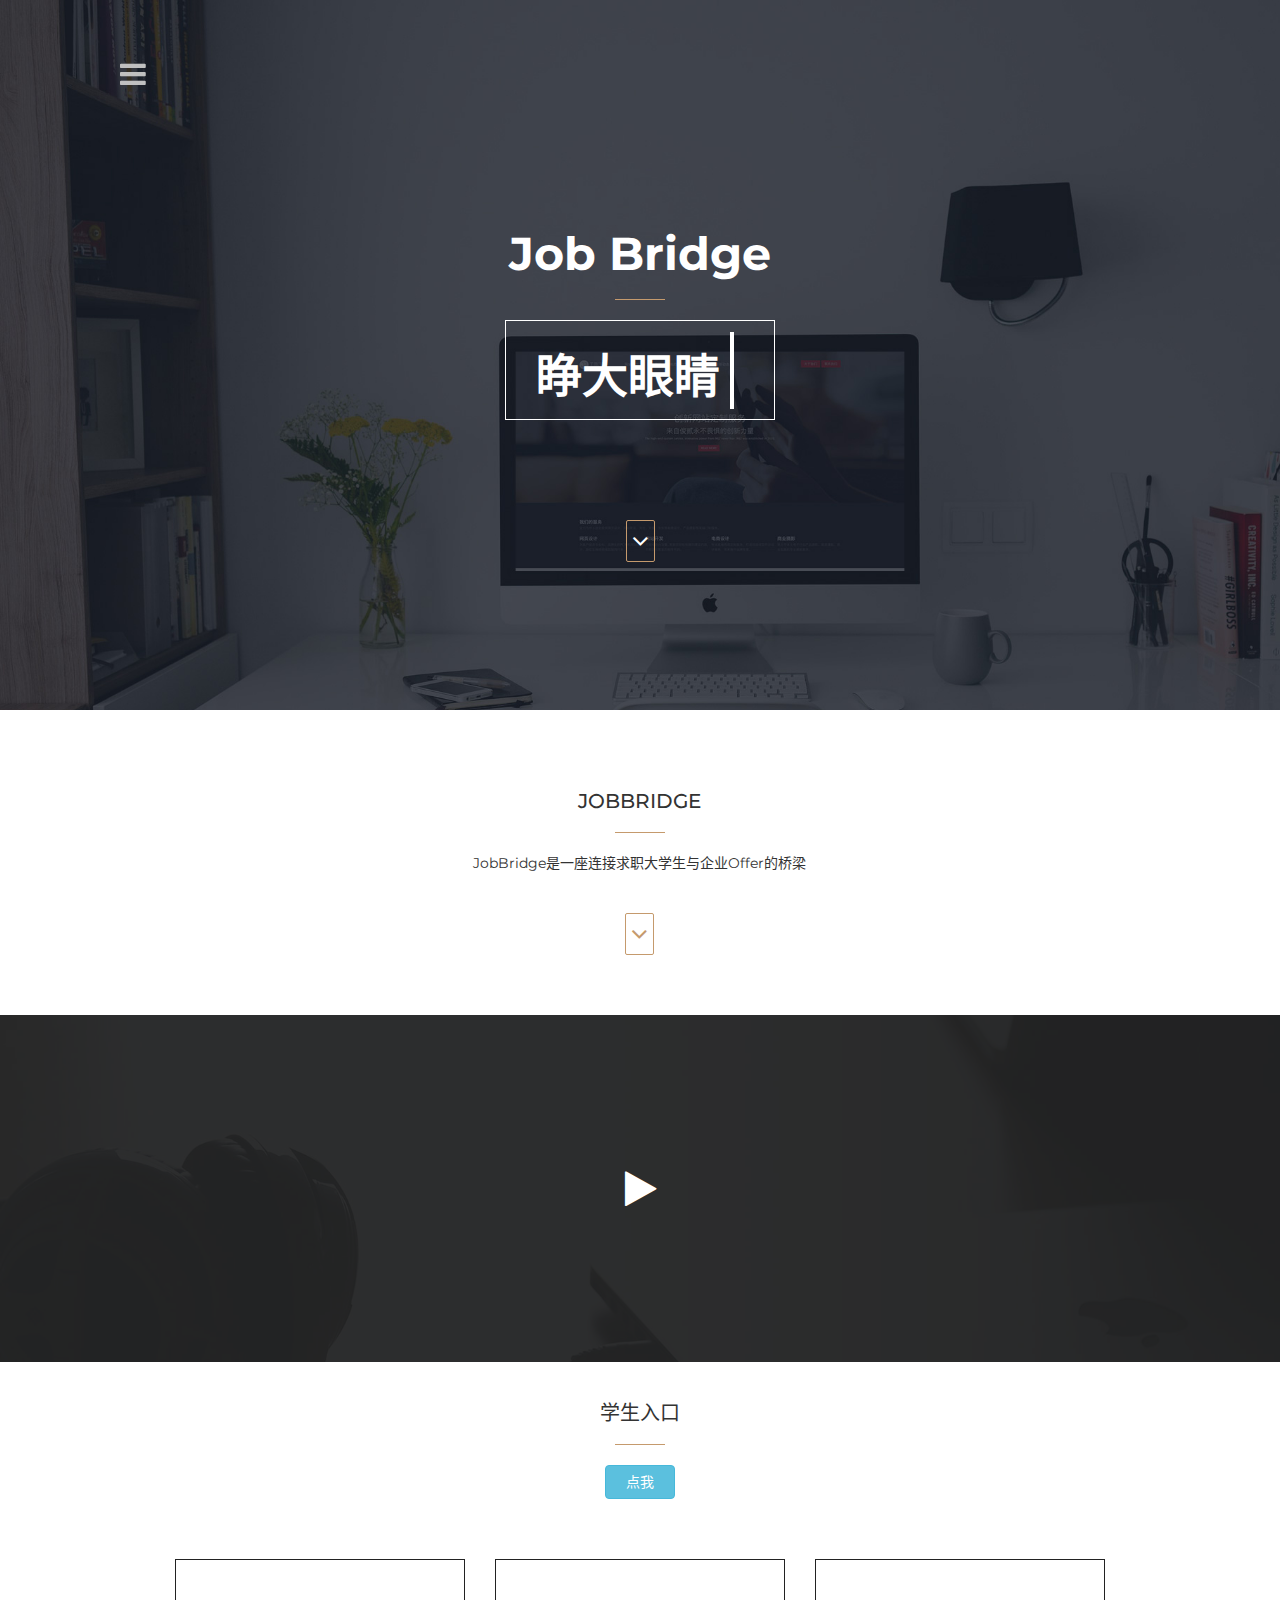
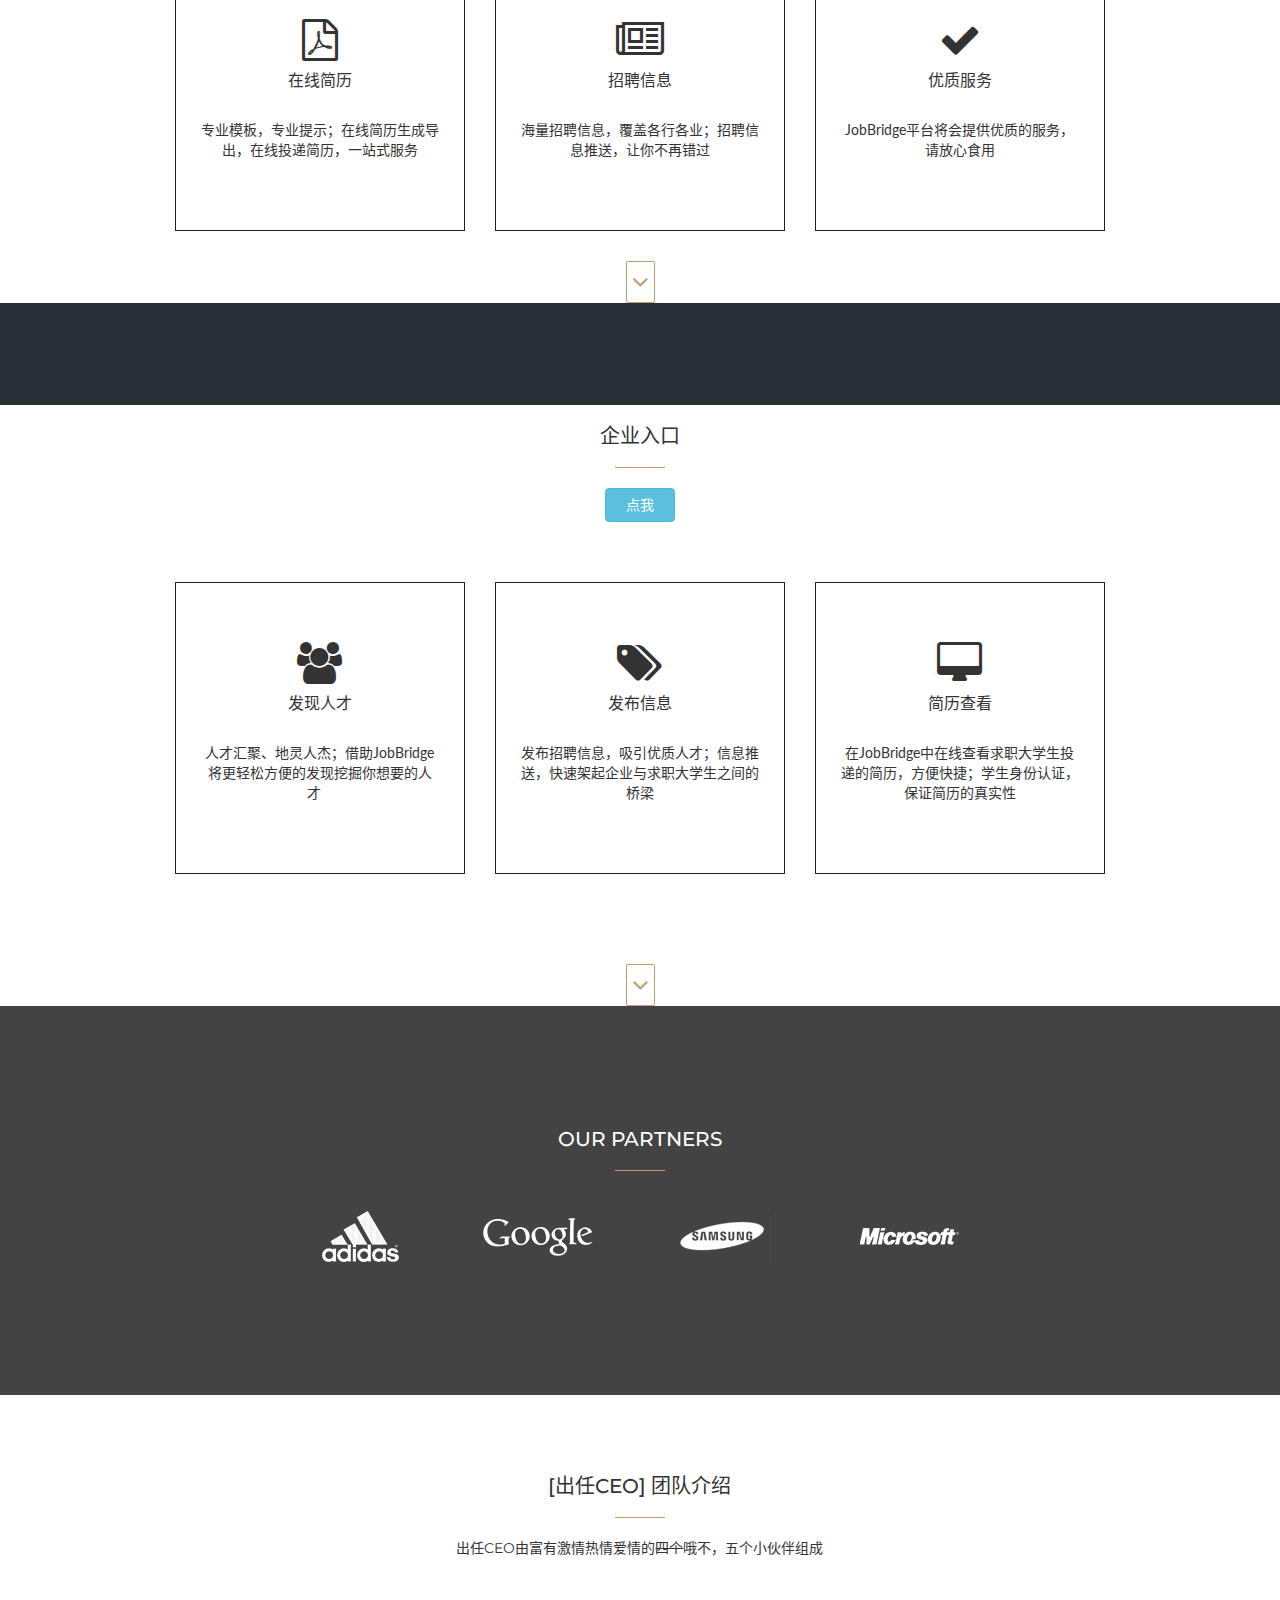
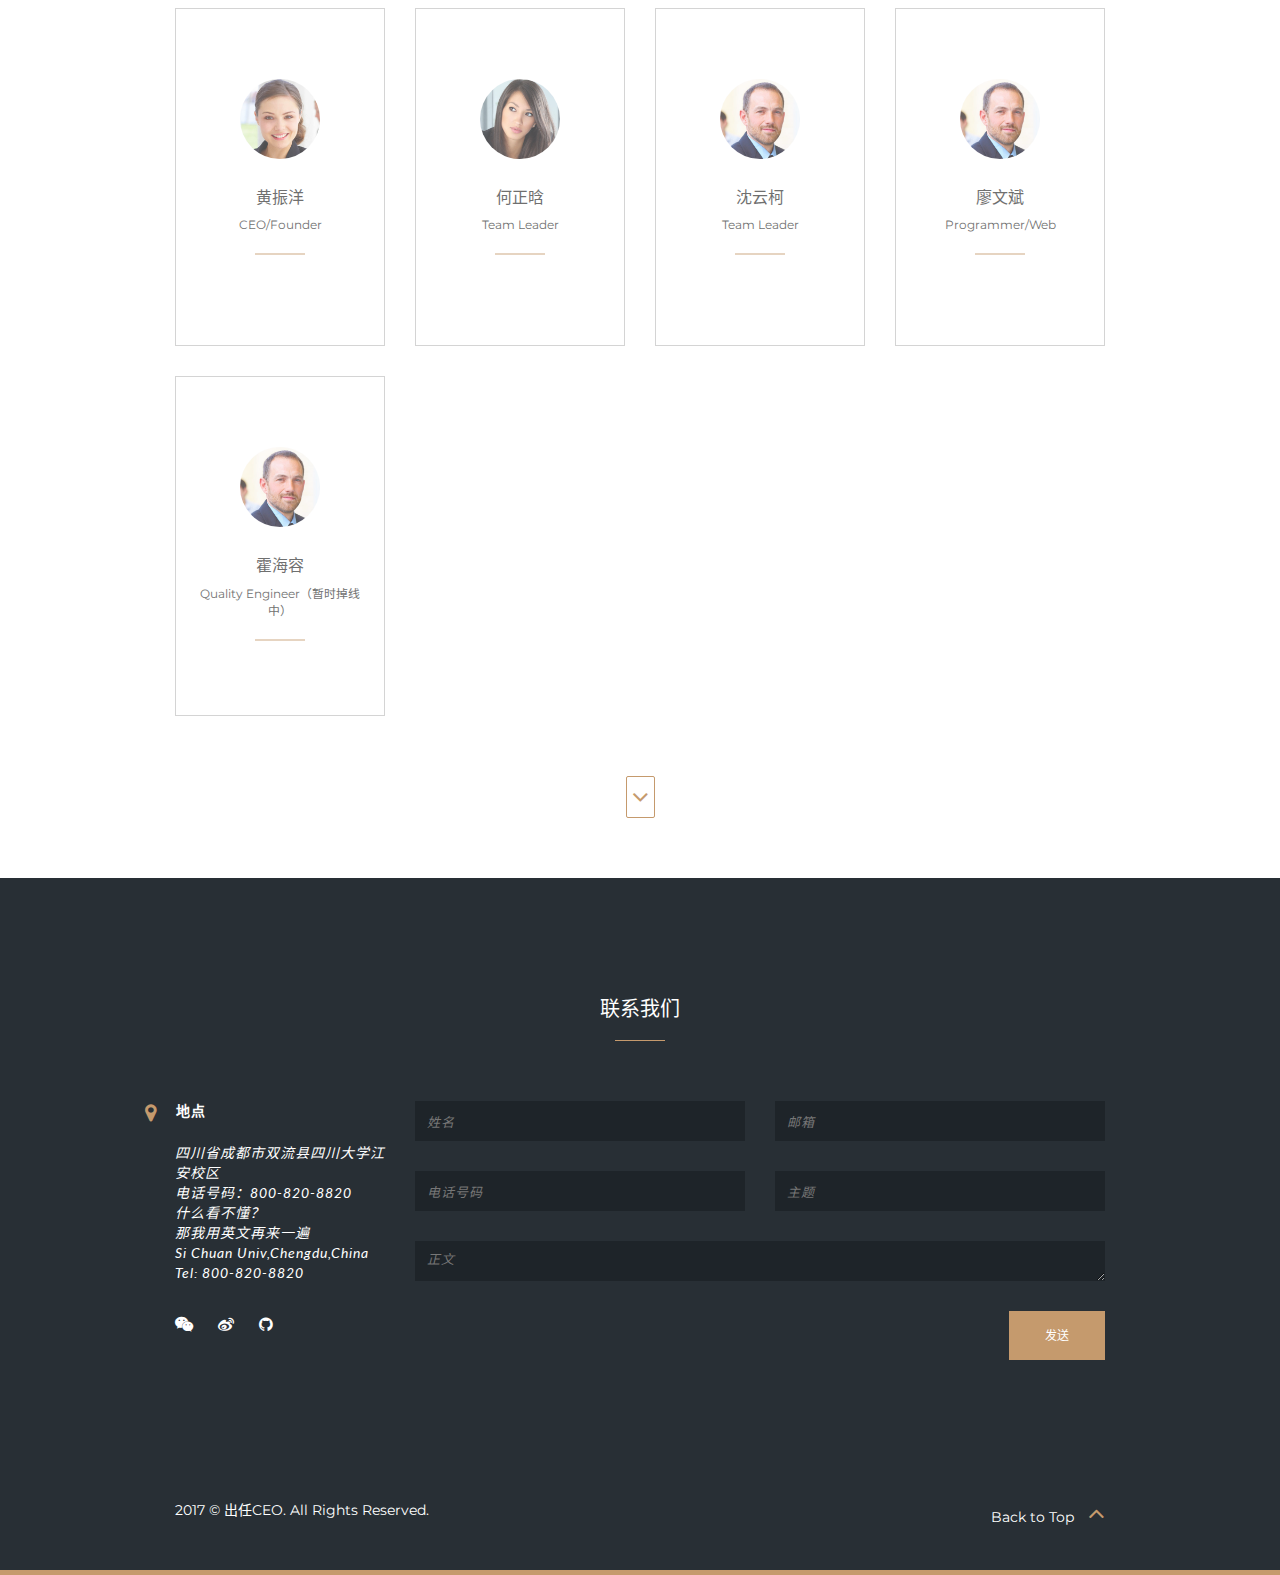
<file: public/index.html>
<!DOCTYPE html>
<html lang="zh-CN">
<head>
    <!-- Basic Page Needs
    ================================================== -->
    <meta charset="utf-8">
    <!--[if IE]>
    <meta http-equiv="x-ua-compatible" content="IE=9"/><![endif]-->
    <meta name="viewport" content="width=device-width, initial-scale=1">
    <title>Job-Bridge</title>
    <meta name="description" content="Your Description Here">
    <meta name="keywords"
          content="free boostrap, bootstrap template, freebies, free theme, free website, free portfolio theme, portfolio, personal, cv">
    <meta name="author" content="Jenn, ThemeForces.com">

    <!-- Favicons
    ================================================== -->
    <link rel="shortcut icon" href="assets/img/favicon.ico" type="image/x-icon">
    <link rel="apple-touch-icon" href="assets/img/apple-touch-icon.png">
    <link rel="apple-touch-icon" sizes="72x72" href="assets/img/apple-touch-icon-72x72.png">
    <link rel="apple-touch-icon" sizes="114x114" href="assets/img/apple-touch-icon-114x114.png">

    <!-- Bootstrap -->
    <link rel="stylesheet" type="text/css" href="assets/css/bootstrap.css">
    <link rel="stylesheet" type="text/css" href="assets/font-awesome-4.2.0/css/font-awesome.css">
    <link rel="stylesheet" type="text/css" href="assets/css/jasny-bootstrap.min.css">
    <link rel="stylesheet" type="text/css" href="assets/css/animate.css">

    <!-- Slider
    ================================================== -->
    <link href="assets/css/owl.carousel.css" rel="stylesheet" media="screen">
    <link href="assets/css/owl.theme.css" rel="stylesheet" media="screen">

    <!-- Stylesheet
    ================================================== -->
    <link rel="stylesheet" type="text/css" href="assets/css/index/style.css">
    <link rel="stylesheet" type="text/css" href="assets/css/responsive.css">


    <link href='http://fonts.googleapis.com/css?family=Montserrat:400,700' rel='stylesheet' type='text/css'>

    <script type="text/javascript" src="assets/js/modernizr.custom.js"></script>

    <!-- HTML5 shim and Respond.js for IE8 support of HTML5 elements and media queries -->
    <!-- WARNING: Respond.js doesn't work if you view the page via file:// -->
    <!--[if lt IE 9]>
    <script src="https://oss.maxcdn.com/html5shiv/3.7.2/html5shiv.min.js"></script>
    <script src="https://oss.maxcdn.com/respond/1.4.2/respond.min.js"></script>
    <![endif]-->
</head>
<body>

<!-- Off Canvas Navigation
================================================== -->
<div class="navmenu navmenu-default navmenu-fixed-left offcanvas"> <!--- Off Canvas Side Menu -->
    <div class="close" data-toggle="offcanvas" data-target=".navmenu">
        <span class="fa fa-close"></span>
    </div>
    <div class="add-margin"></div>
    <ul class="nav navmenu-nav"> <!--- Menu -->
        <li><a href="#home" class="page-scroll"><span style="font-size: large;">主页</span></a></li>
        <li><a href="#meet-us" class="page-scroll"><span style="font-size: large">JobBridge</span></a></li>
        <li><a href="#stu-entry" class="page-scroll"><span style="font-size: large">学生入口</span></a></li>
        <li><a href="#com-entry" class="page-scroll"><span style="font-size: large">企业入口</span></a></li>
        <li><a href="#clients" class="page-scroll"><span style="font-size: large">合作伙伴</span></a></li>
        <li><a href="#about-us" class="page-scroll"><span style="font-size: large">团队介绍</span></a></li>
        <li><a href="#contact" class="page-scroll"><span style="font-size: large">联系我们</span></a></li>
    </ul><!--- End Menu -->
</div> <!--- End Off Canvas Side Menu -->

<!-- Home Section -->
<div id="home">
    <div class="container text-center">
        <!-- Navigation -->
        <nav id="menu" data-toggle="offcanvas" data-target=".navmenu">
            <span class="fa fa-bars"></span>
        </nav>

        <div class="content">
            <h1>Job Bridge</h1>
            <hr>
            <div class="header-text btn">
                <h1><span id="head-title"></span></h1>
            </div>
        </div>

        <a href="#meet-us" class="down-btn page-scroll">
            <span class="fa fa-angle-down"></span>
        </a>
    </div>
</div>

<!-- Meet Us Section -->
<div id="meet-us">
    <div class="container">
        <div class="row text-center">
            <div class="col-md-8 col-md-offset-2">
                <div class="section-title">
                    <h2>JobBridge</h2>
                    <hr>
                </div>
                <p>JobBridge是一座连接求职大学生与企业Offer的桥梁</p>
                <a href="#stu-entry" class="down-btn page-scroll">
                    <span class="fa fa-angle-down"></span>
                </a>
            </div>
        </div>
    </div>
</div>

<!-- Overview Video Section -->
<div id="overview-video">
    <div class="overlay">
        <div class="container">
            <a href="#">
                <span class="fa fa-play"></span>
            </a>
        </div>
    </div>
</div>

<!-- stu-entry Section -->
<div id="stu-entry">
    <div class="container text-center">
        <div class="row">
            <div class="col-md-8 col-md-offset-2">
                <div class="section-title">
                    <br>
                    <h2>学生入口</h2>
                    <hr>
                </div>
                <a href="jobs.html">
                    <button type="button" class="btn btn-round btn-info">&nbsp;&nbsp;点我&nbsp;&nbsp;</button>
                </a>
            </div>
        </div>

        <div class="space"></div>

        <div class="row">
            <div class="col-md-4 col-sm-4">
                <div class="service">
                    <span class="fa fa-file-pdf-o fa-3x"></span>
                    <h4>在线简历</h4>
                    <p>专业模板，专业提示；在线简历生成导出，在线投递简历，一站式服务</p>
                </div>
            </div>

            <div class="col-md-4 col-sm-4">
                <div class="service">
                    <span class="fa fa-newspaper-o fa-3x"></span>
                    <h4>招聘信息</h4>
                    <p>海量招聘信息，覆盖各行各业；招聘信息推送，让你不再错过</p>
                </div>
            </div>

            <div class="col-md-4 col-sm-4">
                <div class="service">
                    <span class="fa fa-check fa-3x"></span>
                    <h4>优质服务</h4>
                    <p>JobBridge平台将会提供优质的服务，请放心食用 </p>
                </div>
            </div>
        </div>
        <a href="#com-entry" class="down-btn page-scroll">
            <span class="fa fa-angle-down"></span>
        </a>
    </div>
</div>

<!-- Call-to-Action Section -->
<div id="cta">
    <div class="container text-center">
        <!--<a href="#" class="btn go-to-btn">回到顶部</a>-->
    </div>
</div>

<!-- com-entry Section -->
<div id="com-entry">
    <div class="container">
        <div class="row text-center">
            <div class="col-md-8 col-md-offset-2">
                <div class="section-title">
                    <h2>企业入口</h2>
                    <hr>
                </div>
                <a href="commessage.html">
                <button type="button" class="btn btn-round btn-info">&nbsp;&nbsp;点我&nbsp;&nbsp;</button>
                </a>
            </div>
        </div>
        <div class="space"></div>
    </div>
    <!--<div class="container-fluid">
        <div class="row">
            <div class="col-md-3 col-sm-6 nopadding">
                <div class="portfolio-item">
                    <div class="hover-bg">
                        <a href="#">
                            <div class="hover-text">
                                <h5>Logo Design</h5>
                                <p class="lead">Client Seal</p>
                                <div class="hline"></div>
                            </div>
                            <img src="img/portfolio/01.jpg" class="img-responsive" alt="...">
                        </a>
                    </div>
                </div>
            </div>
            <div class="col-md-3 col-sm-6 nopadding">
                <div class="portfolio-item">
                    <div class="hover-bg">
                        <a href="#">
                            <div class="hover-text">
                                <h5>Stationery</h5>
                                <p class="lead">Design Project</p>
                                <div class="hline"></div>
                            </div>
                            <img src="img/portfolio/02.jpg" class="img-responsive" alt="...">
                        </a>
                    </div>
                </div>
            </div>
            <div class="col-md-3 col-sm-6 nopadding">
                <div class="portfolio-item">
                    <div class="hover-bg">
                        <a href="#">
                            <div class="hover-text">
                                <h5>Branding</h5>
                                <p class="lead">Metalbrand</p>
                                <div class="hline"></div>
                            </div>
                        </a>
                        <img src="img/portfolio/03.jpg" class="img-responsive" alt="...">
                    </div>
                </div>
            </div>
            <div class="col-md-3 col-sm-6 nopadding">
                <div class="portfolio-item">
                    <div class="hover-bg">
                        <a href="#">
                            <div class="hover-text">
                                <h5>Business Card</h5>
                                <p class="lead">Clothing Line</p>
                                <div class="hline"></div>
                            </div>
                        </a>
                        <img src="img/portfolio/04.jpg" class="img-responsive" alt="...">
                    </div>
                </div>
            </div>
        </div>
    </div>-->
    <div class="container text-center">
        <div class="row">
            <div class="col-md-4 col-sm-4">
                <div class="service">
                    <span class="fa fa-users fa-3x"></span>
                    <h4>发现人才</h4>
                    <p>人才汇聚、地灵人杰；借助JobBridge将更轻松方便的发现挖掘你想要的人才&nbsp;&nbsp;&nbsp;</p>
                </div>
            </div>
            <div class="col-md-4 col-sm-4">
                <div class="service">
                    <span class="fa fa-tags fa-3x"></span>
                    <h4>发布信息</h4>
                    <p>发布招聘信息，吸引优质人才；信息推送，快速架起企业与求职大学生之间的桥梁</p>
                </div>
            </div>
            <div class="col-md-4 col-sm-4">
                <div class="service">
                    <span class="fa fa-desktop fa-3x"></span>
                    <h4>简历查看</h4>
                    <p>在JobBridge中在线查看求职大学生投递的简历，方便快捷；学生身份认证，保证简历的真实性</p>
                </div>
            </div>
        </div>
    </div>
    <div class="space"></div>
    <div class="text-center">
        <!--<a href="#" class="btn read-more-btn">Check on Dribbble</a>-->
        <br>
        <a href="#clients" class="down-btn page-scroll"><span class="fa fa-angle-down"></span></a>
    </div>
</div>

<!-- Clients Section -->
<div id="clients">
    <div class="overlay">
        <div class="container text-center">
            <div class="section-title">
                <h2>Our Partners</h2>
                <hr>
            </div>

            <ul class="clients">
                <li><a href="#"><img src="assets/img/clients/01.png" class="img-responsive" alt="..."></a></li>
                <li><a href="#"><img src="assets/img/clients/02.png" class="img-responsive" alt="..."></a></li>
                <li><a href="#"><img src="assets/img/clients/03.png" class="img-responsive" alt="..."></a></li>
                <li><a href="#"><img src="assets/img/clients/04.png" class="img-responsive" alt="..."></a></li>
            </ul>
        </div>
    </div>
</div>

<!-- About Us Section -->
<div id="about-us">
    <div class="container">
        <div class="row text-center">
            <div class="col-md-8 col-md-offset-2">
                <div class="section-title">
                    <h2>[出任CEO] 团队介绍</h2>
                    <hr>
                </div>
                <p>出任CEO由富有激情热情爱情的<s>四个</s>哦不，五个小伙伴组成</p>
            </div>
        </div>
        <div class="space"></div>
        <div class="row">
            <div class="col-md-12 col-sm-12">
                <div class="row">
                    <div class="col-md-3 col-sm-3">
                        <div class="team">
                            <img src="assets/img/team/02.jpg" class="img-responsive img-circle" alt="...">
                            <br>
                            <h4>黄振洋</h4>
                            <p class="small">CEO/Founder</p>
                            <hr>
                        </div>
                    </div>

                    <div class="col-md-3 col-sm-3">
                        <div class="team">
                            <img src="assets/img/team/04.jpg" class="img-responsive img-circle" alt="...">
                            <br>
                            <h4>何正晗</h4>
                            <p class="small">Team Leader</p>
                            <hr>
                        </div>
                    </div>
                    <div class="col-md-3 col-sm-3">
                        <div class="team">
                            <img src="assets/img/team/03.jpg" class="img-responsive img-circle" alt="...">
                            <br>
                            <h4>沈云柯</h4>
                            <p class="small">Team Leader</p>
                            <hr>
                        </div>
                    </div>
                    <div class="col-md-3 col-sm-3">
                        <div class="team">
                            <img src="assets/img/team/03.jpg" class="img-responsive img-circle" alt="...">
                            <br>
                            <h4>廖文斌</h4>
                            <p class="small">Programmer/Web</p>
                            <hr>
                        </div>
                    </div>
                    <div class="col-md-3 col-sm-3">
                        <div class="team">
                            <img src="assets/img/team/03.jpg" class="img-responsive img-circle" alt="...">
                            <br>
                            <h4>霍海容</h4>
                            <p class="small">Quality Engineer（暂时掉线中）</p>
                            <hr>
                        </div>
                    </div>

                </div>
            </div>
        </div>

        <div class="text-center">
            <a href="#contact" class="page-scroll down-btn">
                <span class="fa fa-angle-down"></span>
            </a>
        </div>

    </div>
</div>

<!-- Testimonial Section -->
<!--  <div id="testimonials">
      <div class="overlay">
          <div class="container">
              <div class="section-title">
                  <h2>What my Clients Say...</h2>
                  <hr>
              </div>

              <div id="testimonial" class="owl-carousel owl-theme">
                <div class="item">
                  <h3>Et iusto odio dignissimos ducimus qui blanditiis <br>praesentium voluptatum deleniti atque corrupti quos dolores et quas molestias excepturi sint <br>occaecati cupiditate non provident. </h3>
                  <br>
                  <h6>LJ, Abc Company</h6>
                </div>

                <div class="item">
                  <h3>Fusce dapibus, tellus ac cursus commodo, tortor<br> mauris condimentum. Duis mollis, est non commodo luctus, nisi erat </h3>
                  <br>
                  <h6>Kai, Web Geekster</h6>
                </div>

                <div class="item">
                  <h3>Cras justo odio, dapibus ac facilisis in, egestas <br>eget quam. Donec id elit non mi porta gravida at eget metus.</h3>
                  <br>
                  <h6>Jenn, Coders' Playground</h6>
                </div>
              </div>
          </div>
      </div>
  </div>-->

<!-- Contact Section -->
<div id="contact">
    <div class="container">
        <div class="section-title text-center">
            <h2>联系我们</h2>
            <hr>
        </div>
        <div class="space"></div>

        <div class="row">
            <div class="col-md-3">
                <address>
                    <strong>地点</strong><br>
                    <br>
                    四川省成都市双流县四川大学江安校区<br>
                    电话号码：800-820-8820<br>
                    什么看不懂？<br>
                    那我用英文再来一遍<br>
                    Si Chuan Univ,Chengdu,China<br>
                    Tel: 800-820-8820
                    <ul class="social">
                        <li><a href="#"><span class="fa fa-wechat"></span></a></li>
                        <li><a href="#"><span class="fa fa-weibo"></span></a></li>
                        <li><a href="#"><span class="fa fa-github"></span></a></li>
                    </ul>
                </address>
            </div>

            <div class="col-md-9">
                <form autocomplete="off">
                    <div class="row">
                        <div class="col-md-6">
                            <input type="text" class="form-control" placeholder="姓名">
                            <input type="text" class="form-control" placeholder="电话号码">
                        </div>
                        <div class="col-md-6">
                            <input type="text" class="form-control" placeholder="邮箱">
                            <input type="text" class="form-control" placeholder="主题">
                        </div>
                    </div>
                    <textarea class="form-control" rows="4" placeholder="正文"></textarea>
                    <div class="text-right">
                        <a href="#" class="btn send-btn">发送</a>
                    </div>
                </form>
            </div>
        </div>
    </div>
</div>

<nav id="footer">
    <div class="container">
        <div class="pull-left">
            <p>2017 © 出任CEO. All Rights Reserved.</p>
        </div>
        <div class="pull-right">
            <a href="#home" class="page-scroll">Back to Top <span class="fa fa-angle-up"></span></a>
        </div>
    </div>
</nav>


<!-- jQuery (necessary for Bootstrap's JavaScript plugins) -->
<script src="assets/js/jquery.min.js"></script>
<script type="text/javascript" src="assets/js/jquery.1.11.1.js"></script>
<!-- Include all compiled plugins (below), or include individual files as needed -->
<script type="text/javascript" src="assets/js/bootstrap.js"></script>
<script type="text/javascript" src="assets/js/SmoothScroll.js"></script>
<script type="text/javascript" src="assets/js/jasny-bootstrap.min.js"></script>

<script src="assets/js/owl.carousel.js"></script>
<script src="assets/js/typed.js"></script>
<script>
    $(function () {
        $("#head-title").typed({
            strings: ["睁大眼睛^10", "不要眨眼^20", "这一次^10，因为热爱^500", "出任CEO团队原班人马将带来^500",
                "颠覆^1500", "整个求职行业的伟大产品^1500", "踏上JobBridge^1000,遇见心仪Offer^2000！^800"],
            typeSpeed: 100,
            loop: true,
            startDelay: 100
        });
    });
</script>

<!-- Javascripts
================================================== -->
<script type="text/javascript" src="assets/js/index.js"></script>

</body>
</html>
</file>
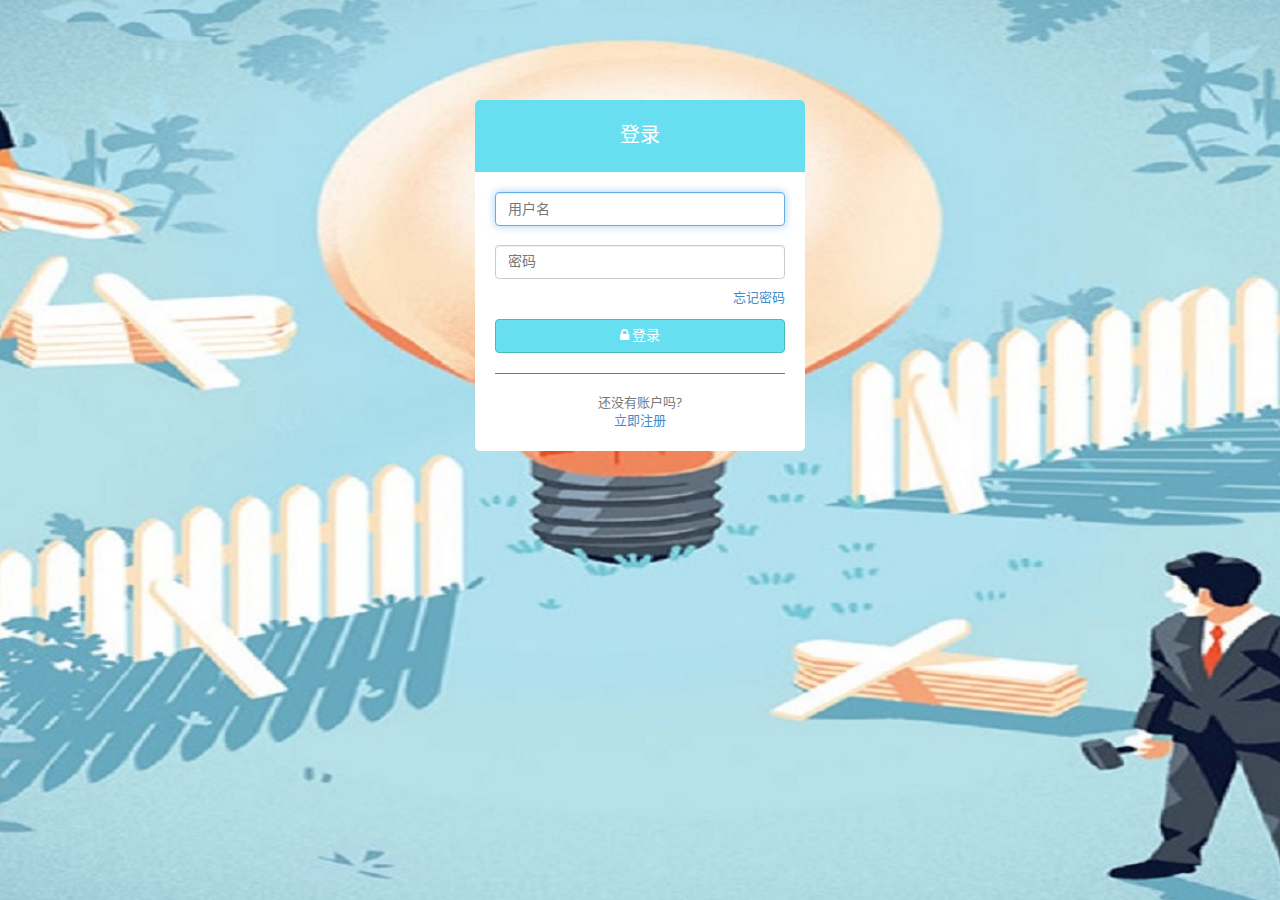
<file: public/login.html>
<!DOCTYPE html>
<html lang="zh-CN">

<head>
	<meta charset="utf-8">
	<meta name="viewport" content="width=device-width, initial-scale=1.0">
	<meta name="description" content="">
	<meta name="author" content="Dashboard">
	<meta name="keyword" content="Dashboard, Bootstrap, Admin, Template, Theme, Responsive, Fluid, Retina">

	<title>登录</title>

	<!-- Bootstrap core CSS -->
	<link href="assets/css/bootstrap.css" rel="stylesheet">
	<!--external css-->
	<link href="assets/css/font-awesome.css" rel="stylesheet" />

	<!-- Custom styles for this template -->
	<link href="assets/css/style.css" rel="stylesheet">
	<link href="assets/css/style-responsive.css" rel="stylesheet">

	<!-- HTML5 shim and Respond.js IE8 support of HTML5 elements and media queries -->
	<!--[if lt IE 9]>
      <script src="https://oss.maxcdn.com/libs/html5shiv/3.7.0/html5shiv.js"></script>
      <script src="https://oss.maxcdn.com/libs/respond.js/1.4.2/respond.min.js"></script>
    <![endif]-->
</head>

<body>

	<!-- **********************************************************************************************************************************************************
      MAIN CONTENT
      *********************************************************************************************************************************************************** -->

	<div id="login-page">
		<div class="container">
			<form class="form-login" action="index.html">
				<h2 class="form-login-heading">登录</h2>
				<div class="login-wrap">
					<input id="userName" type="text" class="form-control" placeholder="用户名" autofocus>
					<br>
					<input id="passWord" type="password" class="form-control" placeholder="密码">
					<label class="checkbox">
						<span class="pull-left">
							<font color="red">
                			<label id="loginTip"></label>
                			</font> 
	                	</span>
						<span class="pull-right">
		                    <a data-toggle="modal" href="login.html#myModal"> 忘记密码</a>
		
		                </span>
					</label>
					<button class="btn btn-theme btn-block" href="index.html" type="button" onclick="loginFunc()"><i class="fa fa-lock"></i> 登录</button>
					<hr>

					<!--
		            <div class="login-social-link centered">
		            <p>or you can sign in via your social network</p>
		                <button class="btn btn-facebook" type="submit"><i class="fa fa-facebook"></i> Facebook</button>
		                <button class="btn btn-twitter" type="submit"><i class="fa fa-twitter"></i> Twitter</button>
		            </div>
		            -->
					<div class="registration">
						还没有账户吗?
						<br/>
						<a class="" href="register.html">
		                    立即注册
		                </a>
					</div>

				</div>

				<!-- Modal -->
				<div aria-hidden="true" aria-labelledby="myModalLabel" role="dialog" tabindex="-1" id="myModal" class="modal fade">
					<div class="modal-dialog">
						<div class="modal-content">
							<div class="modal-header">
								<button type="button" class="close" data-dismiss="modal" aria-hidden="true">&times;</button>
								<h4 class="modal-title">修改探针信息</h4>
							</div>
							<div class="modal-body">
								<p>输入您的邮箱重置密码</p>
								<input type="text" name="email" placeholder="邮箱" autocomplete="off" class="form-control placeholder-no-fix">

							</div>
							<div class="modal-footer">
								<button data-dismiss="modal" class="btn btn-default" type="button">取消</button>
								<button class="btn btn-theme" type="button">提交</button>
							</div>
						</div>
					</div>
				</div>
				<!-- modal -->

			</form>

		</div>
	</div>

	<!-- js placed at the end of the document so the pages load faster -->
	<script src="assets/js/jquery-1.11.0.min.js"></script>
	<script src="assets/js/bootstrap.min.js"></script>
	<script src="assets/js/login.js"></script>

	<!--BACKSTRETCH-->
	<!-- You can use an image of whatever size. This script will stretch to fit in any screen size.-->
	<script type="text/javascript" src="assets/js/jquery.backstretch.min.js"></script>
	<script>
		$.backstretch("assets/img/login.png", {
			speed: 500
		});
	</script>
	
	<!-- 测试 -->
	
	<script src="http://mockjs.com/dist/mock.js"></script>
	<script type="text/javascript">
		var data={"ok": "true"};
		Mock.mock('/login.do', data);
	</script>
	

</body>

</html>
</file>
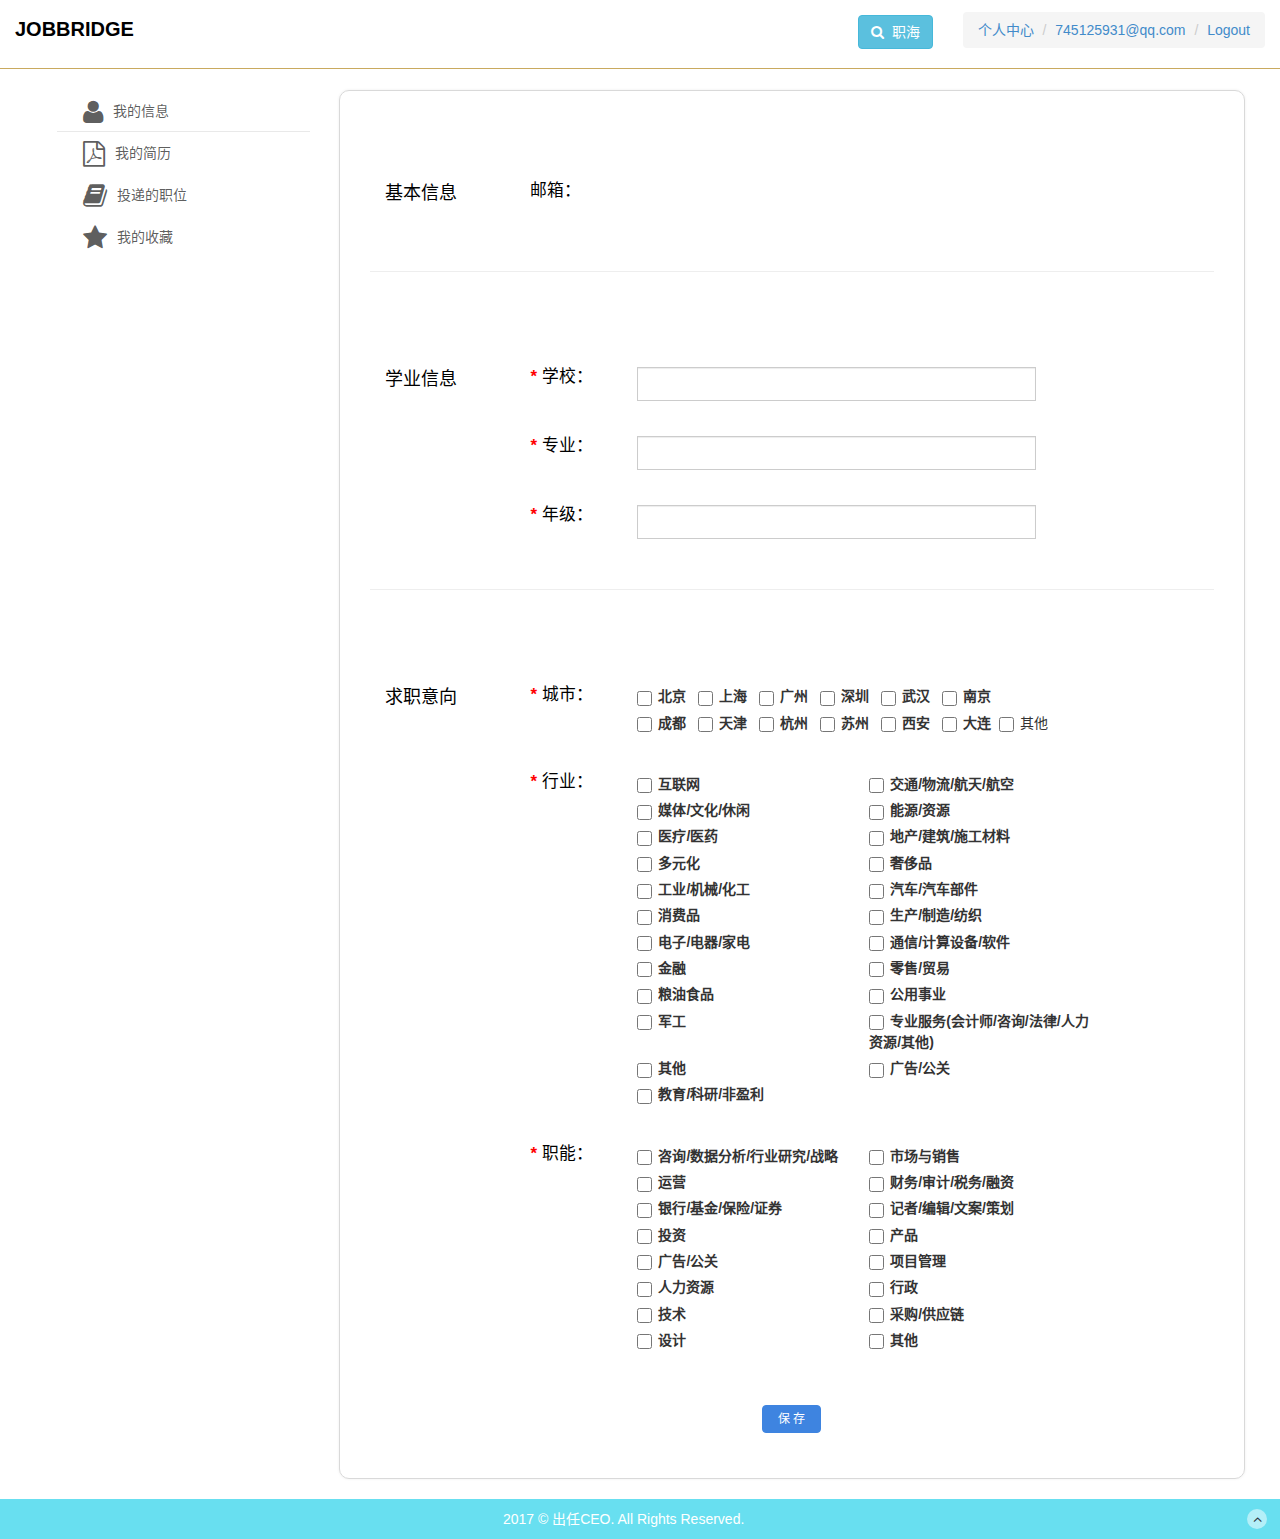
<file: public/stuinfo.html>
<!DOCTYPE html>
<html lang="zh-CN">

<head>
    <meta charset="utf-8">
    <meta name="viewport" content="width=device-width, initial-scale=1.0">
    <meta name="description" content="Job-Bridge">
    <meta name="author" content="HuangZhenyang">

    <title>Job-Bridge</title>

    <!-- Bootstrap core CSS -->
    <link href="../public/assets/css/bootstrap.css" rel="stylesheet">
    <!--external css-->
    <link href="../public/assets/css/font-awesome.css" rel="stylesheet"/>

    <!-- Custom styles for this template -->
    <link href="../public/assets/css/style.css" rel="stylesheet">
    <link href="../public/assets/css/style-responsive.css" rel="stylesheet">
    <link href="../public/assets/font-awesome-4.2.0/css/font-awesome.css"/>
    <link href="../public/assets/font-awesome-4.2.0/fonts/fontawesome-webfont.ttf"/>


    <!-- HTML5 shim and Respond.js IE8 support of HTML5 elements and media queries -->
    <!--[if lt IE 9]>
    <script src="https://oss.maxcdn.com/libs/html5shiv/3.7.0/html5shiv.js"></script>
    <script src="https://oss.maxcdn.com/libs/respond.js/1.4.2/respond.min.js"></script>
    <![endif]-->

    <!--my class-->
    <link href="../public/assets/css/stuinfo/style.css"/>

    <!--stuinfo-->
    <link rel="stylesheet" href="../public/assets/css/stuinfo/antd.min.css" class="next-head"/>
    <link href="../public/assets/css/bootstrap.css" rel="stylesheet"/>
    <style id="__jsx-style-515442552">
        .ucenter[data-jsx="515442552"] {
            margin-top: 30px;
        }

        .box[data-jsx="515442552"] {
            border: 1px solid #d9d9d9;
            box-shadow: 0 0 3px rgba(0, 0, 0, 0.075);
            border-radius: 10px;
            min-height: 800px;
        }

        .ucenter[data-jsx="515442552"] .box[data-jsx="515442552"] .content[data-jsx="515442552"] {
            padding: 20px 30px;
        }

    </style>
    <style id="__jsx-style-1727466106">
        .box[data-jsx="1727466106"] {
            position: relative;
            z-index: 10;
            background-color: #fff;
            box-shadow: 0 1px 5px rgba(0, 0, 0, 0.075);
        }

        .logo[data-jsx="1727466106"] {
            margin-right: 10px;
        }

        .logo[data-jsx="1727466106"] .icon[data-jsx="1727466106"] {
            width: 30px;
            height: auto;
        }

        .logo[data-jsx="1727466106"] .text[data-jsx="1727466106"] {
            width: 170px;
            height: auto;
            margin-left: 5px;
        }

        .mitem[data-jsx="1727466106"] {
            display: block;
            padding: 0 10px;
            height: 70px;
            line-height: 62px;
            border-top: 4px solid transparent;
            color: #333;
            -webkit-transition: all 0.2s ease-in-out;
            -moz-transition: all 0.2s ease-in-out;
            -ms-transition: all 0.2s ease-in-out;
            transition: all 0.2s ease-in-out;
        }

        .mitem[data-jsx="1727466106"]:hover {
            border-top-color: #337ab7;
            box-shadow: 0 0 2px rgba(0, 0, 0, 0.1);
        }

        .mitem[data-jsx="1727466106"] .img[data-jsx="1727466106"] {
            width: 30px;
            height: 30px;
            border-radius: 50%;
            vertical-align: middle;
        }

        .mitem[data-jsx="1727466106"] .text[data-jsx="1727466106"] {
            margin: 0 -5px 0 5px;
            vertical-align: middle;
        }

        .mitem[data-jsx="1727466106"] .icon[data-jsx="1727466106"] {
            display: inline-block;
            width: 30px;
            height: 30px;
            vertical-align: middle;
            background: url(../public/assets/img/bg1.jpg) no-repeat;
            background-size: contain;
        }

        .mitem[data-jsx="1727466106"] .head-img[data-jsx="1727466106"],
        .mitem[data-jsx="1727466106"] .drop-down[data-jsx="1727466106"] {
            width: 30px;
            height: 30px;
            vertical-align: middle;
        }

        .mitem[data-jsx="1727466106"] .name[data-jsx="1727466106"] {
            vertical-align: middle;
            margin-left: 5px;
            max-width: 80px;
        }

    </style>
    <style id="__jsx-style-2255456950">
        .line {
            height: 1px;
            border-top: 1px solid #eeeeee;
        }

        .ant-select-selection {
            width: 400px;
            padding: 6px 12px;
        }

        .ant-select-selection--multiple .ant-select-selection__rendered {
            margin: 0px;
            padding: 0px;
        }

        .ant-checkbox + span {
            line-height: 200%;
        }

        .ant-select-selection--single {
            height: auto;
        }

        .content .wrapper .detail .trade label.ant-checkbox-group-item.ant-checkbox-wrapper,
        .content .wrapper .detail .section label.ant-checkbox-group-item.ant-checkbox-wrapper {
            width: 220px;
            vertical-align: top;
        }

    </style>
    <style id="__jsx-style-2597945739">
        .box[data-jsx="2597945739"] {
            position: fixed;
            z-index: 10;
            right: 56px;
            bottom: 160px;
        }

        .backtop[data-jsx="2597945739"] {
            display: block;
            width: 28px;
            cursor: pointer;
        }

    </style>
    <style id="__jsx-style-3196015672">
        .user-center-menu {
            padding-left: 20px;
            padding-right: 30px;
        }

        .user-center-menu .ant-menu-vertical {
            border: none;
        }

        .user-center-menu .ant-menu-vertical .ant-menu-item {
            font-size: 14px;
        }

        .user-center-menu .ant-menu .info {
            border-bottom: 1px solid #e9e9e9;
        }

        .user-center-menu .ant-menu-item i {
            font-size: 26px;
            vertical-align: middle;
            padding: 0 10px;
        }

    </style>
    <style id="__jsx-style-3479566426">
        .content[data-jsx="3479566426"] .wrapper[data-jsx="3479566426"] .category[data-jsx="3479566426"],
        .content[data-jsx="3479566426"] .wrapper[data-jsx="3479566426"] .detail[data-jsx="3479566426"],
        .content[data-jsx="3479566426"] .wrapper[data-jsx="3479566426"] .no-school[data-jsx="3479566426"] {
            display: inline-block;
            vertical-align: top;
        }

        .content[data-jsx="3479566426"] .wrapper[data-jsx="3479566426"] .no-school[data-jsx="3479566426"] {
            width: 170px;
            cursor: pointer;
            padding: 68px 0;
            color: #3E84E0;
        }

        .content[data-jsx="3479566426"] .wrapper[data-jsx="3479566426"] .no-school[data-jsx="3479566426"]:hover span[data-jsx="3479566426"] {
            text-decoration: underline;
        }

        .content[data-jsx="3479566426"] .wrapper[data-jsx="3479566426"] .no-school[data-jsx="3479566426"] span[data-jsx="3479566426"] {
            display: inline-block;
        }

        .content[data-jsx="3479566426"] .wrapper[data-jsx="3479566426"] .category[data-jsx="3479566426"] {
            padding-top: 10px;
        }

        .content[data-jsx="3479566426"] .wrapper[data-jsx="3479566426"] .detail[data-jsx="3479566426"] .label[data-jsx="3479566426"] {
            width: 140px;
            text-align: right;
            display: inline-block;
            vertical-align: top;
        }

        .content[data-jsx="3479566426"] .wrapper[data-jsx="3479566426"] .detail[data-jsx="3479566426"] .label[data-jsx="3479566426"] strong[data-jsx="3479566426"] {
            color: #F7412D;
            margin-right: 5px;
        }

        .content[data-jsx="3479566426"] .wrapper[data-jsx="3479566426"] .detail[data-jsx="3479566426"] .value[data-jsx="3479566426"] {
            width: 450px;
            padding-left: 30px;
            display: inline-block;
            vertical-align: top;
        }

        .content[data-jsx="3479566426"] .wrapper[data-jsx="3479566426"] .detail[data-jsx="3479566426"] .trade[data-jsx="3479566426"] .value[data-jsx="3479566426"],
        .content[data-jsx="3479566426"] .wrapper[data-jsx="3479566426"] .detail[data-jsx="3479566426"] .section[data-jsx="3479566426"] .value[data-jsx="3479566426"] {
            width: 500px;
        }

        .form-group[data-jsx="3479566426"] {
            padding-top: 10px;
            padding-bottom: 10px;
        }

        .error[data-jsx="3479566426"] {
            text-align: center;
            color: red;
        }

        .submit[data-jsx="3479566426"] {
            text-align: center;
        }

    </style>
    <style id="__jsx-style-4042860639">
        .box[data-jsx="4042860639"] {
            margin-top: 20px;
            padding-top: 30px;
            padding-bottom: 20px;
            color: #d9d9d9;
            background-color: #373737;
        }

        .logo-box[data-jsx="4042860639"] {
            width: 450px;
        }

        .logo[data-jsx="4042860639"] {
            display: block;
        }

        .logo[data-jsx="4042860639"] .icon[data-jsx="4042860639"] {
            width: 40px;
            height: 40px;
        }

        .logo[data-jsx="4042860639"] .text[data-jsx="4042860639"] {
            width: 195px;
            height: 35px;
            margin-left: 5px;
        }

        .descr[data-jsx="4042860639"] {
            margin-top: 10px;
            font-size: 12px;
        }

        .menu-box[data-jsx="4042860639"] {
            width: 350px;
        }

        .menu[data-jsx="4042860639"] {
            text-align: center;
        }

        .menu[data-jsx="4042860639"] .link[data-jsx="4042860639"] {
            font-size: 12px;
            margin-top: 15px;
        }

        .contact[data-jsx="4042860639"] {
            margin-top: 20px;
        }

        .contact[data-jsx="4042860639"] .copyright[data-jsx="4042860639"] {
            font-size: 12px;
            text-align: right;
        }

    </style>
    <style id="__jsx-style-4224132704">
        .ant-breadcrumb {
            margin: 15px 0;
        }

        .ant-breadcrumb,
        .ant-breadcrumb a,
        .ant-breadcrumb > span:last-child {
            color: inherit;
        }

        .ant-breadcrumb > span:last-child {
            font-weight: normal;
        }

        .ant-tabs {
            color: inherit;
        }

        .ant-radio-group,
        .ant-radio-wrapper,
        .ant-checkbox-group,
        .ant-checkbox-wrapper {
            font-size: inherit;
        }

        .ant-radio,
        .ant-radio + *,
        .ant-checkbox,
        .ant-checkbox + * {
            vertical-align: middle;
        }

        .ant-btn-danger {
            color: #fff;
            background-color: #F7412D;
            border-color: #F7412D;
        }

        .ant-btn-danger:focus,
        .ant-btn-danger:hover {
            background-color: #f46e65;
            border-color: #f46e65;
        }

        .ant-btn-danger:active {
            background-color: #d73435;
            border-color: #d73435;
        }

        .ant-card {
            font-size: inherit;
            background-color: transparent;
        }

        .ant-table {
            font-size: inherit;
        }

        .ant-modal-body {
            font-size: inherit;
        }

        .ant-select {
            font-size: inherit;
        }

        .ant-select-dropdown {
            font-size: inherit;
        }

        .ant-input {
            font-size: inherit;
        }

        .my-color-primary {
            color: #3E84E0 !important;
        }

        .my-color-gray {
            color: #767676 !important;
        }

        .my-color-danger {
            color: #F7412D !important;
        }

        .my-color-success {
            color: #00C160 !important;
        }

        .my-color-white {
            color: #ffffff !important;
        }

        .my-color-black {
            color: #333333 !important;
        }

        .my-color-border {
            color: #d9d9d9 !important;
        }

        .my-bgcolor-primary {
            color: #ffffff !important;
            background-color: #3E84E0 !important;
        }

        .my-bgcolor-gray {
            background-color: #F9F9F9 !important;
        }

        .my-bgcolor-danger {
            color: #ffffff !important;
            background-color: #F7412D !important;
        }

        .my-bgcolor-success {
            color: #ffffff !important;
            background-color: #00C160 !important;
        }

        body {
            color: #333333;
            font-size: 14px;
        }

        a,
        a:active,
        a:hover,
        a:focus {
            outline: 0;
            text-decoration: none;
        }

        /*主体内容容器*/

        .my-container {
            width: 1208px;
            margin-left: auto;
            margin-right: auto;
        }

        .my-container-box {
            min-width: 1208px;
        }

        /*文本位置*/

        .my-text-left {
            text-align: left;
        }

        .my-text-center {
            text-align: center;
        }

        .my-text-right {
            text-align: right;
        }

        /*文本单行*/

        .my-text-rowsingle {
            overflow: hidden;
            text-overflow: ellipsis;
            white-space: nowrap;
        }

        /*图片宽度限制*/

        .my-img-full img {
            max-width: 100%;
        }

        /*快速浮动和清除浮动*/

        .my-clearfix:before,
        .my-clearfix:after {
            content: ' ';
            display: table;
        }

        .my-clearfix:after {
            clear: both;
        }

        .my-pull-left {
            float: left !important;
        }

        .my-pull-right {
            float: right !important;
        }

        /*限制行数，多余内容省略号*/

        .line-clamp {
            overflow: hidden;
            text-overflow: ellipsis;
            display: -webkit-box;
            -webkit-line-clamp: 1;
            -webkit-box-orient: vertical;
        }

        .line-clamp2 {
            overflow: hidden;
            text-overflow: ellipsis;
            display: -webkit-box;
            -webkit-line-clamp: 2;
            -webkit-box-orient: vertical;
        }

        .line-clamp3 {
            overflow: hidden;
            text-overflow: ellipsis;
            display: -webkit-box;
            -webkit-line-clamp: 3;
            -webkit-box-orient: vertical;
        }

        /*文本动换行*/

        .line {
            word-break: break-all;
            word-wrap: break-word;
        }

        /*提示登录框*/

        .my-modal-login .ant-confirm-btns {
            margin-top: 15px;
        }

        .my-modal-login .ant-btn {
            margin-bottom: 0;
        }

        .my-modal-login .anticon {
            display: none;
        }

        .my-modal-login .ant-confirm-content {
            margin-left: 0;
        }

        .browser-tips {
            background-color: #3E84E0;
            color: #fff;
            border-radius: 0;
            border: 0;
        }

        .browser-tips a,
        .browser-tips i.anticon-cross {
            color: #fff;
            text-decoration: underline;
        }

    </style>
    <!--/stuinfo-->

</head>

<body>

<section id="container">
    <!-- **********************************************************************************************************************************************************
TOP BAR CONTENT & NOTIFICATIONS
*********************************************************************************************************************************************************** -->
    <!--header start-->
    <header class="header my-nav">
        <!--logo start-->
        <a href="../public/index.html" class="logo"><b><span style="color: black">JobBridge</span></b></a>
        <!--logo end-->

        <div class="top-menu">
            <!--<ul class="nav pull-right top-menu">
                <li><a class="logout" href="login.html">Logout</a></li>
            </ul>-->
            <ol class="breadcrumb" style="float: right;margin-top: 12px;">
                <li><a href="../public/stuinfo.html">个人中心</a></li>
                <li><a href="../public/stuinfo.html"><span>745125931@qq.com</span></a></li>
                <li><a class="logout"><span>Logout</span></a></li>
            </ol>
        </div>
        <div class="container-fluid" style="float: right;">
            <div>
                <ul class="nav navbar-nav">
                    <li class="active"><a href="#"><button type="button" class="btn btn-round btn-info fa fa-search ">&nbsp;&nbsp;职海</button></a></li>
                </ul>
            </div>
        </div>
    </header>
    <!--header end-->

    <!-- **********************************************************************************************************************************************************
MAIN CONTENT
*********************************************************************************************************************************************************** -->
    <!--main content start-->
    <section id="main-content" style="margin-left: 1px;">
        <section class="wrapper">
            <!-- page start-->
            <div id="__next">
                <div data-reactroot="" data-reactid="1" data-react-checksum="-1332626374">
                    <div data-reactid="2">
                        <div data-reactid="3">
                            <!-- react-empty: 4 -->
                            <div data-reactid="13">
                                <div class="ucenter my-container" data-jsx="515442552" data-reactid="38">
                                    <div class="ant-row" data-reactid="39">
                                        <!--侧边栏-->
                                        <div class="ant-col-6" data-reactid="32">
                                            <div class="user-center-menu" data-reactid="33">
                                                <ul class="ant-menu ant-menu-vertical  ant-menu-light ant-menu-root"
                                                    role="menu" tabindex="0" data-reactid="34">
                                                    <li class="ant-menu-item info" role="menuitem" aria-selected="false"
                                                        data-reactid="35"><a href="/usercenter/info"
                                                                             data-reactid="36"><i
                                                            class="fa fa-user" data-reactid="37"></i><span
                                                            data-reactid="38">我的信息</span></a></li>
                                                    <li class="ant-menu-item resume" role="menuitem"
                                                        aria-selected="false" data-reactid="39"><a
                                                            href="/usercenter/resume" data-reactid="40"><i
                                                            class="fa fa-file-pdf-o" data-reactid="41"></i><span
                                                            data-reactid="42">我的简历</span></a></li>
                                                    <li class="ant-menu-item posdeliver" role="menuitem"
                                                        aria-selected="false" data-reactid="43"><a
                                                            href="/usercenter/posdeliver/1" data-reactid="44"><i
                                                            class="fa fa-book"
                                                            data-reactid="45"></i><span
                                                            data-reactid="46">投递的职位</span></a></li>
                                                    <li class="ant-menu-item poscollect" role="menuitem"
                                                        aria-selected="false" data-reactid="47"><a
                                                            href="/usercenter/poscollect/1" data-reactid="48"><i
                                                            class="fa fa-star"
                                                            data-reactid="49"></i><span
                                                            data-reactid="50">我的收藏</span></a></li>
                                                </ul>
                                                <!-- react-empty: 51 -->
                                            </div>
                                        </div>
                                        <!--主要内容-->
                                        <div class="ant-col-18" data-reactid="60">
                                            <div class="box" data-jsx="515442552" data-reactid="61">
                                                <div class="content" data-jsx="515442552" data-reactid="62">
                                                    <div class="my-info" data-jsx="3479566426" data-reactid="63">
                                                        <div class="content" data-jsx="3479566426" data-reactid="64">
                                                            <div class="wrapper" data-jsx="3479566426"
                                                                 data-reactid="65">
                                                                <div class="category" data-jsx="3479566426"
                                                                     data-reactid="66">
                                                                    基本信息
                                                                </div>
                                                                <div class="detail" data-jsx="3479566426"
                                                                     data-reactid="67">
                                                                    <div class="phone-num form-group"
                                                                         data-jsx="3479566426" data-reactid="68">
                                                                        <div data-jsx="3479566426" data-reactid="69">
                                                                            <span class="my-label">邮箱：</span>
                                                                        </div>
                                                                        <div class="value" data-jsx="3479566426"
                                                                             data-reactid="70"><span id="email"
                                                                                                     class="my-label"></span>
                                                                        </div>
                                                                    </div>
                                                                </div>
                                                            </div>
                                                            <div class="split form-group" data-jsx="3479566426"
                                                                 data-reactid="71">
                                                                <div class="line" data-jsx="3479566426"
                                                                     data-reactid="72"></div>
                                                            </div>
                                                            <div class="wrapper" data-jsx="3479566426"
                                                                 data-reactid="73">
                                                                <div class="category" data-jsx="3479566426"
                                                                     data-reactid="74">学业信息
                                                                </div>
                                                                <div class="detail" data-jsx="3479566426"
                                                                     data-reactid="75">
                                                                    <div class="school form-group" data-jsx="3479566426"
                                                                         data-reactid="76">
                                                                        <div class="my-label" data-jsx="3479566426"
                                                                             data-reactid="77"><strong
                                                                                data-jsx="3479566426"><span
                                                                                style="color:red;"><span
                                                                                style="color:red;">*</span></span></strong>
                                                                            学校：
                                                                            <!-- /react-text -->
                                                                        </div>
                                                                        <div class="value" data-jsx="3479566426"
                                                                             data-reactid="80">
                                                                            <div class="input-group">
                                                                                <input type="text" class="form-control"
                                                                                       style="width: 399px;height: 34px;">
                                                                            </div>
                                                                        </div>
                                                                    </div>
                                                                    <div class="major form-group" data-jsx="3479566426"
                                                                         data-reactid="91">
                                                                        <div class="my-label" data-jsx="3479566426"
                                                                             data-reactid="92"><strong
                                                                                data-jsx="3479566426" data-reactid="93"><span
                                                                                style="color:red;"><span
                                                                                style="color:red;">*</span></span></strong>
                                                                            <!-- react-text: 94 -->专业：
                                                                            <!-- /react-text -->
                                                                        </div>
                                                                        <div class="value" data-jsx="3479566426"
                                                                             data-reactid="95">
                                                                            <div class="input-group">
                                                                                <input type="text" class="form-control"
                                                                                       style="width: 399px;height: 34px;">
                                                                            </div>
                                                                        </div>
                                                                    </div>
                                                                    <div class="grade form-group" data-jsx="3479566426"
                                                                         data-reactid="106">
                                                                        <div class="my-label" data-jsx="3479566426"
                                                                             data-reactid="107"><strong
                                                                                data-jsx="3479566426"
                                                                                data-reactid="108"><span
                                                                                style="color:red;">*</span></strong>
                                                                            <!-- react-text: 109 -->年级：
                                                                            <!-- /react-text -->
                                                                        </div>
                                                                        <div class="value" data-jsx="3479566426"
                                                                             data-reactid="110">
                                                                            <div class="input-group">
                                                                                <input type="text" class="form-control"
                                                                                       style="width: 399px;height: 34px;">
                                                                            </div>
                                                                        </div>
                                                                    </div>
                                                                </div>
                                                            </div>
                                                            <div class="split form-group" data-jsx="3479566426"
                                                                 data-reactid="118">
                                                                <div class="line" data-jsx="3479566426"
                                                                     data-reactid="119"></div>
                                                            </div>
                                                            <div class="wrapper" data-jsx="3479566426"
                                                                 data-reactid="120">
                                                                <div class="category" data-jsx="3479566426"
                                                                     data-reactid="121">
                                                                    求职意向
                                                                </div>
                                                                <div class="detail" data-jsx="3479566426"
                                                                     data-reactid="122">
                                                                    <!--城市-->
                                                                    <div class="city form-group" data-jsx="3479566426"
                                                                         data-reactid="123">
                                                                        <div class="my-label" data-jsx="3479566426"
                                                                             data-reactid="124"><strong
                                                                                data-jsx="3479566426"
                                                                                data-reactid="125"><span
                                                                                style="color:red;">*</span></strong>
                                                                            <!-- react-text: 126 -->城市：
                                                                            <!-- /react-text -->
                                                                        </div>
                                                                        <div class="value" data-jsx="3479566426"
                                                                             data-reactid="127">
                                                                            <div class="ant-checkbox-group"
                                                                                 data-reactid="128">
                                                                                <label class="ant-checkbox-group-item ant-checkbox-wrapper"
                                                                                       data-reactid="129">
                                                                                    <input type="checkbox"
                                                                                           class="checkbox-bg"
                                                                                           style="vertical-align:middle;"><span
                                                                                        style="margin-left: 6px;vertical-align:middle;">北京</span>
                                                                                </label>
                                                                                <label class="ant-checkbox-group-item ant-checkbox-wrapper"
                                                                                       data-reactid="134">
                                                                                    <input type="checkbox"
                                                                                           class="checkbox-bg"
                                                                                           style="vertical-align:middle;"><span
                                                                                        style="margin-left: 6px;vertical-align:middle;">上海</span>
                                                                                </label>
                                                                                <label class="ant-checkbox-group-item ant-checkbox-wrapper"
                                                                                       data-reactid="139"><input
                                                                                        type="checkbox"
                                                                                        class="checkbox-bg"
                                                                                        style="vertical-align:middle;"><span
                                                                                        style="margin-left: 6px;vertical-align:middle;">广州</span></label>
                                                                                <label class="ant-checkbox-group-item ant-checkbox-wrapper"
                                                                                       data-reactid="144"><input
                                                                                        type="checkbox"
                                                                                        class="checkbox-bg"
                                                                                        style="vertical-align:middle;"><span
                                                                                        style="margin-left: 6px;vertical-align:middle;">深圳</span></label>
                                                                                <label class="ant-checkbox-group-item ant-checkbox-wrapper"
                                                                                       data-reactid="149"><input
                                                                                        type="checkbox"
                                                                                        class="checkbox-bg"
                                                                                        style="vertical-align:middle;"><span
                                                                                        style="margin-left: 6px;vertical-align:middle;">武汉</span></label>
                                                                                <label
                                                                                        class="ant-checkbox-group-item ant-checkbox-wrapper"
                                                                                        data-reactid="154"><input
                                                                                        type="checkbox"
                                                                                        class="checkbox-bg"
                                                                                        style="vertical-align:middle;"><span
                                                                                        style="margin-left: 6px;vertical-align:middle;">南京</span></label>
                                                                                <label
                                                                                        class="ant-checkbox-group-item ant-checkbox-wrapper"
                                                                                        data-reactid="159"><input
                                                                                        type="checkbox"
                                                                                        class="checkbox-bg"
                                                                                        style="vertical-align:middle;"><span
                                                                                        style="margin-left: 6px;vertical-align:middle;">成都</span></label>
                                                                                <label
                                                                                        class="ant-checkbox-group-item ant-checkbox-wrapper"
                                                                                        data-reactid="164"><input
                                                                                        type="checkbox"
                                                                                        class="checkbox-bg"
                                                                                        style="vertical-align:middle;"><span
                                                                                        style="margin-left: 6px;vertical-align:middle;">天津</span></label>
                                                                                <label
                                                                                        class="ant-checkbox-group-item ant-checkbox-wrapper"
                                                                                        data-reactid="169"><input
                                                                                        type="checkbox"
                                                                                        class="checkbox-bg"
                                                                                        style="vertical-align:middle;"><span
                                                                                        style="margin-left: 6px;vertical-align:middle;">杭州</span></label>
                                                                                <label
                                                                                        class="ant-checkbox-group-item ant-checkbox-wrapper"
                                                                                        data-reactid="174"><input
                                                                                        type="checkbox"
                                                                                        class="checkbox-bg"
                                                                                        style="vertical-align:middle;"><span
                                                                                        style="margin-left: 6px;vertical-align:middle;">苏州</span></label>
                                                                                <label
                                                                                        class="ant-checkbox-group-item ant-checkbox-wrapper"
                                                                                        data-reactid="179"><input
                                                                                        type="checkbox"
                                                                                        class="checkbox-bg"
                                                                                        style="vertical-align:middle;"><span
                                                                                        style="margin-left: 6px;vertical-align:middle;">西安</span></label>
                                                                                <label
                                                                                        class="ant-checkbox-group-item ant-checkbox-wrapper"
                                                                                        data-reactid="184"><input
                                                                                        type="checkbox"
                                                                                        class="checkbox-bg"
                                                                                        style="vertical-align:middle;"><span
                                                                                        style="margin-left: 6px;vertical-align:middle;">大连</span></label
                                                                                <label
                                                                                        class="ant-checkbox-group-item ant-checkbox-wrapper"
                                                                                        data-reactid="189"><input
                                                                                        type="checkbox"
                                                                                        class="checkbox-bg"
                                                                                        style="vertical-align:middle;"><span
                                                                                        style="margin-left: 6px;vertical-align:middle;">其他</span></label>
                                                                            </div>
                                                                        </div>
                                                                    </div>
                                                                    <!--/城市-->
                                                                    <!--行业-->
                                                                    <div class="trade form-group" data-jsx="3479566426"
                                                                         data-reactid="194">
                                                                        <div class="my-label" data-jsx="3479566426"
                                                                             data-reactid="195"><strong
                                                                                data-jsx="3479566426"
                                                                                data-reactid="196"><span
                                                                                style="color:red;">*</span></strong>
                                                                            <!-- react-text: 197 -->行业：
                                                                            <!-- /react-text -->
                                                                        </div>
                                                                        <div class="value" data-jsx="3479566426"
                                                                             data-reactid="198">
                                                                            <div class="ant-checkbox-group"
                                                                                 data-reactid="199">
                                                                                <label class="ant-checkbox-group-item ant-checkbox-wrapper"
                                                                                       data-reactid="200"><input
                                                                                        type="checkbox"
                                                                                        class="checkbox-bg"
                                                                                        style="vertical-align:middle;"><span
                                                                                        style="margin-left: 6px;vertical-align:middle;">互联网</span>
                                                                                </label>
                                                                                <label
                                                                                        class="ant-checkbox-group-item ant-checkbox-wrapper"
                                                                                        data-reactid="205"><input
                                                                                        type="checkbox"
                                                                                        class="checkbox-bg"
                                                                                        style="vertical-align:middle;"><span
                                                                                        style="margin-left: 6px;vertical-align:middle;">交通/物流/航天/航空</span>
                                                                                </label>
                                                                                <label
                                                                                        class="ant-checkbox-group-item ant-checkbox-wrapper"
                                                                                        data-reactid="210"><input
                                                                                        type="checkbox"
                                                                                        class="checkbox-bg"
                                                                                        style="vertical-align:middle;"><span
                                                                                        style="margin-left: 6px;vertical-align:middle;">媒体/文化/休闲</span>
                                                                                </label>
                                                                                <label
                                                                                        class="ant-checkbox-group-item ant-checkbox-wrapper"
                                                                                        data-reactid="215"><input
                                                                                        type="checkbox"
                                                                                        class="checkbox-bg"
                                                                                        style="vertical-align:middle;"><span
                                                                                        style="margin-left: 6px;vertical-align:middle;">能源/资源</span>
                                                                                </label>
                                                                                <label
                                                                                        class="ant-checkbox-group-item ant-checkbox-wrapper"
                                                                                        data-reactid="220"><input
                                                                                        type="checkbox"
                                                                                        class="checkbox-bg"
                                                                                        style="vertical-align:middle;"><span
                                                                                        style="margin-left: 6px;vertical-align:middle;">医疗/医药</span>
                                                                                </label>
                                                                                <label
                                                                                        class="ant-checkbox-group-item ant-checkbox-wrapper"
                                                                                        data-reactid="225"><input
                                                                                        type="checkbox"
                                                                                        class="checkbox-bg"
                                                                                        style="vertical-align:middle;"><span
                                                                                        style="margin-left: 6px;vertical-align:middle;">地产/建筑/施工材料</span>
                                                                                </label>
                                                                                <label
                                                                                        class="ant-checkbox-group-item ant-checkbox-wrapper"
                                                                                        data-reactid="230"><input
                                                                                        type="checkbox"
                                                                                        class="checkbox-bg"
                                                                                        style="vertical-align:middle;"><span
                                                                                        style="margin-left: 6px;vertical-align:middle;">多元化</span>
                                                                                </label>
                                                                                <label
                                                                                        class="ant-checkbox-group-item ant-checkbox-wrapper"
                                                                                        data-reactid="235"><input
                                                                                        type="checkbox"
                                                                                        class="checkbox-bg"
                                                                                        style="vertical-align:middle;"><span
                                                                                        style="margin-left: 6px;vertical-align:middle;">奢侈品</span>
                                                                                </label>
                                                                                <label
                                                                                        class="ant-checkbox-group-item ant-checkbox-wrapper"
                                                                                        data-reactid="240"><input
                                                                                        type="checkbox"
                                                                                        class="checkbox-bg"
                                                                                        style="vertical-align:middle;"><span
                                                                                        style="margin-left: 6px;vertical-align:middle;">工业/机械/化工</span>
                                                                                </label>
                                                                                <label
                                                                                        class="ant-checkbox-group-item ant-checkbox-wrapper"
                                                                                        data-reactid="245"><input
                                                                                        type="checkbox"
                                                                                        class="checkbox-bg"
                                                                                        style="vertical-align:middle;"><span
                                                                                        style="margin-left: 6px;vertical-align:middle;">汽车/汽车部件</span>
                                                                                </label>
                                                                                <label
                                                                                        class="ant-checkbox-group-item ant-checkbox-wrapper"
                                                                                        data-reactid="250"><input
                                                                                        type="checkbox"
                                                                                        class="checkbox-bg"
                                                                                        style="vertical-align:middle;"><span
                                                                                        style="margin-left: 6px;vertical-align:middle;">消费品</span>
                                                                                </label>
                                                                                <label
                                                                                        class="ant-checkbox-group-item ant-checkbox-wrapper"
                                                                                        data-reactid="255"><input
                                                                                        type="checkbox"
                                                                                        class="checkbox-bg"
                                                                                        style="vertical-align:middle;"><span
                                                                                        style="margin-left: 6px;vertical-align:middle;">生产/制造/纺织</span>
                                                                                </label>
                                                                                <label
                                                                                        class="ant-checkbox-group-item ant-checkbox-wrapper"
                                                                                        data-reactid="260"><input
                                                                                        type="checkbox"
                                                                                        class="checkbox-bg"
                                                                                        style="vertical-align:middle;"><span
                                                                                        style="margin-left: 6px;vertical-align:middle;">电子/电器/家电</span>
                                                                                </label>
                                                                                <label
                                                                                        class="ant-checkbox-group-item ant-checkbox-wrapper"
                                                                                        data-reactid="265"><input
                                                                                        type="checkbox"
                                                                                        class="checkbox-bg"
                                                                                        style="vertical-align:middle;"><span
                                                                                        style="margin-left: 6px;vertical-align:middle;">通信/计算设备/软件</span>
                                                                                </label>
                                                                                <label
                                                                                        class="ant-checkbox-group-item ant-checkbox-wrapper"
                                                                                        data-reactid="270"><input
                                                                                        type="checkbox"
                                                                                        class="checkbox-bg"
                                                                                        style="vertical-align:middle;"><span
                                                                                        style="margin-left: 6px;vertical-align:middle;">金融</span>
                                                                                </label>
                                                                                <label
                                                                                        class="ant-checkbox-group-item ant-checkbox-wrapper"
                                                                                        data-reactid="275"><input
                                                                                        type="checkbox"
                                                                                        class="checkbox-bg"
                                                                                        style="vertical-align:middle;"><span
                                                                                        style="margin-left: 6px;vertical-align:middle;">零售/贸易</span>
                                                                                </label>
                                                                                <label
                                                                                        class="ant-checkbox-group-item ant-checkbox-wrapper"
                                                                                        data-reactid="280"><input
                                                                                        type="checkbox"
                                                                                        class="checkbox-bg"
                                                                                        style="vertical-align:middle;"><span
                                                                                        style="margin-left: 6px;vertical-align:middle;">粮油食品</span>
                                                                                </label>
                                                                                <label
                                                                                        class="ant-checkbox-group-item ant-checkbox-wrapper"
                                                                                        data-reactid="285"><input
                                                                                        type="checkbox"
                                                                                        class="checkbox-bg"
                                                                                        style="vertical-align:middle;"><span
                                                                                        style="margin-left: 6px;vertical-align:middle;">公用事业</span>
                                                                                </label>
                                                                                <label
                                                                                        class="ant-checkbox-group-item ant-checkbox-wrapper"
                                                                                        data-reactid="290"><input
                                                                                        type="checkbox"
                                                                                        class="checkbox-bg"
                                                                                        style="vertical-align:middle;"><span
                                                                                        style="margin-left: 6px;vertical-align:middle;">军工</span>
                                                                                </label>
                                                                                <label
                                                                                        class="ant-checkbox-group-item ant-checkbox-wrapper"
                                                                                        data-reactid="295"><input
                                                                                        type="checkbox"
                                                                                        class="checkbox-bg"
                                                                                        style="vertical-align:middle;"><span
                                                                                        style="margin-left: 6px;vertical-align:middle;">专业服务(会计师/咨询/法律/人力资源/其他)</span>
                                                                                </label>
                                                                                <label
                                                                                        class="ant-checkbox-group-item ant-checkbox-wrapper"
                                                                                        data-reactid="300"><input
                                                                                        type="checkbox"
                                                                                        class="checkbox-bg"
                                                                                        style="vertical-align:middle;"><span
                                                                                        style="margin-left: 6px;vertical-align:middle;">其他</span>
                                                                                </label>
                                                                                <label
                                                                                        class="ant-checkbox-group-item ant-checkbox-wrapper"
                                                                                        data-reactid="305"><input
                                                                                        type="checkbox"
                                                                                        class="checkbox-bg"
                                                                                        style="vertical-align:middle;"><span
                                                                                        style="margin-left: 6px;vertical-align:middle;">广告/公关</span>
                                                                                </label>
                                                                                <label
                                                                                        class="ant-checkbox-group-item ant-checkbox-wrapper"
                                                                                        data-reactid="310"><input
                                                                                        type="checkbox"
                                                                                        class="checkbox-bg"
                                                                                        style="vertical-align:middle;"><span
                                                                                        style="margin-left: 6px;vertical-align:middle;">教育/科研/非盈利</span>
                                                                                </label>
                                                                            </div>
                                                                        </div>
                                                                    </div>
                                                                    <!--/行业-->
                                                                    <!--职能-->
                                                                    <div class="section form-group"
                                                                         data-jsx="3479566426" data-reactid="315">
                                                                        <div class="my-label" data-jsx="3479566426"
                                                                             data-reactid="316"><strong
                                                                                data-jsx="3479566426"
                                                                                data-reactid="317"><span
                                                                                style="color:red;">*</span></strong>
                                                                            <!-- react-text: 318 -->职能：
                                                                            <!-- /react-text -->
                                                                        </div>
                                                                        <div class="value" data-jsx="3479566426"
                                                                             data-reactid="319">
                                                                            <div class="ant-checkbox-group"
                                                                                 data-reactid="320">
                                                                                <label class="ant-checkbox-group-item ant-checkbox-wrapper"
                                                                                       data-reactid="321"><input
                                                                                        type="checkbox"
                                                                                        class="checkbox-bg"
                                                                                        style="vertical-align:middle;"><span
                                                                                        style="margin-left: 6px;vertical-align:middle;">咨询/数据分析/行业研究/战略</span>
                                                                                </label>
                                                                                <label
                                                                                        class="ant-checkbox-group-item ant-checkbox-wrapper"
                                                                                        data-reactid="326"><input
                                                                                        type="checkbox"
                                                                                        class="checkbox-bg"
                                                                                        style="vertical-align:middle;"><span
                                                                                        style="margin-left: 6px;vertical-align:middle;">市场与销售</span>
                                                                                </label>
                                                                                <label
                                                                                        class="ant-checkbox-group-item ant-checkbox-wrapper"
                                                                                        data-reactid="331"><input
                                                                                        type="checkbox"
                                                                                        class="checkbox-bg"
                                                                                        style="vertical-align:middle;"><span
                                                                                        style="margin-left: 6px;vertical-align:middle;">运营</span>
                                                                                </label>
                                                                                <label
                                                                                        class="ant-checkbox-group-item ant-checkbox-wrapper"
                                                                                        data-reactid="336"><input
                                                                                        type="checkbox"
                                                                                        class="checkbox-bg"
                                                                                        style="vertical-align:middle;"><span
                                                                                        style="margin-left: 6px;vertical-align:middle;">财务/审计/税务/融资</span>
                                                                                </label>
                                                                                <label
                                                                                        class="ant-checkbox-group-item ant-checkbox-wrapper"
                                                                                        data-reactid="341"><input
                                                                                        type="checkbox"
                                                                                        class="checkbox-bg"
                                                                                        style="vertical-align:middle;"><span
                                                                                        style="margin-left: 6px;vertical-align:middle;">银行/基金/保险/证券</span>
                                                                                </label>
                                                                                <label
                                                                                        class="ant-checkbox-group-item ant-checkbox-wrapper"
                                                                                        data-reactid="346"><input
                                                                                        type="checkbox"
                                                                                        class="checkbox-bg"
                                                                                        style="vertical-align:middle;"><span
                                                                                        style="margin-left: 6px;vertical-align:middle;">记者/编辑/文案/策划</span>
                                                                                </label>
                                                                                <label
                                                                                        class="ant-checkbox-group-item ant-checkbox-wrapper"
                                                                                        data-reactid="351"><input
                                                                                        type="checkbox"
                                                                                        class="checkbox-bg"
                                                                                        style="vertical-align:middle;"><span
                                                                                        style="margin-left: 6px;vertical-align:middle;">投资</span>
                                                                                </label>
                                                                                <label
                                                                                        class="ant-checkbox-group-item ant-checkbox-wrapper"
                                                                                        data-reactid="356"><input
                                                                                        type="checkbox"
                                                                                        class="checkbox-bg"
                                                                                        style="vertical-align:middle;"><span
                                                                                        style="margin-left: 6px;vertical-align:middle;">产品</span>
                                                                                </label>
                                                                                <label
                                                                                        class="ant-checkbox-group-item ant-checkbox-wrapper"
                                                                                        data-reactid="361"><input
                                                                                        type="checkbox"
                                                                                        class="checkbox-bg"
                                                                                        style="vertical-align:middle;"><span
                                                                                        style="margin-left: 6px;vertical-align:middle;">广告/公关</span>
                                                                                </label>
                                                                                <label
                                                                                        class="ant-checkbox-group-item ant-checkbox-wrapper"
                                                                                        data-reactid="366"><input
                                                                                        type="checkbox"
                                                                                        class="checkbox-bg"
                                                                                        style="vertical-align:middle;"><span
                                                                                        style="margin-left: 6px;vertical-align:middle;">项目管理</span>
                                                                                </label>
                                                                                <label
                                                                                        class="ant-checkbox-group-item ant-checkbox-wrapper"
                                                                                        data-reactid="371"><input
                                                                                        type="checkbox"
                                                                                        class="checkbox-bg"
                                                                                        style="vertical-align:middle;"><span
                                                                                        style="margin-left: 6px;vertical-align:middle;">人力资源</span>
                                                                                </label>
                                                                                <label
                                                                                        class="ant-checkbox-group-item ant-checkbox-wrapper"
                                                                                        data-reactid="376"><input
                                                                                        type="checkbox"
                                                                                        class="checkbox-bg"
                                                                                        style="vertical-align:middle;"><span
                                                                                        style="margin-left: 6px;vertical-align:middle;">行政</span>
                                                                                </label>
                                                                                <label
                                                                                        class="ant-checkbox-group-item ant-checkbox-wrapper"
                                                                                        data-reactid="381"><input
                                                                                        type="checkbox"
                                                                                        class="checkbox-bg"
                                                                                        style="vertical-align:middle;"><span
                                                                                        style="margin-left: 6px;vertical-align:middle;">技术</span>
                                                                                </label>
                                                                                <label
                                                                                        class="ant-checkbox-group-item ant-checkbox-wrapper"
                                                                                        data-reactid="386"><input
                                                                                        type="checkbox"
                                                                                        class="checkbox-bg"
                                                                                        style="vertical-align:middle;"><span
                                                                                        style="margin-left: 6px;vertical-align:middle;">采购/供应链</span>
                                                                                </label>
                                                                                <label
                                                                                        class="ant-checkbox-group-item ant-checkbox-wrapper"
                                                                                        data-reactid="391"><input
                                                                                        type="checkbox"
                                                                                        class="checkbox-bg"
                                                                                        style="vertical-align:middle;"><span
                                                                                        style="margin-left: 6px;vertical-align:middle;">设计</span>
                                                                                </label>
                                                                                <label
                                                                                        class="ant-checkbox-group-item ant-checkbox-wrapper"
                                                                                        data-reactid="396"><input
                                                                                        type="checkbox"
                                                                                        class="checkbox-bg"
                                                                                        style="vertical-align:middle;"><span
                                                                                        style="margin-left: 6px;vertical-align:middle;">其他</span>
                                                                                </label>
                                                                            </div>
                                                                        </div>
                                                                    </div>
                                                                    <!--/职能-->
                                                                </div>
                                                            </div>
                                                            <!-- react-text: 401 -->
                                                            <!-- /react-text -->
                                                            <div class="submit form-group" data-jsx="3479566426"
                                                                 data-reactid="402">
                                                                <button type="button" class="ant-btn ant-btn-primary"
                                                                        data-reactid="403"><span
                                                                        data-reactid="404">保 存</span>
                                                                </button>
                                                            </div>
                                                        </div>
                                                        <!-- react-empty: 405 -->
                                                        <!-- react-empty: 406 -->
                                                    </div>
                                                </div>
                                            </div>
                                        </div>
                                    </div>
                                </div>
                            </div>
                            <!-- react-empty: 448 -->
                            <!-- react-empty: 449 -->
                        </div>
                        <link rel="stylesheet" href="../public/assets/css/stuinfo/style.css" data-reactid="453"/>
                    </div>
                </div>
            </div>
            <!-- page end-->
        </section>
    </section>
    <!-- /MAIN CONTENT -->

    <!--main content end-->
    <!--footer start-->
    <footer class="site-footer">
        <div class="text-center">2017 © 出任CEO. All Rights Reserved. <a href="#main-content" class="go-top"> <i class="fa fa-angle-up"></i>
        </a></div>
    </footer>
    <!--footer end-->
</section>


<!-- 测试 -->
<script src="http://mockjs.com/dist/mock.js"></script>
<script type="text/javascript">
    Mock.mock('/graph/passengerflow.do', data);

</script>
<!--/测试-->

</body>

</html>
</file>
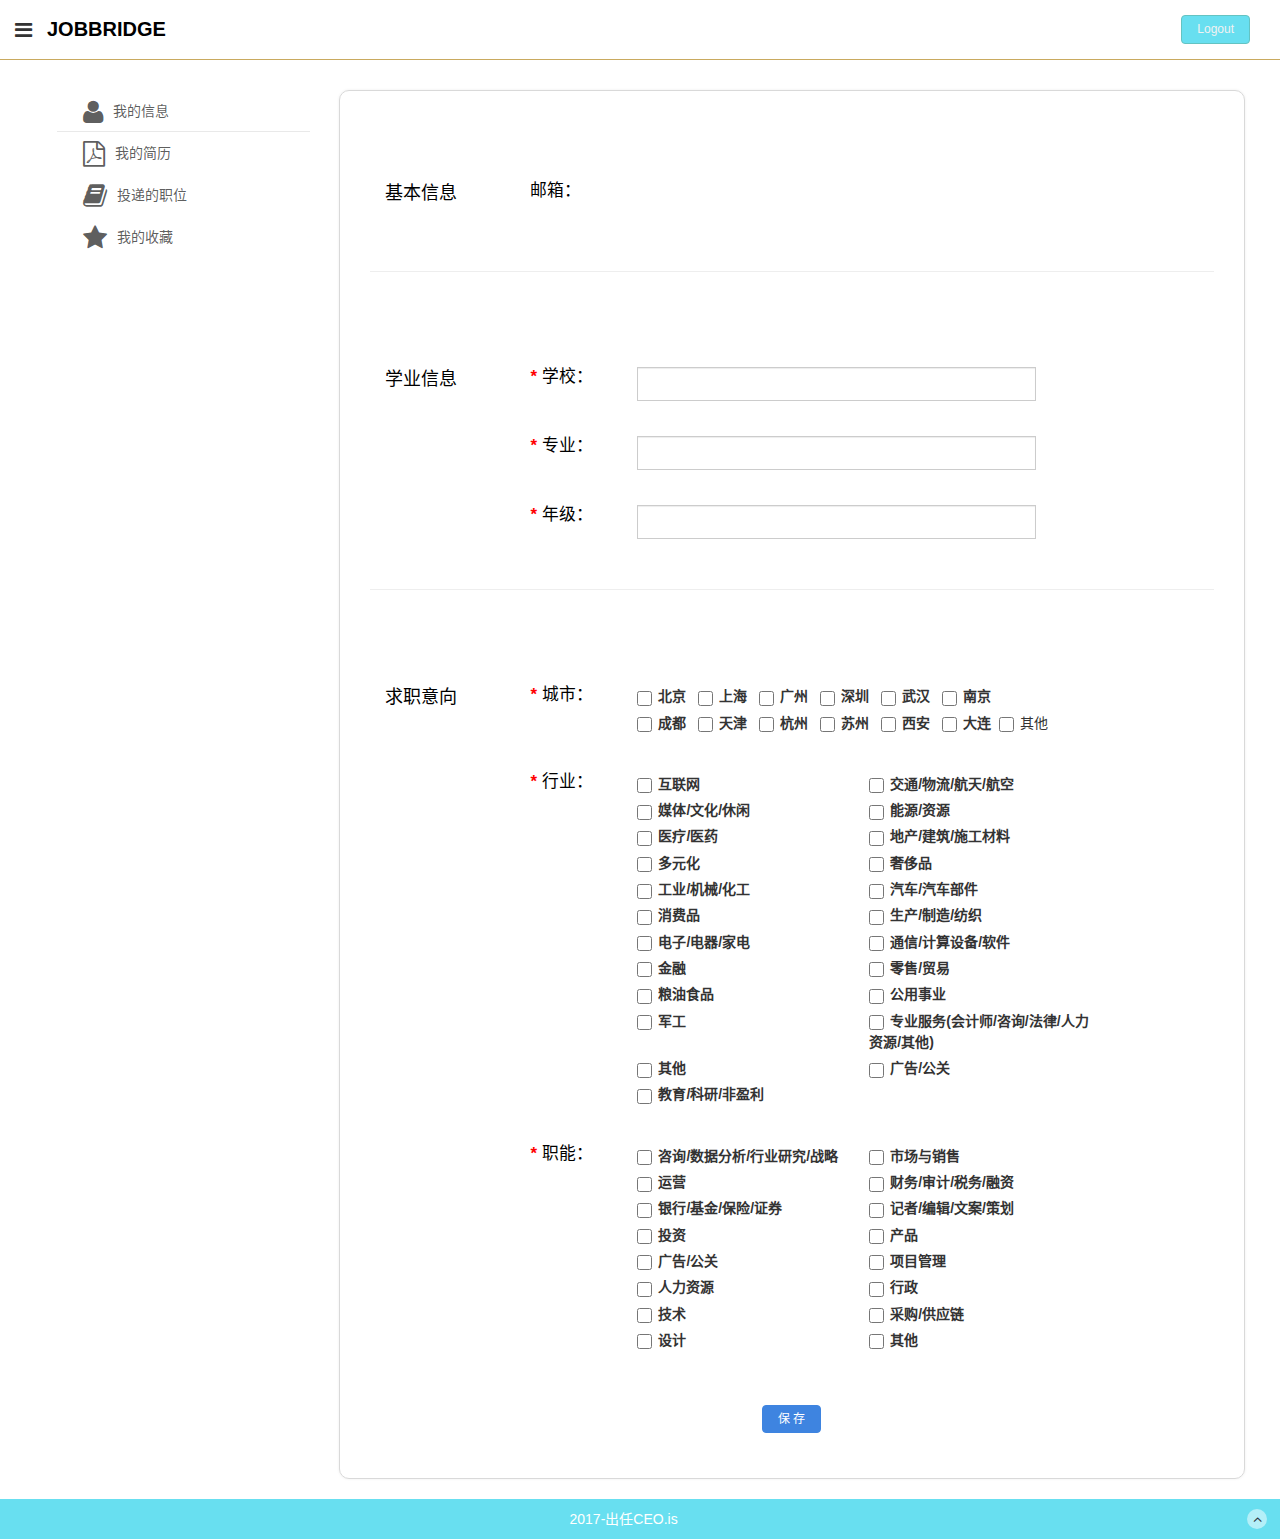
<file: public/test.html>
<!DOCTYPE html>
<html lang="zh-CN">

<head>
    <meta charset="utf-8">
    <meta name="viewport" content="width=device-width, initial-scale=1.0">
    <meta name="description" content="">
    <meta name="author" content="Dashboard">
    <meta name="keyword" content="Dashboard, Bootstrap, Admin, Template, Theme, Responsive, Fluid, Retina">

    <title>Job-Bridge</title>

    <!-- Bootstrap core CSS -->
    <link href="../public/assets/css/bootstrap.css" rel="stylesheet">
    <!--external css-->
    <link href="../public/assets/css/font-awesome.css" rel="stylesheet"/>

    <!-- Custom styles for this template -->
    <link href="../public/assets/css/style.css" rel="stylesheet">
    <link href="../public/assets/css/style-responsive.css" rel="stylesheet">
    <link href="../public/assets/font-awesome-4.2.0/css/font-awesome.css"/>
    <link href="../public/assets/font-awesome-4.2.0/fonts/fontawesome-webfont.ttf"/>


    <!-- HTML5 shim and Respond.js IE8 support of HTML5 elements and media queries -->
    <!--[if lt IE 9]>
    <script src="https://oss.maxcdn.com/libs/html5shiv/3.7.0/html5shiv.js"></script>
    <script src="https://oss.maxcdn.com/libs/respond.js/1.4.2/respond.min.js"></script>
    <![endif]-->

    <!--my class-->
    <link href="../public/assets/css/stuinfo/style.css"/>

    <!--stuinfo-->
    <link rel="stylesheet" href="../public/assets/css/stuinfo/antd.min.css" class="next-head"/>
    <link href="../public/assets/css/bootstrap.css" rel="stylesheet"/>
    <style id="__jsx-style-515442552">
        .ucenter[data-jsx="515442552"] {
            margin-top: 30px;
        }

        .box[data-jsx="515442552"] {
            border: 1px solid #d9d9d9;
            box-shadow: 0 0 3px rgba(0, 0, 0, 0.075);
            border-radius: 10px;
            min-height: 800px;
        }

        .ucenter[data-jsx="515442552"] .box[data-jsx="515442552"] .content[data-jsx="515442552"] {
            padding: 20px 30px;
        }

    </style>
    <style id="__jsx-style-1727466106">
        .box[data-jsx="1727466106"] {
            position: relative;
            z-index: 10;
            background-color: #fff;
            box-shadow: 0 1px 5px rgba(0, 0, 0, 0.075);
        }

        .logo[data-jsx="1727466106"] {
            margin-right: 10px;
        }

        .logo[data-jsx="1727466106"] .icon[data-jsx="1727466106"] {
            width: 30px;
            height: auto;
        }

        .logo[data-jsx="1727466106"] .text[data-jsx="1727466106"] {
            width: 170px;
            height: auto;
            margin-left: 5px;
        }

        .mitem[data-jsx="1727466106"] {
            display: block;
            padding: 0 10px;
            height: 70px;
            line-height: 62px;
            border-top: 4px solid transparent;
            color: #333;
            -webkit-transition: all 0.2s ease-in-out;
            -moz-transition: all 0.2s ease-in-out;
            -ms-transition: all 0.2s ease-in-out;
            transition: all 0.2s ease-in-out;
        }

        .mitem[data-jsx="1727466106"]:hover {
            border-top-color: #337ab7;
            box-shadow: 0 0 2px rgba(0, 0, 0, 0.1);
        }

        .mitem[data-jsx="1727466106"] .img[data-jsx="1727466106"] {
            width: 30px;
            height: 30px;
            border-radius: 50%;
            vertical-align: middle;
        }

        .mitem[data-jsx="1727466106"] .text[data-jsx="1727466106"] {
            margin: 0 -5px 0 5px;
            vertical-align: middle;
        }

        .mitem[data-jsx="1727466106"] .icon[data-jsx="1727466106"] {
            display: inline-block;
            width: 30px;
            height: 30px;
            vertical-align: middle;
            background: url(../public/assets/img/bg1.jpg) no-repeat;
            background-size: contain;
        }

        .mitem[data-jsx="1727466106"] .head-img[data-jsx="1727466106"],
        .mitem[data-jsx="1727466106"] .drop-down[data-jsx="1727466106"] {
            width: 30px;
            height: 30px;
            vertical-align: middle;
        }

        .mitem[data-jsx="1727466106"] .name[data-jsx="1727466106"] {
            vertical-align: middle;
            margin-left: 5px;
            max-width: 80px;
        }

    </style>
    <style id="__jsx-style-2255456950">
        .line {
            height: 1px;
            border-top: 1px solid #eeeeee;
        }

        .ant-select-selection {
            width: 400px;
            padding: 6px 12px;
        }

        .ant-select-selection--multiple .ant-select-selection__rendered {
            margin: 0px;
            padding: 0px;
        }

        .ant-checkbox + span {
            line-height: 200%;
        }

        .ant-select-selection--single {
            height: auto;
        }

        .content .wrapper .detail .trade label.ant-checkbox-group-item.ant-checkbox-wrapper,
        .content .wrapper .detail .section label.ant-checkbox-group-item.ant-checkbox-wrapper {
            width: 220px;
            vertical-align: top;
        }

    </style>
    <style id="__jsx-style-2597945739">
        .box[data-jsx="2597945739"] {
            position: fixed;
            z-index: 10;
            right: 56px;
            bottom: 160px;
        }

        .backtop[data-jsx="2597945739"] {
            display: block;
            width: 28px;
            cursor: pointer;
        }

    </style>
    <style id="__jsx-style-3196015672">
        .user-center-menu {
            padding-left: 20px;
            padding-right: 30px;
        }

        .user-center-menu .ant-menu-vertical {
            border: none;
        }

        .user-center-menu .ant-menu-vertical .ant-menu-item {
            font-size: 14px;
        }

        .user-center-menu .ant-menu .info {
            border-bottom: 1px solid #e9e9e9;
        }

        .user-center-menu .ant-menu-item i {
            font-size: 26px;
            vertical-align: middle;
            padding: 0 10px;
        }

    </style>
    <style id="__jsx-style-3479566426">
        .content[data-jsx="3479566426"] .wrapper[data-jsx="3479566426"] .category[data-jsx="3479566426"],
        .content[data-jsx="3479566426"] .wrapper[data-jsx="3479566426"] .detail[data-jsx="3479566426"],
        .content[data-jsx="3479566426"] .wrapper[data-jsx="3479566426"] .no-school[data-jsx="3479566426"] {
            display: inline-block;
            vertical-align: top;
        }

        .content[data-jsx="3479566426"] .wrapper[data-jsx="3479566426"] .no-school[data-jsx="3479566426"] {
            width: 170px;
            cursor: pointer;
            padding: 68px 0;
            color: #3E84E0;
        }

        .content[data-jsx="3479566426"] .wrapper[data-jsx="3479566426"] .no-school[data-jsx="3479566426"]:hover span[data-jsx="3479566426"] {
            text-decoration: underline;
        }

        .content[data-jsx="3479566426"] .wrapper[data-jsx="3479566426"] .no-school[data-jsx="3479566426"] span[data-jsx="3479566426"] {
            display: inline-block;
        }

        .content[data-jsx="3479566426"] .wrapper[data-jsx="3479566426"] .category[data-jsx="3479566426"] {
            padding-top: 10px;
        }

        .content[data-jsx="3479566426"] .wrapper[data-jsx="3479566426"] .detail[data-jsx="3479566426"] .label[data-jsx="3479566426"] {
            width: 140px;
            text-align: right;
            display: inline-block;
            vertical-align: top;
        }

        .content[data-jsx="3479566426"] .wrapper[data-jsx="3479566426"] .detail[data-jsx="3479566426"] .label[data-jsx="3479566426"] strong[data-jsx="3479566426"] {
            color: #F7412D;
            margin-right: 5px;
        }

        .content[data-jsx="3479566426"] .wrapper[data-jsx="3479566426"] .detail[data-jsx="3479566426"] .value[data-jsx="3479566426"] {
            width: 450px;
            padding-left: 30px;
            display: inline-block;
            vertical-align: top;
        }

        .content[data-jsx="3479566426"] .wrapper[data-jsx="3479566426"] .detail[data-jsx="3479566426"] .trade[data-jsx="3479566426"] .value[data-jsx="3479566426"],
        .content[data-jsx="3479566426"] .wrapper[data-jsx="3479566426"] .detail[data-jsx="3479566426"] .section[data-jsx="3479566426"] .value[data-jsx="3479566426"] {
            width: 500px;
        }

        .form-group[data-jsx="3479566426"] {
            padding-top: 10px;
            padding-bottom: 10px;
        }

        .error[data-jsx="3479566426"] {
            text-align: center;
            color: red;
        }

        .submit[data-jsx="3479566426"] {
            text-align: center;
        }

    </style>
    <style id="__jsx-style-4042860639">
        .box[data-jsx="4042860639"] {
            margin-top: 20px;
            padding-top: 30px;
            padding-bottom: 20px;
            color: #d9d9d9;
            background-color: #373737;
        }

        .logo-box[data-jsx="4042860639"] {
            width: 450px;
        }

        .logo[data-jsx="4042860639"] {
            display: block;
        }

        .logo[data-jsx="4042860639"] .icon[data-jsx="4042860639"] {
            width: 40px;
            height: 40px;
        }

        .logo[data-jsx="4042860639"] .text[data-jsx="4042860639"] {
            width: 195px;
            height: 35px;
            margin-left: 5px;
        }

        .descr[data-jsx="4042860639"] {
            margin-top: 10px;
            font-size: 12px;
        }

        .menu-box[data-jsx="4042860639"] {
            width: 350px;
        }

        .menu[data-jsx="4042860639"] {
            text-align: center;
        }

        .menu[data-jsx="4042860639"] .link[data-jsx="4042860639"] {
            font-size: 12px;
            margin-top: 15px;
        }

        .contact[data-jsx="4042860639"] {
            margin-top: 20px;
        }

        .contact[data-jsx="4042860639"] .copyright[data-jsx="4042860639"] {
            font-size: 12px;
            text-align: right;
        }

    </style>
    <style id="__jsx-style-4224132704">
        .ant-breadcrumb {
            margin: 15px 0;
        }

        .ant-breadcrumb,
        .ant-breadcrumb a,
        .ant-breadcrumb > span:last-child {
            color: inherit;
        }

        .ant-breadcrumb > span:last-child {
            font-weight: normal;
        }

        .ant-tabs {
            color: inherit;
        }

        .ant-radio-group,
        .ant-radio-wrapper,
        .ant-checkbox-group,
        .ant-checkbox-wrapper {
            font-size: inherit;
        }

        .ant-radio,
        .ant-radio + *,
        .ant-checkbox,
        .ant-checkbox + * {
            vertical-align: middle;
        }

        .ant-btn-danger {
            color: #fff;
            background-color: #F7412D;
            border-color: #F7412D;
        }

        .ant-btn-danger:focus,
        .ant-btn-danger:hover {
            background-color: #f46e65;
            border-color: #f46e65;
        }

        .ant-btn-danger:active {
            background-color: #d73435;
            border-color: #d73435;
        }

        .ant-card {
            font-size: inherit;
            background-color: transparent;
        }

        .ant-table {
            font-size: inherit;
        }

        .ant-modal-body {
            font-size: inherit;
        }

        .ant-select {
            font-size: inherit;
        }

        .ant-select-dropdown {
            font-size: inherit;
        }

        .ant-input {
            font-size: inherit;
        }

        .my-color-primary {
            color: #3E84E0 !important;
        }

        .my-color-gray {
            color: #767676 !important;
        }

        .my-color-danger {
            color: #F7412D !important;
        }

        .my-color-success {
            color: #00C160 !important;
        }

        .my-color-white {
            color: #ffffff !important;
        }

        .my-color-black {
            color: #333333 !important;
        }

        .my-color-border {
            color: #d9d9d9 !important;
        }

        .my-bgcolor-primary {
            color: #ffffff !important;
            background-color: #3E84E0 !important;
        }

        .my-bgcolor-gray {
            background-color: #F9F9F9 !important;
        }

        .my-bgcolor-danger {
            color: #ffffff !important;
            background-color: #F7412D !important;
        }

        .my-bgcolor-success {
            color: #ffffff !important;
            background-color: #00C160 !important;
        }

        body {
            color: #333333;
            font-size: 14px;
        }

        a,
        a:active,
        a:hover,
        a:focus {
            outline: 0;
            text-decoration: none;
        }

        /*主体内容容器*/

        .my-container {
            width: 1208px;
            margin-left: auto;
            margin-right: auto;
        }

        .my-container-box {
            min-width: 1208px;
        }

        /*文本位置*/

        .my-text-left {
            text-align: left;
        }

        .my-text-center {
            text-align: center;
        }

        .my-text-right {
            text-align: right;
        }

        /*文本单行*/

        .my-text-rowsingle {
            overflow: hidden;
            text-overflow: ellipsis;
            white-space: nowrap;
        }

        /*图片宽度限制*/

        .my-img-full img {
            max-width: 100%;
        }

        /*快速浮动和清除浮动*/

        .my-clearfix:before,
        .my-clearfix:after {
            content: ' ';
            display: table;
        }

        .my-clearfix:after {
            clear: both;
        }

        .my-pull-left {
            float: left !important;
        }

        .my-pull-right {
            float: right !important;
        }

        /*限制行数，多余内容省略号*/

        .line-clamp {
            overflow: hidden;
            text-overflow: ellipsis;
            display: -webkit-box;
            -webkit-line-clamp: 1;
            -webkit-box-orient: vertical;
        }

        .line-clamp2 {
            overflow: hidden;
            text-overflow: ellipsis;
            display: -webkit-box;
            -webkit-line-clamp: 2;
            -webkit-box-orient: vertical;
        }

        .line-clamp3 {
            overflow: hidden;
            text-overflow: ellipsis;
            display: -webkit-box;
            -webkit-line-clamp: 3;
            -webkit-box-orient: vertical;
        }

        /*文本动换行*/

        .line {
            word-break: break-all;
            word-wrap: break-word;
        }

        /*提示登录框*/

        .my-modal-login .ant-confirm-btns {
            margin-top: 15px;
        }

        .my-modal-login .ant-btn {
            margin-bottom: 0;
        }

        .my-modal-login .anticon {
            display: none;
        }

        .my-modal-login .ant-confirm-content {
            margin-left: 0;
        }

        .browser-tips {
            background-color: #3E84E0;
            color: #fff;
            border-radius: 0;
            border: 0;
        }

        .browser-tips a,
        .browser-tips i.anticon-cross {
            color: #fff;
            text-decoration: underline;
        }

    </style>
    <!--/stuinfo-->

</head>

<body>

<section id="container">
    <!-- **********************************************************************************************************************************************************
TOP BAR CONTENT & NOTIFICATIONS
*********************************************************************************************************************************************************** -->
    <!--header start-->
    <header class="header black-bg">
        <div class="sidebar-toggle-box">
            <div class="fa fa-bars tooltips" data-placement="right" data-original-title="Toggle Navigation"></div>
        </div>
        <!--logo start-->
        <a href="../public/index.html" class="logo"><b><span style="color: black">JobBridge</span></b></a>
        <!--logo end-->

        <div class="top-menu">
            <ul class="nav pull-right top-menu">
                <li><a class="logout" href="login.html">Logout</a></li>
            </ul>
        </div>
    </header>
    <!--header end-->

    <!-- **********************************************************************************************************************************************************
MAIN SIDEBAR MENU
*********************************************************************************************************************************************************** -->
    <!--sidebar start-->
    <!--<aside>
    <div id="sidebar" class="nav-collapse ">
        &lt;!&ndash; sidebar menu start&ndash;&gt;
        <ul class="sidebar-menu" id="nav-accordion">
            &lt;!&ndash;#### 这里是用户头像 ####&ndash;&gt;
            <p class="centered">
                <a href="profile.html"><img src="../public/assets/img/bg1.jpg" class="img-circle" width="60"></a>
            </p>
            &lt;!&ndash;##### 这里是用户名 ####&ndash;&gt;
            &lt;!&ndash; index.html?name=XXX &ndash;&gt;
            <h5 id="userName" class="centered">&lt;!&ndash;<script>window.location.href.split("=")[1]</script>&ndash;&gt;</h5>
            <hr>
            <li class="mt">
                <a class="active" href="index.html">
                    <i class="fa fa-desktop"></i>
                    <span style="font-weight:bold;">个人信息</span>
                </a>
            </li>
            <li class="sub-menu">
                <a href="passengerFlow.html">
                    <i class="fa fa-dashboard"></i>
                    <span style="font-weight:bold;">我的简历</span>
                </a>
            </li>
            <li class="sub-menu">
                <a href="javascript:;">
                    <i class="fa fa-book"></i>
                    <span style="font-weight:bold;">投递的职位</span>
                </a>
            </li>

            <li class="sub-menu">
                <a href="javascript:;">
                    <i class="fa fa-tasks"></i>
                    <span style="font-weight:bold;">我的收藏</span>
                </a>
            </li>
        </ul>
        &lt;!&ndash; /ul &ndash;&gt;
        &lt;!&ndash; sidebar menu end&ndash;&gt;
    </div>
</aside>-->
    <!--sidebar end-->

    <!-- **********************************************************************************************************************************************************
MAIN CONTENT
*********************************************************************************************************************************************************** -->
    <!--main content start-->
    <section id="main-content" style="margin-left: 1px;">
        <section class="wrapper">
            <!-- page start-->
            <div id="__next">
                <div data-reactroot="" data-reactid="1" data-react-checksum="-1332626374">
                    <div data-reactid="2">
                        <div data-reactid="3">
                            <!-- react-empty: 4 -->
                            <div data-reactid="13">
                                <div class="ucenter my-container" data-jsx="515442552" data-reactid="38">
                                    <div class="ant-row" data-reactid="39">
                                        <!--侧边栏-->
                                        <div class="ant-col-6" data-reactid="32">
                                            <div class="user-center-menu" data-reactid="33">
                                                <ul class="ant-menu ant-menu-vertical  ant-menu-light ant-menu-root"
                                                    role="menu" tabindex="0" data-reactid="34">
                                                    <li class="ant-menu-item info" role="menuitem" aria-selected="false"
                                                        data-reactid="35"><a href="/usercenter/info"
                                                                             data-reactid="36"><i
                                                            class="fa fa-user" data-reactid="37"></i><span
                                                            data-reactid="38">我的信息</span></a></li>
                                                    <li class="ant-menu-item resume" role="menuitem"
                                                        aria-selected="false" data-reactid="39"><a
                                                            href="/usercenter/resume" data-reactid="40"><i
                                                            class="fa fa-file-pdf-o" data-reactid="41"></i><span
                                                            data-reactid="42">我的简历</span></a></li>
                                                    <li class="ant-menu-item posdeliver" role="menuitem"
                                                        aria-selected="false" data-reactid="43"><a
                                                            href="/usercenter/posdeliver/1" data-reactid="44"><i
                                                            class="fa fa-book"
                                                            data-reactid="45"></i><span
                                                            data-reactid="46">投递的职位</span></a></li>
                                                    <li class="ant-menu-item poscollect" role="menuitem"
                                                        aria-selected="false" data-reactid="47"><a
                                                            href="/usercenter/poscollect/1" data-reactid="48"><i
                                                            class="fa fa-star"
                                                            data-reactid="49"></i><span
                                                            data-reactid="50">我的收藏</span></a></li>
                                                </ul>
                                                <!-- react-empty: 51 -->
                                            </div>
                                        </div>
                                        <!--主要内容-->
                                        <div class="ant-col-18" data-reactid="60">
                                            <div class="box" data-jsx="515442552" data-reactid="61">
                                                <div class="content" data-jsx="515442552" data-reactid="62">
                                                    <div class="my-info" data-jsx="3479566426" data-reactid="63">
                                                        <div class="content" data-jsx="3479566426" data-reactid="64">
                                                            <div class="wrapper" data-jsx="3479566426"
                                                                 data-reactid="65">
                                                                <div class="category" data-jsx="3479566426"
                                                                     data-reactid="66">
                                                                    基本信息
                                                                </div>
                                                                <div class="detail" data-jsx="3479566426"
                                                                     data-reactid="67">
                                                                    <div class="phone-num form-group"
                                                                         data-jsx="3479566426" data-reactid="68">
                                                                        <div data-jsx="3479566426" data-reactid="69">
                                                                            <span class="my-label">邮箱：</span>
                                                                        </div>
                                                                        <div class="value" data-jsx="3479566426"
                                                                             data-reactid="70"><span id="email"
                                                                                                     class="my-label"></span>
                                                                        </div>
                                                                    </div>
                                                                </div>
                                                            </div>
                                                            <div class="split form-group" data-jsx="3479566426"
                                                                 data-reactid="71">
                                                                <div class="line" data-jsx="3479566426"
                                                                     data-reactid="72"></div>
                                                            </div>
                                                            <div class="wrapper" data-jsx="3479566426"
                                                                 data-reactid="73">
                                                                <div class="category" data-jsx="3479566426"
                                                                     data-reactid="74">学业信息
                                                                </div>
                                                                <div class="detail" data-jsx="3479566426"
                                                                     data-reactid="75">
                                                                    <div class="school form-group" data-jsx="3479566426"
                                                                         data-reactid="76">
                                                                        <div class="my-label" data-jsx="3479566426"
                                                                             data-reactid="77"><strong
                                                                                data-jsx="3479566426"><span
                                                                                style="color:red;"><span
                                                                                style="color:red;">*</span></span></strong>
                                                                            学校：
                                                                            <!-- /react-text -->
                                                                        </div>
                                                                        <div class="value" data-jsx="3479566426"
                                                                             data-reactid="80">
                                                                            <div class="input-group">
                                                                                <input type="text" class="form-control"
                                                                                       style="width: 399px;height: 34px;">
                                                                            </div>
                                                                        </div>
                                                                    </div>
                                                                    <div class="major form-group" data-jsx="3479566426"
                                                                         data-reactid="91">
                                                                        <div class="my-label" data-jsx="3479566426"
                                                                             data-reactid="92"><strong
                                                                                data-jsx="3479566426" data-reactid="93"><span
                                                                                style="color:red;"><span
                                                                                style="color:red;">*</span></span></strong>
                                                                            <!-- react-text: 94 -->专业：
                                                                            <!-- /react-text -->
                                                                        </div>
                                                                        <div class="value" data-jsx="3479566426"
                                                                             data-reactid="95">
                                                                            <div class="input-group">
                                                                                <input type="text" class="form-control"
                                                                                       style="width: 399px;height: 34px;">
                                                                            </div>
                                                                        </div>
                                                                    </div>
                                                                    <div class="grade form-group" data-jsx="3479566426"
                                                                         data-reactid="106">
                                                                        <div class="my-label" data-jsx="3479566426"
                                                                             data-reactid="107"><strong
                                                                                data-jsx="3479566426"
                                                                                data-reactid="108"><span
                                                                                style="color:red;">*</span></strong>
                                                                            <!-- react-text: 109 -->年级：
                                                                            <!-- /react-text -->
                                                                        </div>
                                                                        <div class="value" data-jsx="3479566426"
                                                                             data-reactid="110">
                                                                            <div class="input-group">
                                                                                <input type="text" class="form-control"
                                                                                       style="width: 399px;height: 34px;">
                                                                            </div>
                                                                        </div>
                                                                    </div>
                                                                </div>
                                                            </div>
                                                            <div class="split form-group" data-jsx="3479566426"
                                                                 data-reactid="118">
                                                                <div class="line" data-jsx="3479566426"
                                                                     data-reactid="119"></div>
                                                            </div>
                                                            <div class="wrapper" data-jsx="3479566426"
                                                                 data-reactid="120">
                                                                <div class="category" data-jsx="3479566426"
                                                                     data-reactid="121">
                                                                    求职意向
                                                                </div>
                                                                <div class="detail" data-jsx="3479566426"
                                                                     data-reactid="122">
                                                                    <!--城市-->
                                                                    <div class="city form-group" data-jsx="3479566426"
                                                                         data-reactid="123">
                                                                        <div class="my-label" data-jsx="3479566426"
                                                                             data-reactid="124"><strong
                                                                                data-jsx="3479566426"
                                                                                data-reactid="125"><span
                                                                                style="color:red;">*</span></strong>
                                                                            <!-- react-text: 126 -->城市：
                                                                            <!-- /react-text -->
                                                                        </div>
                                                                        <div class="value" data-jsx="3479566426"
                                                                             data-reactid="127">
                                                                            <div class="ant-checkbox-group"
                                                                                 data-reactid="128">
                                                                                <label class="ant-checkbox-group-item ant-checkbox-wrapper"
                                                                                       data-reactid="129">
                                                                                    <input type="checkbox"
                                                                                           class="checkbox-bg"
                                                                                           style="vertical-align:middle;"><span
                                                                                        style="margin-left: 6px;vertical-align:middle;">北京</span>
                                                                                </label>
                                                                                <label class="ant-checkbox-group-item ant-checkbox-wrapper"
                                                                                       data-reactid="134">
                                                                                    <input type="checkbox"
                                                                                           class="checkbox-bg"
                                                                                           style="vertical-align:middle;"><span
                                                                                        style="margin-left: 6px;vertical-align:middle;">上海</span>
                                                                                </label>
                                                                                <label class="ant-checkbox-group-item ant-checkbox-wrapper"
                                                                                       data-reactid="139"><input
                                                                                        type="checkbox"
                                                                                        class="checkbox-bg"
                                                                                        style="vertical-align:middle;"><span
                                                                                        style="margin-left: 6px;vertical-align:middle;">广州</span></label>
                                                                                <label class="ant-checkbox-group-item ant-checkbox-wrapper"
                                                                                       data-reactid="144"><input
                                                                                        type="checkbox"
                                                                                        class="checkbox-bg"
                                                                                        style="vertical-align:middle;"><span
                                                                                        style="margin-left: 6px;vertical-align:middle;">深圳</span></label>
                                                                                <label class="ant-checkbox-group-item ant-checkbox-wrapper"
                                                                                       data-reactid="149"><input
                                                                                        type="checkbox"
                                                                                        class="checkbox-bg"
                                                                                        style="vertical-align:middle;"><span
                                                                                        style="margin-left: 6px;vertical-align:middle;">武汉</span></label>
                                                                                <label
                                                                                        class="ant-checkbox-group-item ant-checkbox-wrapper"
                                                                                        data-reactid="154"><input
                                                                                        type="checkbox"
                                                                                        class="checkbox-bg"
                                                                                        style="vertical-align:middle;"><span
                                                                                        style="margin-left: 6px;vertical-align:middle;">南京</span></label>
                                                                                <label
                                                                                        class="ant-checkbox-group-item ant-checkbox-wrapper"
                                                                                        data-reactid="159"><input
                                                                                        type="checkbox"
                                                                                        class="checkbox-bg"
                                                                                        style="vertical-align:middle;"><span
                                                                                        style="margin-left: 6px;vertical-align:middle;">成都</span></label>
                                                                                <label
                                                                                        class="ant-checkbox-group-item ant-checkbox-wrapper"
                                                                                        data-reactid="164"><input
                                                                                        type="checkbox"
                                                                                        class="checkbox-bg"
                                                                                        style="vertical-align:middle;"><span
                                                                                        style="margin-left: 6px;vertical-align:middle;">天津</span></label>
                                                                                <label
                                                                                        class="ant-checkbox-group-item ant-checkbox-wrapper"
                                                                                        data-reactid="169"><input
                                                                                        type="checkbox"
                                                                                        class="checkbox-bg"
                                                                                        style="vertical-align:middle;"><span
                                                                                        style="margin-left: 6px;vertical-align:middle;">杭州</span></label>
                                                                                <label
                                                                                        class="ant-checkbox-group-item ant-checkbox-wrapper"
                                                                                        data-reactid="174"><input
                                                                                        type="checkbox"
                                                                                        class="checkbox-bg"
                                                                                        style="vertical-align:middle;"><span
                                                                                        style="margin-left: 6px;vertical-align:middle;">苏州</span></label>
                                                                                <label
                                                                                        class="ant-checkbox-group-item ant-checkbox-wrapper"
                                                                                        data-reactid="179"><input
                                                                                        type="checkbox"
                                                                                        class="checkbox-bg"
                                                                                        style="vertical-align:middle;"><span
                                                                                        style="margin-left: 6px;vertical-align:middle;">西安</span></label>
                                                                                <label
                                                                                        class="ant-checkbox-group-item ant-checkbox-wrapper"
                                                                                        data-reactid="184"><input
                                                                                        type="checkbox"
                                                                                        class="checkbox-bg"
                                                                                        style="vertical-align:middle;"><span
                                                                                        style="margin-left: 6px;vertical-align:middle;">大连</span></label
                                                                                <label
                                                                                        class="ant-checkbox-group-item ant-checkbox-wrapper"
                                                                                        data-reactid="189"><input
                                                                                        type="checkbox"
                                                                                        class="checkbox-bg"
                                                                                        style="vertical-align:middle;"><span
                                                                                        style="margin-left: 6px;vertical-align:middle;">其他</span></label>
                                                                            </div>
                                                                        </div>
                                                                    </div>
                                                                    <!--/城市-->
                                                                    <!--行业-->
                                                                    <div class="trade form-group" data-jsx="3479566426"
                                                                         data-reactid="194">
                                                                        <div class="my-label" data-jsx="3479566426"
                                                                             data-reactid="195"><strong
                                                                                data-jsx="3479566426"
                                                                                data-reactid="196"><span
                                                                                style="color:red;">*</span></strong>
                                                                            <!-- react-text: 197 -->行业：
                                                                            <!-- /react-text -->
                                                                        </div>
                                                                        <div class="value" data-jsx="3479566426"
                                                                             data-reactid="198">
                                                                            <div class="ant-checkbox-group"
                                                                                 data-reactid="199">
                                                                                <label class="ant-checkbox-group-item ant-checkbox-wrapper"
                                                                                       data-reactid="200"><input
                                                                                        type="checkbox"
                                                                                        class="checkbox-bg"
                                                                                        style="vertical-align:middle;"><span
                                                                                        style="margin-left: 6px;vertical-align:middle;">互联网</span>
                                                                                </label>
                                                                                <label
                                                                                        class="ant-checkbox-group-item ant-checkbox-wrapper"
                                                                                        data-reactid="205"><input
                                                                                        type="checkbox"
                                                                                        class="checkbox-bg"
                                                                                        style="vertical-align:middle;"><span
                                                                                        style="margin-left: 6px;vertical-align:middle;">交通/物流/航天/航空</span>
                                                                                </label>
                                                                                <label
                                                                                        class="ant-checkbox-group-item ant-checkbox-wrapper"
                                                                                        data-reactid="210"><input
                                                                                        type="checkbox"
                                                                                        class="checkbox-bg"
                                                                                        style="vertical-align:middle;"><span
                                                                                        style="margin-left: 6px;vertical-align:middle;">媒体/文化/休闲</span>
                                                                                </label>
                                                                                <label
                                                                                        class="ant-checkbox-group-item ant-checkbox-wrapper"
                                                                                        data-reactid="215"><input
                                                                                        type="checkbox"
                                                                                        class="checkbox-bg"
                                                                                        style="vertical-align:middle;"><span
                                                                                        style="margin-left: 6px;vertical-align:middle;">能源/资源</span>
                                                                                </label>
                                                                                <label
                                                                                        class="ant-checkbox-group-item ant-checkbox-wrapper"
                                                                                        data-reactid="220"><input
                                                                                        type="checkbox"
                                                                                        class="checkbox-bg"
                                                                                        style="vertical-align:middle;"><span
                                                                                        style="margin-left: 6px;vertical-align:middle;">医疗/医药</span>
                                                                                </label>
                                                                                <label
                                                                                        class="ant-checkbox-group-item ant-checkbox-wrapper"
                                                                                        data-reactid="225"><input
                                                                                        type="checkbox"
                                                                                        class="checkbox-bg"
                                                                                        style="vertical-align:middle;"><span
                                                                                        style="margin-left: 6px;vertical-align:middle;">地产/建筑/施工材料</span>
                                                                                </label>
                                                                                <label
                                                                                        class="ant-checkbox-group-item ant-checkbox-wrapper"
                                                                                        data-reactid="230"><input
                                                                                        type="checkbox"
                                                                                        class="checkbox-bg"
                                                                                        style="vertical-align:middle;"><span
                                                                                        style="margin-left: 6px;vertical-align:middle;">多元化</span>
                                                                                </label>
                                                                                <label
                                                                                        class="ant-checkbox-group-item ant-checkbox-wrapper"
                                                                                        data-reactid="235"><input
                                                                                        type="checkbox"
                                                                                        class="checkbox-bg"
                                                                                        style="vertical-align:middle;"><span
                                                                                        style="margin-left: 6px;vertical-align:middle;">奢侈品</span>
                                                                                </label>
                                                                                <label
                                                                                        class="ant-checkbox-group-item ant-checkbox-wrapper"
                                                                                        data-reactid="240"><input
                                                                                        type="checkbox"
                                                                                        class="checkbox-bg"
                                                                                        style="vertical-align:middle;"><span
                                                                                        style="margin-left: 6px;vertical-align:middle;">工业/机械/化工</span>
                                                                                </label>
                                                                                <label
                                                                                        class="ant-checkbox-group-item ant-checkbox-wrapper"
                                                                                        data-reactid="245"><input
                                                                                        type="checkbox"
                                                                                        class="checkbox-bg"
                                                                                        style="vertical-align:middle;"><span
                                                                                        style="margin-left: 6px;vertical-align:middle;">汽车/汽车部件</span>
                                                                                </label>
                                                                                <label
                                                                                        class="ant-checkbox-group-item ant-checkbox-wrapper"
                                                                                        data-reactid="250"><input
                                                                                        type="checkbox"
                                                                                        class="checkbox-bg"
                                                                                        style="vertical-align:middle;"><span
                                                                                        style="margin-left: 6px;vertical-align:middle;">消费品</span>
                                                                                </label>
                                                                                <label
                                                                                        class="ant-checkbox-group-item ant-checkbox-wrapper"
                                                                                        data-reactid="255"><input
                                                                                        type="checkbox"
                                                                                        class="checkbox-bg"
                                                                                        style="vertical-align:middle;"><span
                                                                                        style="margin-left: 6px;vertical-align:middle;">生产/制造/纺织</span>
                                                                                </label>
                                                                                <label
                                                                                        class="ant-checkbox-group-item ant-checkbox-wrapper"
                                                                                        data-reactid="260"><input
                                                                                        type="checkbox"
                                                                                        class="checkbox-bg"
                                                                                        style="vertical-align:middle;"><span
                                                                                        style="margin-left: 6px;vertical-align:middle;">电子/电器/家电</span>
                                                                                </label>
                                                                                <label
                                                                                        class="ant-checkbox-group-item ant-checkbox-wrapper"
                                                                                        data-reactid="265"><input
                                                                                        type="checkbox"
                                                                                        class="checkbox-bg"
                                                                                        style="vertical-align:middle;"><span
                                                                                        style="margin-left: 6px;vertical-align:middle;">通信/计算设备/软件</span>
                                                                                </label>
                                                                                <label
                                                                                        class="ant-checkbox-group-item ant-checkbox-wrapper"
                                                                                        data-reactid="270"><input
                                                                                        type="checkbox"
                                                                                        class="checkbox-bg"
                                                                                        style="vertical-align:middle;"><span
                                                                                        style="margin-left: 6px;vertical-align:middle;">金融</span>
                                                                                </label>
                                                                                <label
                                                                                        class="ant-checkbox-group-item ant-checkbox-wrapper"
                                                                                        data-reactid="275"><input
                                                                                        type="checkbox"
                                                                                        class="checkbox-bg"
                                                                                        style="vertical-align:middle;"><span
                                                                                        style="margin-left: 6px;vertical-align:middle;">零售/贸易</span>
                                                                                </label>
                                                                                <label
                                                                                        class="ant-checkbox-group-item ant-checkbox-wrapper"
                                                                                        data-reactid="280"><input
                                                                                        type="checkbox"
                                                                                        class="checkbox-bg"
                                                                                        style="vertical-align:middle;"><span
                                                                                        style="margin-left: 6px;vertical-align:middle;">粮油食品</span>
                                                                                </label>
                                                                                <label
                                                                                        class="ant-checkbox-group-item ant-checkbox-wrapper"
                                                                                        data-reactid="285"><input
                                                                                        type="checkbox"
                                                                                        class="checkbox-bg"
                                                                                        style="vertical-align:middle;"><span
                                                                                        style="margin-left: 6px;vertical-align:middle;">公用事业</span>
                                                                                </label>
                                                                                <label
                                                                                        class="ant-checkbox-group-item ant-checkbox-wrapper"
                                                                                        data-reactid="290"><input
                                                                                        type="checkbox"
                                                                                        class="checkbox-bg"
                                                                                        style="vertical-align:middle;"><span
                                                                                        style="margin-left: 6px;vertical-align:middle;">军工</span>
                                                                                </label>
                                                                                <label
                                                                                        class="ant-checkbox-group-item ant-checkbox-wrapper"
                                                                                        data-reactid="295"><input
                                                                                        type="checkbox"
                                                                                        class="checkbox-bg"
                                                                                        style="vertical-align:middle;"><span
                                                                                        style="margin-left: 6px;vertical-align:middle;">专业服务(会计师/咨询/法律/人力资源/其他)</span>
                                                                                </label>
                                                                                <label
                                                                                        class="ant-checkbox-group-item ant-checkbox-wrapper"
                                                                                        data-reactid="300"><input
                                                                                        type="checkbox"
                                                                                        class="checkbox-bg"
                                                                                        style="vertical-align:middle;"><span
                                                                                        style="margin-left: 6px;vertical-align:middle;">其他</span>
                                                                                </label>
                                                                                <label
                                                                                        class="ant-checkbox-group-item ant-checkbox-wrapper"
                                                                                        data-reactid="305"><input
                                                                                        type="checkbox"
                                                                                        class="checkbox-bg"
                                                                                        style="vertical-align:middle;"><span
                                                                                        style="margin-left: 6px;vertical-align:middle;">广告/公关</span>
                                                                                </label>
                                                                                <label
                                                                                        class="ant-checkbox-group-item ant-checkbox-wrapper"
                                                                                        data-reactid="310"><input
                                                                                        type="checkbox"
                                                                                        class="checkbox-bg"
                                                                                        style="vertical-align:middle;"><span
                                                                                        style="margin-left: 6px;vertical-align:middle;">教育/科研/非盈利</span>
                                                                                </label>
                                                                            </div>
                                                                        </div>
                                                                    </div>
                                                                    <!--/行业-->
                                                                    <!--职能-->
                                                                    <div class="section form-group"
                                                                         data-jsx="3479566426" data-reactid="315">
                                                                        <div class="my-label" data-jsx="3479566426"
                                                                             data-reactid="316"><strong
                                                                                data-jsx="3479566426"
                                                                                data-reactid="317"><span
                                                                                style="color:red;">*</span></strong>
                                                                            <!-- react-text: 318 -->职能：
                                                                            <!-- /react-text -->
                                                                        </div>
                                                                        <div class="value" data-jsx="3479566426"
                                                                             data-reactid="319">
                                                                            <div class="ant-checkbox-group"
                                                                                 data-reactid="320">
                                                                                <label class="ant-checkbox-group-item ant-checkbox-wrapper"
                                                                                       data-reactid="321"><input
                                                                                        type="checkbox"
                                                                                        class="checkbox-bg"
                                                                                        style="vertical-align:middle;"><span
                                                                                        style="margin-left: 6px;vertical-align:middle;">咨询/数据分析/行业研究/战略</span>
                                                                                </label>
                                                                                <label
                                                                                    class="ant-checkbox-group-item ant-checkbox-wrapper"
                                                                                    data-reactid="326"><input
                                                                                        type="checkbox"
                                                                                        class="checkbox-bg"
                                                                                        style="vertical-align:middle;"><span
                                                                                        style="margin-left: 6px;vertical-align:middle;">市场与销售</span>
                                                                                </label>
                                                                                <label
                                                                                    class="ant-checkbox-group-item ant-checkbox-wrapper"
                                                                                    data-reactid="331"><input
                                                                                        type="checkbox"
                                                                                        class="checkbox-bg"
                                                                                        style="vertical-align:middle;"><span
                                                                                        style="margin-left: 6px;vertical-align:middle;">运营</span>
                                                                                </label>
                                                                                <label
                                                                                    class="ant-checkbox-group-item ant-checkbox-wrapper"
                                                                                    data-reactid="336"><input
                                                                                        type="checkbox"
                                                                                        class="checkbox-bg"
                                                                                        style="vertical-align:middle;"><span
                                                                                        style="margin-left: 6px;vertical-align:middle;">财务/审计/税务/融资</span>
                                                                                </label>
                                                                                <label
                                                                                    class="ant-checkbox-group-item ant-checkbox-wrapper"
                                                                                    data-reactid="341"><input
                                                                                        type="checkbox"
                                                                                        class="checkbox-bg"
                                                                                        style="vertical-align:middle;"><span
                                                                                        style="margin-left: 6px;vertical-align:middle;">银行/基金/保险/证券</span>
                                                                                </label>
                                                                                <label
                                                                                    class="ant-checkbox-group-item ant-checkbox-wrapper"
                                                                                    data-reactid="346"><input
                                                                                        type="checkbox"
                                                                                        class="checkbox-bg"
                                                                                        style="vertical-align:middle;"><span
                                                                                        style="margin-left: 6px;vertical-align:middle;">记者/编辑/文案/策划</span>
                                                                                </label>
                                                                                <label
                                                                                    class="ant-checkbox-group-item ant-checkbox-wrapper"
                                                                                    data-reactid="351"><input
                                                                                        type="checkbox"
                                                                                        class="checkbox-bg"
                                                                                        style="vertical-align:middle;"><span
                                                                                        style="margin-left: 6px;vertical-align:middle;">投资</span>
                                                                                </label>
                                                                                <label
                                                                                    class="ant-checkbox-group-item ant-checkbox-wrapper"
                                                                                    data-reactid="356"><input
                                                                                        type="checkbox"
                                                                                        class="checkbox-bg"
                                                                                        style="vertical-align:middle;"><span
                                                                                        style="margin-left: 6px;vertical-align:middle;">产品</span>
                                                                                </label>
                                                                                <label
                                                                                    class="ant-checkbox-group-item ant-checkbox-wrapper"
                                                                                    data-reactid="361"><input
                                                                                        type="checkbox"
                                                                                        class="checkbox-bg"
                                                                                        style="vertical-align:middle;"><span
                                                                                        style="margin-left: 6px;vertical-align:middle;">广告/公关</span>
                                                                                </label>
                                                                                <label
                                                                                    class="ant-checkbox-group-item ant-checkbox-wrapper"
                                                                                    data-reactid="366"><input
                                                                                        type="checkbox"
                                                                                        class="checkbox-bg"
                                                                                        style="vertical-align:middle;"><span
                                                                                        style="margin-left: 6px;vertical-align:middle;">项目管理</span>
                                                                                </label>
                                                                                <label
                                                                                    class="ant-checkbox-group-item ant-checkbox-wrapper"
                                                                                    data-reactid="371"><input
                                                                                        type="checkbox"
                                                                                        class="checkbox-bg"
                                                                                        style="vertical-align:middle;"><span
                                                                                        style="margin-left: 6px;vertical-align:middle;">人力资源</span>
                                                                                </label>
                                                                                <label
                                                                                    class="ant-checkbox-group-item ant-checkbox-wrapper"
                                                                                    data-reactid="376"><input
                                                                                        type="checkbox"
                                                                                        class="checkbox-bg"
                                                                                        style="vertical-align:middle;"><span
                                                                                        style="margin-left: 6px;vertical-align:middle;">行政</span>
                                                                                </label>
                                                                                <label
                                                                                    class="ant-checkbox-group-item ant-checkbox-wrapper"
                                                                                    data-reactid="381"><input
                                                                                        type="checkbox"
                                                                                        class="checkbox-bg"
                                                                                        style="vertical-align:middle;"><span
                                                                                        style="margin-left: 6px;vertical-align:middle;">技术</span>
                                                                                </label>
                                                                                <label
                                                                                    class="ant-checkbox-group-item ant-checkbox-wrapper"
                                                                                    data-reactid="386"><input
                                                                                        type="checkbox"
                                                                                        class="checkbox-bg"
                                                                                        style="vertical-align:middle;"><span
                                                                                        style="margin-left: 6px;vertical-align:middle;">采购/供应链</span>
                                                                                </label>
                                                                                <label
                                                                                    class="ant-checkbox-group-item ant-checkbox-wrapper"
                                                                                    data-reactid="391"><input
                                                                                        type="checkbox"
                                                                                        class="checkbox-bg"
                                                                                        style="vertical-align:middle;"><span
                                                                                        style="margin-left: 6px;vertical-align:middle;">设计</span>
                                                                                </label>
                                                                                <label
                                                                                    class="ant-checkbox-group-item ant-checkbox-wrapper"
                                                                                    data-reactid="396"><input
                                                                                        type="checkbox"
                                                                                        class="checkbox-bg"
                                                                                        style="vertical-align:middle;"><span
                                                                                        style="margin-left: 6px;vertical-align:middle;">其他</span>
                                                                                </label>
                                                                            </div>
                                                                        </div>
                                                                    </div>
                                                                    <!--/职能-->
                                                                </div>
                                                            </div>
                                                            <!-- react-text: 401 -->
                                                            <!-- /react-text -->
                                                            <div class="submit form-group" data-jsx="3479566426"
                                                                 data-reactid="402">
                                                                <button type="button" class="ant-btn ant-btn-primary"
                                                                        data-reactid="403"><span
                                                                        data-reactid="404">保 存</span>
                                                                </button>
                                                            </div>
                                                        </div>
                                                        <!-- react-empty: 405 -->
                                                        <!-- react-empty: 406 -->
                                                    </div>
                                                </div>
                                            </div>
                                        </div>
                                    </div>
                                </div>
                            </div>
                            <!-- react-empty: 448 -->
                            <!-- react-empty: 449 -->
                        </div>
                        <link rel="stylesheet" href="../public/assets/css/stuinfo/style.css" data-reactid="453"/>
                    </div>
                </div>
            </div>
            <!-- page end-->
        </section>
    </section>
    <!-- /MAIN CONTENT -->

    <!--main content end-->
    <!--footer start-->
    <footer class="site-footer">
        <div class="text-center">
            2017-出任CEO.is
            <a href="index.html#" class="go-top">
                <i class="fa fa-angle-up"></i>
            </a>
        </div>
    </footer>
    <!--footer end-->
</section>


<!-- 测试 -->
<script src="http://mockjs.com/dist/mock.js"></script>
<script type="text/javascript">
    Mock.mock('/graph/passengerflow.do', data);

</script>
<!--/测试-->

</body>

</html>
</file>
<file: public/assets/css/index/style.css>
@import url(http://fonts.googleapis.com/css?family=Montserrat:400,700);
@import url(http://fonts.googleapis.com/css?family=Lato:100,300,400,700,900,100italic,300italic,400italic,700italic,900italic);


body, html{
  -webkit-font-smoothing: antialiased !important;
  -moz-osx-font-smoothing: grayscale;
  overflow-y: auto;
  overflow-x: hidden;
  font-family: 'Montserrat', sans-serif;
}
@media (min-width: 1200px){
	.container {
		width: 960px;
	}
}
h1{
	font-weight: 700;
	font-size: 46px;
}

h2{
	text-transform: uppercase;
	font-size: 20px;
}
h3{
	font-size: 14px;
	font-style: italic;
	font-weight: 100;
	line-height: 26px;
}

h4{
	text-transform: uppercase;
	font-size: 16px;
	word-spacing: 2px;
}
h5{
	text-transform: uppercase;
	font-size: 12px;
	word-spacing: 2px;
}
h6{
	text-transform: uppercase;
	font-size: 10px;
	word-spacing: 2px;
	letter-spacing: 2px;
}

p{
	font-weight: 400;
}
hr{
	width: 50px;
	border-color: #c59a6d;
}
a {color: #222222}
a:hover,
a:focus{
	color: #c59a6d;
	text-decoration: none;
}
.copyrights{
	text-indent:-9999px;
	height:0;
	line-height:0;
	font-size:0;
	overflow:hidden;
}
#home{
	background: url(../img/bg1.jpg);
	background-size: cover;
	background-position: center;
	background-repeat: no-repeat;
	background-attachment: fixed;
	height: auto;
	min-height: 710px;	
	padding-top: 60px;
	color: #ffffff;
}
#home a.down-btn span.fa.fa-angle-down {
	font-size: 26px;
	border: 1px solid #c59a6d;
	border-radius: 2px;
	padding: 7px 5px;
	position: relative;
	margin-top: 100px;
	color: #ffffff;
	cursor: pointer;
}
.content{
	padding-top: 16%;
}
.header-text.btn{
	border: 1px solid #ffffff;
	border-radius: 0;
	padding: 10px 30px;
	height: 100px;
}
.header-text.btn:hover{
	color: inherit;
}
.header-text.btn:focus, 
.header-text.btn:active:focus, 
.header-text.btn.active:focus, 
.header-text.btn.focus, 
.header-text.btn:active.focus, 
.header-text.btn.active.focus {
	outline: thin dotted transparent;
	outline: none;
	outline-offset: -2px;
}
.typed-cursor {
	opacity: 1;
	padding: 10px 2px;
	background: #ffffff;
	margin: 10px;
	-webkit-animation: blink 0.5s linear infinite;
    -moz-animation: blink 0.5s linear infinite;
    animation: blink 0.5s linear infinite;
}
@keyframes blink{
    0% { opacity:1; }
    50% { opacity:0; }
    100% { opacity:1; }
}
@-webkit-keyframes blink{
    0% { opacity:1; }
    50% { opacity:0; }
    100% { opacity:1; }
}
@-moz-keyframes blink{
    0% { opacity:1; }
    50% { opacity:0; }
    100% { opacity:1; }
}
span.typed-cursor {
	top: -5px;
	position: relative;
}
/*.header-text{
	margin-top: 20px;	
	position: absolute;
	border: 1px solid #ffffff;
	left: 25%;
	right: 25%;
}
.header-text h1{
	padding: 20px;
	position: relative;
	margin: 0 auto;
}*/
nav#menu span.fa.fa-bars{
	font-size: 30px;
	position: fixed;
	left: 120px;
	color: #c0c0c0;
	cursor: pointer;
	z-index: 1;
}

.navmenu, .navbar-offcanvas {
width: 270px;
z-index: 10;
}
.navmenu-default, 
.navbar-default .navbar-offcanvas {
	background-color: #1E2429;
	border-color: #1E2429;
	border: 0;
}
.navmenu-default .navmenu-nav>li>a:hover, 
.navbar-default .navbar-offcanvas .navmenu-nav>li>a:hover, 
.navmenu-default .navmenu-nav>li>a:focus, 
.navbar-default .navbar-offcanvas .navmenu-nav>li>a:focus {
color: #C59A6D;
background-color: transparent;
}
.nav > li {
position: relative;
display: block;
text-align: center;
}
.navmenu-default .navmenu-nav>li>a, 
.navbar-default .navbar-offcanvas .navmenu-nav>li>a {
color: #ffffff;
text-transform: uppercase;
font-size: 12px;
line-height: 30px;
}
nav#menu span.fa.fa-bars:hover {
color: #C59A6D;
}
.navmenu-default .navmenu-nav>.active>a, 
.navbar-default .navbar-offcanvas .navmenu-nav>.active>a, 
.navmenu-default .navmenu-nav>.active>a:hover, 
.navbar-default .navbar-offcanvas .navmenu-nav>.active>a:hover, 
.navmenu-default .navmenu-nav>.active>a:focus, 
.navbar-default .navbar-offcanvas .navmenu-nav>.active>a:focus {
color: #C59A6D;
background-color: transparent;
}

.close:hover{
	background: #c59a6d;
	color: #ffffff;
	opacity: 1;
}
.close{
	background: #fff;
	padding: 10px 12px;
	opacity: 1;
	transition: all 0.3s;
}
.add-margin{
	margin-top: 200px;
}

#meet-us,
#services,
#works,
#about-us{
	padding: 60px 0;
}

a.down-btn span.fa.fa-angle-down {
	font-size: 26px;
	border: 1px solid #c59a6d;
	border-radius: 2px;
	padding: 7px 5px;
	position: relative;
	cursor: pointer;
	color: #c59a6d;
	margin-top: 30px;
}

#overview-video {
	background: url(../img/bg2.jpg);
	background-size: cover;
	background-position: center;
	background-repeat: no-repeat;
	background-attachment: scroll;
	text-align: center;
}

#overview-video .overlay{
	background: rgba(34, 34, 34, 0.85);
	height: auto;
	min-height: 200px;
	padding: 12% 0 ;
}

#overview-video a span.fa.fa-play {
	font-size: 40px;
	color: #fff;
	text-align: center;
	margin: auto 0;
}

.service{
	border: 1px solid #222;
	margin-top: 20px;
	margin-bottom: 0px;
	transition: all 0.3s;
	position: relative;
	padding: 60px 25px;
}
.service:hover>h4,
.service:hover>span.fa{
	color: #c59a6d;
}
.service:hover{
	border-color: #c59a6d;
	margin-top: 0px;
	margin-bottom: 0px;
	cursor: pointer;
	padding-top: 80px;
	padding-bottom: 80px;
}
.service p{
	font-size: 14px;
	padding-top: 20px;
	font-family: 'Lato', sans-serif;
}
.space{ padding-top: 40px; }

#cta{
	background: #282f35;
	padding: 4% 0;
}

a.btn.go-to-btn{
	text-transform: uppercase;
	border: 1px solid #c59a6d;
	word-spacing: 2px;
	padding: 7px 30px;
	border-radius: 2px;
	font-size: 12px;
	color: #ffffff;
	transition: all 0.5s;
}
a.btn.go-to-btn:hover{
	background: #c59a6d;
	color: #282f35;
}

.nopadding{
	padding: 0;
	margin: 0;
}

.portfolio-item .hover-bg{
	height: 280px;
	overflow: hidden;
	position: relative;
}

.hover-bg .hover-text {
	position: absolute;
	text-align: center;
	margin: 0 auto;
	color: #ffffff;
	background: rgba(0, 0, 0, 0.66);
	padding: 30% 0;
	height: 100%;
	width: 100%;
	opacity: 0;
    transition: all 0.5s;
}
.hover-bg .hover-text>h5{
	opacity: 0;
	-webkit-transform: translateY(100%);
            transform: translateY(100%);
            transition: all 0.3s;
}
.hover-bg:hover .hover-text>h5{
	opacity: 1;
    -webkit-backface-visibility:hidden;
    -webkit-transform: translateY(0);
            transform: translateY(0);
}
.hover-bg .hover-text>.hline{
	opacity: 0;
	-webkit-transform: translateY(0);
            transform: translateY(0);
            transition: all 0.3s;
}
.hover-bg:hover .hover-text>.hline{
	opacity: 1;
    -webkit-backface-visibility:hidden;
   -webkit-transform: translateY(100%);
            transform: translateY(100%);
}
.hover-bg:hover .hover-text{
	opacity: 1;
}
.hline{
	height: 5px;
	width: 30px;
	border-top: 2px solid #f1f1f1;
	margin: 0 auto
}

.hover-text p.lead{
	color: #c59a6d;
}


a.btn.read-more-btn{
	text-transform: uppercase;
	background: #c59a6d;
	color: #282f35;
	word-spacing: 2px;
	padding: 7px 30px;
	border-radius: 2px;
	font-size: 12px;
	color: #ffffff;
	transition: all 0.5s;
}
a.btn.read-more-btn:hover{
	background: #222222;
	color: #ffffff;
}

a.btn.send-btn{
	text-transform: uppercase;
	background: #c59a6d;
	color: #282f35;
	padding: 15px 35px;
	border-radius: 0;
	font-size: 12px;
	color: #ffffff;
	transition: all 0.5s;
}
a.btn.send-btn:hover{
	background: transparent;
	border: 1px solid #c59a6d;
	color: #ffffff;
}

#clients {
	background: url(../img/bg3.jpg);
	background-size: cover;
	background-position: center;
	background-repeat: no-repeat;
	background-attachment: fixed;
	text-align: center;
}

#clients .overlay{
	background: rgba(34, 34, 34, 0.85);
	height: auto;
	min-height: 200px;
	padding: 8% 0 ;
	color: #ffffff;
}

ul, ol{
	padding: 0;
	moz-padding: 0;
	webkit-padding: 0;
}

ul.clients li{
	display: inline-block;
	padding: 20px 40px;
	vertical-align: middle;
}

.team {
	border: 1px solid #c3c3c3;
	padding: 70px 20px;
	text-align: center;
	opacity: 0.7;
	transition: all 0.8s;
	max-height: 340px;
	margin-bottom: 30px;
}
.team:hover.hire,
.team.hire{
	height: 340px;
	border-color: #c59a6d;
	color: #c59a6d;
	opacity: 1;
}

.team.hire>a{
	color: #c59a6d;
}
.team hr{
	border-width: 2px;
	border-color: #dcc2a7;
}
.team:hover{
	opacity: 1;
	border: 1px solid #222;
}
.team img {
	width: 80px;
	margin: 0 auto;
}

#testimonials {
	background: url(../img/bg4.jpg);
	background-size: cover;
	background-position: center;
	background-repeat: no-repeat;
	background-attachment: scroll;
	text-align: center;
}

#testimonials .overlay{
	background: rgba(34, 34, 34, 0.85);
	height: auto;
	min-height: 200px;
	padding: 5% 0 ;
	color: #ffffff;
}

.owl-theme .owl-controls .owl-page span {
	display: block;
	width: 10px;
	height: 10px;
	margin: 2px 5px;
	filter: Alpha(Opacity=50);
	opacity: 0.5;
	-webkit-border-radius: 20px;
	-moz-border-radius: 20px;
	border-radius: 0;
	background: #C59A6D;
}

#contact{
	background: #282f35;
	padding: 100px 0;
	color: #ffffff;
}

ul.social li{
	display: inline-block;
	margin-right: 20px;
	margin-top: 30px;
}

ul.social li a{
	color: #ffffff;
	font-size: 16px;
}

address strong{
	text-transform: uppercase;
	font-style: normal;
	font-family: 'Montserrat', sans-serif;
}
address:before{
	content: "\f041";
	display: inline-block;
  	font: normal normal normal 14px/1 FontAwesome;
  	font-size: 20px;
  	text-rendering: auto;
  	-webkit-font-smoothing: antialiased;
  	-moz-osx-font-smoothing: grayscale;
  	color: #c59a6d;
  	vertical-align: middle;
  	margin-right: 15px;
  	margin-left: -30px;
}
address{
	font-style: italic;
	font-size: 14px;
	font-family: 'Lato', sans-serif;
	letter-spacing: 1px;
}

#contact input.form-control,
#contact textarea.form-control {
margin-bottom: 30px;
}

#contact .form-control {
	display: block;
	width: 100%;
	height: 40px;
	padding: 7px 12px;
	font-size: 14px;
	line-height: 1.42857143;
	color: #555;
	background-color: #1e2429;
	background-image: none;
	border: 0;
	border-top: 2px solid transparent;
	border-radius: 0;
	-webkit-box-shadow: none;
	box-shadow: none;
	-webkit-transition: none;
	-o-transition: none;
	transition: none;
	transition: all 0.5s;
}

#contact .form-control:focus {
	border-color: #C59A6D;
	outline: 0;
	-webkit-box-shadow: none;
	box-shadow: none;
}
input::-webkit-input-placeholder, textarea::-webkit-input-placeholder { 
    color:    #222222;
    font-family: 'Lato', sans-serif;
    font-size: 13px;
    letter-spacing: 1px;
    font-style: italic;
}
input:-moz-placeholder, textarea:-moz-placeholder { 
    color:    #222222;
    font-family: 'Lato', sans-serif;
    font-size: 13px;
    letter-spacing: 1px;
    font-style: italic;
}
input::-moz-placeholder, textarea::-moz-placeholder { 
    color:    #222222;
    font-family: 'Lato', sans-serif;
    font-size: 13px;
    letter-spacing: 1px;
    font-style: italic;
}
input:-ms-input-placeholder, textarea:-ms-input-placeholder { 
    color:    #222222;
    font-family: 'Lato', sans-serif;
    font-size: 13px;
    letter-spacing: 1px;
    font-style: italic;
}

nav#footer{
	background: #282f35;
	padding: 40px 0;
	color: #ffffff;
	border-bottom: 5px solid #c59a6d;
}
#footer span.fa{
	color: #c59a6d;
	font-size: 26px;
	margin-left: 10px;
}
#footer a{
	color: #ffffff;
}
#footer a:hover{
	color: #c59a6d;}

/*
* My class
* Author:Huang Zhenyang
*/
.header {
	height: 0px;
	background: rgba(0, 0, 0, 0.45);
}
</file>
<file: public/assets/css/responsive.css>
@media only screen and (max-width: 608px){
nav#menu span.fa.fa-bars {
left: 60px;
}
.header-text.btn {
height: auto;
white-space: inherit;
}
.hover-bg .hover-text {
padding: 15% 0;
}
}

@media only screen and (max-width: 460px){
h3 {
    font-size: 12px;
}
nav#menu span.fa.fa-bars {
left: 30px;
}
.content {
padding-top: 30%;
}
.hover-bg .hover-text {
padding: 20% 0;
}
#overview-video .overlay {
    padding: 30% 0px;
}
}
@media only screen and (max-width: 360px){
h1 {
    font-size: 36px;
}
h3 {
    font-size: 11px;
}
hover-bg .hover-text {
    padding: 25% 0px;
}
.pull-left,
.pull-right {
    float: none !important;
    text-align: center;
}
}
@media only screen and (max-width: 320px){
h1 {
    font-size: 30px;
}
hover-bg .hover-text {
    padding: 30% 0px;
}
}
</file>
<file: public/assets/css/style-responsive.css>
@media (min-width: 980px) {
    /*-----*/
    .custom-bar-chart {
        margin-bottom: 40px;
    }

}

@media (min-width: 768px) and (max-width: 979px) {

    /*-----*/
    .custom-bar-chart {
        margin-bottom: 40px;
    }

    /*chat room*/


}

@media (max-width: 768px) {

    .header {
        position: absolute;
    }

    /*sidebar*/

    #sidebar {
        height: auto;
        overflow: hidden;
        position: absolute;
        width: 100%;
        z-index: 1001;
    }


    /* body container */
    #main-content {
        margin: 0px!important;
        position: none !important;
    }

    #sidebar > ul > li > a > span {
        line-height: 35px;
    }

    #sidebar > ul > li {
        margin: 0 10px 5px 10px;
    }
    #sidebar > ul > li > a {
        height:35px;
        line-height:35px;
        padding: 0 10px;
        text-align: left;
    }
    #sidebar > ul > li > a i{
        /*display: none !important;*/
    }

    #sidebar ul > li > a .arrow, #sidebar > ul > li > a .arrow.open {
        margin-right: 10px;
        margin-top: 15px;
    }

    #sidebar ul > li.active > a .arrow, #sidebar ul > li > a:hover .arrow, #sidebar ul > li > a:focus .arrow,
    #sidebar > ul > li.active > a .arrow.open, #sidebar > ul > li > a:hover .arrow.open, #sidebar > ul > li > a:focus .arrow.open{
        margin-top: 15px;
    }

    #sidebar > ul > li > a, #sidebar > ul > li > ul.sub > li {
        width: 100%;
    }
    #sidebar > ul > li > ul.sub > li > a {
        background: transparent !important ;
    }
    #sidebar > ul > li > ul.sub > li > a:hover {
        
    }


    /* sidebar */
    #sidebar {
        margin: 0px !important;
    }

    /* sidebar collabler */
    #sidebar .btn-navbar.collapsed .arrow {
        display: none;
    }

    #sidebar .btn-navbar .arrow {
        position: absolute;
        right: 35px;
        width: 0;
        height: 0;
        top:48px;
        border-bottom: 15px solid #282e36;
        border-left: 15px solid transparent;
        border-right: 15px solid transparent;
    }


    /*---------*/

    .modal-footer .btn {
        margin-bottom: 0px !important;
    }

    .btn {
        margin-bottom: 5px;
    }


    /* full calendar fix */
    .fc-header-right {
        left:25px;
        position: absolute;
    }

    .fc-header-left .fc-button {
        margin: 0px !important;
        top: -10px !important;
    }

    .fc-header-right .fc-button {
        margin: 0px !important;
        top: -50px !important;
    }

    .fc-state-active, .fc-state-active .fc-button-inner, .fc-state-hover, .fc-state-hover .fc-button-inner {
        background: none !important;
        color: #FFFFFF !important;
    }

    .fc-state-default, .fc-state-default .fc-button-inner {
        background: none !important;
    }

    .fc-button {
        border: none !important;
        margin-right: 2px;
    }

    .fc-view {
        top: 0px !important;
    }

    .fc-button .fc-button-inner {
        margin: 0px !important;
        padding: 2px !important;
        border: none !important;
        margin-right: 2px !important;
        background-color: #fafafa !important;
        background-image: -moz-linear-gradient(top, #fafafa, #efefef) !important;
        background-image: -webkit-gradient(linear, 0 0, 0 100%, from(#fafafa), to(#efefef)) !important;
        background-image: -webkit-linear-gradient(top, #fafafa, #efefef) !important;
        background-image: -o-linear-gradient(top, #fafafa, #efefef) !important;
        background-image: linear-gradient(to bottom, #fafafa, #efefef) !important;
        filter: progid:dximagetransform.microsoft.gradient(startColorstr='#fafafa', endColorstr='#efefef', GradientType=0) !important;
        -webkit-box-shadow: 0 1px 0px rgba(255, 255, 255, .8) !important;
        -moz-box-shadow: 0 1px 0px rgba(255, 255, 255, .8) !important;
        box-shadow: 0 1px 0px rgba(255, 255, 255, .8) !important;
        -webkit-border-radius: 3px !important;
        -moz-border-radius: 3px !important;
        border-radius: 3px !important;
        color: #646464 !important;
        border: 1px solid #ddd !important;
        text-shadow: 0 1px 0px rgba(255, 255, 255, .6) !important;
        text-align: center;
    }

    .fc-button.fc-state-disabled .fc-button-inner {
        color: #bcbbbb !important;
    }

    .fc-button.fc-state-active .fc-button-inner {
        background-color: #e5e4e4 !important;
        background-image: -moz-linear-gradient(top, #e5e4e4, #dddcdc) !important;
        background-image: -webkit-gradient(linear, 0 0, 0 100%, from(#e5e4e4), to(#dddcdc)) !important;
        background-image: -webkit-linear-gradient(top, #e5e4e4, #dddcdc) !important;
        background-image: -o-linear-gradient(top, #e5e4e4, #dddcdc) !important;
        background-image: linear-gradient(to bottom, #e5e4e4, #dddcdc) !important;
        filter: progid:dximagetransform.microsoft.gradient(startColorstr='#e5e4e4', endColorstr='#dddcdc', GradientType=0) !important;
    }

    .fc-content {
        margin-top: 50px;
    }

    .fc-header-title h2 {
        line-height: 40px !important;
        font-size: 12px !important;
    }

    .fc-header {
        margin-bottom:0px !important;
    }

    /*--*/

    /*.chart-position {*/
        /*margin-top: 0px;*/
    /*}*/

    .stepy-titles li {
        margin: 10px 3px;
    }

    /*-----*/
    .custom-bar-chart {
        margin-bottom: 40px;
    }

    /*menu icon plus minus*/
    .dcjq-icon {
        top: 10px;
    }
    ul.sidebar-menu li ul.sub li a {
        padding: 0;
    }

    /*---*/

    .img-responsive {
        width: 100%;
    }

}



@media (max-width: 480px) {

    .notify-row, .search, .dont-show , .inbox-head .sr-input, .inbox-head .sr-btn{
        display: none;
    }

    #top_menu .nav > li, ul.top-menu > li {
        float: right;
    }
    .hidden-phone {
        display: none !important;
    }

    .chart-position {
       margin-top: 0px;
     }

    .navbar-inverse .navbar-toggle:hover, .navbar-inverse .navbar-toggle:focus {
        background-color: #ccc;
        border-color:#ccc ;
    }

}

@media (max-width:320px) {
    .login-social-link a {
        padding: 15px 17px !important;
    }

    .notify-row, .search, .dont-show, .inbox-head .sr-input, .inbox-head .sr-btn {
        display: none;
    }

    #top_menu .nav > li, ul.top-menu > li {
        float: right;
    }

    .hidden-phone {
        display: none !important;
    }

    .chart-position {
        margin-top: 0px;
    }

    .lock-wrapper {
        margin: 10% auto;
        max-width: 310px;
    }
    .lock-input {
        width: 82%;
    }

    .cmt-form {
        display: inline-block;
        width: 75%;
    }

}
</file>
<file: public/assets/css/stuinfo/style.css>
@font-face {
  font-family: 'icomoon';
  src:
    url('fonts/icomoon.ttf?2pb2od') format('truetype'),
    url('fonts/icomoon.woff?2pb2od') format('woff'),
    url('fonts/icomoon.svg?2pb2od#icomoon') format('svg');
  font-weight: normal;
  font-style: normal;
}

[class^="my-icomoon-"], [class*=" my-icomoon-"] {
  /* use !important to prevent issues with browser extensions that change fonts */
  font-family: 'icomoon' !important;
  speak: none;
  font-style: normal;
  font-weight: normal;
  font-variant: normal;
  text-transform: none;
  line-height: 1;

  /* Better Font Rendering =========== */
  -webkit-font-smoothing: antialiased;
  -moz-osx-font-smoothing: grayscale;
}

.my-icomoon-school:before {
  content: "\e900";
}
.my-icomoon-address:before {
  content: "\e901";
}
.my-icomoon-resume:before {
  content: "\e902";
}
.my-icomoon-package:before {
  content: "\e903";
}
.my-icomoon-lock:before {
  content: "\e904";
}
.my-icomoon-user:before {
  content: "\e905";
}
.my-icomoon-info:before {
  content: "\e906";
}
.my-icomoon-order:before {
  content: "\e907";
}
.my-icomoon-star:before {
  content: "\e908";
}
.my-icomoon-start-empty:before {
  content: "\e909";
}
.my-icomoon-search:before {
  content: "\e90a";
}
.my-icomoon-time:before {
  content: "\e90b";
}
.my-icomoon-close:before {
  content: "\e90c";
}


/*My class
* @author: Huang Zhenyang
*/
.my-label{
  margin-left: 60px;
  display: inline;
  padding: .2em .6em .3em;
  font-size: 120%;
  line-height: 1;
  color: #000000;
  text-align: center;
  white-space: nowrap;
  vertical-align: baseline;
  border-radius: .25em;
}

.category{
  display: inline;
  color: black;
  font-size: large;
}

.checkbox-bg{
  color: whitesmoke;
  width:15px;
  height: 15px;
}

.nav-black-font{
  color: black;
}

.my-footer{
  background: #fff;
  color: #000;
  padding: 10px 0;
  height: 210px;
}

.my-nav{
  background: #ffffff;
  border-bottom: 1px solid #c9aa5f;
}
</file>
<file: public/assets/css/style.css>
/*
Template Name: DASHGUM FREE - Bootstrap 3.2 Admin Theme
Template Version: 1.0
Author: Carlos Alvarez
Website: http://blacktie.co
Premium: http://www.gridgum.com
*/

/* Import fonts */
@import url(http://fonts.googleapis.com/css?family=Ruda:400,700,900);

/* BASIC THEME CONFIGURATION */
body {
    color: #797979;
	background: #f2f2f2;
    font-family: 'Ruda', sans-serif;
    padding: 0px !important;
    margin: 0px !important;
    font-size:13px;
}

ul li {
    list-style: none;
}

a, a:hover, a:focus {
    text-decoration: none;
    outline: none;
}
::selection {

    background: #68dff0;
    color: #fff;
}
::-moz-selection {
    background: #68dff0;
    color: #fff;
}

#container {
    width: 100%;
    height: 100%;
}

/* Bootstrap Modifications */
.modal-header {
	background: #68dff0;
}

.modal-title {
	color: white;
}

.btn-round {
	border-radius: 20px;
	-webkit-border-radius: 20px;
}

.accordion-heading .accordion-toggle {
	display: block;
	cursor: pointer;
	border-top: 1px solid #F5F5F5;
	padding: 5px 0px;
	line-height: 28.75px;
	text-transform: uppercase;
	color: #1a1a1a;
	background-color: #ffffff;
	outline: none !important;
	text-decoration: none;
}	



/*Theme Backgrounds*/

.bg-theme {
	background-color: #68dff0;
}

.bg-theme02 {
	background-color: #ac92ec;
}

.bg-theme03 {
  background-color: #48cfad;
}

.bg-theme04 {
  background-color: #ed5565;
}
/*Theme Buttons*/

.btn-theme {
  color: #fff;
  background-color: #68dff0;
  border-color: #48bcb4;
}
.btn-theme:hover,
.btn-theme:focus,
.btn-theme:active,
.btn-theme.active,
.open .dropdown-toggle.btn-theme {
  color: #fff;
  background-color: #48bcb4;
  border-color: #48bcb4;
}

.btn-theme02 {
  color: #fff;
  background-color: #ac92ec;
  border-color: #967adc;
}
.btn-theme02:hover,
.btn-theme02:focus,
.btn-theme02:active,
.btn-theme02.active,
.open .dropdown-toggle.btn-theme02 {
  color: #fff;
  background-color: #967adc;
  border-color: #967adc;
}

.btn-theme03 {
  color: #fff;
  background-color: #48cfad;
  border-color: #37bc9b;
}
.btn-theme03:hover,
.btn-theme03:focus,
.btn-theme03:active,
.btn-theme03.active,
.open .dropdown-toggle.btn-theme03 {
  color: #fff;
  background-color: #37bc9b;
  border-color: #37bc9b;
}

.btn-theme04 {
  color: #fff;
  background-color: #ed5565;
  border-color: #da4453;
}
.btn-theme04:hover,
.btn-theme04:focus,
.btn-theme04:active,
.btn-theme04.active,
.open .dropdown-toggle.btn-theme04 {
  color: #fff;
  background-color: #da4453;
  border-color: #da4453;
}

.btn-clear-g {
	color: #48bcb4;
	background: transparent;
	border-color: #48bcb4;
}

.btn-clear-g:hover {
	color: white;
}

hr {
  margin-top: 20px;
  margin-bottom: 20px;
  border: 0;
  border-top: 1px solid #797979;
}



/*Helpers*/

.centered {
	text-align: center;
}

.goleft {
	text-align: left;
}

.goright {
	text-align: right;
}

.mt {
	margin-top: 25px;
}

.mb {
	margin-bottom: 25px;
}

.ml {
	margin-left: 5px;
	}

.no-padding {
	padding: 0 !important;
}

.no-margin {
	margin: 0 !important;
}

/*Exclusive Theme Colors Configuration*/

.label-theme {
	background-color: #68dff0;
}

.bg-theme {
	background-color: #68dff0;
}

ul.top-menu > li > .logout {
	color: #f2f2f2;
	font-size: 12px;
	border-radius: 4px;
	-webkit-border-radius: 4px;
	border: 1px solid #64c3c2 !important;
	padding: 5px 15px;
	margin-right: 15px;
	background: #68dff0;
	margin-top: 15px;
}


/*sidebar navigation*/

#sidebar {
    width: 210px;
    height: 100%;
    position: fixed;
    background: #424a5d;
}

#sidebar h5 {
	color: #f2f2f2;
	font-weight: 700;
}

#sidebar ul li {
    position: relative;
}

#sidebar .sub-menu > .sub li  {
    padding-left: 32px;
}

#sidebar .sub-menu > .sub li:last-child {
    padding-bottom: 10px;
}

/*LEFT NAVIGATION ICON*/
.dcjq-icon {
    height:17px;
    width:17px;
    display:inline-block;
    /*background: url("../img/nav-expand.png") no-repeat top;*/
    border-radius:3px;
    -moz-border-radius:3px;
    -webkit-border-radius:3px;
    position:absolute;
    right:10px;
    top:15px;
}
.active .dcjq-icon {
    /*background: url("../img/nav-expand.png") no-repeat bottom;*/
    border-radius:3px;
    -moz-border-radius:3px;
    -webkit-border-radius:3px;
}
/*---*/

.nav-collapse.collapse {
    display: inline;
}

ul.sidebar-menu , ul.sidebar-menu li ul.sub{
    margin: -2px 0 0;
    padding: 0;
}

ul.sidebar-menu {
    margin-top: 75px;
}

#sidebar > ul > li > ul.sub {
    display: none;
}

#sidebar > ul > li.active > ul.sub, #sidebar > ul > li > ul.sub > li > a {
    display: block;
}

ul.sidebar-menu li ul.sub li{
    background: #424a5d;
    margin-bottom: 0;
    margin-left: 0;
    margin-right: 0;
}

ul.sidebar-menu li ul.sub li:last-child{
    border-radius: 0 0 4px 4px;
    -webkit-border-radius: 0 0 4px 4px;
}

ul.sidebar-menu li ul.sub li a {
    font-size: 12px;
    padding: 6px 0;
    line-height: 35px;
    height: 35px;
    -webkit-transition: all 0.3s ease;
    -moz-transition: all 0.3s ease;
    -o-transition: all 0.3s ease;
    -ms-transition: all 0.3s ease;
    transition: all 0.3s ease;
    color: #aeb2b7;
}

ul.sidebar-menu li ul.sub li a:hover {
	color: white;
	background: transparent;
}

ul.sidebar-menu li ul.sub li.active a {
    color: #68dff0;
    -webkit-transition: all 0.3s ease;
    -moz-transition: all 0.3s ease;
    -o-transition: all 0.3s ease;
    -ms-transition: all 0.3s ease;
    transition: all 0.3s ease;
    display: block;
}

ul.sidebar-menu li{
    /*line-height: 20px !important;*/
    margin-bottom: 5px;
    margin-left:10px;
    margin-right:10px;
}

ul.sidebar-menu li.sub-menu{
    line-height: 15px;
}

ul.sidebar-menu li a span{
    display: inline-block;
}

ul.sidebar-menu li a{
    color: #aeb2b7;
    text-decoration: none;
    display: block;
    padding: 15px 0 15px 10px;
    font-size: 12px;
    outline: none;
    -webkit-transition: all 0.3s ease;
    -moz-transition: all 0.3s ease;
    -o-transition: all 0.3s ease;
    -ms-transition: all 0.3s ease;
    transition: all 0.3s ease;
}

ul.sidebar-menu li a.active, ul.sidebar-menu li a:hover, ul.sidebar-menu li a:focus {
    background: #68dff0;
    color: #fff;
    display: block;

    -webkit-transition: all 0.3s ease;
    -moz-transition: all 0.3s ease;
    -o-transition: all 0.3s ease;
    -ms-transition: all 0.3s ease;
    transition: all 0.3s ease;
}


ul.sidebar-menu li a i {
    font-size: 15px;
    padding-right: 6px;
}

ul.sidebar-menu li a:hover i, ul.sidebar-menu li a:focus i {
    color: #fff;
}

ul.sidebar-menu li a.active i {
    color: #fff;
}


.mail-info, .mail-info:hover {
    margin: -3px 6px 0 0;
    font-size: 11px;
}

/* MAIN CONTENT CONFIGURATION */
#main-content {
    margin-left: 210px;
}

.header, .footer {
    min-height: 60px;
    padding: 0 15px;
}

.header {
    position: fixed;
    left: 0;
    right: 0;
    z-index: 1002;
}

.black-bg {
    background: #ffffff;
    border-bottom: 1px solid #c9aa5f;
}

.wrapper {
    display: inline-block;
    margin-top: 60px;
    padding-left: 15px;
    padding-right: 15px;
    padding-bottom: 15px;
    padding-top: 0px;
    width: 100%;
}

a.logo {
    font-size: 20px;
    color: #ffffff;
    float: left;
    margin-top: 15px;
    text-transform: uppercase;
}

a.logo b {
    font-weight: 900;
}

a.logo:hover, a.logo:focus {
    text-decoration: none;
    outline: none;
}

a.logo span {
    color: #68dff0;
}


/*notification*/
#top_menu .nav > li, ul.top-menu > li {
    float: left;
}

.notify-row {
    float: left;
    margin-top: 15px;
    margin-left: 92px;
}

.notify-row .notification span.label {
    display: inline-block;
    height: 18px;
    width: 20px;
    padding: 5px;
}

ul.top-menu > li > a {
    color: #666666;
    font-size: 16px;
    border-radius: 4px;
    -webkit-border-radius: 4px;
    border:1px solid #666666 !important;
    padding: 2px 6px;
    margin-right: 15px;
}

ul.top-menu > li > a:hover, ul.top-menu > li > a:focus {
    border:1px solid #b6b6b6 !important;
    background-color: transparent !important;
    border-color: #b6b6b6 !important;
    text-decoration: none;
    border-radius: 4px;
    -webkit-border-radius: 4px;
    color: #b6b6b6 !important;
}

.notify-row .badge {
    position: absolute;
    right: -10px;
    top: -10px;
    z-index: 100;
}

.dropdown-menu.extended {
    max-width: 300px !important;
    min-width: 160px !important;
    top: 42px;
    width: 235px !important;
    padding: 0;
    box-shadow: 0 2px 5px rgba(0, 0, 0, 0.176) !important;
    border: none !important;
    border-radius: 4px;
    -webkit-border-radius: 4px;
}

@media screen and (-webkit-min-device-pixel-ratio:0) {
    /* Safari and Chrome */
    .dropdown-menu.extended  {
        box-shadow: 0 2px 8px rgba(0, 0, 0, 0.176) !important;
    };
    }

.dropdown-menu.extended li p {
    background-color: #F1F2F7;
    color: #666666;
    margin: 0;
    padding: 10px;
    border-radius: 4px 4px 0px 0px;
    -webkit-border-radius: 4px 4px 0px 0px;
}

.dropdown-menu.extended li p.green {
    background-color: #68dff0;
    color: #fff;
}

.dropdown-menu.extended li p.yellow {
    background-color: #fcb322;
    color: #fff;
}

.dropdown-menu.extended li a {
    border-bottom: 1px solid #EBEBEB !important;
    font-size: 12px;
    list-style: none;
}

.dropdown-menu.extended li a {
    padding: 15px 10px !important;
    width: 100%;
    display: inline-block;
}

.dropdown-menu.extended li a:hover {
    background-color: #F7F8F9 !important;
    color: #2E2E2E;
}

.dropdown-menu.tasks-bar .task-info .desc {
    font-size: 13px;
    font-weight: normal;
}

.dropdown-menu.tasks-bar .task-info .percent {
    display: inline-block;
    float: right;
    font-size: 13px;
    font-weight: 600;
    padding-left: 10px;
    margin-top: -4px;
}

.dropdown-menu.extended .progress {
    margin-bottom: 0 !important;
    height: 10px;
}

.dropdown-menu.inbox li a .photo img {
    border-radius: 2px 2px 2px 2px;
    float: left;
    height: 40px;
    margin-right: 4px;
    width: 40px;
}

.dropdown-menu.inbox li a .subject {
    display: block;
}

.dropdown-menu.inbox li a .subject .from {
    font-size: 12px;
    font-weight: 600;
}

.dropdown-menu.inbox li a .subject .time {
    font-size: 11px;
    font-style: italic;
    font-weight: bold;
    position: absolute;
    right: 5px;
}

.dropdown-menu.inbox li a .message {
    display: block !important;
    font-size: 11px;
}

.top-nav  {
    margin-top: 7px;
}

.top-nav ul.top-menu > li .dropdown-menu.logout {
    width: 268px !important;

}

.top-nav li.dropdown .dropdown-menu {
    float: right;
    right: 0;
    left: auto;
}

.dropdown-menu.extended.logout > li {
    float: left;
    text-align: center;
    width: 33.3%;
}

.dropdown-menu.extended.logout > li:last-child {
    float: left;
    text-align: center;
    width: 100%;
    background: #a9d96c;
    border-radius: 0 0 3px 3px;
}

.dropdown-menu.extended.logout > li:last-child > a, .dropdown-menu.extended.logout > li:last-child > a:hover {
    color: #fff;
    border-bottom: none !important;
    text-transform: uppercase;
}

.dropdown-menu.extended.logout > li:last-child > a:hover > i{
    color: #fff;
}

.dropdown-menu.extended.logout > li > a {
    color: #a4abbb;
    border-bottom: none !important;
}

.full-width .dropdown-menu.extended.logout > li > a:hover {
    background: none !important;
    color: #50c8ea !important;
}

.dropdown-menu.extended.logout > li > a:hover {
    background: none !important;
}

.dropdown-menu.extended.logout > li > a:hover i {
    color: #50c8ea;
}

.dropdown-menu.extended.logout > li > a i {
    font-size: 17px;
}

.dropdown-menu.extended.logout > li > a > i {
    display: block;
}

.top-nav ul.top-menu > li > a {
    border: 1px solid #eeeeee;
    border-radius: 4px;
    -webkit-border-radius: 4px;
    padding: 6px;
    background: none;
    margin-right: 0;
}
.top-nav ul.top-menu > li {
    margin-left: 10px;
}

.top-nav ul.top-menu > li > a:hover, .top-nav ul.top-menu > li > a:focus {
    border:1px solid #F1F2F7;
    background: #F1F2F7;

}

.top-nav .dropdown-menu.extended.logout {
    top: 50px;
}

.top-nav .nav .caret {
    border-bottom-color: #A4AABA;
    border-top-color: #A4AABA;
}
.top-nav ul.top-menu > li > a:hover .caret {
    border-bottom-color: #000;
    border-top-color: #000;
}

.log-arrow-up {
    background: url("../img/arrow-up.png") no-repeat;
    width: 20px;
    height: 11px;
    position: absolute;
    right: 20px;
    top: -10px;
}

/*----*/

.notify-arrow {
    border-style: solid;
    border-width: 0 9px 9px;
    height: 0;
    margin-top: 0;
    opacity: 0;
    position: absolute;
    left: 7px;
    top: -18px;
    transition: all 0.25s ease 0s;
    width: 0;
    z-index: 10;
    margin-top: 10px;
    opacity: 1;
}

.notify-arrow-yellow {
    border-color: transparent transparent #FCB322;
    border-bottom-color: #FCB322 !important;
    border-top-color: #FCB322 !important;
}
.notify-arrow-green {
    border-color: transparent transparent #68dff0;
    border-bottom-color: #68dff0 !important;
    border-top-color: #68dff0 !important;
}



/*--sidebar toggle---*/

.sidebar-toggle-box {
    float: left;
    padding-right: 15px;
    margin-top: 20px;
}

.sidebar-toggle-box .fa-bars {
    cursor: pointer;
    display: inline-block;
    font-size: 20px;
}


.sidebar-closed > #sidebar > ul {
    display: none;
}

.sidebar-closed #main-content {
    margin-left: 0px;
}

.sidebar-closed #sidebar {
    margin-left: -180px;
}


/* Dash Side */

.ds {
	background: #ffffff;
	padding-top: 20px;
}

.ds h4 {
	font-size: 14px;
	font-weight: 700;
}

.ds h3 {
	color: #ffffff;
	font-size: 16px;
	padding: 0 10px;
	line-height: 60px;
	height: 60px;
	margin: 0;
	background: #ff865c;
	text-align: center;
}

.ds i {
	font-size: 12px;
	line-height: 16px;
}

.ds .desc {
	border-bottom: 1px solid #eaeaea;
	display: inline-block;
	padding: 15px 0;
	width: 100%;
}

.ds .desc:hover {
	background: #f2f2f2;
}

.ds .thumb {
	width: 30px;
	margin: 0 10px 0 20px;
	display: block;
	float: left;
}

.ds .details {
	width: 170px;
	float: left;
}

.ds > .desc p {
	font-size: 11px;
}

.ds p > muted {
	font-size: 9px;
	text-transform: uppercase;
	font-style: italic;
	color: #666666
}

.ds a {
	color: #68dff0;
}

/* LINE ICONS CONFIGURATION */

.mtbox {
	margin-top: 80px;
	margin-bottom: 40px;
}

.box1 {
	padding: 15px;
	text-align: center;
	color: #989898;
	border-bottom: 1px solid #989898;
}

.box1 span {
	font-size: 50px;

}

.box1 h3 {
	text-align: center;
}

.box0:hover .box1 {
	border-bottom: 1px solid #ffffff;
}

.box0 p {
	text-align: center;
	font-size: 12px;
	color: #f2f2f2;
}

.box0:hover p {
	color: #ff865c;
}

.box0:hover {
	background: #ffffff;
	box-shadow: 0 2px 1px rgba(0, 0, 0, 0.2);
}

/* MAIN CHART CONFIGURATION */
.main-chart {
	padding-top: 20px;
}

.mleft {
}

.border-head h3 {
    margin-top: 20px;
    margin-bottom: 20px;
	margin-left: 15px;	
    padding-bottom: 5px;
    font-weight: normal;
    font-size: 18px;
    display: inline-block;
    width: 100%;
    font-weight: 700;
    color: #989898;
}

.custom-bar-chart {
    height: 290px;
    margin-top: 20px;
    margin-left: 20px;
    position: relative;
    border-bottom: 1px solid #c9cdd7;
}

.custom-bar-chart .bar {
    height: 100%;
    position: relative;
    width: 6%;
    margin: 0px 4%;
    float: left;
    text-align: center;
    z-index: 10;
}

.custom-bar-chart .bar .title {
    position: absolute;
    bottom: -30px;
    width: 100%;
    text-align: center;
    font-size: 11px;
}

.custom-bar-chart .bar .value {
    position: absolute;
    bottom: 0;
    background: #ff865c;
    color: #68dff0;
    width: 100%;
    -webkit-border-radius: 5px 5px 0 0;
    -moz-border-radius: 5px 5px 0 0;
    border-radius: 5px 5px 0 0;
    -webkit-transition: all .3s ease;
    -moz-transition: all .3s ease;
    -ms-transition: all .3s ease;
    -o-transition: all .3s ease;
    transition: all .3s ease;
}



.custom-bar-chart .bar .value:hover {
    background: #2f2f2f;
    color: #fff;
}

.y-axis {
    color: #555555;
    position: absolute;
    text-align: left;
    width: 100%;
    font-size: 11px;
}

.y-axis li {
    border-top: 1px dashed #dbdce0;
    display: block;
    height: 58px;
    width: 100%;
}

.y-axis li:last-child {
    border-top: none;
}

.y-axis li span {
    display: block;
    margin: -10px 0 0 -60px;
    padding: 0 10px;
    width: 40px;
}


/*Donut Chart Main Page Conf*/
.donut-main {
	display: block;
	text-align: center;
}

.donut-main h4 {
	font-weight: 700;
	font-size: 16px;
}

/* *************************************************************************************
PANELS CONFIGURATIONS
*************************************************************************************** */

/*Panel Size*/

.pn {
	height: 250px;
	box-shadow: 0 2px 1px rgba(0, 0, 0, 0.2);
}

.pn:hover {
	box-shadow: 2px 3px 2px rgba(0, 0, 0, 0.3);
	
}

/*Grey Panel*/

.grey-panel {
	text-align: center;
	background: #dfdfe1;
}
.grey-panel .grey-header {
	background: #ccd1d9;
	padding: 3px;
	margin-bottom: 15px;
}
.grey-panel h5 {
	font-weight: 200;
	margin-top: 10px;
}
.grey-panel p {
	margin-left: 5px;
}
/* Specific Conf for Donut Charts*/
.donut-chart p {
	margin-top: 5px;
	font-weight: 700;
	margin-left: 15px;
}
.donut-chart h2 {
	font-weight: 900;
	color: #FF6B6B;
	font-size: 38px;
}

/* Dark Blue*/

.darkblue-panel {
	text-align: center;
	background: #444c57;
}
.darkblue-panel .darkblue-header {
	background: transparent;
	padding: 3px;
	margin-bottom: 15px;
}
.darkblue-panel h1 {
	color: #f2f2f2;
}
.darkblue-panel h5 {
	font-weight: 200;
	margin-top: 10px;
	color: white;
}
.darkblue-panel footer {
	color: white;
}
.darkblue-panel footer h5 {
	margin-left:10px; 
	margin-right: 10px;
	font-weight: 700;
}

/*Green Panel*/
.green-panel {
	text-align: center;
	background: #68dff0;
}
.green-panel .green-header {
	background: #43b1a9;
	padding: 3px;
	margin-bottom: 15px;
}
.green-panel h5 {
	color: white;
	font-weight: 200;
	margin-top: 10px;
}
.green-panel h3 {
	color: white;
	font-weight: 100;
}
.green-panel p {
	color: white;
}

/*White Panel */
.white-panel {
	text-align: center;
	background: #ffffff;
	color: #ccd1d9;
}

.white-panel p {
	margin-top: 5px;
	font-weight: 700;
	margin-left: 15px;
}
.white-panel .white-header {
	background: #f4f4f4;
	padding: 3px;
	margin-bottom: 15px;
	color: #c6c6c6;
}
.white-panel .small {
	font-size: 10px;
	color: #ccd1d9;
}

.white-panel i {
	color: #68dff0;
	padding-right: 4px;
	font-size: 14px;
}

/*STOCK CARD Panel*/
.card {
  background: white;
  box-shadow: 0 2px 1px rgba(0, 0, 0, 0.2);
  margin-bottom: 1em; 
  height: 250px;
}
.stock .stock-chart {
  background: #00c5de;
}
.stock .stock-chart #chart {
    height: 10.7em;
    background: url(http://i.imgbox.com/abmuNQx2) center bottom no-repeat; 
}    
.stock .current-price {
  background: #1d2122;
  padding: 10px; 
}
.stock .current-price .info abbr {
    display: block;
    color: #f8f8f8;
    font-size: 1.5em;
    font-weight: 600;
    margin-top: 0.18em;
}
.stock .current-price .changes {
    text-align: right; 
}
.stock .changes .up {
	color: #4fd98b
}
.stock .current-price .changes .value {
      font-size: 1.8em;
      font-weight: 700; 
}
.stock .summary {
    color: #2f2f2f;
    display: block;
    background: #f2f2f2;
    padding: 10px;
	text-align: center;
}
.stock .summary strong {
	font-weight: 900;
	font-size: 14px;
}

/*Content Panel*/
.content-panel {
	background: #ffffff;
	box-shadow: 0px 3px 2px #aab2bd;
	padding-top: 15px;
	padding-bottom: 5px;
}
.content-panel h4 {
	margin-left: 10px;
}

/*WEATHER PANELS*/

/* Weather 1 */
.weather {
	background: url(../img/weather.jpg) no-repeat center top;
	text-align: center;
	background-position: center center;
}
.weather i {
	color: white;
	margin-top: 45px;
}
.weather h2 {
	color: white;
	font-weight: 900;
}
.weather h4 {
	color: white;
	font-weight: 900;
	letter-spacing: 1px;
}

/* Weather 2 */
.weather-2 {
	background: #e9f0f4;
}
.weather-2 .weather-2-header {
	background: #54bae6;
	padding-top: 5px;
	margin-bottom: 5px;
}
.weather-2 .weather-2-header p {
	color: white;
	margin-left: 5px;
	margin-right: 5px;
}
.weather-2 .weather-2-header p small {
	font-size: 10px;
}
.weather-2 .data {
	margin-right: 10px;
	margin-left: 10px;
	color: #272b34;
}
.weather-2 .data h5 {
	margin-top: 0px;
	font-weight: lighter;
}
.weather-2 .data h1{
	margin-top: 2px;
}

/* Weather 3 */
.weather-3 {
	background: #ffcf00;
}

.weather-3 i {
	color: white;
	margin-top: 30px;
	font-size: 70px;
}
.weather-3 h1 {
	margin-top: 10px;
	color: white;
	font-weight: 900;
}
.weather-3 .info {
	background: #f2f2f2;
}
.weather-3 .info i {
	font-size: 15px;
	color: #c2c2c2;
	margin-bottom: 0px;
	margin-top: 10px;
}
.weather-3 .info h3 {
	font-weight: 900;
	margin-bottom: 0px;
}
.weather-3 .info p {
	margin-left: 10px;
	margin-right: 10px;
	margin-bottom: 16px;
	color: #c2c2c2;
	font-size: 15px;
	font-weight: 700;
}


/*Twitter Panel*/
.twitter-panel {
	background: #4fc1e9;
	text-align: center;
}
.twitter-panel i {
	color: white;
	margin-top: 40px;
}
.twitter-panel p {
	color: #f5f5f5;
	margin: 10px;
}
.twitter-panel .user {
	color: white;
	font-weight: 900;
}


/* Instagram Panel*/
.instagram-panel {
	background: url(../img/instagram.jpg) no-repeat center top;
	text-align: center;
	background-position: center center;
}
.instagram-panel i {
	color: white;
	margin-top: 35px;
}
.instagram-panel p {
	margin: 5px;
	color: white;
}

/* Product Panel */
.product-panel {
	background: #dadad2;
	text-align: center;
	padding-top: 50px;
	height: 100%;
}

/* Product Panel 2*/
.product-panel-2 {
	background: #dadad2;
	text-align: center;
}
.product-panel-2 .badge {
	position: absolute;
	top: 20px;
	left: 35px;
}
.badge-hot {
	background: #ed5565;
	width: 70px;
	height: 70px;
	line-height: 70px;
	font-size: 18px;
	color: #fff;
	text-align: center;
	border-radius: 100%;
}

/* Soptify Panel */
#spotify {
	background: url(../img/lorde.jpg) no-repeat center top;
	margin-top: -15px;
	background-attachment: relative;
	background-position: center center;
	min-height: 220px;
	width: 100%;
    -webkit-background-size: 100%;
    -moz-background-size: 100%;
    -o-background-size: 100%;
    background-size: 100%;
    -webkit-background-size: cover;
    -moz-background-size: cover;
    -o-background-size: cover;
    background-size: cover;
}
#spotify .btn-clear-g {
	top: 15%;
	right: 10px;
	position: absolute;
	margin-top: 5px;
}
#spotify .sp-title {
	bottom: 15%;
	left: 25px;
	position: absolute;
	color: #efefef;
}
#spotify .sp-title h3 {
	font-weight: 900;
}
#spotify .play{
	bottom: 18%;
	right: 25px;
	position: absolute;
	color: #efefef;
	font-size: 20px
}
.followers {
	margin-left: 5px;
	margin-top: 5px;
}

/* BLOG PANEL */
#blog-bg {
	background: url(../img/blog-bg.jpg) no-repeat center top;
	margin-top: -15px;
	background-attachment: relative;
	background-position: center center;
	min-height: 150px;
	width: 100%;
    -webkit-background-size: 100%;
    -moz-background-size: 100%;
    -o-background-size: 100%;
    background-size: 100%;
    -webkit-background-size: cover;
    -moz-background-size: cover;
    -o-background-size: cover;
    background-size: cover;
}
#blog-bg .badge {
	position: absolute;
	top: 20px;
	left: 35px;
}
.badge-popular {
	background: #3498db;
	width: 70px;
	height: 70px;
	line-height: 70px;
	font-size: 13px;
	color: #fff;
	text-align: center;
	border-radius: 100%;
}
.blog-title {
	background: rgba(0,0,0,0.5);
	bottom: 100px;
	padding: 6px;
	color: white;
	font-weight: 700;
	position: absolute;
	display: block;
	width: 120px;
}
.blog-text {
	margin-left: 8px;
	margin-right: 8px;
	margin-top: 15px;
	font-size: 12px;
}

/* Calendar Configuration */
#calendar {
	color: white;
	padding: 0px !important;
}
.calendar-month-header {
	background: #43b1a9;
}

/* TODO PANEL */
.steps{
  display: block;
}
.steps input[type=checkbox] {
  display: none;
}
.steps input[type=submit]{
  background: #f1783c;
  border: none;
  padding: 0px;
  margin: 0 auto;
  width: 100%;
  height: 55px;
  color: white;
  text-transform: uppercase;
  font-weight: 900;
  font-size: 11px;
  letter-spacing: 1px;
  cursor: pointer;
  transition: background 0.5s ease
}
.steps input[type=submit]:hover{
  background: #8fde9c;
}
.steps label{
  background: #393D40;
  height: 65px;
  line-height: 65px;
  width: 100%;
  display: block;
  border-bottom: 1px solid #44494e;
  color: #889199;
  text-transform: uppercase;
  font-weight: 900;
  font-size: 11px;
  letter-spacing: 1px;
  text-indent: 52px;
  cursor: pointer;
  transition: all 0.7s ease;
  margin: 0px;
}
.steps label:before{
  content:"";
  width: 12px;
  height: 12px;
  display: block;
  position: absolute;
  margin: 26px 0px 0px 18px;
  border-radius: 100%;
  transition: border 0.7s ease
}
.steps label:hover{
  background: #2B2E30;
  color: #46b7e5
}
.steps label:hover:before{
  border: 1px solid #46b7e5;
}
#op1:checked ~ label[for=op1]:before,
#op2:checked ~ label[for=op2]:before,
#op3:checked ~ label[for=op3]:before{
  border: 2px solid #96c93c;
  background: url('[data-uri]') no-repeat center center;
}

/* PROFILE PANELS */
/* Profile 01*/
#profile-01 {
	background: url(../img/profile-01.jpg) no-repeat center top;
	margin-top: -15px;
	background-attachment: relative;
	background-position: center center;
	min-height: 150px;
	width: 100%;
    -webkit-background-size: 100%;
    -moz-background-size: 100%;
    -o-background-size: 100%;
    background-size: 100%;
    -webkit-background-size: cover;
    -moz-background-size: cover;
    -o-background-size: cover;
    background-size: cover;
}
#profile-01 h3 {
	color: white;
	padding-top: 50px;
	margin: 0px;
	text-align: center;
}
#profile-01 h6 {
	color: white;
	text-align: center;
	margin-bottom: 0px;
	font-weight: 900;
}
.profile-01 {
	background: #68dff0;
	height: 50px;
}
.profile-01:hover {
	background: #2f2f2f;
  -webkit-transition: background-color 0.6s;
  -moz-transition: background-color 0.6s;
  -o-transition: background-color 0.6s;
  transition: background-color 0.6s;
  cursor: pointer;
}
.profile-01 p {
	color: white;
	padding-top: 15px;
	font-weight: 400;
	font-size: 15px;
}

/* Profile 02*/
#profile-02 {
	background: url(../img/profile-02.jpg) no-repeat center top;
	margin-top: -15px;
	background-attachment: relative;
	background-position: center center;
	min-height: 200px;
	width: 100%;
    -webkit-background-size: 100%;
    -moz-background-size: 100%;
    -o-background-size: 100%;
    background-size: 100%;
    -webkit-background-size: cover;
    -moz-background-size: cover;
    -o-background-size: cover;
    background-size: cover;
}
#profile-02 .user {
	padding-top: 40px;
	text-align: center;
}
#profile-02 h4 {
	color: white;
	margin:0px;
	padding-top: 8px;
}
.pr2-social a {
	color: #cdcdcd;
}
.pr2-social a:hover {
	color: #68dff0;
}
.pr2-social i {
	margin-top: 15px;
	margin-right: 12px;
	font-size: 20px;
}


/*spark line*/
.chart {
    display: inline-block;
    text-align: center;
    width: 100%;
}
.chart .heading {
    text-align: left;
}
.chart .heading span {
    display: block;
}
.panel.green-chart .chart-tittle {
    font-size: 16px;
    padding: 15px;
    display: inline-block;
    font-weight:normal;
    background: #99c262;
    width: 100%;
    -webkit-border-radius: 0px 0px 4px 4px;
    border-radius: 0px 0px 4px 4px;
}
#barchart {
    margin-bottom: -15px;
    display: inline-block;
}
.panel.green-chart .chart-tittle .value {
    float: right;
    color: #c0f080;
}
.panel.green-chart {
    background: #a9d96c;
    color: #fff;
}
.panel.terques-chart {
    background: transparent;
    color: #797979;
}
.panel.terques-chart .chart-tittle .value {
    float: right;
    color: #fff;
}
.panel.terques-chart .chart-tittle .value a {
    color: #2f2f2f;
    font-size: 12px;
}
.panel.terques-chart .chart-tittle .value a:hover, .panel.terques-chart .chart-tittle .value a.active {
    color: #68dff0;
    font-size: 12px;
}
.panel.terques-chart .chart-tittle {
    font-size: 16px;
    padding: 15px;
    display: inline-block;
    font-weight:normal;
    background: #39b7ac;
    width: 100%;
    -webkit-border-radius: 0px 0px 4px 4px;
    border-radius: 0px 0px 4px 4px;
}
.inline-block {
    display: inline-block;
}

/* showcase background */
.showback {
	background: #ffffff;
	padding: 15px;
	margin-bottom: 15px;
	box-shadow: 0px 3px 2px #aab2bd;
}



/* Calendar Events - Calendar.html*/
.external-event {
	cursor: move;
	display: inline-block !important;
	margin-bottom: 7px !important;
	margin-right: 7px !important;
	padding: 10px;
}

.drop-after {
	padding-top: 15px;
	margin-top: 15px;
	border-top: 1px solid #ccc;
}

.fc-state-default, .fc-state-default .fc-button-inner {
	background: #f2f2f2;
}

.fc-state-active .fc-button-inner {
	background: #FFFFFF;
}

/* Gallery Configuration */
.photo-wrapper {
  display: block;
  position: relative;
  overflow: hidden;
  background-color: #68dff0;
  -webkit-transition: background-color 0.4s;
  -moz-transition: background-color 0.4s;
  -o-transition: background-color 0.4s;
  transition: background-color 0.4s;
}
.project .overlay {
  position: absolute;
  text-align: center;
  color: #fff;
  opacity: 0;
  filter: alpha(opacity=0);
  -webkit-transition: opacity 0.4s;
  -moz-transition: opacity 0.4s;
  -o-transition: opacity 0.4s;
  transition: opacity 0.4s;
  
}

.project:hover .photo-wrapper {
  background-color: #68dff0;
	background-image:url(../img/zoom.png);
	background-repeat:no-repeat;
	background-position:center;
	top: 0;
	bottom: 0;
	left: 0;
	right: 0;
	position: relative;
}
.project:hover .photo {
  opacity: 10;
  filter: alpha(opacity=4000);
  opacity: 0.1;
  filter: alpha(opacity=40);
}
.project:hover .overlay {
  opacity: 100;
  filter: alpha(opacity=10000);
  opacity: 1;
  filter: alpha(opacity=100);
}



/* EZ Checklist */
.ez-checkbox {
	margin-right: 5px;
}

.ez-checkbox, .ez-radio {
	height: 20px;
	width: 20px;
}

.brand-highlight {
background: #fffbcc !important;
}


/* FORMS CONFIGURATION */
.form-panel {
	background: #ffffff;
	margin: 10px;
	padding: 10px;
	box-shadow: 0px 3px 2px #aab2bd;
	text-align: left;
}

label {
	font-weight: 400;
}

.form-horizontal.style-form .form-group {
	border-bottom: 1px solid #eff2f7;
	padding-bottom: 15px;
	margin-bottom: 15px;
}

.round-form {
	border-radius: 500px;
	-webkit-border-radius: 500px;
}

@media (min-width: 768px) {
		.form-horizontal .control-label {
		text-align: left;
	}
}

#focusedInput {
	border: 1px solid #ed5565;
	box-shadow: none;
}

.add-on {
	float: right;
	margin-top: -37px;
	padding: 3px;
	text-align: center;
}

.add-on .btn {
	height: 34px;
}

/* TOGGLE CONFIGURATION */
.has-switch {
    border-radius: 30px;
    -webkit-border-radius: 30px;
    display: inline-block;
    cursor: pointer;
    line-height: 1.231;
    overflow: hidden;
    position: relative;
    text-align: left;
    width: 80px;
    -webkit-mask: url('../img/mask.png') 0 0 no-repeat;
    mask: url('../img/mask.png') 0 0 no-repeat;
    -webkit-user-select: none;
    -moz-user-select: none;
    -ms-user-select: none;
    -o-user-select: none;
    user-select: none;
}
.has-switch.deactivate {
    opacity: 0.5;
    filter: alpha(opacity=50);
    cursor: default !important;
}
.has-switch.deactivate label,
.has-switch.deactivate span {
    cursor: default !important;
}
.has-switch > div {
    width: 162%;
    position: relative;
    top: 0;
}
.has-switch > div.switch-animate {
    -webkit-transition: left 0.25s ease-out;
    -moz-transition: left 0.25s ease-out;
    -o-transition: left 0.25s ease-out;
    transition: left 0.25s ease-out;
    -webkit-backface-visibility: hidden;
}
.has-switch > div.switch-off {
    left: -63%;
}
.has-switch > div.switch-off label {
    background-color: #7f8c9a;
    border-color: #bdc3c7;
    -webkit-box-shadow: -1px 0 0 rgba(255, 255, 255, 0.5);
    -moz-box-shadow: -1px 0 0 rgba(255, 255, 255, 0.5);
    box-shadow: -1px 0 0 rgba(255, 255, 255, 0.5);
}
.has-switch > div.switch-on {
    left: 0%;
}
.has-switch > div.switch-on label {
    background-color: #41cac0;
}
.has-switch input[type=checkbox] {
    display: none;
}
.has-switch span {
    cursor: pointer;
    font-size: 14.994px;
    font-weight: 700;
    float: left;
    height: 29px;
    line-height: 19px;
    margin: 0;
    padding-bottom: 6px;
    padding-top: 5px;
    position: relative;
    text-align: center;
    width: 50%;
    z-index: 1;
    -webkit-box-sizing: border-box;
    -moz-box-sizing: border-box;
    box-sizing: border-box;
    -webkit-transition: 0.25s ease-out;
    -moz-transition: 0.25s ease-out;
    -o-transition: 0.25s ease-out;
    transition: 0.25s ease-out;
    -webkit-backface-visibility: hidden;
}
.has-switch span.switch-left {
    border-radius: 30px 0 0 30px;
    background-color: #2A3542;
    color: #41cac0;
    border-left: 1px solid transparent;
}
.has-switch span.switch-right {
    border-radius: 0 30px 30px 0;
    background-color: #bdc3c7;
    color: #ffffff;
    text-indent: 7px;
}
.has-switch span.switch-right [class*="fui-"] {
    text-indent: 0;
}
.has-switch label {
    border: 4px solid #2A3542;
    border-radius: 50%;
    -webkit-border-radius: 50%;
    float: left;
    height: 29px;
    margin: 0 -21px 0 -14px;
    padding: 0;
    position: relative;
    vertical-align: middle;
    width: 29px;
    z-index: 100;
    -webkit-transition: 0.25s ease-out;
    -moz-transition: 0.25s ease-out;
    -o-transition: 0.25s ease-out;
    transition: 0.25s ease-out;
    -webkit-backface-visibility: hidden;
}
.switch-square {
    border-radius: 6px;
    -webkit-border-radius: 6px;
    -webkit-mask: url('../img/mask.png') 0 0 no-repeat;
    mask: url('../img/mask.png') 0 0 no-repeat;
}
.switch-square > div.switch-off label {
    border-color: #7f8c9a;
    border-radius: 6px 0 0 6px;
}
.switch-square span.switch-left {
    border-radius: 6px 0 0 6px;
}
.switch-square span.switch-left [class*="fui-"] {
    text-indent: -10px;
}
.switch-square span.switch-right {
    border-radius: 0 6px 6px 0;
}
.switch-square span.switch-right [class*="fui-"] {
    text-indent: 5px;
}
.switch-square label {
    border-radius: 0 6px 6px 0;
    border-color: #41cac0;
}



/*LOGIN CONFIGURATION PAGE*/
.form-login {
	max-width: 330px;
	margin: 100px auto 0;
	background: #fff;
	border-radius: 5px;
	-webkit-border-radius: 5px;
}

.form-login h2.form-login-heading {
	margin: 0;
	padding: 25px 20px;
	text-align: center;
	background: #68dff0;
	border-radius: 5px 5px 0 0;
	-webkit-border-radius: 5px 5px 0 0;
	color: #fff;
	font-size: 20px;
	text-transform: uppercase;
	font-weight: 300;
}
.login-wrap {
	padding: 20px;
}
.login-wrap .registration {
	text-align: center;
}
.login-social-link {
	display: block;
	margin-top: 20px;
	margin-bottom: 15px;
}


/*LOCK SCREEN CONF*/
#showtime {
	width: 100%;
	color: #fff;
	font-size: 90px;
	margin-bottom: 30px;
	margin-top: 250px;
	display: inline-block;
	text-align: center;
	font-weight: 400;
}

.lock-screen {
	text-align: center;
}

.lock-screen a {
	color: white;
}

.lock-screen a:hover {
	color: #48cfad
}

.lock-screen i {
	font-size: 60px;
}

.lock-screen .modal-content {
	position: relative;
	background-color: #f2f2f2;
	background-clip: padding-box;
	border: 1px solid #999;
	border: 1px solid rgba(0, 0, 0, .2);
	border-radius: 5px;
}


.btn-facebook {
  color: #fff;
  background-color: #5193ea;
  border-color: #2775e2;
}
.btn-facebook:hover,
.btn-facebook:focus,
.btn-facebook:active,
.btn-facebook.active,
.open .dropdown-toggle.btn-facebook {
  color: #fff;
  background-color: #2775e2;
  border-color: #2775e2;
}

.btn-twitter {
  color: #fff;
  background-color: #44ccfe;
  border-color: #2bb4e8;
}
.btn-twitter:hover,
.btn-twitter:focus,
.btn-twitter:active,
.btn-twitter.active,
.open .dropdown-toggle.btn-twitter {
  color: #fff;
  background-color: #2bb4e8;
  border-color: #2bb4e8;
}


/*badge*/
.badge.bg-primary {
    background: #8075c4;
}

.badge.bg-success {
    background: #a9d86e;
}

.badge.bg-warning {
    background: #FCB322;
}

.badge.bg-important {
    background: #ff6c60;
}

.badge.bg-info {
    background: #41cac0;
}

.badge.bg-inverse {
    background: #2A3542;
}


/*easy pie chart*/
.easy-pie-chart {
    display: inline-block;
    padding: 30px 0;
}

.chart-info, .chart-info .increase, .chart-info .decrease {
    display: inline-block;
}

.chart-info {
    width: 100%;
    margin-bottom:5px;
}

.chart-position {
    margin-top: 70px;
}

.chart-info span {
    margin: 0 3px;
}

.chart-info .increase {
    background: #ff6c60;
    width: 10px;
    height: 10px;
}

.chart-info .decrease {
    background: #f2f2f2;
    width: 10px;
    height: 10px;
}

.panel-footer.revenue-foot {
    background-color: #e6e7ec;
    -webkit-border-radius: 0px 0px 4px 4px;
    border-radius: 0px 0px 4px 4px;
    border: none;
    padding: 0;
    width: 100%;
    display: inline-block;
}

@media screen and (-webkit-min-device-pixel-ratio:0) {
    /* Safari and Chrome */
    .panel-footer.revenue-foot {
        margin-bottom: -4px;
    };
    }


.panel-footer.revenue-foot ul  {
    margin: 0;
    padding: 0;
    width: 100%;
    display: inline-flex;
}

.panel-footer.revenue-foot ul li {
    float: left;
    width: 33.33%;
}

.panel-footer.revenue-foot ul li.first a:hover, .panel-footer.revenue-foot ul li.first a {
    -webkit-border-radius: 0px 0px 0px 4px;
    border-radius: 0px 0px 0px 4px;
}

.panel-footer.revenue-foot ul li.last a:hover, .panel-footer.revenue-foot ul li.last a {
    -webkit-border-radius: 0px 0px 4px 0px;
    border-radius: 0px 0px 4px 0px;
    border-right: none;

}

.panel-footer.revenue-foot ul li a{
    display: inline-block;
    width: 100%;
    padding: 14px 15px;
    text-align: center;
    border-right: 1px solid #d5d8df;
    color: #797979;
}

.panel-footer.revenue-foot ul li a:hover, .panel-footer.revenue-foot ul li.active a {
    background: #fff;
    position: relative;
}

.panel-footer.revenue-foot ul li a i {
    color: #c6cad5;
    display: block;
    font-size: 16px;
}
.panel-footer.revenue-foot ul li a:hover i, .panel-footer.revenue-foot ul li.active a i {
    color: #ff6c60;
    display: block;
    font-size: 16px;
}


/*flot chart*/
.flot-chart .chart, .flot-chart .pie, .flot-chart .bars {
    height: 300px;
}

/*todolist*/
#sortable {
    list-style-type: none;
    margin: 0 0 20px 0;
    padding: 0;
    width: 100%;
}
#sortable li {
    padding-left: 3em;
    font-size: 12px;
}
#sortable li i {
    position: absolute;
    left:6px;
    padding:4px 10px 0 10px;
    cursor: pointer;
}

#sortable li input[type=checkbox]{
    margin-top: 0;
}

.ui-sortable > li {
    padding: 15px 0 15px 35px !important ;
    position: relative;
    background: #f5f6f8;
    margin-bottom: 2px;
    border-bottom   : none !important;
}

.ui-sortable li.list-primary {
    border-left: 3px solid #41CAC0;
}

.ui-sortable li.list-success {
    border-left: 3px solid #78CD51;
}

.ui-sortable li.list-danger {
    border-left: 3px solid #FF6C60;
}

.ui-sortable li.list-warning {
    border-left: 3px solid #F1C500;
}

.ui-sortable li.list-info {
    border-left: 3px solid #58C9F3;
}

.ui-sortable li.list-inverse {
    border-left: 3px solid #BEC3C7;
}

/*footer*/
.site-footer {
    background: #68dff0;
    color: #fff;
    padding: 10px 0;
}


.go-top {
    margin-right: 1%;
    float: right;
    background: rgba(255,255,255,.5);
    width: 20px;
    height: 20px;
    border-radius: 50%;
    -webkit-border-radius: 50%;
}

.go-top i {
    color: #2A3542;
}

.site-min-height {
    min-height: 900px;
}
</file>
<file: public/assets/css/stuinfo/antd.min.css>
@font-face{font-family:"Helvetica Neue For Number";src:local("Helvetica Neue");unicode-range:U+30-39}/*! normalize.css v7.0.0 | MIT License | github.com/necolas/normalize.css */html{line-height:1.15;-ms-text-size-adjust:100%;-webkit-text-size-adjust:100%}body{margin:0}article,aside,footer,header,nav,section{display:block}h1{font-size:2em;margin:.67em 0}figcaption,figure,main{display:block}figure{margin:1em 40px}hr{box-sizing:content-box;height:0;overflow:visible}pre{font-family:monospace,monospace;font-size:1em}a{background-color:transparent;-webkit-text-decoration-skip:objects}abbr[title]{border-bottom:none;text-decoration:underline;text-decoration:underline dotted}b,strong{font-weight:inherit}b,strong{font-weight:bolder}code,kbd,samp{font-family:monospace,monospace;font-size:1em}dfn{font-style:italic}mark{background-color:#ff0;color:#000}small{font-size:80%}sub,sup{font-size:75%;line-height:0;position:relative;vertical-align:baseline}sub{bottom:-.25em}sup{top:-.5em}audio,video{display:inline-block}audio:not([controls]){display:none;height:0}img{border-style:none}svg:not(:root){overflow:hidden}button,input,optgroup,select,textarea{font-family:sans-serif;font-size:100%;line-height:1.15;margin:0}button,input{overflow:visible}button,select{text-transform:none}[type=reset],[type=submit],button,html [type=button]{-webkit-appearance:button}[type=button]::-moz-focus-inner,[type=reset]::-moz-focus-inner,[type=submit]::-moz-focus-inner,button::-moz-focus-inner{border-style:none;padding:0}[type=button]:-moz-focusring,[type=reset]:-moz-focusring,[type=submit]:-moz-focusring,button:-moz-focusring{outline:1px dotted ButtonText}fieldset{padding:.35em .75em .625em}legend{box-sizing:border-box;color:inherit;display:table;max-width:100%;padding:0;white-space:normal}progress{display:inline-block;vertical-align:baseline}textarea{overflow:auto}[type=checkbox],[type=radio]{box-sizing:border-box;padding:0}[type=number]::-webkit-inner-spin-button,[type=number]::-webkit-outer-spin-button{height:auto}[type=search]{-webkit-appearance:textfield;outline-offset:-2px}[type=search]::-webkit-search-cancel-button,[type=search]::-webkit-search-decoration{-webkit-appearance:none}::-webkit-file-upload-button{-webkit-appearance:button;font:inherit}details,menu{display:block}summary{display:list-item}canvas{display:inline-block}template{display:none}[hidden]{display:none}*{box-sizing:border-box;-webkit-tap-highlight-color:transparent}:after,:before{box-sizing:border-box}body,html{width:100%;height:100%}body{font-family:"Helvetica Neue For Number",-apple-system,BlinkMacSystemFont,"Segoe UI",Roboto,"PingFang SC","Hiragino Sans GB","Microsoft YaHei","Helvetica Neue",Helvetica,Arial,sans-serif;font-size:12px;line-height:1.5;color:rgba(0,0,0,.65);background-color:#fff}article,aside,blockquote,body,button,code,dd,details,div,dl,dt,fieldset,figcaption,figure,footer,form,h1,h2,h3,h4,h5,h6,header,hgroup,hr,input,legend,li,menu,nav,ol,p,pre,section,td,textarea,th,ul{margin:0;padding:0}button,input,select,textarea{font-family:inherit;font-size:inherit;line-height:inherit;color:inherit}ol,ul{list-style:none}input::-ms-clear,input::-ms-reveal{display:none}::selection{background:#3E84E0;color:#fff}a{color:#3E84E0;background:0 0;text-decoration:none;outline:0;cursor:pointer;transition:color .3s ease}a:focus{text-decoration:underline;text-decoration-skip:ink}a:hover{color:#6ca1e7}a:active{color:#336ec5}a:active,a:hover{outline:0;text-decoration:none}a[disabled]{color:rgba(0,0,0,.25);cursor:not-allowed;pointer-events:none}.ant-divider{margin:0 6px;display:inline-block;height:8px;width:1px;background:#ccc}code,kbd,pre,samp{font-family:Consolas,Menlo,Courier,monospace}.clearfix{zoom:1}.clearfix:after,.clearfix:before{content:" ";display:table}.clearfix:after{clear:both;visibility:hidden;font-size:0;height:0}@font-face{font-family:anticon;src:url(https://at.alicdn.com/t/font_zck90zmlh7hf47vi.eot);src:url(https://at.alicdn.com/t/font_zck90zmlh7hf47vi.eot?#iefix) format('embedded-opentype'),url(https://at.alicdn.com/t/font_zck90zmlh7hf47vi.woff) format('woff'),url(https://at.alicdn.com/t/font_zck90zmlh7hf47vi.ttf) format('truetype'),url(https://at.alicdn.com/t/font_zck90zmlh7hf47vi.svg#iconfont) format('svg')}.anticon{display:inline-block;font-style:normal;vertical-align:baseline;text-align:center;text-transform:none;line-height:1;text-rendering:optimizeLegibility;-webkit-font-smoothing:antialiased;-moz-osx-font-smoothing:grayscale}.anticon:before{display:block;font-family:anticon!important}.anticon-step-forward:before{content:"\e600"}.anticon-step-backward:before{content:"\e601"}.anticon-forward:before{content:"\e602"}.anticon-backward:before{content:"\e603"}.anticon-caret-right:before{content:"\e604"}.anticon-caret-left:before{content:"\e605"}.anticon-caret-down:before{content:"\e606"}.anticon-caret-up:before{content:"\e607"}.anticon-right-circle:before{content:"\e608"}.anticon-circle-right:before{content:"\e608"}.anticon-caret-circle-right:before{content:"\e608"}.anticon-left-circle:before{content:"\e609"}.anticon-circle-left:before{content:"\e609"}.anticon-caret-circle-left:before{content:"\e609"}.anticon-up-circle:before{content:"\e60a"}.anticon-circle-up:before{content:"\e60a"}.anticon-caret-circle-up:before{content:"\e60a"}.anticon-down-circle:before{content:"\e60b"}.anticon-circle-down:before{content:"\e60b"}.anticon-caret-circle-down:before{content:"\e60b"}.anticon-right-circle-o:before{content:"\e60c"}.anticon-circle-o-right:before{content:"\e60c"}.anticon-caret-circle-o-right:before{content:"\e60c"}.anticon-left-circle-o:before{content:"\e60d"}.anticon-circle-o-left:before{content:"\e60d"}.anticon-caret-circle-o-left:before{content:"\e60d"}.anticon-up-circle-o:before{content:"\e60e"}.anticon-circle-o-up:before{content:"\e60e"}.anticon-caret-circle-o-up:before{content:"\e60e"}.anticon-down-circle-o:before{content:"\e60f"}.anticon-circle-o-down:before{content:"\e60f"}.anticon-caret-circle-o-down:before{content:"\e60f"}.anticon-verticle-left:before{content:"\e610"}.anticon-verticle-right:before{content:"\e611"}.anticon-rollback:before{content:"\e612"}.anticon-retweet:before{content:"\e613"}.anticon-shrink:before{content:"\e614"}.anticon-arrows-alt:before{content:"\e615"}.anticon-arrow-salt:before{content:"\e615"}.anticon-reload:before{content:"\e616"}.anticon-double-right:before{content:"\e617"}.anticon-double-left:before{content:"\e618"}.anticon-arrow-down:before{content:"\e619"}.anticon-arrow-up:before{content:"\e61a"}.anticon-arrow-right:before{content:"\e61b"}.anticon-arrow-left:before{content:"\e61c"}.anticon-down:before{content:"\e61d"}.anticon-up:before{content:"\e61e"}.anticon-right:before{content:"\e61f"}.anticon-left:before{content:"\e620"}.anticon-minus-square-o:before{content:"\e621"}.anticon-minus-circle:before{content:"\e622"}.anticon-minus-circle-o:before{content:"\e623"}.anticon-minus:before{content:"\e624"}.anticon-plus-circle-o:before{content:"\e625"}.anticon-plus-circle:before{content:"\e626"}.anticon-plus:before{content:"\e627"}.anticon-info-circle:before{content:"\e628"}.anticon-info-circle-o:before{content:"\e629"}.anticon-info:before{content:"\e62a"}.anticon-exclamation:before{content:"\e62b"}.anticon-exclamation-circle:before{content:"\e62c"}.anticon-exclamation-circle-o:before{content:"\e62d"}.anticon-close-circle:before{content:"\e62e"}.anticon-cross-circle:before{content:"\e62e"}.anticon-close-circle-o:before{content:"\e62f"}.anticon-cross-circle-o:before{content:"\e62f"}.anticon-check-circle:before{content:"\e630"}.anticon-check-circle-o:before{content:"\e631"}.anticon-check:before{content:"\e632"}.anticon-close:before{content:"\e633"}.anticon-cross:before{content:"\e633"}.anticon-customer-service:before{content:"\e634"}.anticon-customerservice:before{content:"\e634"}.anticon-credit-card:before{content:"\e635"}.anticon-code-o:before{content:"\e636"}.anticon-book:before{content:"\e637"}.anticon-bar-chart:before{content:"\e638"}.anticon-bars:before{content:"\e639"}.anticon-question:before{content:"\e63a"}.anticon-question-circle:before{content:"\e63b"}.anticon-question-circle-o:before{content:"\e63c"}.anticon-pause:before{content:"\e63d"}.anticon-pause-circle:before{content:"\e63e"}.anticon-pause-circle-o:before{content:"\e63f"}.anticon-clock-circle:before{content:"\e640"}.anticon-clock-circle-o:before{content:"\e641"}.anticon-swap:before{content:"\e642"}.anticon-swap-left:before{content:"\e643"}.anticon-swap-right:before{content:"\e644"}.anticon-plus-square-o:before{content:"\e645"}.anticon-frown:before{content:"\e646"}.anticon-frown-circle:before{content:"\e646"}.anticon-ellipsis:before{content:"\e647"}.anticon-copy:before{content:"\e648"}.anticon-menu-fold:before{content:"\e658"}.anticon-mail:before{content:"\e659"}.anticon-logout:before{content:"\e65a"}.anticon-link:before{content:"\e65b"}.anticon-area-chart:before{content:"\e65c"}.anticon-line-chart:before{content:"\e65d"}.anticon-home:before{content:"\e65e"}.anticon-laptop:before{content:"\e65f"}.anticon-star:before{content:"\e660"}.anticon-star-o:before{content:"\e661"}.anticon-folder:before{content:"\e662"}.anticon-filter:before{content:"\e663"}.anticon-file:before{content:"\e664"}.anticon-exception:before{content:"\e665"}.anticon-meh:before{content:"\e666"}.anticon-meh-circle:before{content:"\e666"}.anticon-meh-o:before{content:"\e667"}.anticon-shopping-cart:before{content:"\e668"}.anticon-save:before{content:"\e669"}.anticon-user:before{content:"\e66a"}.anticon-video-camera:before{content:"\e66b"}.anticon-to-top:before{content:"\e66c"}.anticon-team:before{content:"\e66d"}.anticon-tablet:before{content:"\e66e"}.anticon-solution:before{content:"\e66f"}.anticon-search:before{content:"\e670"}.anticon-share-alt:before{content:"\e671"}.anticon-setting:before{content:"\e672"}.anticon-poweroff:before{content:"\e6d5"}.anticon-picture:before{content:"\e674"}.anticon-phone:before{content:"\e675"}.anticon-paper-clip:before{content:"\e676"}.anticon-notification:before{content:"\e677"}.anticon-mobile:before{content:"\e678"}.anticon-menu-unfold:before{content:"\e679"}.anticon-inbox:before{content:"\e67a"}.anticon-lock:before{content:"\e67b"}.anticon-qrcode:before{content:"\e67c"}.anticon-play-circle:before{content:"\e6d0"}.anticon-play-circle-o:before{content:"\e6d1"}.anticon-tag:before{content:"\e6d2"}.anticon-tag-o:before{content:"\e6d3"}.anticon-tags:before{content:"\e67d"}.anticon-tags-o:before{content:"\e67e"}.anticon-cloud-o:before{content:"\e67f"}.anticon-cloud:before{content:"\e680"}.anticon-cloud-upload:before{content:"\e681"}.anticon-cloud-download:before{content:"\e682"}.anticon-cloud-download-o:before{content:"\e683"}.anticon-cloud-upload-o:before{content:"\e684"}.anticon-environment:before{content:"\e685"}.anticon-environment-o:before{content:"\e686"}.anticon-eye:before{content:"\e687"}.anticon-eye-o:before{content:"\e688"}.anticon-camera:before{content:"\e689"}.anticon-camera-o:before{content:"\e68a"}.anticon-windows:before{content:"\e68b"}.anticon-apple:before{content:"\e68c"}.anticon-apple-o:before{content:"\e6d4"}.anticon-android:before{content:"\e938"}.anticon-android-o:before{content:"\e68d"}.anticon-aliwangwang:before{content:"\e68e"}.anticon-aliwangwang-o:before{content:"\e68f"}.anticon-export:before{content:"\e691"}.anticon-edit:before{content:"\e692"}.anticon-circle-down-o:before{content:"\e693"}.anticon-circle-down-:before{content:"\e694"}.anticon-appstore-o:before{content:"\e695"}.anticon-appstore:before{content:"\e696"}.anticon-scan:before{content:"\e697"}.anticon-file-text:before{content:"\e698"}.anticon-folder-open:before{content:"\e699"}.anticon-hdd:before{content:"\e69a"}.anticon-ie:before{content:"\e69b"}.anticon-file-jpg:before{content:"\e69c"}.anticon-like:before{content:"\e64c"}.anticon-like-o:before{content:"\e69d"}.anticon-dislike:before{content:"\e64b"}.anticon-dislike-o:before{content:"\e69e"}.anticon-delete:before{content:"\e69f"}.anticon-enter:before{content:"\e6a0"}.anticon-pushpin-o:before{content:"\e6a1"}.anticon-pushpin:before{content:"\e6a2"}.anticon-heart:before{content:"\e6a3"}.anticon-heart-o:before{content:"\e6a4"}.anticon-pay-circle:before{content:"\e6a5"}.anticon-pay-circle-o:before{content:"\e6a6"}.anticon-smile:before{content:"\e6a7"}.anticon-smile-circle:before{content:"\e6a7"}.anticon-smile-o:before{content:"\e6a8"}.anticon-frown-o:before{content:"\e6a9"}.anticon-calculator:before{content:"\e6aa"}.anticon-message:before{content:"\e6ab"}.anticon-chrome:before{content:"\e6ac"}.anticon-github:before{content:"\e6ad"}.anticon-file-unknown:before{content:"\e6af"}.anticon-file-excel:before{content:"\e6b0"}.anticon-file-ppt:before{content:"\e6b1"}.anticon-file-word:before{content:"\e6b2"}.anticon-file-pdf:before{content:"\e6b3"}.anticon-desktop:before{content:"\e6b4"}.anticon-upload:before{content:"\e6b6"}.anticon-download:before{content:"\e6b7"}.anticon-pie-chart:before{content:"\e6b8"}.anticon-unlock:before{content:"\e6ba"}.anticon-calendar:before{content:"\e6bb"}.anticon-windows-o:before{content:"\e6bc"}.anticon-dot-chart:before{content:"\e6bd"}.anticon-bar-chart:before{content:"\e6be"}.anticon-code:before{content:"\e6bf"}.anticon-api:before{content:"\e951"}.anticon-plus-square:before{content:"\e6c0"}.anticon-minus-square:before{content:"\e6c1"}.anticon-close-square:before{content:"\e6c2"}.anticon-close-square-o:before{content:"\e6c3"}.anticon-check-square:before{content:"\e6c4"}.anticon-check-square-o:before{content:"\e6c5"}.anticon-fast-backward:before{content:"\e6c6"}.anticon-fast-forward:before{content:"\e6c7"}.anticon-up-square:before{content:"\e6c8"}.anticon-down-square:before{content:"\e6c9"}.anticon-left-square:before{content:"\e6ca"}.anticon-right-square:before{content:"\e6cb"}.anticon-right-square-o:before{content:"\e6cc"}.anticon-left-square-o:before{content:"\e6cd"}.anticon-down-square-o:before{content:"\e6ce"}.anticon-up-square-o:before{content:"\e6cf"}.anticon-loading:before{content:"\e64d"}.anticon-loading-3-quarters:before{content:"\e6ae"}.anticon-bulb:before{content:"\e649"}.anticon-select:before{content:"\e64a"}.anticon-addfile:before,.anticon-file-add:before{content:"\e910"}.anticon-addfolder:before,.anticon-folder-add:before{content:"\e914"}.anticon-switcher:before{content:"\e913"}.anticon-rocket:before{content:"\e90f"}.anticon-dingding:before{content:"\e923"}.anticon-dingding-o:before{content:"\e925"}.anticon-bell:before{content:"\e64e"}.anticon-disconnect:before{content:"\e64f"}.anticon-database:before{content:"\e650"}.anticon-compass:before{content:"\e6db"}.anticon-barcode:before{content:"\e652"}.anticon-hourglass:before{content:"\e653"}.anticon-key:before{content:"\e654"}.anticon-flag:before{content:"\e655"}.anticon-layout:before{content:"\e656"}.anticon-login:before{content:"\e657"}.anticon-printer:before{content:"\e673"}.anticon-sound:before{content:"\e6e9"}.anticon-usb:before{content:"\e6d7"}.anticon-skin:before{content:"\e6d8"}.anticon-tool:before{content:"\e6d9"}.anticon-sync:before{content:"\e6da"}.anticon-wifi:before{content:"\e6d6"}.anticon-car:before{content:"\e6dc"}.anticon-copyright:before{content:"\e6de"}.anticon-schedule:before{content:"\e6df"}.anticon-user-add:before{content:"\e6ed"}.anticon-user-delete:before{content:"\e6e0"}.anticon-usergroup-add:before{content:"\e6dd"}.anticon-usergroup-delete:before{content:"\e6e1"}.anticon-man:before{content:"\e6e2"}.anticon-woman:before{content:"\e6ec"}.anticon-shop:before{content:"\e6e3"}.anticon-gift:before{content:"\e6e4"}.anticon-idcard:before{content:"\e6e5"}.anticon-medicine-box:before{content:"\e6e6"}.anticon-red-envelope:before{content:"\e6e7"}.anticon-coffee:before{content:"\e6e8"}.anticon-trademark:before{content:"\e651"}.anticon-safety:before{content:"\e6ea"}.anticon-wallet:before{content:"\e6eb"}.anticon-bank:before{content:"\e6ee"}.anticon-trophy:before{content:"\e6ef"}.anticon-contacts:before{content:"\e6f0"}.anticon-global:before{content:"\e6f1"}.anticon-shake:before{content:"\e94f"}.anticon-fork:before{content:"\e6f2"}.anticon-spin:before{display:inline-block;animation:loadingCircle 1s infinite linear}.fade-appear,.fade-enter{animation-duration:.2s;animation-fill-mode:both;animation-play-state:paused}.fade-leave{animation-duration:.2s;animation-fill-mode:both;animation-play-state:paused}.fade-appear.fade-appear-active,.fade-enter.fade-enter-active{animation-name:antFadeIn;animation-play-state:running}.fade-leave.fade-leave-active{animation-name:antFadeOut;animation-play-state:running}.fade-appear,.fade-enter{opacity:0;animation-timing-function:linear}.fade-leave{animation-timing-function:linear}@keyframes antFadeIn{0%{opacity:0}100%{opacity:1}}@keyframes antFadeOut{0%{opacity:1}100%{opacity:0}}.move-up-appear,.move-up-enter{animation-duration:.2s;animation-fill-mode:both;animation-play-state:paused}.move-up-leave{animation-duration:.2s;animation-fill-mode:both;animation-play-state:paused}.move-up-appear.move-up-appear-active,.move-up-enter.move-up-enter-active{animation-name:antMoveUpIn;animation-play-state:running}.move-up-leave.move-up-leave-active{animation-name:antMoveUpOut;animation-play-state:running}.move-up-appear,.move-up-enter{opacity:0;animation-timing-function:cubic-bezier(.08,.82,.17,1)}.move-up-leave{animation-timing-function:cubic-bezier(.6,.04,.98,.34)}.move-down-appear,.move-down-enter{animation-duration:.2s;animation-fill-mode:both;animation-play-state:paused}.move-down-leave{animation-duration:.2s;animation-fill-mode:both;animation-play-state:paused}.move-down-appear.move-down-appear-active,.move-down-enter.move-down-enter-active{animation-name:antMoveDownIn;animation-play-state:running}.move-down-leave.move-down-leave-active{animation-name:antMoveDownOut;animation-play-state:running}.move-down-appear,.move-down-enter{opacity:0;animation-timing-function:cubic-bezier(.08,.82,.17,1)}.move-down-leave{animation-timing-function:cubic-bezier(.6,.04,.98,.34)}.move-left-appear,.move-left-enter{animation-duration:.2s;animation-fill-mode:both;animation-play-state:paused}.move-left-leave{animation-duration:.2s;animation-fill-mode:both;animation-play-state:paused}.move-left-appear.move-left-appear-active,.move-left-enter.move-left-enter-active{animation-name:antMoveLeftIn;animation-play-state:running}.move-left-leave.move-left-leave-active{animation-name:antMoveLeftOut;animation-play-state:running}.move-left-appear,.move-left-enter{opacity:0;animation-timing-function:cubic-bezier(.08,.82,.17,1)}.move-left-leave{animation-timing-function:cubic-bezier(.6,.04,.98,.34)}.move-right-appear,.move-right-enter{animation-duration:.2s;animation-fill-mode:both;animation-play-state:paused}.move-right-leave{animation-duration:.2s;animation-fill-mode:both;animation-play-state:paused}.move-right-appear.move-right-appear-active,.move-right-enter.move-right-enter-active{animation-name:antMoveRightIn;animation-play-state:running}.move-right-leave.move-right-leave-active{animation-name:antMoveRightOut;animation-play-state:running}.move-right-appear,.move-right-enter{opacity:0;animation-timing-function:cubic-bezier(.08,.82,.17,1)}.move-right-leave{animation-timing-function:cubic-bezier(.6,.04,.98,.34)}@keyframes antMoveDownIn{0%{transform-origin:0 0;transform:translateY(100%);opacity:0}100%{transform-origin:0 0;transform:translateY(0);opacity:1}}@keyframes antMoveDownOut{0%{transform-origin:0 0;transform:translateY(0);opacity:1}100%{transform-origin:0 0;transform:translateY(100%);opacity:0}}@keyframes antMoveLeftIn{0%{transform-origin:0 0;transform:translateX(-100%);opacity:0}100%{transform-origin:0 0;transform:translateX(0);opacity:1}}@keyframes antMoveLeftOut{0%{transform-origin:0 0;transform:translateX(0);opacity:1}100%{transform-origin:0 0;transform:translateX(-100%);opacity:0}}@keyframes antMoveRightIn{0%{opacity:0;transform-origin:0 0;transform:translateX(100%)}100%{opacity:1;transform-origin:0 0;transform:translateX(0)}}@keyframes antMoveRightOut{0%{transform-origin:0 0;transform:translateX(0);opacity:1}100%{transform-origin:0 0;transform:translateX(100%);opacity:0}}@keyframes antMoveUpIn{0%{transform-origin:0 0;transform:translateY(-100%);opacity:0}100%{transform-origin:0 0;transform:translateY(0);opacity:1}}@keyframes antMoveUpOut{0%{transform-origin:0 0;transform:translateY(0);opacity:1}100%{transform-origin:0 0;transform:translateY(-100%);opacity:0}}@keyframes loadingCircle{0%{transform-origin:50% 50%;transform:rotate(0)}100%{transform-origin:50% 50%;transform:rotate(360deg)}}.slide-up-appear,.slide-up-enter{animation-duration:.2s;animation-fill-mode:both;animation-play-state:paused}.slide-up-leave{animation-duration:.2s;animation-fill-mode:both;animation-play-state:paused}.slide-up-appear.slide-up-appear-active,.slide-up-enter.slide-up-enter-active{animation-name:antSlideUpIn;animation-play-state:running}.slide-up-leave.slide-up-leave-active{animation-name:antSlideUpOut;animation-play-state:running}.slide-up-appear,.slide-up-enter{opacity:0;animation-timing-function:cubic-bezier(.23,1,.32,1)}.slide-up-leave{animation-timing-function:cubic-bezier(.755,.05,.855,.06)}.slide-down-appear,.slide-down-enter{animation-duration:.2s;animation-fill-mode:both;animation-play-state:paused}.slide-down-leave{animation-duration:.2s;animation-fill-mode:both;animation-play-state:paused}.slide-down-appear.slide-down-appear-active,.slide-down-enter.slide-down-enter-active{animation-name:antSlideDownIn;animation-play-state:running}.slide-down-leave.slide-down-leave-active{animation-name:antSlideDownOut;animation-play-state:running}.slide-down-appear,.slide-down-enter{opacity:0;animation-timing-function:cubic-bezier(.23,1,.32,1)}.slide-down-leave{animation-timing-function:cubic-bezier(.755,.05,.855,.06)}.slide-left-appear,.slide-left-enter{animation-duration:.2s;animation-fill-mode:both;animation-play-state:paused}.slide-left-leave{animation-duration:.2s;animation-fill-mode:both;animation-play-state:paused}.slide-left-appear.slide-left-appear-active,.slide-left-enter.slide-left-enter-active{animation-name:antSlideLeftIn;animation-play-state:running}.slide-left-leave.slide-left-leave-active{animation-name:antSlideLeftOut;animation-play-state:running}.slide-left-appear,.slide-left-enter{opacity:0;animation-timing-function:cubic-bezier(.23,1,.32,1)}.slide-left-leave{animation-timing-function:cubic-bezier(.755,.05,.855,.06)}.slide-right-appear,.slide-right-enter{animation-duration:.2s;animation-fill-mode:both;animation-play-state:paused}.slide-right-leave{animation-duration:.2s;animation-fill-mode:both;animation-play-state:paused}.slide-right-appear.slide-right-appear-active,.slide-right-enter.slide-right-enter-active{animation-name:antSlideRightIn;animation-play-state:running}.slide-right-leave.slide-right-leave-active{animation-name:antSlideRightOut;animation-play-state:running}.slide-right-appear,.slide-right-enter{opacity:0;animation-timing-function:cubic-bezier(.23,1,.32,1)}.slide-right-leave{animation-timing-function:cubic-bezier(.755,.05,.855,.06)}@keyframes antSlideUpIn{0%{opacity:0;transform-origin:0 0;transform:scaleY(.8)}100%{opacity:1;transform-origin:0 0;transform:scaleY(1)}}@keyframes antSlideUpOut{0%{opacity:1;transform-origin:0 0;transform:scaleY(1)}100%{opacity:0;transform-origin:0 0;transform:scaleY(.8)}}@keyframes antSlideDownIn{0%{opacity:0;transform-origin:100% 100%;transform:scaleY(.8)}100%{opacity:1;transform-origin:100% 100%;transform:scaleY(1)}}@keyframes antSlideDownOut{0%{opacity:1;transform-origin:100% 100%;transform:scaleY(1)}100%{opacity:0;transform-origin:100% 100%;transform:scaleY(.8)}}@keyframes antSlideLeftIn{0%{opacity:0;transform-origin:0 0;transform:scaleX(.8)}100%{opacity:1;transform-origin:0 0;transform:scaleX(1)}}@keyframes antSlideLeftOut{0%{opacity:1;transform-origin:0 0;transform:scaleX(1)}100%{opacity:0;transform-origin:0 0;transform:scaleX(.8)}}@keyframes antSlideRightIn{0%{opacity:0;transform-origin:100% 0;transform:scaleX(.8)}100%{opacity:1;transform-origin:100% 0;transform:scaleX(1)}}@keyframes antSlideRightOut{0%{opacity:1;transform-origin:100% 0;transform:scaleX(1)}100%{opacity:0;transform-origin:100% 0;transform:scaleX(.8)}}.swing-appear,.swing-enter{animation-duration:.2s;animation-fill-mode:both;animation-play-state:paused}.swing-appear.swing-appear-active,.swing-enter.swing-enter-active{animation-name:antSwingIn;animation-play-state:running}@keyframes antSwingIn{0%,100%{transform:translateX(0)}20%{transform:translateX(-10px)}40%{transform:translateX(10px)}60%{transform:translateX(-5px)}80%{transform:translateX(5px)}}.zoom-appear,.zoom-enter{animation-duration:.2s;animation-fill-mode:both;animation-play-state:paused}.zoom-leave{animation-duration:.2s;animation-fill-mode:both;animation-play-state:paused}.zoom-appear.zoom-appear-active,.zoom-enter.zoom-enter-active{animation-name:antZoomIn;animation-play-state:running}.zoom-leave.zoom-leave-active{animation-name:antZoomOut;animation-play-state:running}.zoom-appear,.zoom-enter{transform:scale(0);animation-timing-function:cubic-bezier(.08,.82,.17,1)}.zoom-leave{animation-timing-function:cubic-bezier(.78,.14,.15,.86)}.zoom-big-appear,.zoom-big-enter{animation-duration:.2s;animation-fill-mode:both;animation-play-state:paused}.zoom-big-leave{animation-duration:.2s;animation-fill-mode:both;animation-play-state:paused}.zoom-big-appear.zoom-big-appear-active,.zoom-big-enter.zoom-big-enter-active{animation-name:antZoomBigIn;animation-play-state:running}.zoom-big-leave.zoom-big-leave-active{animation-name:antZoomBigOut;animation-play-state:running}.zoom-big-appear,.zoom-big-enter{transform:scale(0);animation-timing-function:cubic-bezier(.08,.82,.17,1)}.zoom-big-leave{animation-timing-function:cubic-bezier(.78,.14,.15,.86)}.zoom-big-fast-appear,.zoom-big-fast-enter{animation-duration:.1s;animation-fill-mode:both;animation-play-state:paused}.zoom-big-fast-leave{animation-duration:.1s;animation-fill-mode:both;animation-play-state:paused}.zoom-big-fast-appear.zoom-big-fast-appear-active,.zoom-big-fast-enter.zoom-big-fast-enter-active{animation-name:antZoomBigIn;animation-play-state:running}.zoom-big-fast-leave.zoom-big-fast-leave-active{animation-name:antZoomBigOut;animation-play-state:running}.zoom-big-fast-appear,.zoom-big-fast-enter{transform:scale(0);animation-timing-function:cubic-bezier(.08,.82,.17,1)}.zoom-big-fast-leave{animation-timing-function:cubic-bezier(.78,.14,.15,.86)}.zoom-up-appear,.zoom-up-enter{animation-duration:.2s;animation-fill-mode:both;animation-play-state:paused}.zoom-up-leave{animation-duration:.2s;animation-fill-mode:both;animation-play-state:paused}.zoom-up-appear.zoom-up-appear-active,.zoom-up-enter.zoom-up-enter-active{animation-name:antZoomUpIn;animation-play-state:running}.zoom-up-leave.zoom-up-leave-active{animation-name:antZoomUpOut;animation-play-state:running}.zoom-up-appear,.zoom-up-enter{transform:scale(0);animation-timing-function:cubic-bezier(.08,.82,.17,1)}.zoom-up-leave{animation-timing-function:cubic-bezier(.78,.14,.15,.86)}.zoom-down-appear,.zoom-down-enter{animation-duration:.2s;animation-fill-mode:both;animation-play-state:paused}.zoom-down-leave{animation-duration:.2s;animation-fill-mode:both;animation-play-state:paused}.zoom-down-appear.zoom-down-appear-active,.zoom-down-enter.zoom-down-enter-active{animation-name:antZoomDownIn;animation-play-state:running}.zoom-down-leave.zoom-down-leave-active{animation-name:antZoomDownOut;animation-play-state:running}.zoom-down-appear,.zoom-down-enter{transform:scale(0);animation-timing-function:cubic-bezier(.08,.82,.17,1)}.zoom-down-leave{animation-timing-function:cubic-bezier(.78,.14,.15,.86)}.zoom-left-appear,.zoom-left-enter{animation-duration:.2s;animation-fill-mode:both;animation-play-state:paused}.zoom-left-leave{animation-duration:.2s;animation-fill-mode:both;animation-play-state:paused}.zoom-left-appear.zoom-left-appear-active,.zoom-left-enter.zoom-left-enter-active{animation-name:antZoomLeftIn;animation-play-state:running}.zoom-left-leave.zoom-left-leave-active{animation-name:antZoomLeftOut;animation-play-state:running}.zoom-left-appear,.zoom-left-enter{transform:scale(0);animation-timing-function:cubic-bezier(.08,.82,.17,1)}.zoom-left-leave{animation-timing-function:cubic-bezier(.78,.14,.15,.86)}.zoom-right-appear,.zoom-right-enter{animation-duration:.2s;animation-fill-mode:both;animation-play-state:paused}.zoom-right-leave{animation-duration:.2s;animation-fill-mode:both;animation-play-state:paused}.zoom-right-appear.zoom-right-appear-active,.zoom-right-enter.zoom-right-enter-active{animation-name:antZoomRightIn;animation-play-state:running}.zoom-right-leave.zoom-right-leave-active{animation-name:antZoomRightOut;animation-play-state:running}.zoom-right-appear,.zoom-right-enter{transform:scale(0);animation-timing-function:cubic-bezier(.08,.82,.17,1)}.zoom-right-leave{animation-timing-function:cubic-bezier(.78,.14,.15,.86)}@keyframes antZoomIn{0%{opacity:0;transform:scale(.2)}100%{opacity:1;transform:scale(1)}}@keyframes antZoomOut{0%{transform:scale(1)}100%{opacity:0;transform:scale(.2)}}@keyframes antZoomBigIn{0%{opacity:0;transform:scale(.8)}100%{transform:scale(1)}}@keyframes antZoomBigOut{0%{transform:scale(1)}100%{opacity:0;transform:scale(.8)}}@keyframes antZoomUpIn{0%{opacity:0;transform-origin:50% 0;transform:scale(.8)}100%{transform-origin:50% 0;transform:scale(1)}}@keyframes antZoomUpOut{0%{transform-origin:50% 0;transform:scale(1)}100%{opacity:0;transform-origin:50% 0;transform:scale(.8)}}@keyframes antZoomLeftIn{0%{opacity:0;transform-origin:0 50%;transform:scale(.8)}100%{transform-origin:0 50%;transform:scale(1)}}@keyframes antZoomLeftOut{0%{transform-origin:0 50%;transform:scale(1)}100%{opacity:0;transform-origin:0 50%;transform:scale(.8)}}@keyframes antZoomRightIn{0%{opacity:0;transform-origin:100% 50%;transform:scale(.8)}100%{transform-origin:100% 50%;transform:scale(1)}}@keyframes antZoomRightOut{0%{transform-origin:100% 50%;transform:scale(1)}100%{opacity:0;transform-origin:100% 50%;transform:scale(.8)}}@keyframes antZoomDownIn{0%{opacity:0;transform-origin:50% 100%;transform:scale(.8)}100%{transform-origin:50% 100%;transform:scale(1)}}@keyframes antZoomDownOut{0%{transform-origin:50% 100%;transform:scale(1)}100%{opacity:0;transform-origin:50% 100%;transform:scale(.8)}}.ant-motion-collapse{overflow:hidden}.ant-motion-collapse-active{transition:height .12s,opacity .12s}.ant-affix{position:fixed;z-index:10}.ant-alert{position:relative;padding:8px 48px 8px 38px;border-radius:4px;color:rgba(0,0,0,.65);font-size:12px;line-height:16px;margin-bottom:10px}.ant-alert.ant-alert-no-icon{padding:8px 48px 8px 16px}.ant-alert-icon{font-size:14px;top:9.5px;left:16px;position:absolute}.ant-alert-description{font-size:12px;line-height:21px;display:none}.ant-alert-success{border:1px solid #cff3e1;background-color:#ebfaf2}.ant-alert-success .ant-alert-icon{color:#00C160}.ant-alert-info{border:1px solid #dbe8f9;background-color:#f0f5fd}.ant-alert-info .ant-alert-icon{color:#3E84E0}.ant-alert-warning{border:1px solid #fff3cf;background-color:#fffaeb}.ant-alert-warning .ant-alert-icon{color:#ffbf00}.ant-alert-error{border:1px solid #fddbd7;background-color:#fef0ee}.ant-alert-error .ant-alert-icon{color:#F7412D}.ant-alert-close-icon{font-size:12px;position:absolute;right:16px;top:10px;height:12px;line-height:12px;overflow:hidden;cursor:pointer}.ant-alert-close-icon .anticon-cross{color:rgba(0,0,0,.43);transition:color .3s ease}.ant-alert-close-icon .anticon-cross:hover{color:#404040}.ant-alert-close-text{position:absolute;right:16px}.ant-alert-with-description{padding:16px 16px 16px 60px;position:relative;border-radius:4px;margin-bottom:10px;color:rgba(0,0,0,.65);line-height:1.5}.ant-alert-with-description.ant-alert-no-icon{padding:16px}.ant-alert-with-description .ant-alert-icon{position:absolute;top:16px;left:20px;font-size:24px}.ant-alert-with-description .ant-alert-close-icon{position:absolute;top:16px;right:16px;cursor:pointer;font-size:12px}.ant-alert-with-description .ant-alert-message{font-size:14px;color:rgba(0,0,0,.85);display:block;margin-bottom:4px}.ant-alert-with-description .ant-alert-description{display:block}.ant-alert.ant-alert-close{height:0!important;margin:0;padding-top:0;padding-bottom:0;transition:all .3s cubic-bezier(.78,.14,.15,.86);transform-origin:50% 0}.ant-alert-slide-up-leave{animation:antAlertSlideUpOut .3s cubic-bezier(.78,.14,.15,.86);animation-fill-mode:both}.ant-alert-banner{border-radius:0;border:0;margin-bottom:0}@keyframes antAlertSlideUpIn{0%{opacity:0;transform-origin:0 0;transform:scaleY(0)}100%{opacity:1;transform-origin:0 0;transform:scaleY(1)}}@keyframes antAlertSlideUpOut{0%{opacity:1;transform-origin:0 0;transform:scaleY(1)}100%{opacity:0;transform-origin:0 0;transform:scaleY(0)}}.ant-anchor{position:relative}.ant-anchor-wrapper{background-color:#fff}.ant-anchor-ink{position:absolute;height:100%;left:0;top:0}.ant-anchor-ink:before{content:' ';position:relative;width:2px;height:100%;display:block;background-color:#e9e9e9;margin:0 auto}.ant-anchor-ink-ball{display:none;position:absolute;width:9px;height:9px;border-radius:9px;border:3px solid #3E84E0;background-color:#fff;left:50%;transition:top .3s ease-in-out;transform:translateX(-50%)}.ant-anchor-ink-ball.visible{display:inline-block}.ant-anchor.fixed .ant-anchor-ink .ant-anchor-ink-ball{display:none}.ant-anchor-link{padding:8px 0 8px 18px;line-height:1}.ant-anchor-link .ant-anchor-link{padding-top:6px;padding-bottom:6px}.ant-anchor-link-title{display:block;position:relative;transition:all .3s;color:rgba(0,0,0,.65);white-space:nowrap;overflow:hidden;text-overflow:ellipsis;margin-bottom:8px}.ant-anchor-link-title:only-child{margin-bottom:0}.ant-anchor-link-active>.ant-anchor-link-title{color:#3E84E0}.ant-anchor-link>.ant-anchor-link{font-size:12px}.ant-select-auto-complete.ant-select .ant-select-selection{border:0;box-shadow:none}.ant-select-auto-complete.ant-select .ant-select-selection__rendered{margin-left:0;margin-right:0;height:100%}.ant-select-auto-complete.ant-select .ant-select-selection__placeholder{margin-left:8px;margin-right:8px;top:14px}.ant-select-auto-complete.ant-select-allow-clear .ant-select-selection:hover .ant-select-selection__rendered{margin-right:0!important}.ant-select-auto-complete.ant-select .ant-input{background:0 0}.ant-select-auto-complete.ant-select-lg .ant-select-selection__placeholder{top:16px}.ant-select-auto-complete.ant-select-lg .ant-input{padding:6px 7px;height:32px}.ant-select-auto-complete.ant-select-sm .ant-select-selection__placeholder{top:11px}.ant-select-auto-complete.ant-select-sm .ant-input{padding:1px 7px;height:22px}.ant-select-auto-complete.ant-select .ant-input{border-width:1px}.ant-select-auto-complete.ant-select .ant-input:focus,.ant-select-auto-complete.ant-select .ant-input:hover{border-color:#6ca1e7}.ant-back-top{z-index:10;position:fixed;right:100px;bottom:50px;height:40px;width:40px;cursor:pointer}.ant-back-top-content{height:40px;width:40px;border-radius:20px;background-color:rgba(64,64,64,.4);color:#fff;text-align:center;transition:all .3s cubic-bezier(.645,.045,.355,1)}.ant-back-top-content:hover{background-color:rgba(64,64,64,.6);transition:all .3s cubic-bezier(.645,.045,.355,1)}.ant-back-top-icon{font-size:20px;margin-top:10px}.ant-badge{position:relative;display:inline-block;line-height:1;vertical-align:middle}.ant-badge-count{position:absolute;transform:translateX(-50%);top:-10px;height:20px;border-radius:10px;min-width:20px;background:#F7412D;color:#fff;line-height:20px;text-align:center;padding:0 6px;font-size:12px;white-space:nowrap;transform-origin:-10% center;font-family:tahoma;box-shadow:0 0 0 1px #fff}.ant-badge-count a,.ant-badge-count a:hover{color:#fff}.ant-badge-dot{position:absolute;transform:translateX(-50%);transform-origin:0 center;top:-4px;height:8px;width:8px;border-radius:100%;background:#F7412D;z-index:10;box-shadow:0 0 0 1px #fff}.ant-badge-status{line-height:inherit;vertical-align:baseline}.ant-badge-status-dot{width:8px;height:8px;display:inline-block;border-radius:50%}.ant-badge-status-success{background-color:#00C160}.ant-badge-status-processing{background-color:#3E84E0;position:relative}.ant-badge-status-processing:after{position:absolute;top:0;left:0;width:100%;height:100%;border-radius:50%;border:1px solid #3E84E0;content:'';animation:antStatusProcessing 1.2s infinite ease-in-out}.ant-badge-status-default{background-color:#d9d9d9}.ant-badge-status-error{background-color:#F7412D}.ant-badge-status-warning{background-color:#ffbf00}.ant-badge-status-text{color:rgba(0,0,0,.65);font-size:12px;margin-left:8px}.ant-badge-zoom-appear,.ant-badge-zoom-enter{animation:antZoomBadgeIn .3s cubic-bezier(.12,.4,.29,1.46);animation-fill-mode:both}.ant-badge-zoom-leave{animation:antZoomBadgeOut .3s cubic-bezier(.71,-.46,.88,.6);animation-fill-mode:both}.ant-badge-not-a-wrapper .ant-badge-count{top:auto;display:block;position:relative;transform:none!important}@keyframes antStatusProcessing{0%{transform:scale(.8);opacity:.5}100%{transform:scale(2.4);opacity:0}}.ant-scroll-number{overflow:hidden}.ant-scroll-number-only{display:inline-block;transition:all .3s cubic-bezier(.645,.045,.355,1);height:20px}.ant-scroll-number-only>p{height:20px}@keyframes antZoomBadgeIn{0%{opacity:0;transform:scale(0) translateX(-50%)}100%{transform:scale(1) translateX(-50%)}}@keyframes antZoomBadgeOut{0%{transform:scale(1) translateX(-50%)}100%{opacity:0;transform:scale(0) translateX(-50%)}}.ant-breadcrumb{color:rgba(0,0,0,.65);font-size:12px}.ant-breadcrumb a{color:rgba(0,0,0,.65);transition:color .3s}.ant-breadcrumb a:hover{color:#6ca1e7}.ant-breadcrumb>span:last-child{font-weight:700;color:rgba(0,0,0,.65)}.ant-breadcrumb>span:last-child .ant-breadcrumb-separator{display:none}.ant-breadcrumb-separator{margin:0 8px;color:rgba(0,0,0,.3)}.ant-breadcrumb-link>.anticon+span{margin-left:4px}.ant-btn{display:inline-block;margin-bottom:0;font-weight:500;text-align:center;touch-action:manipulation;cursor:pointer;background-image:none;border:1px solid transparent;white-space:nowrap;line-height:1.5;padding:0 15px;font-size:12px;border-radius:4px;height:28px;user-select:none;transition:all .3s cubic-bezier(.645,.045,.355,1);position:relative;color:rgba(0,0,0,.65);background-color:#fff;border-color:#d9d9d9}.ant-btn>.anticon{line-height:1}.ant-btn,.ant-btn:active,.ant-btn:focus{outline:0}.ant-btn:not([disabled]):hover{text-decoration:none}.ant-btn:not([disabled]):active{outline:0;transition:none}.ant-btn.disabled,.ant-btn[disabled]{cursor:not-allowed}.ant-btn.disabled>*,.ant-btn[disabled]>*{pointer-events:none}.ant-btn-lg{padding:0 15px;font-size:14px;border-radius:4px;height:32px}.ant-btn-sm{padding:0 7px;font-size:12px;border-radius:4px;height:22px}.ant-btn>a:only-child{color:currentColor}.ant-btn>a:only-child:after{content:'';position:absolute;top:0;left:0;bottom:0;right:0;background:0 0}.ant-btn:focus,.ant-btn:hover{color:#3E84E0;background-color:#fff;border-color:#3E84E0}.ant-btn:focus>a:only-child,.ant-btn:hover>a:only-child{color:currentColor}.ant-btn:focus>a:only-child:after,.ant-btn:hover>a:only-child:after{content:'';position:absolute;top:0;left:0;bottom:0;right:0;background:0 0}.ant-btn.active,.ant-btn:active{color:#336ec5;background-color:#fff;border-color:#336ec5}.ant-btn.active>a:only-child,.ant-btn:active>a:only-child{color:currentColor}.ant-btn.active>a:only-child:after,.ant-btn:active>a:only-child:after{content:'';position:absolute;top:0;left:0;bottom:0;right:0;background:0 0}.ant-btn.disabled,.ant-btn.disabled.active,.ant-btn.disabled:active,.ant-btn.disabled:focus,.ant-btn.disabled:hover,.ant-btn[disabled],.ant-btn[disabled].active,.ant-btn[disabled]:active,.ant-btn[disabled]:focus,.ant-btn[disabled]:hover{color:rgba(0,0,0,.25);background-color:#f7f7f7;border-color:#d9d9d9}.ant-btn.disabled.active>a:only-child,.ant-btn.disabled:active>a:only-child,.ant-btn.disabled:focus>a:only-child,.ant-btn.disabled:hover>a:only-child,.ant-btn.disabled>a:only-child,.ant-btn[disabled].active>a:only-child,.ant-btn[disabled]:active>a:only-child,.ant-btn[disabled]:focus>a:only-child,.ant-btn[disabled]:hover>a:only-child,.ant-btn[disabled]>a:only-child{color:currentColor}.ant-btn.disabled.active>a:only-child:after,.ant-btn.disabled:active>a:only-child:after,.ant-btn.disabled:focus>a:only-child:after,.ant-btn.disabled:hover>a:only-child:after,.ant-btn.disabled>a:only-child:after,.ant-btn[disabled].active>a:only-child:after,.ant-btn[disabled]:active>a:only-child:after,.ant-btn[disabled]:focus>a:only-child:after,.ant-btn[disabled]:hover>a:only-child:after,.ant-btn[disabled]>a:only-child:after{content:'';position:absolute;top:0;left:0;bottom:0;right:0;background:0 0}.ant-btn.active,.ant-btn:active,.ant-btn:focus,.ant-btn:hover{background:#fff}.ant-btn-primary{color:#fff;background-color:#3E84E0;border-color:#3E84E0}.ant-btn-primary>a:only-child{color:currentColor}.ant-btn-primary>a:only-child:after{content:'';position:absolute;top:0;left:0;bottom:0;right:0;background:0 0}.ant-btn-primary:focus,.ant-btn-primary:hover{color:#fff;background-color:#6ca1e7;border-color:#6ca1e7}.ant-btn-primary:focus>a:only-child,.ant-btn-primary:hover>a:only-child{color:currentColor}.ant-btn-primary:focus>a:only-child:after,.ant-btn-primary:hover>a:only-child:after{content:'';position:absolute;top:0;left:0;bottom:0;right:0;background:0 0}.ant-btn-primary.active,.ant-btn-primary:active{color:#fff;background-color:#336ec5;border-color:#336ec5}.ant-btn-primary.active>a:only-child,.ant-btn-primary:active>a:only-child{color:currentColor}.ant-btn-primary.active>a:only-child:after,.ant-btn-primary:active>a:only-child:after{content:'';position:absolute;top:0;left:0;bottom:0;right:0;background:0 0}.ant-btn-primary.disabled,.ant-btn-primary.disabled.active,.ant-btn-primary.disabled:active,.ant-btn-primary.disabled:focus,.ant-btn-primary.disabled:hover,.ant-btn-primary[disabled],.ant-btn-primary[disabled].active,.ant-btn-primary[disabled]:active,.ant-btn-primary[disabled]:focus,.ant-btn-primary[disabled]:hover{color:rgba(0,0,0,.25);background-color:#f7f7f7;border-color:#d9d9d9}.ant-btn-primary.disabled.active>a:only-child,.ant-btn-primary.disabled:active>a:only-child,.ant-btn-primary.disabled:focus>a:only-child,.ant-btn-primary.disabled:hover>a:only-child,.ant-btn-primary.disabled>a:only-child,.ant-btn-primary[disabled].active>a:only-child,.ant-btn-primary[disabled]:active>a:only-child,.ant-btn-primary[disabled]:focus>a:only-child,.ant-btn-primary[disabled]:hover>a:only-child,.ant-btn-primary[disabled]>a:only-child{color:currentColor}.ant-btn-primary.disabled.active>a:only-child:after,.ant-btn-primary.disabled:active>a:only-child:after,.ant-btn-primary.disabled:focus>a:only-child:after,.ant-btn-primary.disabled:hover>a:only-child:after,.ant-btn-primary.disabled>a:only-child:after,.ant-btn-primary[disabled].active>a:only-child:after,.ant-btn-primary[disabled]:active>a:only-child:after,.ant-btn-primary[disabled]:focus>a:only-child:after,.ant-btn-primary[disabled]:hover>a:only-child:after,.ant-btn-primary[disabled]>a:only-child:after{content:'';position:absolute;top:0;left:0;bottom:0;right:0;background:0 0}.ant-btn-group .ant-btn-primary:not(:first-child):not(:last-child){border-right-color:#336ec5;border-left-color:#336ec5}.ant-btn-group .ant-btn-primary:not(:first-child):not(:last-child):disabled{border-color:#d9d9d9}.ant-btn-group .ant-btn-primary:first-child:not(:last-child){border-right-color:#336ec5}.ant-btn-group .ant-btn-primary:first-child:not(:last-child)[disabled]{border-right-color:#d9d9d9}.ant-btn-group .ant-btn-primary+.ant-btn-primary,.ant-btn-group .ant-btn-primary:last-child:not(:first-child){border-left-color:#336ec5}.ant-btn-group .ant-btn-primary+.ant-btn-primary[disabled],.ant-btn-group .ant-btn-primary:last-child:not(:first-child)[disabled]{border-left-color:#d9d9d9}.ant-btn-ghost{color:rgba(0,0,0,.65);background-color:transparent;border-color:#d9d9d9}.ant-btn-ghost>a:only-child{color:currentColor}.ant-btn-ghost>a:only-child:after{content:'';position:absolute;top:0;left:0;bottom:0;right:0;background:0 0}.ant-btn-ghost:focus,.ant-btn-ghost:hover{color:#3E84E0;background-color:transparent;border-color:#3E84E0}.ant-btn-ghost:focus>a:only-child,.ant-btn-ghost:hover>a:only-child{color:currentColor}.ant-btn-ghost:focus>a:only-child:after,.ant-btn-ghost:hover>a:only-child:after{content:'';position:absolute;top:0;left:0;bottom:0;right:0;background:0 0}.ant-btn-ghost.active,.ant-btn-ghost:active{color:#336ec5;background-color:transparent;border-color:#336ec5}.ant-btn-ghost.active>a:only-child,.ant-btn-ghost:active>a:only-child{color:currentColor}.ant-btn-ghost.active>a:only-child:after,.ant-btn-ghost:active>a:only-child:after{content:'';position:absolute;top:0;left:0;bottom:0;right:0;background:0 0}.ant-btn-ghost.disabled,.ant-btn-ghost.disabled.active,.ant-btn-ghost.disabled:active,.ant-btn-ghost.disabled:focus,.ant-btn-ghost.disabled:hover,.ant-btn-ghost[disabled],.ant-btn-ghost[disabled].active,.ant-btn-ghost[disabled]:active,.ant-btn-ghost[disabled]:focus,.ant-btn-ghost[disabled]:hover{color:rgba(0,0,0,.25);background-color:#f7f7f7;border-color:#d9d9d9}.ant-btn-ghost.disabled.active>a:only-child,.ant-btn-ghost.disabled:active>a:only-child,.ant-btn-ghost.disabled:focus>a:only-child,.ant-btn-ghost.disabled:hover>a:only-child,.ant-btn-ghost.disabled>a:only-child,.ant-btn-ghost[disabled].active>a:only-child,.ant-btn-ghost[disabled]:active>a:only-child,.ant-btn-ghost[disabled]:focus>a:only-child,.ant-btn-ghost[disabled]:hover>a:only-child,.ant-btn-ghost[disabled]>a:only-child{color:currentColor}.ant-btn-ghost.disabled.active>a:only-child:after,.ant-btn-ghost.disabled:active>a:only-child:after,.ant-btn-ghost.disabled:focus>a:only-child:after,.ant-btn-ghost.disabled:hover>a:only-child:after,.ant-btn-ghost.disabled>a:only-child:after,.ant-btn-ghost[disabled].active>a:only-child:after,.ant-btn-ghost[disabled]:active>a:only-child:after,.ant-btn-ghost[disabled]:focus>a:only-child:after,.ant-btn-ghost[disabled]:hover>a:only-child:after,.ant-btn-ghost[disabled]>a:only-child:after{content:'';position:absolute;top:0;left:0;bottom:0;right:0;background:0 0}.ant-btn-dashed{color:rgba(0,0,0,.65);background-color:#fff;border-color:#d9d9d9;border-style:dashed}.ant-btn-dashed>a:only-child{color:currentColor}.ant-btn-dashed>a:only-child:after{content:'';position:absolute;top:0;left:0;bottom:0;right:0;background:0 0}.ant-btn-dashed:focus,.ant-btn-dashed:hover{color:#3E84E0;background-color:#fff;border-color:#3E84E0}.ant-btn-dashed:focus>a:only-child,.ant-btn-dashed:hover>a:only-child{color:currentColor}.ant-btn-dashed:focus>a:only-child:after,.ant-btn-dashed:hover>a:only-child:after{content:'';position:absolute;top:0;left:0;bottom:0;right:0;background:0 0}.ant-btn-dashed.active,.ant-btn-dashed:active{color:#336ec5;background-color:#fff;border-color:#336ec5}.ant-btn-dashed.active>a:only-child,.ant-btn-dashed:active>a:only-child{color:currentColor}.ant-btn-dashed.active>a:only-child:after,.ant-btn-dashed:active>a:only-child:after{content:'';position:absolute;top:0;left:0;bottom:0;right:0;background:0 0}.ant-btn-dashed.disabled,.ant-btn-dashed.disabled.active,.ant-btn-dashed.disabled:active,.ant-btn-dashed.disabled:focus,.ant-btn-dashed.disabled:hover,.ant-btn-dashed[disabled],.ant-btn-dashed[disabled].active,.ant-btn-dashed[disabled]:active,.ant-btn-dashed[disabled]:focus,.ant-btn-dashed[disabled]:hover{color:rgba(0,0,0,.25);background-color:#f7f7f7;border-color:#d9d9d9}.ant-btn-dashed.disabled.active>a:only-child,.ant-btn-dashed.disabled:active>a:only-child,.ant-btn-dashed.disabled:focus>a:only-child,.ant-btn-dashed.disabled:hover>a:only-child,.ant-btn-dashed.disabled>a:only-child,.ant-btn-dashed[disabled].active>a:only-child,.ant-btn-dashed[disabled]:active>a:only-child,.ant-btn-dashed[disabled]:focus>a:only-child,.ant-btn-dashed[disabled]:hover>a:only-child,.ant-btn-dashed[disabled]>a:only-child{color:currentColor}.ant-btn-dashed.disabled.active>a:only-child:after,.ant-btn-dashed.disabled:active>a:only-child:after,.ant-btn-dashed.disabled:focus>a:only-child:after,.ant-btn-dashed.disabled:hover>a:only-child:after,.ant-btn-dashed.disabled>a:only-child:after,.ant-btn-dashed[disabled].active>a:only-child:after,.ant-btn-dashed[disabled]:active>a:only-child:after,.ant-btn-dashed[disabled]:focus>a:only-child:after,.ant-btn-dashed[disabled]:hover>a:only-child:after,.ant-btn-dashed[disabled]>a:only-child:after{content:'';position:absolute;top:0;left:0;bottom:0;right:0;background:0 0}.ant-btn-danger{color:#F7412D;background-color:#f7f7f7;border-color:#d9d9d9}.ant-btn-danger>a:only-child{color:currentColor}.ant-btn-danger>a:only-child:after{content:'';position:absolute;top:0;left:0;bottom:0;right:0;background:0 0}.ant-btn-danger:focus,.ant-btn-danger:hover{color:#fff;background-color:#F7412D;border-color:#F7412D}.ant-btn-danger:focus>a:only-child,.ant-btn-danger:hover>a:only-child{color:currentColor}.ant-btn-danger:focus>a:only-child:after,.ant-btn-danger:hover>a:only-child:after{content:'';position:absolute;top:0;left:0;bottom:0;right:0;background:0 0}.ant-btn-danger.active,.ant-btn-danger:active{color:#fff;background-color:#dd322e;border-color:#dd322e}.ant-btn-danger.active>a:only-child,.ant-btn-danger:active>a:only-child{color:currentColor}.ant-btn-danger.active>a:only-child:after,.ant-btn-danger:active>a:only-child:after{content:'';position:absolute;top:0;left:0;bottom:0;right:0;background:0 0}.ant-btn-danger.disabled,.ant-btn-danger.disabled.active,.ant-btn-danger.disabled:active,.ant-btn-danger.disabled:focus,.ant-btn-danger.disabled:hover,.ant-btn-danger[disabled],.ant-btn-danger[disabled].active,.ant-btn-danger[disabled]:active,.ant-btn-danger[disabled]:focus,.ant-btn-danger[disabled]:hover{color:rgba(0,0,0,.25);background-color:#f7f7f7;border-color:#d9d9d9}.ant-btn-danger.disabled.active>a:only-child,.ant-btn-danger.disabled:active>a:only-child,.ant-btn-danger.disabled:focus>a:only-child,.ant-btn-danger.disabled:hover>a:only-child,.ant-btn-danger.disabled>a:only-child,.ant-btn-danger[disabled].active>a:only-child,.ant-btn-danger[disabled]:active>a:only-child,.ant-btn-danger[disabled]:focus>a:only-child,.ant-btn-danger[disabled]:hover>a:only-child,.ant-btn-danger[disabled]>a:only-child{color:currentColor}.ant-btn-danger.disabled.active>a:only-child:after,.ant-btn-danger.disabled:active>a:only-child:after,.ant-btn-danger.disabled:focus>a:only-child:after,.ant-btn-danger.disabled:hover>a:only-child:after,.ant-btn-danger.disabled>a:only-child:after,.ant-btn-danger[disabled].active>a:only-child:after,.ant-btn-danger[disabled]:active>a:only-child:after,.ant-btn-danger[disabled]:focus>a:only-child:after,.ant-btn-danger[disabled]:hover>a:only-child:after,.ant-btn-danger[disabled]>a:only-child:after{content:'';position:absolute;top:0;left:0;bottom:0;right:0;background:0 0}.ant-btn-circle,.ant-btn-circle-outline{width:28px;padding:0;font-size:14px;border-radius:50%;height:28px}.ant-btn-circle-outline.ant-btn-lg,.ant-btn-circle.ant-btn-lg{width:32px;padding:0;font-size:16px;border-radius:50%;height:32px}.ant-btn-circle-outline.ant-btn-sm,.ant-btn-circle.ant-btn-sm{width:22px;padding:0;font-size:12px;border-radius:50%;height:22px}.ant-btn:before{position:absolute;top:-1px;left:-1px;bottom:-1px;right:-1px;background:#fff;opacity:.35;content:'';border-radius:inherit;z-index:1;transition:opacity .2s;pointer-events:none;display:none}.ant-btn .anticon{transition:margin-left .3s cubic-bezier(.645,.045,.355,1)}.ant-btn.ant-btn-loading:before{display:block}.ant-btn.ant-btn-loading:not(.ant-btn-circle):not(.ant-btn-circle-outline){padding-left:29px;pointer-events:none;position:relative}.ant-btn.ant-btn-loading:not(.ant-btn-circle):not(.ant-btn-circle-outline) .anticon{margin-left:-14px}.ant-btn-sm.ant-btn-loading:not(.ant-btn-circle):not(.ant-btn-circle-outline){padding-left:24px}.ant-btn-sm.ant-btn-loading:not(.ant-btn-circle):not(.ant-btn-circle-outline) .anticon{margin-left:-17px}.ant-btn-group{position:relative;display:inline-block}.ant-btn-group>.ant-btn{position:relative;z-index:1}.ant-btn-group>.ant-btn.active,.ant-btn-group>.ant-btn:active,.ant-btn-group>.ant-btn:focus,.ant-btn-group>.ant-btn:hover{z-index:2}.ant-btn-group>.ant-btn:disabled{z-index:0}.ant-btn-group-lg>.ant-btn{padding:0 15px;font-size:14px;border-radius:4px;height:32px}.ant-btn-group-sm>.ant-btn{padding:0 7px;font-size:12px;border-radius:4px;height:22px}.ant-btn-group-sm>.ant-btn>.anticon{font-size:12px}.ant-btn+.ant-btn-group,.ant-btn-group .ant-btn+.ant-btn,.ant-btn-group+.ant-btn,.ant-btn-group+.ant-btn-group{margin-left:-1px}.ant-btn-group .ant-btn:not(:first-child):not(:last-child){border-radius:0;padding-left:8px;padding-right:8px}.ant-btn-group>.ant-btn:first-child{margin-left:0}.ant-btn-group>.ant-btn:first-child:not(:last-child){border-bottom-right-radius:0;border-top-right-radius:0;padding-right:8px}.ant-btn-group>.ant-btn:last-child:not(:first-child){border-bottom-left-radius:0;border-top-left-radius:0;padding-left:8px}.ant-btn-group>.ant-btn-group{float:left}.ant-btn-group>.ant-btn-group:not(:first-child):not(:last-child)>.ant-btn{border-radius:0}.ant-btn-group>.ant-btn-group:first-child:not(:last-child)>.ant-btn:last-child{border-bottom-right-radius:0;border-top-right-radius:0;padding-right:8px}.ant-btn-group>.ant-btn-group:last-child:not(:first-child)>.ant-btn:first-child{border-bottom-left-radius:0;border-top-left-radius:0;padding-left:8px}.ant-btn:not(.ant-btn-circle):not(.ant-btn-circle-outline).ant-btn-icon-only{padding-left:8px;padding-right:8px}.ant-btn:active>span,.ant-btn:focus>span{position:relative}.ant-btn>.anticon+span,.ant-btn>span+.anticon{margin-left:.5em}.ant-btn-clicked:after{content:'';position:absolute;top:-1px;left:-1px;bottom:-1px;right:-1px;border-radius:inherit;border:0 solid #3E84E0;opacity:.4;animation:buttonEffect .4s;display:block}.ant-btn-danger.ant-btn-clicked:after{border-color:#F7412D}.ant-btn-background-ghost{background:0 0!important;border-color:#fff;color:#fff}.ant-btn-background-ghost.ant-btn-primary{color:#3E84E0;background-color:transparent;border-color:#3E84E0}.ant-btn-background-ghost.ant-btn-primary>a:only-child{color:currentColor}.ant-btn-background-ghost.ant-btn-primary>a:only-child:after{content:'';position:absolute;top:0;left:0;bottom:0;right:0;background:0 0}.ant-btn-background-ghost.ant-btn-primary:focus,.ant-btn-background-ghost.ant-btn-primary:hover{color:#6ca1e7;background-color:transparent;border-color:#6ca1e7}.ant-btn-background-ghost.ant-btn-primary:focus>a:only-child,.ant-btn-background-ghost.ant-btn-primary:hover>a:only-child{color:currentColor}.ant-btn-background-ghost.ant-btn-primary:focus>a:only-child:after,.ant-btn-background-ghost.ant-btn-primary:hover>a:only-child:after{content:'';position:absolute;top:0;left:0;bottom:0;right:0;background:0 0}.ant-btn-background-ghost.ant-btn-primary.active,.ant-btn-background-ghost.ant-btn-primary:active{color:#336ec5;background-color:transparent;border-color:#336ec5}.ant-btn-background-ghost.ant-btn-primary.active>a:only-child,.ant-btn-background-ghost.ant-btn-primary:active>a:only-child{color:currentColor}.ant-btn-background-ghost.ant-btn-primary.active>a:only-child:after,.ant-btn-background-ghost.ant-btn-primary:active>a:only-child:after{content:'';position:absolute;top:0;left:0;bottom:0;right:0;background:0 0}.ant-btn-background-ghost.ant-btn-primary.disabled,.ant-btn-background-ghost.ant-btn-primary.disabled.active,.ant-btn-background-ghost.ant-btn-primary.disabled:active,.ant-btn-background-ghost.ant-btn-primary.disabled:focus,.ant-btn-background-ghost.ant-btn-primary.disabled:hover,.ant-btn-background-ghost.ant-btn-primary[disabled],.ant-btn-background-ghost.ant-btn-primary[disabled].active,.ant-btn-background-ghost.ant-btn-primary[disabled]:active,.ant-btn-background-ghost.ant-btn-primary[disabled]:focus,.ant-btn-background-ghost.ant-btn-primary[disabled]:hover{color:rgba(0,0,0,.25);background-color:#f7f7f7;border-color:#d9d9d9}.ant-btn-background-ghost.ant-btn-primary.disabled.active>a:only-child,.ant-btn-background-ghost.ant-btn-primary.disabled:active>a:only-child,.ant-btn-background-ghost.ant-btn-primary.disabled:focus>a:only-child,.ant-btn-background-ghost.ant-btn-primary.disabled:hover>a:only-child,.ant-btn-background-ghost.ant-btn-primary.disabled>a:only-child,.ant-btn-background-ghost.ant-btn-primary[disabled].active>a:only-child,.ant-btn-background-ghost.ant-btn-primary[disabled]:active>a:only-child,.ant-btn-background-ghost.ant-btn-primary[disabled]:focus>a:only-child,.ant-btn-background-ghost.ant-btn-primary[disabled]:hover>a:only-child,.ant-btn-background-ghost.ant-btn-primary[disabled]>a:only-child{color:currentColor}.ant-btn-background-ghost.ant-btn-primary.disabled.active>a:only-child:after,.ant-btn-background-ghost.ant-btn-primary.disabled:active>a:only-child:after,.ant-btn-background-ghost.ant-btn-primary.disabled:focus>a:only-child:after,.ant-btn-background-ghost.ant-btn-primary.disabled:hover>a:only-child:after,.ant-btn-background-ghost.ant-btn-primary.disabled>a:only-child:after,.ant-btn-background-ghost.ant-btn-primary[disabled].active>a:only-child:after,.ant-btn-background-ghost.ant-btn-primary[disabled]:active>a:only-child:after,.ant-btn-background-ghost.ant-btn-primary[disabled]:focus>a:only-child:after,.ant-btn-background-ghost.ant-btn-primary[disabled]:hover>a:only-child:after,.ant-btn-background-ghost.ant-btn-primary[disabled]>a:only-child:after{content:'';position:absolute;top:0;left:0;bottom:0;right:0;background:0 0}.ant-btn-background-ghost.ant-btn-danger{color:#F7412D;background-color:transparent;border-color:#F7412D}.ant-btn-background-ghost.ant-btn-danger>a:only-child{color:currentColor}.ant-btn-background-ghost.ant-btn-danger>a:only-child:after{content:'';position:absolute;top:0;left:0;bottom:0;right:0;background:0 0}.ant-btn-background-ghost.ant-btn-danger:focus,.ant-btn-background-ghost.ant-btn-danger:hover{color:#f96e5f;background-color:transparent;border-color:#f96e5f}.ant-btn-background-ghost.ant-btn-danger:focus>a:only-child,.ant-btn-background-ghost.ant-btn-danger:hover>a:only-child{color:currentColor}.ant-btn-background-ghost.ant-btn-danger:focus>a:only-child:after,.ant-btn-background-ghost.ant-btn-danger:hover>a:only-child:after{content:'';position:absolute;top:0;left:0;bottom:0;right:0;background:0 0}.ant-btn-background-ghost.ant-btn-danger.active,.ant-btn-background-ghost.ant-btn-danger:active{color:#dd322e;background-color:transparent;border-color:#dd322e}.ant-btn-background-ghost.ant-btn-danger.active>a:only-child,.ant-btn-background-ghost.ant-btn-danger:active>a:only-child{color:currentColor}.ant-btn-background-ghost.ant-btn-danger.active>a:only-child:after,.ant-btn-background-ghost.ant-btn-danger:active>a:only-child:after{content:'';position:absolute;top:0;left:0;bottom:0;right:0;background:0 0}.ant-btn-background-ghost.ant-btn-danger.disabled,.ant-btn-background-ghost.ant-btn-danger.disabled.active,.ant-btn-background-ghost.ant-btn-danger.disabled:active,.ant-btn-background-ghost.ant-btn-danger.disabled:focus,.ant-btn-background-ghost.ant-btn-danger.disabled:hover,.ant-btn-background-ghost.ant-btn-danger[disabled],.ant-btn-background-ghost.ant-btn-danger[disabled].active,.ant-btn-background-ghost.ant-btn-danger[disabled]:active,.ant-btn-background-ghost.ant-btn-danger[disabled]:focus,.ant-btn-background-ghost.ant-btn-danger[disabled]:hover{color:rgba(0,0,0,.25);background-color:#f7f7f7;border-color:#d9d9d9}.ant-btn-background-ghost.ant-btn-danger.disabled.active>a:only-child,.ant-btn-background-ghost.ant-btn-danger.disabled:active>a:only-child,.ant-btn-background-ghost.ant-btn-danger.disabled:focus>a:only-child,.ant-btn-background-ghost.ant-btn-danger.disabled:hover>a:only-child,.ant-btn-background-ghost.ant-btn-danger.disabled>a:only-child,.ant-btn-background-ghost.ant-btn-danger[disabled].active>a:only-child,.ant-btn-background-ghost.ant-btn-danger[disabled]:active>a:only-child,.ant-btn-background-ghost.ant-btn-danger[disabled]:focus>a:only-child,.ant-btn-background-ghost.ant-btn-danger[disabled]:hover>a:only-child,.ant-btn-background-ghost.ant-btn-danger[disabled]>a:only-child{color:currentColor}.ant-btn-background-ghost.ant-btn-danger.disabled.active>a:only-child:after,.ant-btn-background-ghost.ant-btn-danger.disabled:active>a:only-child:after,.ant-btn-background-ghost.ant-btn-danger.disabled:focus>a:only-child:after,.ant-btn-background-ghost.ant-btn-danger.disabled:hover>a:only-child:after,.ant-btn-background-ghost.ant-btn-danger.disabled>a:only-child:after,.ant-btn-background-ghost.ant-btn-danger[disabled].active>a:only-child:after,.ant-btn-background-ghost.ant-btn-danger[disabled]:active>a:only-child:after,.ant-btn-background-ghost.ant-btn-danger[disabled]:focus>a:only-child:after,.ant-btn-background-ghost.ant-btn-danger[disabled]:hover>a:only-child:after,.ant-btn-background-ghost.ant-btn-danger[disabled]>a:only-child:after{content:'';position:absolute;top:0;left:0;bottom:0;right:0;background:0 0}@keyframes buttonEffect{to{opacity:0;top:-6px;left:-6px;bottom:-6px;right:-6px;border-width:6px}}.ant-fullcalendar{font-size:12px;line-height:1.5;outline:0;border-top:1px solid #d9d9d9}.ant-fullcalendar-month-select{margin-left:5px}.ant-fullcalendar-header{padding:11px 16px 11px 0;text-align:right}.ant-fullcalendar-header .ant-select{text-align:left}.ant-fullcalendar-header .ant-radio-group{margin-left:8px;text-align:left}.ant-fullcalendar-header label.ant-radio-button{height:22px;line-height:20px;padding:0 10px}.ant-fullcalendar-date-panel{position:relative;outline:0}.ant-fullcalendar-calendar-body{padding:8px 8px 14px}.ant-fullcalendar table{border-collapse:collapse;max-width:100%;background-color:transparent;width:100%;height:246px}.ant-fullcalendar table,.ant-fullcalendar td,.ant-fullcalendar th{border:0}.ant-fullcalendar td{position:relative}.ant-fullcalendar-calendar-table{border-spacing:0;margin-bottom:0}.ant-fullcalendar-column-header{line-height:18px;padding:0;width:33px;text-align:center}.ant-fullcalendar-column-header .ant-fullcalendar-column-header-inner{display:block;font-weight:400}.ant-fullcalendar-week-number-header .ant-fullcalendar-column-header-inner{display:none}.ant-fullcalendar-date,.ant-fullcalendar-month{text-align:center;transition:all .3s}.ant-fullcalendar-value{display:block;margin:0 auto;color:rgba(0,0,0,.65);border-radius:4px;width:22px;height:22px;padding:0;background:0 0;line-height:22px;transition:all .3s}.ant-fullcalendar-value:hover{background:#f0f5fd;cursor:pointer}.ant-fullcalendar-value:active{background:#3E84E0;color:#fff}.ant-fullcalendar-month-panel-cell .ant-fullcalendar-value{width:48px}.ant-fullcalendar-month-panel-current-cell .ant-fullcalendar-value,.ant-fullcalendar-today .ant-fullcalendar-value{box-shadow:0 0 0 1px #3E84E0}.ant-fullcalendar-month-panel-selected-cell .ant-fullcalendar-value,.ant-fullcalendar-selected-day .ant-fullcalendar-value{background:#3E84E0;color:#fff}.ant-fullcalendar-disabled-cell .ant-fullcalendar-value{cursor:not-allowed;color:rgba(0,0,0,.25);background:#f7f7f7;border-radius:0;width:auto}.ant-fullcalendar-disabled-cell .ant-fullcalendar-value:hover{background:#f7f7f7}.ant-fullcalendar-disabled-cell-first-of-row .ant-fullcalendar-value{border-top-left-radius:4px;border-bottom-left-radius:4px}.ant-fullcalendar-disabled-cell-last-of-row .ant-fullcalendar-value{border-top-right-radius:4px;border-bottom-right-radius:4px}.ant-fullcalendar-last-month-cell .ant-fullcalendar-value,.ant-fullcalendar-next-month-btn-day .ant-fullcalendar-value{color:rgba(0,0,0,.25)}.ant-fullcalendar-month-panel-table{table-layout:fixed;width:100%;border-collapse:separate}.ant-fullcalendar-content{position:absolute;width:100%;left:0;bottom:-9px}.ant-fullcalendar-fullscreen{border-top:0}.ant-fullcalendar-fullscreen .ant-fullcalendar-table{table-layout:fixed}.ant-fullcalendar-fullscreen .ant-fullcalendar-header .ant-radio-group{margin-left:16px}.ant-fullcalendar-fullscreen .ant-fullcalendar-header label.ant-radio-button{height:28px;line-height:26px}.ant-fullcalendar-fullscreen .ant-fullcalendar-date,.ant-fullcalendar-fullscreen .ant-fullcalendar-month{text-align:left;margin:0 4px;display:block;color:rgba(0,0,0,.65);height:116px;padding:4px 8px;border-top:2px solid #e9e9e9;transition:background .3s}.ant-fullcalendar-fullscreen .ant-fullcalendar-date:hover,.ant-fullcalendar-fullscreen .ant-fullcalendar-month:hover{background:#f0f5fd;cursor:pointer}.ant-fullcalendar-fullscreen .ant-fullcalendar-date:active,.ant-fullcalendar-fullscreen .ant-fullcalendar-month:active{background:#dbe8f9}.ant-fullcalendar-fullscreen .ant-fullcalendar-column-header{text-align:right;padding-right:12px;padding-bottom:5px}.ant-fullcalendar-fullscreen .ant-fullcalendar-value{text-align:right;background:0 0;width:auto}.ant-fullcalendar-fullscreen .ant-fullcalendar-today .ant-fullcalendar-value{color:rgba(0,0,0,.65)}.ant-fullcalendar-fullscreen .ant-fullcalendar-month-panel-current-cell .ant-fullcalendar-month,.ant-fullcalendar-fullscreen .ant-fullcalendar-today .ant-fullcalendar-date{border-top-color:#3E84E0;background:0 0}.ant-fullcalendar-fullscreen .ant-fullcalendar-month-panel-current-cell .ant-fullcalendar-value,.ant-fullcalendar-fullscreen .ant-fullcalendar-today .ant-fullcalendar-value{box-shadow:none}.ant-fullcalendar-fullscreen .ant-fullcalendar-month-panel-selected-cell .ant-fullcalendar-month,.ant-fullcalendar-fullscreen .ant-fullcalendar-selected-day .ant-fullcalendar-date{background:#f0f5fd}.ant-fullcalendar-fullscreen .ant-fullcalendar-month-panel-selected-cell .ant-fullcalendar-value,.ant-fullcalendar-fullscreen .ant-fullcalendar-selected-day .ant-fullcalendar-value{color:#3E84E0}.ant-fullcalendar-fullscreen .ant-fullcalendar-last-month-cell .ant-fullcalendar-date,.ant-fullcalendar-fullscreen .ant-fullcalendar-next-month-btn-day .ant-fullcalendar-date{color:rgba(0,0,0,.25)}.ant-fullcalendar-fullscreen .ant-fullcalendar-content{height:90px;overflow-y:auto;position:static;width:auto;left:auto;bottom:auto}.ant-card{background:#fff;border-radius:4px;font-size:12px;position:relative;overflow:hidden;transition:all .3s}.ant-card:hover{box-shadow:0 1px 6px rgba(0,0,0,.2);border-color:transparent}.ant-card-bordered{border:1px solid #e9e9e9}.ant-card-head{height:48px;line-height:48px;background:#fff;border-bottom:1px solid #e9e9e9;padding:0 24px}.ant-card-head-title{font-size:14px;display:inline-block;text-overflow:ellipsis;width:100%;overflow:hidden;white-space:nowrap;color:rgba(0,0,0,.85);font-weight:500}.ant-card-extra{position:absolute;right:24px;top:14px}.ant-card-body{padding:24px}.ant-card-loading .ant-card-body{user-select:none}.ant-card-loading-block{display:inline-block;margin:5px 1% 0;height:14px;border-radius:2px;background:linear-gradient(90deg,rgba(207,216,220,.2),rgba(207,216,220,.4),rgba(207,216,220,.2));animation:card-loading 1.4s ease infinite;background-size:600% 600%}@keyframes card-loading{0%,100%{background-position:0 50%}50%{background-position:100% 50%}}.ant-carousel .slick-slider{position:relative;display:block;box-sizing:border-box;-webkit-touch-callout:none;-ms-touch-action:pan-y;touch-action:pan-y;-webkit-tap-highlight-color:transparent}.ant-carousel .slick-list{position:relative;overflow:hidden;display:block;margin:0;padding:0}.ant-carousel .slick-list:focus{outline:0}.ant-carousel .slick-list.dragging{cursor:pointer}.ant-carousel .slick-slider .slick-list,.ant-carousel .slick-slider .slick-track{transform:translate3d(0,0,0)}.ant-carousel .slick-track{position:relative;left:0;top:0;display:block}.ant-carousel .slick-track:after,.ant-carousel .slick-track:before{content:"";display:table}.ant-carousel .slick-track:after{clear:both}.slick-loading .ant-carousel .slick-track{visibility:hidden}.ant-carousel .slick-slide{float:left;height:100%;min-height:1px;display:none}[dir=rtl] .ant-carousel .slick-slide{float:right}.ant-carousel .slick-slide img{display:block}.ant-carousel .slick-slide.slick-loading img{display:none}.ant-carousel .slick-slide.dragging img{pointer-events:none}.ant-carousel .slick-initialized .slick-slide{display:block}.ant-carousel .slick-loading .slick-slide{visibility:hidden}.ant-carousel .slick-vertical .slick-slide{display:block;height:auto;border:1px solid transparent}.ant-carousel .slick-arrow.slick-hidden{display:none}.ant-carousel .slick-next,.ant-carousel .slick-prev{position:absolute;display:block;height:20px;width:20px;line-height:0;font-size:0;cursor:pointer;background:0 0;color:transparent;top:50%;margin-top:-10px;padding:0;border:0;outline:0}.ant-carousel .slick-next:focus,.ant-carousel .slick-next:hover,.ant-carousel .slick-prev:focus,.ant-carousel .slick-prev:hover{outline:0;background:0 0;color:transparent}.ant-carousel .slick-next:focus:before,.ant-carousel .slick-next:hover:before,.ant-carousel .slick-prev:focus:before,.ant-carousel .slick-prev:hover:before{opacity:1}.ant-carousel .slick-next.slick-disabled:before,.ant-carousel .slick-prev.slick-disabled:before{opacity:.25}.ant-carousel .slick-prev{left:-25px}.ant-carousel .slick-prev:before{content:"←"}.ant-carousel .slick-next{right:-25px}.ant-carousel .slick-next:before{content:"→"}.ant-carousel .slick-dots{position:absolute;bottom:12px;list-style:none;display:block;text-align:center;padding:0;width:100%;height:3px}.ant-carousel .slick-dots li{position:relative;display:inline-block;vertical-align:top;text-align:center;margin:0 2px;padding:0}.ant-carousel .slick-dots li button{border:0;cursor:pointer;background:#fff;opacity:.3;display:block;width:16px;height:3px;border-radius:1px;outline:0;font-size:0;color:transparent;transition:all .5s}.ant-carousel .slick-dots li button:focus,.ant-carousel .slick-dots li button:hover{opacity:.75}.ant-carousel .slick-dots li.slick-active button{background:#fff;opacity:1;width:24px}.ant-carousel .slick-dots li.slick-active button:focus,.ant-carousel .slick-dots li.slick-active button:hover{opacity:1}.ant-carousel-vertical .slick-dots{width:3px;bottom:auto;right:12px;top:50%;transform:translateY(-50%);height:auto}.ant-carousel-vertical .slick-dots li{margin:0 2px;vertical-align:baseline}.ant-carousel-vertical .slick-dots li button{width:3px;height:16px}.ant-carousel-vertical .slick-dots li.slick-active button{width:3px;height:24px}.ant-cascader{font-size:12px}.ant-cascader-input.ant-input{background-color:transparent!important;cursor:pointer;width:100%;z-index:1;display:block}.ant-cascader-picker{position:relative;display:inline-block;cursor:pointer;font-size:12px;background-color:#fff;border-radius:4px;outline:0}.ant-cascader-picker-with-value .ant-cascader-picker-label{color:transparent}.ant-cascader-picker-disabled{cursor:not-allowed;background:#f7f7f7;color:rgba(0,0,0,.25)}.ant-cascader-picker-disabled .ant-cascader-input{cursor:not-allowed}.ant-cascader-picker:focus .ant-cascader-input{border-color:#6ca1e7;outline:0;box-shadow:0 0 0 2px rgba(62,132,224,.2)}.ant-cascader-picker-label{position:absolute;left:0;height:20px;line-height:20px;top:50%;margin-top:-10px;white-space:nowrap;text-overflow:ellipsis;overflow:hidden;width:100%;padding:0 12px 0 8px}.ant-cascader-picker-clear{opacity:0;position:absolute;right:8px;z-index:2;background:#fff;top:50%;font-size:12px;color:rgba(0,0,0,.25);width:12px;height:12px;margin-top:-6px;line-height:12px;cursor:pointer;transition:color .3s ease,opacity .15s ease}.ant-cascader-picker-clear:hover{color:rgba(0,0,0,.43)}.ant-cascader-picker:hover .ant-cascader-picker-clear{opacity:1}.ant-cascader-picker-arrow{position:absolute;z-index:1;top:50%;right:8px;width:12px;height:12px;margin-top:-6px;line-height:12px;color:rgba(0,0,0,.43);display:inline-block;font-size:12px;font-size:9px\9;transform:scale(.75) rotate(0);-ms-filter:"progid:DXImageTransform.Microsoft.Matrix(sizingMethod='auto expand', M11=1, M12=0, M21=0, M22=1)";zoom:1}:root .ant-cascader-picker-arrow{filter:none}:root .ant-cascader-picker-arrow{font-size:12px}.ant-cascader-picker-arrow:before{transition:transform .2s ease}.ant-cascader-picker-arrow.ant-cascader-picker-arrow-expand{-ms-filter:"progid:DXImageTransform.Microsoft.BasicImage(rotation=2)"}.ant-cascader-picker-arrow.ant-cascader-picker-arrow-expand:before{transform:rotate(180deg)}.ant-cascader-menus{font-size:12px;background:#fff;position:absolute;z-index:1050;border-radius:4px;box-shadow:0 1px 6px rgba(0,0,0,.2);white-space:nowrap}.ant-cascader-menus-empty,.ant-cascader-menus-hidden{display:none}.ant-cascader-menus.slide-up-appear.slide-up-appear-active.ant-cascader-menus-placement-bottomLeft,.ant-cascader-menus.slide-up-enter.slide-up-enter-active.ant-cascader-menus-placement-bottomLeft{animation-name:antSlideUpIn}.ant-cascader-menus.slide-up-appear.slide-up-appear-active.ant-cascader-menus-placement-topLeft,.ant-cascader-menus.slide-up-enter.slide-up-enter-active.ant-cascader-menus-placement-topLeft{animation-name:antSlideDownIn}.ant-cascader-menus.slide-up-leave.slide-up-leave-active.ant-cascader-menus-placement-bottomLeft{animation-name:antSlideUpOut}.ant-cascader-menus.slide-up-leave.slide-up-leave-active.ant-cascader-menus-placement-topLeft{animation-name:antSlideDownOut}.ant-cascader-menu{display:inline-block;vertical-align:top;min-width:111px;height:180px;list-style:none;margin:0;padding:0;border-right:1px solid #e9e9e9;overflow:auto}.ant-cascader-menu:first-child{border-radius:4px 0 0 4px}.ant-cascader-menu:last-child{border-right-color:transparent;margin-right:-1px;border-radius:0 4px 4px 0}.ant-cascader-menu:only-child{border-radius:4px}.ant-cascader-menu-item{padding:7px 8px;cursor:pointer;white-space:nowrap;transition:all .3s}.ant-cascader-menu-item:hover{background:#f0f5fd}.ant-cascader-menu-item-disabled{cursor:not-allowed;color:rgba(0,0,0,.25)}.ant-cascader-menu-item-disabled:hover{background:0 0}.ant-cascader-menu-item-active:not(.ant-cascader-menu-item-disabled),.ant-cascader-menu-item-active:not(.ant-cascader-menu-item-disabled):hover{background:#f7f7f7;font-weight:700}.ant-cascader-menu-item-expand{position:relative}.ant-cascader-menu-item-expand:after{font-family:anticon;text-rendering:optimizeLegibility;-webkit-font-smoothing:antialiased;-moz-osx-font-smoothing:grayscale;content:"\e61f";display:inline-block;font-size:12px;font-size:8px\9;transform:scale(.66666667) rotate(0);-ms-filter:"progid:DXImageTransform.Microsoft.Matrix(sizingMethod='auto expand', M11=1, M12=0, M21=0, M22=1)";zoom:1;color:rgba(0,0,0,.43);position:absolute;right:8px}:root .ant-cascader-menu-item-expand:after{filter:none}:root .ant-cascader-menu-item-expand:after{font-size:12px}.ant-cascader-menu-item-loading:after{font-family:anticon;text-rendering:optimizeLegibility;-webkit-font-smoothing:antialiased;-moz-osx-font-smoothing:grayscale;content:"\e64d";animation:loadingCircle 1s infinite linear}.ant-cascader-menu-item .ant-cascader-menu-item-keyword{color:#F7412D}.ant-checkbox{white-space:nowrap;cursor:pointer;outline:0;display:inline-block;line-height:1;position:relative;vertical-align:text-bottom}.ant-checkbox-input:focus+.ant-checkbox-inner,.ant-checkbox-wrapper:hover .ant-checkbox-inner,.ant-checkbox:hover .ant-checkbox-inner{border-color:#3E84E0}.ant-checkbox-inner{position:relative;top:0;left:0;display:block;width:14px;height:14px;border:1px solid #d9d9d9;border-radius:2px;background-color:#fff;transition:all .3s}.ant-checkbox-inner:after{transform:rotate(45deg) scale(0);position:absolute;left:4px;top:1px;display:table;width:5px;height:8px;border:2px solid #fff;border-top:0;border-left:0;content:' ';transition:all .1s cubic-bezier(.71,-.46,.88,.6)}.ant-checkbox-input{position:absolute;left:0;z-index:1;cursor:pointer;opacity:0;filter:alpha(opacity=0);top:0;bottom:0;right:0;width:100%;height:100%}.ant-checkbox-indeterminate .ant-checkbox-inner:after{content:' ';transform:scale(1);position:absolute;left:2px;top:5px;width:8px;height:1px}.ant-checkbox-checked .ant-checkbox-inner:after{transform:rotate(45deg) scale(1);position:absolute;left:4px;top:1px;display:table;width:5px;height:8px;border:2px solid #fff;border-top:0;border-left:0;content:' ';transition:all .2s cubic-bezier(.12,.4,.29,1.46) .1s}.ant-checkbox-checked .ant-checkbox-inner,.ant-checkbox-indeterminate .ant-checkbox-inner{background-color:#3E84E0;border-color:#3E84E0}.ant-checkbox-disabled.ant-checkbox-checked .ant-checkbox-inner:after{animation-name:none;border-color:rgba(0,0,0,.25)}.ant-checkbox-disabled .ant-checkbox-input{cursor:not-allowed}.ant-checkbox-disabled .ant-checkbox-inner{border-color:#d9d9d9!important;background-color:#f7f7f7}.ant-checkbox-disabled .ant-checkbox-inner:after{animation-name:none;border-color:#f7f7f7}.ant-checkbox-disabled+span{color:rgba(0,0,0,.25);cursor:not-allowed}.ant-checkbox-wrapper{cursor:pointer;font-size:12px;display:inline-block}.ant-checkbox-wrapper:not(:last-child){margin-right:8px}.ant-checkbox+span,.ant-checkbox-wrapper+span{padding-left:8px;padding-right:8px}.ant-checkbox-group{font-size:12px}.ant-checkbox-group-item{display:inline-block}@media \0screen{.ant-checkbox-checked .ant-checkbox-inner:after,.ant-checkbox-checked .ant-checkbox-inner:before{font-family:anticon;text-rendering:optimizeLegibility;-webkit-font-smoothing:antialiased;-moz-osx-font-smoothing:grayscale;content:"\e632";font-weight:700;font-size:8px;border:0;color:#fff;left:2px;top:3px;position:absolute}}.ant-collapse{background-color:#f7f7f7;border-radius:4px;border:1px solid #d9d9d9;border-bottom:0}.ant-collapse>.ant-collapse-item{border-bottom:1px solid #d9d9d9}.ant-collapse>.ant-collapse-item>.ant-collapse-header{height:38px;line-height:38px;padding-left:32px;color:rgba(0,0,0,.85);cursor:pointer;position:relative;transition:all .3s}.ant-collapse>.ant-collapse-item>.ant-collapse-header:active{background-color:#eee!important}.ant-collapse>.ant-collapse-item>.ant-collapse-header .arrow{font-size:12px;font-size:9px\9;transform:scale(.75) rotate(0);-ms-filter:"progid:DXImageTransform.Microsoft.Matrix(sizingMethod='auto expand', M11=1, M12=0, M21=0, M22=1)";zoom:1;font-style:normal;vertical-align:baseline;text-align:center;text-transform:none;line-height:1;text-rendering:optimizeLegibility;-webkit-font-smoothing:antialiased;-moz-osx-font-smoothing:grayscale;position:absolute;color:rgba(0,0,0,.43);display:inline-block;font-weight:700;line-height:40px;vertical-align:middle;transition:transform .24s;top:0;left:16px;top:16px\9;left:0\9}:root .ant-collapse>.ant-collapse-item>.ant-collapse-header .arrow{filter:none}:root .ant-collapse>.ant-collapse-item>.ant-collapse-header .arrow{font-size:12px}.ant-collapse>.ant-collapse-item>.ant-collapse-header .arrow:before{display:block;font-family:anticon!important}.ant-collapse>.ant-collapse-item>.ant-collapse-header .arrow:before{content:"\E61F"}.ant-collapse-anim-active{transition:height .2s cubic-bezier(.215,.61,.355,1)}.ant-collapse-content{overflow:hidden;color:rgba(0,0,0,.65);padding:0 16px;background-color:#fff}.ant-collapse-content>.ant-collapse-content-box{padding-top:16px;padding-bottom:16px}.ant-collapse-content-inactive{display:none}.ant-collapse-item:last-child>.ant-collapse-content{border-radius:0 0 4px 4px}.ant-collapse>.ant-collapse-item>.ant-collapse-header[aria-expanded=true] .arrow{display:inline-block;font-size:12px;font-size:9px\9;transform:scale(.75) rotate(90deg);-ms-filter:"progid:DXImageTransform.Microsoft.Matrix(sizingMethod='auto expand', M11=0.00000000000000006123, M12=-1, M21=1, M22=0.00000000000000006123)";zoom:1}:root .ant-collapse>.ant-collapse-item>.ant-collapse-header[aria-expanded=true] .arrow{filter:none}:root .ant-collapse>.ant-collapse-item>.ant-collapse-header[aria-expanded=true] .arrow{font-size:12px}.ant-collapse-borderless{background-color:#fff;border:0}.ant-collapse-borderless>.ant-collapse-item-active{border:0}.ant-collapse-borderless>.ant-collapse-item>.ant-collapse-content{background-color:transparent;border-top:1px solid #d9d9d9}.ant-collapse-borderless>.ant-collapse-item>.ant-collapse-header{transition:all .3s}.ant-collapse-borderless>.ant-collapse-item>.ant-collapse-header:hover{background-color:#f7f7f7}.ant-calendar-picker-container{position:absolute;z-index:1050}.ant-calendar-picker-container.slide-up-appear.slide-up-appear-active.ant-calendar-picker-container-placement-topLeft,.ant-calendar-picker-container.slide-up-appear.slide-up-appear-active.ant-calendar-picker-container-placement-topRight,.ant-calendar-picker-container.slide-up-enter.slide-up-enter-active.ant-calendar-picker-container-placement-topLeft,.ant-calendar-picker-container.slide-up-enter.slide-up-enter-active.ant-calendar-picker-container-placement-topRight{animation-name:antSlideDownIn}.ant-calendar-picker-container.slide-up-appear.slide-up-appear-active.ant-calendar-picker-container-placement-bottomLeft,.ant-calendar-picker-container.slide-up-appear.slide-up-appear-active.ant-calendar-picker-container-placement-bottomRight,.ant-calendar-picker-container.slide-up-enter.slide-up-enter-active.ant-calendar-picker-container-placement-bottomLeft,.ant-calendar-picker-container.slide-up-enter.slide-up-enter-active.ant-calendar-picker-container-placement-bottomRight{animation-name:antSlideUpIn}.ant-calendar-picker-container.slide-up-leave.slide-up-leave-active.ant-calendar-picker-container-placement-topLeft,.ant-calendar-picker-container.slide-up-leave.slide-up-leave-active.ant-calendar-picker-container-placement-topRight{animation-name:antSlideDownOut}.ant-calendar-picker-container.slide-up-leave.slide-up-leave-active.ant-calendar-picker-container-placement-bottomLeft,.ant-calendar-picker-container.slide-up-leave.slide-up-leave-active.ant-calendar-picker-container-placement-bottomRight{animation-name:antSlideUpOut}.ant-calendar-picker{position:relative;display:inline-block;outline:0;font-size:12px;transition:opacity .3s}.ant-calendar-picker-input{outline:0}.ant-calendar-picker:hover .ant-calendar-picker-input:not([disabled]){border-color:#3E84E0}.ant-calendar-picker-clear{opacity:0;pointer-events:none;z-index:1;position:absolute;right:7px;background:#fff;top:50%;font-size:12px;color:rgba(0,0,0,.25);width:14px;height:12px;margin-top:-6px;cursor:pointer;transition:color .3s,opacity .3s}.ant-calendar-picker-clear:hover{color:rgba(0,0,0,.43)}.ant-calendar-picker:hover .ant-calendar-picker-clear{opacity:1;pointer-events:auto}.ant-calendar-picker-icon{position:absolute;user-select:none;transition:all .3s;width:12px;height:12px;line-height:12px;right:8px;color:rgba(0,0,0,.43);top:50%;margin-top:-6px}.ant-calendar-picker-icon:after{content:"\e6bb";font-family:anticon;font-size:12px;color:rgba(0,0,0,.43);display:inline-block;line-height:1;vertical-align:bottom}.ant-calendar{position:relative;outline:0;width:231px;border:1px solid #fff;list-style:none;font-size:12px;text-align:left;background-color:#fff;border-radius:4px;box-shadow:0 1px 6px rgba(0,0,0,.2);background-clip:padding-box;line-height:1.5}.ant-calendar-input-wrap{height:34px;padding:6px;border-bottom:1px solid #e9e9e9}.ant-calendar-input{border:0;width:100%;cursor:auto;outline:0;height:22px;color:rgba(0,0,0,.65);background:#fff}.ant-calendar-week-number{width:286px}.ant-calendar-week-number-cell{text-align:center}.ant-calendar-header{height:34px;line-height:34px;text-align:center;user-select:none;border-bottom:1px solid #e9e9e9}.ant-calendar-header a:hover{color:#6ca1e7}.ant-calendar-header .ant-calendar-century-select,.ant-calendar-header .ant-calendar-decade-select,.ant-calendar-header .ant-calendar-month-select,.ant-calendar-header .ant-calendar-year-select{padding:0 2px;font-weight:700;display:inline-block;color:rgba(0,0,0,.65);line-height:34px}.ant-calendar-header .ant-calendar-century-select-arrow,.ant-calendar-header .ant-calendar-decade-select-arrow,.ant-calendar-header .ant-calendar-month-select-arrow,.ant-calendar-header .ant-calendar-year-select-arrow{display:none}.ant-calendar-header .ant-calendar-next-century-btn,.ant-calendar-header .ant-calendar-next-decade-btn,.ant-calendar-header .ant-calendar-next-month-btn,.ant-calendar-header .ant-calendar-next-year-btn,.ant-calendar-header .ant-calendar-prev-century-btn,.ant-calendar-header .ant-calendar-prev-decade-btn,.ant-calendar-header .ant-calendar-prev-month-btn,.ant-calendar-header .ant-calendar-prev-year-btn{position:absolute;top:0;color:rgba(0,0,0,.43);font-family:Arial,"Hiragino Sans GB","Microsoft Yahei","Microsoft Sans Serif",sans-serif;padding:0 5px;font-size:16px;display:inline-block;line-height:34px}.ant-calendar-header .ant-calendar-prev-century-btn,.ant-calendar-header .ant-calendar-prev-decade-btn,.ant-calendar-header .ant-calendar-prev-year-btn{left:7px}.ant-calendar-header .ant-calendar-prev-century-btn:after,.ant-calendar-header .ant-calendar-prev-decade-btn:after,.ant-calendar-header .ant-calendar-prev-year-btn:after{content:'«'}.ant-calendar-header .ant-calendar-next-century-btn,.ant-calendar-header .ant-calendar-next-decade-btn,.ant-calendar-header .ant-calendar-next-year-btn{right:7px}.ant-calendar-header .ant-calendar-next-century-btn:after,.ant-calendar-header .ant-calendar-next-decade-btn:after,.ant-calendar-header .ant-calendar-next-year-btn:after{content:'»'}.ant-calendar-header .ant-calendar-prev-month-btn{left:29px}.ant-calendar-header .ant-calendar-prev-month-btn:after{content:'‹'}.ant-calendar-header .ant-calendar-next-month-btn{right:29px}.ant-calendar-header .ant-calendar-next-month-btn:after{content:'›'}.ant-calendar-body{padding:4px 8px}.ant-calendar table{border-collapse:collapse;max-width:100%;background-color:transparent;width:100%}.ant-calendar table,.ant-calendar td,.ant-calendar th{border:0}.ant-calendar-calendar-table{border-spacing:0;margin-bottom:0}.ant-calendar-column-header{line-height:18px;width:33px;padding:6px 0;text-align:center}.ant-calendar-column-header .ant-calendar-column-header-inner{display:block;font-weight:400}.ant-calendar-week-number-header .ant-calendar-column-header-inner{display:none}.ant-calendar-cell{padding:4px 0}.ant-calendar-date{display:block;margin:0 auto;color:rgba(0,0,0,.65);border-radius:2px;width:20px;height:20px;line-height:18px;border:1px solid transparent;padding:0;background:0 0;text-align:center;transition:background .3s ease}.ant-calendar-date-panel{position:relative}.ant-calendar-date:hover{background:#f0f5fd;cursor:pointer}.ant-calendar-date:active{color:#fff;background:#6ca1e7}.ant-calendar-today .ant-calendar-date{border-color:#3E84E0;font-weight:700;color:#3E84E0}.ant-calendar-last-month-cell .ant-calendar-date,.ant-calendar-next-month-btn-day .ant-calendar-date{color:rgba(0,0,0,.25)}.ant-calendar-selected-day .ant-calendar-date{background:#3E84E0;color:#fff;border:1px solid transparent}.ant-calendar-selected-day .ant-calendar-date:hover{background:#3E84E0}.ant-calendar-disabled-cell .ant-calendar-date{cursor:not-allowed;color:#bcbcbc;background:#f7f7f7;border-radius:0;width:auto;border:1px solid transparent}.ant-calendar-disabled-cell .ant-calendar-date:hover{background:#f7f7f7}.ant-calendar-disabled-cell-first-of-row .ant-calendar-date{border-top-left-radius:4px;border-bottom-left-radius:4px}.ant-calendar-disabled-cell-last-of-row .ant-calendar-date{border-top-right-radius:4px;border-bottom-right-radius:4px}.ant-calendar-footer-btn{border-top:1px solid #e9e9e9;text-align:center;display:block;line-height:38px}.ant-calendar-footer>div{display:inline-block}.ant-calendar .ant-calendar-clear-btn,.ant-calendar .ant-calendar-today-btn{display:inline-block;text-align:center;margin:0 0 0 8px}.ant-calendar .ant-calendar-clear-btn-disabled,.ant-calendar .ant-calendar-today-btn-disabled{color:rgba(0,0,0,.25);cursor:not-allowed}.ant-calendar .ant-calendar-clear-btn{display:none;position:absolute;right:5px;text-indent:-76px;overflow:hidden;width:20px;height:20px;text-align:center;line-height:20px;top:7px;margin:0}.ant-calendar .ant-calendar-clear-btn:after{font-family:anticon;text-rendering:optimizeLegibility;-webkit-font-smoothing:antialiased;-moz-osx-font-smoothing:grayscale;content:"\e62e";font-size:12px;color:rgba(0,0,0,.25);display:inline-block;line-height:1;width:20px;text-indent:43px;transition:color .3s ease}.ant-calendar .ant-calendar-clear-btn:hover:after{color:rgba(0,0,0,.43)}.ant-calendar .ant-calendar-ok-btn{display:inline-block;margin-bottom:0;font-weight:500;text-align:center;touch-action:manipulation;cursor:pointer;background-image:none;border:1px solid transparent;white-space:nowrap;line-height:1.5;padding:0 15px;height:28px;user-select:none;transition:all .3s cubic-bezier(.645,.045,.355,1);position:relative;color:#fff;background-color:#3E84E0;border-color:#3E84E0;padding:0 7px;font-size:12px;border-radius:4px;height:22px;position:absolute;bottom:8px;right:9px}.ant-calendar .ant-calendar-ok-btn>.anticon{line-height:1}.ant-calendar .ant-calendar-ok-btn,.ant-calendar .ant-calendar-ok-btn:active,.ant-calendar .ant-calendar-ok-btn:focus{outline:0}.ant-calendar .ant-calendar-ok-btn:not([disabled]):hover{text-decoration:none}.ant-calendar .ant-calendar-ok-btn:not([disabled]):active{outline:0;transition:none}.ant-calendar .ant-calendar-ok-btn.disabled,.ant-calendar .ant-calendar-ok-btn[disabled]{cursor:not-allowed}.ant-calendar .ant-calendar-ok-btn.disabled>*,.ant-calendar .ant-calendar-ok-btn[disabled]>*{pointer-events:none}.ant-calendar .ant-calendar-ok-btn-lg{padding:0 15px;font-size:14px;border-radius:4px;height:32px}.ant-calendar .ant-calendar-ok-btn-sm{padding:0 7px;font-size:12px;border-radius:4px;height:22px}.ant-calendar .ant-calendar-ok-btn>a:only-child{color:currentColor}.ant-calendar .ant-calendar-ok-btn>a:only-child:after{content:'';position:absolute;top:0;left:0;bottom:0;right:0;background:0 0}.ant-calendar .ant-calendar-ok-btn:focus,.ant-calendar .ant-calendar-ok-btn:hover{color:#fff;background-color:#6ca1e7;border-color:#6ca1e7}.ant-calendar .ant-calendar-ok-btn:focus>a:only-child,.ant-calendar .ant-calendar-ok-btn:hover>a:only-child{color:currentColor}.ant-calendar .ant-calendar-ok-btn:focus>a:only-child:after,.ant-calendar .ant-calendar-ok-btn:hover>a:only-child:after{content:'';position:absolute;top:0;left:0;bottom:0;right:0;background:0 0}.ant-calendar .ant-calendar-ok-btn.active,.ant-calendar .ant-calendar-ok-btn:active{color:#fff;background-color:#336ec5;border-color:#336ec5}.ant-calendar .ant-calendar-ok-btn.active>a:only-child,.ant-calendar .ant-calendar-ok-btn:active>a:only-child{color:currentColor}.ant-calendar .ant-calendar-ok-btn.active>a:only-child:after,.ant-calendar .ant-calendar-ok-btn:active>a:only-child:after{content:'';position:absolute;top:0;left:0;bottom:0;right:0;background:0 0}.ant-calendar .ant-calendar-ok-btn.disabled,.ant-calendar .ant-calendar-ok-btn.disabled.active,.ant-calendar .ant-calendar-ok-btn.disabled:active,.ant-calendar .ant-calendar-ok-btn.disabled:focus,.ant-calendar .ant-calendar-ok-btn.disabled:hover,.ant-calendar .ant-calendar-ok-btn[disabled],.ant-calendar .ant-calendar-ok-btn[disabled].active,.ant-calendar .ant-calendar-ok-btn[disabled]:active,.ant-calendar .ant-calendar-ok-btn[disabled]:focus,.ant-calendar .ant-calendar-ok-btn[disabled]:hover{color:rgba(0,0,0,.25);background-color:#f7f7f7;border-color:#d9d9d9}.ant-calendar .ant-calendar-ok-btn.disabled.active>a:only-child,.ant-calendar .ant-calendar-ok-btn.disabled:active>a:only-child,.ant-calendar .ant-calendar-ok-btn.disabled:focus>a:only-child,.ant-calendar .ant-calendar-ok-btn.disabled:hover>a:only-child,.ant-calendar .ant-calendar-ok-btn.disabled>a:only-child,.ant-calendar .ant-calendar-ok-btn[disabled].active>a:only-child,.ant-calendar .ant-calendar-ok-btn[disabled]:active>a:only-child,.ant-calendar .ant-calendar-ok-btn[disabled]:focus>a:only-child,.ant-calendar .ant-calendar-ok-btn[disabled]:hover>a:only-child,.ant-calendar .ant-calendar-ok-btn[disabled]>a:only-child{color:currentColor}.ant-calendar .ant-calendar-ok-btn.disabled.active>a:only-child:after,.ant-calendar .ant-calendar-ok-btn.disabled:active>a:only-child:after,.ant-calendar .ant-calendar-ok-btn.disabled:focus>a:only-child:after,.ant-calendar .ant-calendar-ok-btn.disabled:hover>a:only-child:after,.ant-calendar .ant-calendar-ok-btn.disabled>a:only-child:after,.ant-calendar .ant-calendar-ok-btn[disabled].active>a:only-child:after,.ant-calendar .ant-calendar-ok-btn[disabled]:active>a:only-child:after,.ant-calendar .ant-calendar-ok-btn[disabled]:focus>a:only-child:after,.ant-calendar .ant-calendar-ok-btn[disabled]:hover>a:only-child:after,.ant-calendar .ant-calendar-ok-btn[disabled]>a:only-child:after{content:'';position:absolute;top:0;left:0;bottom:0;right:0;background:0 0}.ant-calendar .ant-calendar-ok-btn-disabled{color:rgba(0,0,0,.25);background-color:#f7f7f7;border-color:#d9d9d9;cursor:not-allowed}.ant-calendar .ant-calendar-ok-btn-disabled>a:only-child{color:currentColor}.ant-calendar .ant-calendar-ok-btn-disabled>a:only-child:after{content:'';position:absolute;top:0;left:0;bottom:0;right:0;background:0 0}.ant-calendar .ant-calendar-ok-btn-disabled:hover{color:rgba(0,0,0,.25);background-color:#f7f7f7;border-color:#d9d9d9}.ant-calendar .ant-calendar-ok-btn-disabled:hover>a:only-child{color:currentColor}.ant-calendar .ant-calendar-ok-btn-disabled:hover>a:only-child:after{content:'';position:absolute;top:0;left:0;bottom:0;right:0;background:0 0}.ant-calendar-range-picker-input{background-color:transparent;border:0;height:100%;outline:0;width:43%;text-align:center}.ant-calendar-range-picker-input::-moz-placeholder{color:#ccc;opacity:1}.ant-calendar-range-picker-input:-ms-input-placeholder{color:#ccc}.ant-calendar-range-picker-input::-webkit-input-placeholder{color:#ccc}.ant-calendar-range-picker-input[disabled]{cursor:not-allowed}.ant-calendar-range-picker-separator{color:rgba(0,0,0,.43)}.ant-calendar-range{width:470px;overflow:hidden}.ant-calendar-range .ant-calendar-date-panel::after{content:".";display:block;height:0;clear:both;visibility:hidden}.ant-calendar-range-part{width:50%;position:relative}.ant-calendar-range-left{float:left}.ant-calendar-range-left .ant-calendar-time-picker-inner{border-right:2px solid #e9e9e9}.ant-calendar-range-right{float:right}.ant-calendar-range-right .ant-calendar-time-picker-inner{border-left:2px solid #e9e9e9}.ant-calendar-range-middle{position:absolute;left:50%;width:20px;margin-left:-132px;text-align:center;height:34px;line-height:34px;color:rgba(0,0,0,.43)}.ant-calendar-range-right .ant-calendar-date-input-wrap{margin-left:-118px}.ant-calendar-range.ant-calendar-time .ant-calendar-range-middle{margin-left:-12px}.ant-calendar-range.ant-calendar-time .ant-calendar-range-right .ant-calendar-date-input-wrap{margin-left:0}.ant-calendar-range .ant-calendar-input-wrap{position:relative;height:34px}.ant-calendar-range .ant-calendar-input,.ant-calendar-range .ant-calendar-time-picker-input{position:relative;display:inline-block;padding:4px 7px;width:100%;height:28px;cursor:text;font-size:12px;line-height:1.5;color:rgba(0,0,0,.65);background-color:#fff;background-image:none;border:1px solid #d9d9d9;border-radius:4px;transition:all .3s;height:22px;border:0;box-shadow:none}.ant-calendar-range .ant-calendar-input::-moz-placeholder,.ant-calendar-range .ant-calendar-time-picker-input::-moz-placeholder{color:#ccc;opacity:1}.ant-calendar-range .ant-calendar-input:-ms-input-placeholder,.ant-calendar-range .ant-calendar-time-picker-input:-ms-input-placeholder{color:#ccc}.ant-calendar-range .ant-calendar-input::-webkit-input-placeholder,.ant-calendar-range .ant-calendar-time-picker-input::-webkit-input-placeholder{color:#ccc}.ant-calendar-range .ant-calendar-input:hover,.ant-calendar-range .ant-calendar-time-picker-input:hover{border-color:#6ca1e7}.ant-calendar-range .ant-calendar-input:focus,.ant-calendar-range .ant-calendar-time-picker-input:focus{border-color:#6ca1e7;outline:0;box-shadow:0 0 0 2px rgba(62,132,224,.2)}.ant-calendar-range .ant-calendar-input[disabled],.ant-calendar-range .ant-calendar-time-picker-input[disabled]{background-color:#f7f7f7;opacity:1;cursor:not-allowed;color:rgba(0,0,0,.25)}.ant-calendar-range .ant-calendar-input[disabled]:hover,.ant-calendar-range .ant-calendar-time-picker-input[disabled]:hover{border-color:#e2e2e2}textarea.ant-calendar-range .ant-calendar-input,textarea.ant-calendar-range .ant-calendar-time-picker-input{max-width:100%;height:auto;vertical-align:bottom}.ant-calendar-range .ant-calendar-input-lg,.ant-calendar-range .ant-calendar-time-picker-input-lg{padding:6px 7px;height:32px}.ant-calendar-range .ant-calendar-input-sm,.ant-calendar-range .ant-calendar-time-picker-input-sm{padding:1px 7px;height:22px}.ant-calendar-range .ant-calendar-input:focus,.ant-calendar-range .ant-calendar-time-picker-input:focus{box-shadow:none}.ant-calendar-range .ant-calendar-time-picker-icon{display:none}.ant-calendar-range.ant-calendar-week-number{width:574px}.ant-calendar-range.ant-calendar-week-number .ant-calendar-range-part{width:286px}.ant-calendar-range .ant-calendar-month-panel,.ant-calendar-range .ant-calendar-year-panel{top:34px}.ant-calendar-range .ant-calendar-month-panel .ant-calendar-year-panel{top:0}.ant-calendar-range .ant-calendar-decade-panel-table,.ant-calendar-range .ant-calendar-month-panel-table,.ant-calendar-range .ant-calendar-year-panel-table{height:208px}.ant-calendar-range .ant-calendar-in-range-cell{border-radius:0;position:relative}.ant-calendar-range .ant-calendar-in-range-cell>div{position:relative;z-index:1}.ant-calendar-range .ant-calendar-in-range-cell:before{content:'';display:block;background:#f0f5fd;border-radius:0;border:0;position:absolute;top:4px;bottom:4px;left:0;right:0}.ant-calendar-range-bottom{text-align:right}.ant-calendar-range-bottom .ant-calendar-footer-btn{padding-right:16px}div.ant-calendar-range-quick-selector{display:block;text-align:left;border-top:1px solid #e9e9e9;padding:10.5px 10px}div.ant-calendar-range-quick-selector>a{margin-right:16px}.ant-calendar-range .ant-calendar-header,.ant-calendar-range .ant-calendar-month-panel-header,.ant-calendar-range .ant-calendar-year-panel-header{border-bottom:0}.ant-calendar-range .ant-calendar-body,.ant-calendar-range .ant-calendar-month-panel-body,.ant-calendar-range .ant-calendar-year-panel-body{border-top:1px solid #e9e9e9}.ant-calendar-range.ant-calendar-time .ant-calendar-time-picker{height:207px;width:100%;top:68px;z-index:2}.ant-calendar-range.ant-calendar-time .ant-calendar-time-picker-panel{height:241px;margin-top:-34px}.ant-calendar-range.ant-calendar-time .ant-calendar-time-picker-inner{padding-top:34px;height:100%;background:0 0}.ant-calendar-range.ant-calendar-time .ant-calendar-time-picker-combobox{display:inline-block;height:100%;background-color:#fff;border-top:1px solid #e9e9e9}.ant-calendar-range.ant-calendar-time .ant-calendar-time-picker-select{height:100%}.ant-calendar-range.ant-calendar-time .ant-calendar-time-picker-select ul{max-height:100%}.ant-calendar-range.ant-calendar-time .ant-calendar-footer-btn{padding:9px 12px 9px 0;display:block;zoom:1}.ant-calendar-range.ant-calendar-time .ant-calendar-footer-btn:after,.ant-calendar-range.ant-calendar-time .ant-calendar-footer-btn:before{content:" ";display:table}.ant-calendar-range.ant-calendar-time .ant-calendar-footer-btn:after{clear:both;visibility:hidden;font-size:0;height:0}.ant-calendar-range.ant-calendar-time .ant-calendar-footer-btn:after,.ant-calendar-range.ant-calendar-time .ant-calendar-footer-btn:before{content:" ";display:table}.ant-calendar-range.ant-calendar-time .ant-calendar-footer-btn:after{clear:both;visibility:hidden;font-size:0;height:0}.ant-calendar-range.ant-calendar-time .ant-calendar-ok-btn{position:static;height:22px}.ant-calendar-range.ant-calendar-time .ant-calendar-footer .ant-calendar-time-picker-btn{margin-right:12px}.ant-calendar-range.ant-calendar-time .ant-calendar-today-btn{margin:8px 12px;height:22px;line-height:22px}.ant-calendar-range-with-ranges.ant-calendar-time .ant-calendar-time-picker{height:247px}.ant-calendar-range-with-ranges.ant-calendar-time .ant-calendar-time-picker-panel{height:281px}.ant-calendar-range.ant-calendar-show-time-picker .ant-calendar-body{border-top-color:transparent}.ant-calendar-time-picker{position:absolute;width:100%;top:34px;background-color:#fff}.ant-calendar-time-picker-panel{z-index:1050;position:absolute;width:100%}.ant-calendar-time-picker-inner{display:inline-block;position:relative;outline:0;list-style:none;font-size:12px;text-align:left;background-color:#fff;background-clip:padding-box;line-height:1.5;overflow:hidden;width:100%}.ant-calendar-time-picker-combobox{width:100%}.ant-calendar-time-picker-column-1,.ant-calendar-time-picker-column-1 .ant-calendar-time-picker-select{width:100%}.ant-calendar-time-picker-column-2 .ant-calendar-time-picker-select{width:50%}.ant-calendar-time-picker-column-3 .ant-calendar-time-picker-select{width:33.33%}.ant-calendar-time-picker-column-4 .ant-calendar-time-picker-select{width:25%}.ant-calendar-time-picker-input-wrap{display:none}.ant-calendar-time-picker-select{float:left;font-size:12px;border-right:1px solid #e9e9e9;box-sizing:border-box;overflow:hidden;position:relative;height:206px}.ant-calendar-time-picker-select:hover{overflow-y:auto}.ant-calendar-time-picker-select:first-child{border-left:0;margin-left:0}.ant-calendar-time-picker-select:last-child{border-right:0}.ant-calendar-time-picker-select ul{list-style:none;box-sizing:border-box;margin:0;padding:0;width:100%;max-height:206px}.ant-calendar-time-picker-select li{text-align:center;list-style:none;box-sizing:content-box;margin:0;width:100%;height:24px;line-height:24px;cursor:pointer;user-select:none;transition:background .3s ease}.ant-calendar-time-picker-select li:last-child:after{content:'';height:182px;display:block}.ant-calendar-time-picker-select li:hover{background:#f0f5fd}li.ant-calendar-time-picker-select-option-selected{background:#f7f7f7;font-weight:700}li.ant-calendar-time-picker-select-option-disabled{color:rgba(0,0,0,.25)}li.ant-calendar-time-picker-select-option-disabled:hover{background:0 0;cursor:not-allowed}.ant-calendar-time .ant-calendar-day-select{padding:0 2px;font-weight:700;display:inline-block;color:rgba(0,0,0,.65);line-height:34px}.ant-calendar-time .ant-calendar-footer{text-align:right;position:relative;height:auto;line-height:auto}.ant-calendar-time .ant-calendar-footer-btn{padding:10px 0;line-height:1.5;text-align:right}.ant-calendar-time .ant-calendar-footer .ant-calendar-today-btn{float:left;margin:0;padding-left:12px}.ant-calendar-time .ant-calendar-footer .ant-calendar-time-picker-btn{display:inline-block;text-align:center;margin-right:60px}.ant-calendar-time .ant-calendar-footer .ant-calendar-time-picker-btn-disabled{color:rgba(0,0,0,.25)}.ant-calendar-month-panel{position:absolute;top:1px;right:0;bottom:0;left:0;z-index:10;border-radius:4px;background:#fff;outline:0}.ant-calendar-month-panel>div{height:100%}.ant-calendar-month-panel-hidden{display:none}.ant-calendar-month-panel-header{height:34px;line-height:34px;text-align:center;user-select:none;border-bottom:1px solid #e9e9e9}.ant-calendar-month-panel-header a:hover{color:#6ca1e7}.ant-calendar-month-panel-header .ant-calendar-month-panel-century-select,.ant-calendar-month-panel-header .ant-calendar-month-panel-decade-select,.ant-calendar-month-panel-header .ant-calendar-month-panel-month-select,.ant-calendar-month-panel-header .ant-calendar-month-panel-year-select{padding:0 2px;font-weight:700;display:inline-block;color:rgba(0,0,0,.65);line-height:34px}.ant-calendar-month-panel-header .ant-calendar-month-panel-century-select-arrow,.ant-calendar-month-panel-header .ant-calendar-month-panel-decade-select-arrow,.ant-calendar-month-panel-header .ant-calendar-month-panel-month-select-arrow,.ant-calendar-month-panel-header .ant-calendar-month-panel-year-select-arrow{display:none}.ant-calendar-month-panel-header .ant-calendar-month-panel-next-century-btn,.ant-calendar-month-panel-header .ant-calendar-month-panel-next-decade-btn,.ant-calendar-month-panel-header .ant-calendar-month-panel-next-month-btn,.ant-calendar-month-panel-header .ant-calendar-month-panel-next-year-btn,.ant-calendar-month-panel-header .ant-calendar-month-panel-prev-century-btn,.ant-calendar-month-panel-header .ant-calendar-month-panel-prev-decade-btn,.ant-calendar-month-panel-header .ant-calendar-month-panel-prev-month-btn,.ant-calendar-month-panel-header .ant-calendar-month-panel-prev-year-btn{position:absolute;top:0;color:rgba(0,0,0,.43);font-family:Arial,"Hiragino Sans GB","Microsoft Yahei","Microsoft Sans Serif",sans-serif;padding:0 5px;font-size:16px;display:inline-block;line-height:34px}.ant-calendar-month-panel-header .ant-calendar-month-panel-prev-century-btn,.ant-calendar-month-panel-header .ant-calendar-month-panel-prev-decade-btn,.ant-calendar-month-panel-header .ant-calendar-month-panel-prev-year-btn{left:7px}.ant-calendar-month-panel-header .ant-calendar-month-panel-prev-century-btn:after,.ant-calendar-month-panel-header .ant-calendar-month-panel-prev-decade-btn:after,.ant-calendar-month-panel-header .ant-calendar-month-panel-prev-year-btn:after{content:'«'}.ant-calendar-month-panel-header .ant-calendar-month-panel-next-century-btn,.ant-calendar-month-panel-header .ant-calendar-month-panel-next-decade-btn,.ant-calendar-month-panel-header .ant-calendar-month-panel-next-year-btn{right:7px}.ant-calendar-month-panel-header .ant-calendar-month-panel-next-century-btn:after,.ant-calendar-month-panel-header .ant-calendar-month-panel-next-decade-btn:after,.ant-calendar-month-panel-header .ant-calendar-month-panel-next-year-btn:after{content:'»'}.ant-calendar-month-panel-header .ant-calendar-month-panel-prev-month-btn{left:29px}.ant-calendar-month-panel-header .ant-calendar-month-panel-prev-month-btn:after{content:'‹'}.ant-calendar-month-panel-header .ant-calendar-month-panel-next-month-btn{right:29px}.ant-calendar-month-panel-header .ant-calendar-month-panel-next-month-btn:after{content:'›'}.ant-calendar-month-panel-body{height:calc(100% - 34px)}.ant-calendar-month-panel-table{table-layout:fixed;width:100%;height:100%;border-collapse:separate}.ant-calendar-month-panel-selected-cell .ant-calendar-month-panel-month{background:#3E84E0;color:#fff}.ant-calendar-month-panel-selected-cell .ant-calendar-month-panel-month:hover{background:#3E84E0;color:#fff}.ant-calendar-month-panel-cell{text-align:center}.ant-calendar-month-panel-cell-disabled .ant-calendar-month-panel-month,.ant-calendar-month-panel-cell-disabled .ant-calendar-month-panel-month:hover{cursor:not-allowed;color:#bcbcbc;background:#f7f7f7}.ant-calendar-month-panel-month{display:inline-block;margin:0 auto;color:rgba(0,0,0,.65);background:0 0;text-align:center;height:24px;line-height:24px;padding:0 6px;border-radius:4px;transition:background .3s ease}.ant-calendar-month-panel-month:hover{background:#f0f5fd;cursor:pointer}.ant-calendar-year-panel{position:absolute;top:1px;right:0;bottom:0;left:0;z-index:10;border-radius:4px;background:#fff;outline:0}.ant-calendar-year-panel>div{height:100%}.ant-calendar-year-panel-hidden{display:none}.ant-calendar-year-panel-header{height:34px;line-height:34px;text-align:center;user-select:none;border-bottom:1px solid #e9e9e9}.ant-calendar-year-panel-header a:hover{color:#6ca1e7}.ant-calendar-year-panel-header .ant-calendar-year-panel-century-select,.ant-calendar-year-panel-header .ant-calendar-year-panel-decade-select,.ant-calendar-year-panel-header .ant-calendar-year-panel-month-select,.ant-calendar-year-panel-header .ant-calendar-year-panel-year-select{padding:0 2px;font-weight:700;display:inline-block;color:rgba(0,0,0,.65);line-height:34px}.ant-calendar-year-panel-header .ant-calendar-year-panel-century-select-arrow,.ant-calendar-year-panel-header .ant-calendar-year-panel-decade-select-arrow,.ant-calendar-year-panel-header .ant-calendar-year-panel-month-select-arrow,.ant-calendar-year-panel-header .ant-calendar-year-panel-year-select-arrow{display:none}.ant-calendar-year-panel-header .ant-calendar-year-panel-next-century-btn,.ant-calendar-year-panel-header .ant-calendar-year-panel-next-decade-btn,.ant-calendar-year-panel-header .ant-calendar-year-panel-next-month-btn,.ant-calendar-year-panel-header .ant-calendar-year-panel-next-year-btn,.ant-calendar-year-panel-header .ant-calendar-year-panel-prev-century-btn,.ant-calendar-year-panel-header .ant-calendar-year-panel-prev-decade-btn,.ant-calendar-year-panel-header .ant-calendar-year-panel-prev-month-btn,.ant-calendar-year-panel-header .ant-calendar-year-panel-prev-year-btn{position:absolute;top:0;color:rgba(0,0,0,.43);font-family:Arial,"Hiragino Sans GB","Microsoft Yahei","Microsoft Sans Serif",sans-serif;padding:0 5px;font-size:16px;display:inline-block;line-height:34px}.ant-calendar-year-panel-header .ant-calendar-year-panel-prev-century-btn,.ant-calendar-year-panel-header .ant-calendar-year-panel-prev-decade-btn,.ant-calendar-year-panel-header .ant-calendar-year-panel-prev-year-btn{left:7px}.ant-calendar-year-panel-header .ant-calendar-year-panel-prev-century-btn:after,.ant-calendar-year-panel-header .ant-calendar-year-panel-prev-decade-btn:after,.ant-calendar-year-panel-header .ant-calendar-year-panel-prev-year-btn:after{content:'«'}.ant-calendar-year-panel-header .ant-calendar-year-panel-next-century-btn,.ant-calendar-year-panel-header .ant-calendar-year-panel-next-decade-btn,.ant-calendar-year-panel-header .ant-calendar-year-panel-next-year-btn{right:7px}.ant-calendar-year-panel-header .ant-calendar-year-panel-next-century-btn:after,.ant-calendar-year-panel-header .ant-calendar-year-panel-next-decade-btn:after,.ant-calendar-year-panel-header .ant-calendar-year-panel-next-year-btn:after{content:'»'}.ant-calendar-year-panel-header .ant-calendar-year-panel-prev-month-btn{left:29px}.ant-calendar-year-panel-header .ant-calendar-year-panel-prev-month-btn:after{content:'‹'}.ant-calendar-year-panel-header .ant-calendar-year-panel-next-month-btn{right:29px}.ant-calendar-year-panel-header .ant-calendar-year-panel-next-month-btn:after{content:'›'}.ant-calendar-year-panel-body{height:calc(100% - 34px)}.ant-calendar-year-panel-table{table-layout:fixed;width:100%;height:100%;border-collapse:separate}.ant-calendar-year-panel-cell{text-align:center}.ant-calendar-year-panel-year{display:inline-block;margin:0 auto;color:rgba(0,0,0,.65);background:0 0;text-align:center;height:24px;line-height:24px;padding:0 6px;border-radius:4px;transition:background .3s ease}.ant-calendar-year-panel-year:hover{background:#f0f5fd;cursor:pointer}.ant-calendar-year-panel-selected-cell .ant-calendar-year-panel-year{background:#3E84E0;color:#fff}.ant-calendar-year-panel-selected-cell .ant-calendar-year-panel-year:hover{background:#3E84E0;color:#fff}.ant-calendar-year-panel-last-decade-cell .ant-calendar-year-panel-year,.ant-calendar-year-panel-next-decade-cell .ant-calendar-year-panel-year{user-select:none;color:rgba(0,0,0,.25)}.ant-calendar-decade-panel{position:absolute;top:0;right:0;bottom:0;left:0;z-index:10;background:#fff;border-radius:4px;outline:0}.ant-calendar-decade-panel-hidden{display:none}.ant-calendar-decade-panel-header{height:34px;line-height:34px;text-align:center;user-select:none;border-bottom:1px solid #e9e9e9}.ant-calendar-decade-panel-header a:hover{color:#6ca1e7}.ant-calendar-decade-panel-header .ant-calendar-decade-panel-century-select,.ant-calendar-decade-panel-header .ant-calendar-decade-panel-decade-select,.ant-calendar-decade-panel-header .ant-calendar-decade-panel-month-select,.ant-calendar-decade-panel-header .ant-calendar-decade-panel-year-select{padding:0 2px;font-weight:700;display:inline-block;color:rgba(0,0,0,.65);line-height:34px}.ant-calendar-decade-panel-header .ant-calendar-decade-panel-century-select-arrow,.ant-calendar-decade-panel-header .ant-calendar-decade-panel-decade-select-arrow,.ant-calendar-decade-panel-header .ant-calendar-decade-panel-month-select-arrow,.ant-calendar-decade-panel-header .ant-calendar-decade-panel-year-select-arrow{display:none}.ant-calendar-decade-panel-header .ant-calendar-decade-panel-next-century-btn,.ant-calendar-decade-panel-header .ant-calendar-decade-panel-next-decade-btn,.ant-calendar-decade-panel-header .ant-calendar-decade-panel-next-month-btn,.ant-calendar-decade-panel-header .ant-calendar-decade-panel-next-year-btn,.ant-calendar-decade-panel-header .ant-calendar-decade-panel-prev-century-btn,.ant-calendar-decade-panel-header .ant-calendar-decade-panel-prev-decade-btn,.ant-calendar-decade-panel-header .ant-calendar-decade-panel-prev-month-btn,.ant-calendar-decade-panel-header .ant-calendar-decade-panel-prev-year-btn{position:absolute;top:0;color:rgba(0,0,0,.43);font-family:Arial,"Hiragino Sans GB","Microsoft Yahei","Microsoft Sans Serif",sans-serif;padding:0 5px;font-size:16px;display:inline-block;line-height:34px}.ant-calendar-decade-panel-header .ant-calendar-decade-panel-prev-century-btn,.ant-calendar-decade-panel-header .ant-calendar-decade-panel-prev-decade-btn,.ant-calendar-decade-panel-header .ant-calendar-decade-panel-prev-year-btn{left:7px}.ant-calendar-decade-panel-header .ant-calendar-decade-panel-prev-century-btn:after,.ant-calendar-decade-panel-header .ant-calendar-decade-panel-prev-decade-btn:after,.ant-calendar-decade-panel-header .ant-calendar-decade-panel-prev-year-btn:after{content:'«'}.ant-calendar-decade-panel-header .ant-calendar-decade-panel-next-century-btn,.ant-calendar-decade-panel-header .ant-calendar-decade-panel-next-decade-btn,.ant-calendar-decade-panel-header .ant-calendar-decade-panel-next-year-btn{right:7px}.ant-calendar-decade-panel-header .ant-calendar-decade-panel-next-century-btn:after,.ant-calendar-decade-panel-header .ant-calendar-decade-panel-next-decade-btn:after,.ant-calendar-decade-panel-header .ant-calendar-decade-panel-next-year-btn:after{content:'»'}.ant-calendar-decade-panel-header .ant-calendar-decade-panel-prev-month-btn{left:29px}.ant-calendar-decade-panel-header .ant-calendar-decade-panel-prev-month-btn:after{content:'‹'}.ant-calendar-decade-panel-header .ant-calendar-decade-panel-next-month-btn{right:29px}.ant-calendar-decade-panel-header .ant-calendar-decade-panel-next-month-btn:after{content:'›'}.ant-calendar-decade-panel-body{height:calc(100% - 34px)}.ant-calendar-decade-panel-table{table-layout:fixed;width:100%;height:100%;border-collapse:separate}.ant-calendar-decade-panel-cell{text-align:center;white-space:nowrap}.ant-calendar-decade-panel-decade{display:inline-block;margin:0 auto;color:rgba(0,0,0,.65);background:0 0;text-align:center;height:24px;line-height:24px;padding:0 6px;border-radius:4px;transition:background .3s ease}.ant-calendar-decade-panel-decade:hover{background:#f0f5fd;cursor:pointer}.ant-calendar-decade-panel-selected-cell .ant-calendar-decade-panel-decade{background:#3E84E0;color:#fff}.ant-calendar-decade-panel-selected-cell .ant-calendar-decade-panel-decade:hover{background:#3E84E0;color:#fff}.ant-calendar-decade-panel-last-century-cell .ant-calendar-decade-panel-decade,.ant-calendar-decade-panel-next-century-cell .ant-calendar-decade-panel-decade{user-select:none;color:rgba(0,0,0,.25)}.ant-calendar-month .ant-calendar-month-panel,.ant-calendar-month .ant-calendar-year-panel{top:0;height:248px}.ant-dropdown{position:absolute;left:-9999px;top:-9999px;z-index:1050;display:block;font-size:12px;font-weight:400;line-height:1.5}.ant-dropdown-wrap{position:relative}.ant-dropdown-wrap .ant-btn>.anticon-down{display:inline-block;font-size:12px;font-size:10px\9;transform:scale(.83333333) rotate(0);-ms-filter:"progid:DXImageTransform.Microsoft.Matrix(sizingMethod='auto expand', M11=1, M12=0, M21=0, M22=1)";zoom:1}:root .ant-dropdown-wrap .ant-btn>.anticon-down{filter:none}:root .ant-dropdown-wrap .ant-btn>.anticon-down{font-size:12px}.ant-dropdown-wrap .anticon-down:before{transition:transform .2s ease}.ant-dropdown-wrap-open .anticon-down:before{transform:rotate(180deg)}.ant-dropdown-hidden,.ant-dropdown-menu-hidden{display:none}.ant-dropdown-menu{outline:0;position:relative;list-style-type:none;padding:0;margin:0;text-align:left;background-color:#fff;border-radius:4px;box-shadow:0 1px 6px rgba(0,0,0,.2);background-clip:padding-box}.ant-dropdown-menu-item,.ant-dropdown-menu-submenu-title{padding:7px 8px;margin:0;clear:both;font-size:12px;font-weight:400;color:rgba(0,0,0,.65);white-space:nowrap;cursor:pointer;transition:all .3s}.ant-dropdown-menu-item>a,.ant-dropdown-menu-submenu-title>a{color:rgba(0,0,0,.65);display:block;padding:7px 8px;margin:-7px -8px;transition:all .3s}.ant-dropdown-menu-item>a:focus,.ant-dropdown-menu-submenu-title>a:focus{text-decoration:none}.ant-dropdown-menu-item-selected,.ant-dropdown-menu-item-selected>a,.ant-dropdown-menu-submenu-title-selected,.ant-dropdown-menu-submenu-title-selected>a{color:#3E84E0;background-color:#f0f5fd}.ant-dropdown-menu-item:hover,.ant-dropdown-menu-submenu-title:hover{background-color:#f0f5fd}.ant-dropdown-menu-item-disabled,.ant-dropdown-menu-submenu-title-disabled{color:rgba(0,0,0,.25);cursor:not-allowed}.ant-dropdown-menu-item-disabled:hover,.ant-dropdown-menu-submenu-title-disabled:hover{color:rgba(0,0,0,.25);background-color:#fff;cursor:not-allowed}.ant-dropdown-menu-item:first-child,.ant-dropdown-menu-item:first-child>a,.ant-dropdown-menu-submenu-title:first-child,.ant-dropdown-menu-submenu-title:first-child>a{border-radius:4px 4px 0 0}.ant-dropdown-menu-item:last-child,.ant-dropdown-menu-item:last-child>a,.ant-dropdown-menu-submenu-title:last-child,.ant-dropdown-menu-submenu-title:last-child>a{border-radius:0 0 4px 4px}.ant-dropdown-menu-item:only-child,.ant-dropdown-menu-item:only-child>a,.ant-dropdown-menu-submenu-title:only-child,.ant-dropdown-menu-submenu-title:only-child>a{border-radius:4px}.ant-dropdown-menu-item-divider,.ant-dropdown-menu-submenu-title-divider{height:1px;overflow:hidden;background-color:#e9e9e9;line-height:0}.ant-dropdown-menu-submenu-title:after{font-family:anticon!important;position:absolute;content:"\e61f";right:8px;color:rgba(0,0,0,.43);display:inline-block;font-size:12px;font-size:10px\9;transform:scale(.83333333) rotate(0);-ms-filter:"progid:DXImageTransform.Microsoft.Matrix(sizingMethod='auto expand', M11=1, M12=0, M21=0, M22=1)";zoom:1}:root .ant-dropdown-menu-submenu-title:after{filter:none}:root .ant-dropdown-menu-submenu-title:after{font-size:12px}.ant-dropdown-menu-submenu-vertical{position:relative}.ant-dropdown-menu-submenu-vertical>.ant-dropdown-menu{top:0;left:100%;position:absolute;min-width:100%;margin-left:4px;transform-origin:0 0}.ant-dropdown-menu-submenu:first-child .ant-dropdown-menu-submenu-title{border-radius:4px 4px 0 0}.ant-dropdown-menu-submenu:last-child .ant-dropdown-menu-submenu-title{border-radius:0 0 4px 4px}.ant-dropdown.slide-down-appear.slide-down-appear-active.ant-dropdown-placement-bottomCenter,.ant-dropdown.slide-down-appear.slide-down-appear-active.ant-dropdown-placement-bottomLeft,.ant-dropdown.slide-down-appear.slide-down-appear-active.ant-dropdown-placement-bottomRight,.ant-dropdown.slide-down-enter.slide-down-enter-active.ant-dropdown-placement-bottomCenter,.ant-dropdown.slide-down-enter.slide-down-enter-active.ant-dropdown-placement-bottomLeft,.ant-dropdown.slide-down-enter.slide-down-enter-active.ant-dropdown-placement-bottomRight{animation-name:antSlideUpIn}.ant-dropdown.slide-up-appear.slide-up-appear-active.ant-dropdown-placement-topCenter,.ant-dropdown.slide-up-appear.slide-up-appear-active.ant-dropdown-placement-topLeft,.ant-dropdown.slide-up-appear.slide-up-appear-active.ant-dropdown-placement-topRight,.ant-dropdown.slide-up-enter.slide-up-enter-active.ant-dropdown-placement-topCenter,.ant-dropdown.slide-up-enter.slide-up-enter-active.ant-dropdown-placement-topLeft,.ant-dropdown.slide-up-enter.slide-up-enter-active.ant-dropdown-placement-topRight{animation-name:antSlideDownIn}.ant-dropdown.slide-down-leave.slide-down-leave-active.ant-dropdown-placement-bottomCenter,.ant-dropdown.slide-down-leave.slide-down-leave-active.ant-dropdown-placement-bottomLeft,.ant-dropdown.slide-down-leave.slide-down-leave-active.ant-dropdown-placement-bottomRight{animation-name:antSlideUpOut}.ant-dropdown.slide-up-leave.slide-up-leave-active.ant-dropdown-placement-topCenter,.ant-dropdown.slide-up-leave.slide-up-leave-active.ant-dropdown-placement-topLeft,.ant-dropdown.slide-up-leave.slide-up-leave-active.ant-dropdown-placement-topRight{animation-name:antSlideDownOut}.ant-dropdown-link .anticon-down,.ant-dropdown-trigger .anticon-down{display:inline-block;font-size:12px;font-size:10px\9;transform:scale(.83333333) rotate(0);-ms-filter:"progid:DXImageTransform.Microsoft.Matrix(sizingMethod='auto expand', M11=1, M12=0, M21=0, M22=1)";zoom:1}:root .ant-dropdown-link .anticon-down,:root .ant-dropdown-trigger .anticon-down{filter:none}:root .ant-dropdown-link .anticon-down,:root .ant-dropdown-trigger .anticon-down{font-size:12px}.ant-dropdown-button{white-space:nowrap}.ant-dropdown-button.ant-btn-group>.ant-btn:last-child:not(:first-child){padding-right:8px}.ant-dropdown-button .anticon-down{display:inline-block;font-size:12px;font-size:10px\9;transform:scale(.83333333) rotate(0);-ms-filter:"progid:DXImageTransform.Microsoft.Matrix(sizingMethod='auto expand', M11=1, M12=0, M21=0, M22=1)";zoom:1}:root .ant-dropdown-button .anticon-down{filter:none}:root .ant-dropdown-button .anticon-down{font-size:12px}.ant-dropdown-menu-dark,.ant-dropdown-menu-dark .ant-dropdown-menu{background:#404040}.ant-dropdown-menu-dark .ant-dropdown-menu-item,.ant-dropdown-menu-dark .ant-dropdown-menu-item>a,.ant-dropdown-menu-dark .ant-dropdown-menu-submenu-title{color:rgba(255,255,255,.67)}.ant-dropdown-menu-dark .ant-dropdown-menu-item:after,.ant-dropdown-menu-dark .ant-dropdown-menu-item>a:after,.ant-dropdown-menu-dark .ant-dropdown-menu-submenu-title:after{color:rgba(255,255,255,.67)}.ant-dropdown-menu-dark .ant-dropdown-menu-item:hover,.ant-dropdown-menu-dark .ant-dropdown-menu-item>a:hover,.ant-dropdown-menu-dark .ant-dropdown-menu-submenu-title:hover{color:#fff;background:0 0}.ant-dropdown-menu-dark .ant-dropdown-menu-item-selected,.ant-dropdown-menu-dark .ant-dropdown-menu-item-selected:hover,.ant-dropdown-menu-dark .ant-dropdown-menu-item-selected>a{background:#3E84E0;color:#fff}legend{display:block;width:100%;padding:0;margin-bottom:20px;font-size:14px;line-height:inherit;color:rgba(0,0,0,.43);border:0;border-bottom:1px solid #d9d9d9}label{font-size:12px}input[type=search]{box-sizing:border-box}input[type=checkbox],input[type=radio]{line-height:normal}input[type=file]{display:block}input[type=range]{display:block;width:100%}select[multiple],select[size]{height:auto}input[type=file]:focus,input[type=checkbox]:focus,input[type=radio]:focus{outline:thin dotted;outline:5px auto -webkit-focus-ring-color;outline-offset:-2px}output{display:block;padding-top:15px;font-size:12px;line-height:1.5;color:rgba(0,0,0,.65)}label{position:relative}label>.anticon{vertical-align:top;font-size:12px}.ant-form-item-required:before{display:inline-block;margin-right:4px;content:"*";font-family:SimSun;line-height:1;font-size:12px;color:#F7412D}.ant-form-hide-required-mark .ant-form-item-required:before{display:none}input[type=checkbox].disabled,input[type=checkbox][disabled],input[type=radio].disabled,input[type=radio][disabled]{cursor:not-allowed}.ant-checkbox-inline.disabled,.ant-checkbox-vertical.disabled,.ant-radio-inline.disabled,.ant-radio-vertical.disabled{cursor:not-allowed}.ant-checkbox.disabled label,.ant-radio.disabled label{cursor:not-allowed}.ant-form-item{font-size:12px;margin-bottom:24px;color:rgba(0,0,0,.65);vertical-align:top}.ant-form-item :not(.ant-form)>.ant-form-item,.ant-form-item>.ant-form-item{margin-bottom:-24px}.ant-form-item-control{line-height:32px;position:relative;zoom:1}.ant-form-item-control:after,.ant-form-item-control:before{content:" ";display:table}.ant-form-item-control:after{clear:both;visibility:hidden;font-size:0;height:0}.ant-form-item-control:after,.ant-form-item-control:before{content:" ";display:table}.ant-form-item-control:after{clear:both;visibility:hidden;font-size:0;height:0}.ant-form-item-with-help{margin-bottom:6px}.ant-form-item-label{text-align:right;vertical-align:middle;line-height:32px;display:inline-block;overflow:hidden;text-overflow:ellipsis;white-space:nowrap}.ant-form-item-label label{color:rgba(0,0,0,.65)}.ant-form-item-label label:after{content:":";margin:0 8px 0 2px;position:relative;top:-.5px}.ant-form-item .ant-switch{margin:4px 0}.ant-form-item-no-colon .ant-form-item-label label:after{content:" "}.ant-form-explain{line-height:1.5}.ant-form-explain,.ant-form-extra{color:rgba(0,0,0,.43)}.ant-form-text{display:inline-block;padding-right:8px}.ant-form-split{display:block;text-align:center}form .has-feedback .ant-input{padding-right:24px}form .has-feedback .ant-select-arrow,form .has-feedback .ant-select-selection__clear{right:28px}form .has-feedback .ant-select-selection-selected-value{padding-right:42px}form .has-feedback .ant-cascader-picker-arrow{padding-right:36px}form .has-feedback .ant-cascader-picker-clear{right:28px}form .has-feedback .ant-calendar-picker-clear,form .has-feedback .ant-calendar-picker-icon{right:28px}form textarea.ant-input{height:auto}form .ant-upload{background:0 0}form input[type=checkbox],form input[type=radio]{width:14px;height:14px}form .ant-checkbox-inline,form .ant-radio-inline{display:inline-block;vertical-align:middle;font-weight:400;cursor:pointer;margin-left:8px}form .ant-checkbox-inline:first-child,form .ant-radio-inline:first-child{margin-left:0}form .ant-checkbox-vertical,form .ant-radio-vertical{display:block}form .ant-checkbox-vertical+.ant-checkbox-vertical,form .ant-radio-vertical+.ant-radio-vertical{margin-left:0}form .ant-input-number{margin-top:-1px;margin-right:8px}form .ant-cascader-picker,form .ant-select{width:100%}form .ant-cascader-picker:only-child,form .ant-select:only-child{display:block}.ant-input-group-wrap .ant-select-selection{border-bottom-left-radius:0;border-top-left-radius:0}.ant-input-group-wrap .ant-select-selection:hover{border-color:#d9d9d9}.ant-input-group-wrap .ant-select-selection--single{margin-left:-1px;height:32px;background-color:#eee}.ant-input-group-wrap .ant-select-selection--single .ant-select-selection__rendered{padding-left:8px;padding-right:25px;line-height:30px}.ant-input-group-wrap .ant-select-open .ant-select-selection{border-color:#d9d9d9;box-shadow:none}.ant-col-24.ant-form-item-label,.ant-col-xl-24.ant-form-item-label,.ant-form-vertical .ant-form-item-label{padding:0 0 8px;display:block;text-align:left}.ant-col-24.ant-form-item-label label:after,.ant-col-xl-24.ant-form-item-label label:after,.ant-form-vertical .ant-form-item-label label:after{content:''}@media (max-width:767px){.ant-col-xs-24.ant-form-item-label{padding:0 0 8px;display:block;text-align:left}.ant-col-xs-24.ant-form-item-label label:after{content:''}}@media (max-width:991px){.ant-col-sm-24.ant-form-item-label{padding:0 0 8px;display:block;text-align:left}.ant-col-sm-24.ant-form-item-label label:after{content:''}}@media (max-width:1199px){.ant-col-md-24.ant-form-item-label{padding:0 0 8px;display:block;text-align:left}.ant-col-md-24.ant-form-item-label label:after{content:''}}@media (max-width:1599px){.ant-col-lg-24.ant-form-item-label{padding:0 0 8px;display:block;text-align:left}.ant-col-lg-24.ant-form-item-label label:after{content:''}}.ant-form-inline .ant-form-item{display:inline-block;margin-right:10px;margin-bottom:0}.ant-form-inline .ant-form-item-with-help{margin-bottom:24px}.ant-form-inline .ant-form-item>div{display:inline-block;vertical-align:middle}.ant-form-inline .ant-form-text{display:inline-block}.ant-form-inline .has-feedback{display:inline-block}.ant-form-inline .ant-form-explain{position:absolute}.has-error.has-feedback:after,.has-success.has-feedback:after,.has-warning.has-feedback:after,.is-validating.has-feedback:after{position:absolute;top:0;right:0;visibility:visible;pointer-events:none;width:32px;height:32px;line-height:32px;text-align:center;font-size:14px;animation:zoomIn .3s cubic-bezier(.12,.4,.29,1.46);font-family:anticon;text-rendering:optimizeLegibility;-webkit-font-smoothing:antialiased;-moz-osx-font-smoothing:grayscale;content:"";z-index:1}.has-success.has-feedback:after{animation-name:diffZoomIn1!important}.has-error.has-feedback:after{animation-name:diffZoomIn2!important}.has-warning.has-feedback:after{animation-name:diffZoomIn3!important}.has-success.has-feedback:after{content:'\e630';color:#00C160}.has-warning .ant-form-explain,.has-warning .ant-form-split{color:#ffbf00}.has-warning .ant-input,.has-warning .ant-input:hover{border-color:#ffbf00}.has-warning .ant-input:focus{border-color:#ffce3d;outline:0;box-shadow:0 0 0 2px rgba(255,191,0,.2)}.has-warning .ant-input:not([disabled]):hover{border-color:#ffbf00}.has-warning .ant-calendar-picker-open .ant-calendar-picker-input{border-color:#ffce3d;outline:0;box-shadow:0 0 0 2px rgba(255,191,0,.2)}.has-warning .ant-input-prefix{color:#ffbf00}.has-warning .ant-input-group-addon{color:#ffbf00;border-color:#ffbf00;background-color:#fff}.has-warning .has-feedback{color:#ffbf00}.has-warning.has-feedback:after{content:'\e62c';color:#ffbf00}.has-warning .ant-select-selection{border-color:#ffbf00}.has-warning .ant-select-focused .ant-select-selection,.has-warning .ant-select-open .ant-select-selection{border-color:#ffce3d;outline:0;box-shadow:0 0 0 2px rgba(255,191,0,.2)}.has-warning .ant-calendar-picker-icon:after,.has-warning .ant-cascader-picker-arrow,.has-warning .ant-picker-icon:after,.has-warning .ant-select-arrow{color:#ffbf00}.has-warning .ant-input-number,.has-warning .ant-time-picker-input{border-color:#ffbf00}.has-warning .ant-input-number-focused,.has-warning .ant-input-number:focus,.has-warning .ant-time-picker-input-focused,.has-warning .ant-time-picker-input:focus{border-color:#ffce3d;outline:0;box-shadow:0 0 0 2px rgba(255,191,0,.2)}.has-warning .ant-input-number:not([disabled]):hover,.has-warning .ant-time-picker-input:not([disabled]):hover{border-color:#ffbf00}.has-error .ant-form-explain,.has-error .ant-form-split{color:#F7412D}.has-error .ant-input,.has-error .ant-input:hover{border-color:#F7412D}.has-error .ant-input:focus{border-color:#f96e5f;outline:0;box-shadow:0 0 0 2px rgba(247,65,45,.2)}.has-error .ant-input:not([disabled]):hover{border-color:#F7412D}.has-error .ant-calendar-picker-open .ant-calendar-picker-input{border-color:#f96e5f;outline:0;box-shadow:0 0 0 2px rgba(247,65,45,.2)}.has-error .ant-input-prefix{color:#F7412D}.has-error .ant-input-group-addon{color:#F7412D;border-color:#F7412D;background-color:#fff}.has-error .has-feedback{color:#F7412D}.has-error.has-feedback:after{content:'\e62e';color:#F7412D}.has-error .ant-select-selection{border-color:#F7412D}.has-error .ant-select-focused .ant-select-selection,.has-error .ant-select-open .ant-select-selection{border-color:#f96e5f;outline:0;box-shadow:0 0 0 2px rgba(247,65,45,.2)}.has-error .ant-calendar-picker-icon:after,.has-error .ant-cascader-picker-arrow,.has-error .ant-picker-icon:after,.has-error .ant-select-arrow{color:#F7412D}.has-error .ant-input-number,.has-error .ant-time-picker-input{border-color:#F7412D}.has-error .ant-input-number-focused,.has-error .ant-input-number:focus,.has-error .ant-time-picker-input-focused,.has-error .ant-time-picker-input:focus{border-color:#f96e5f;outline:0;box-shadow:0 0 0 2px rgba(247,65,45,.2)}.has-error .ant-input-number:not([disabled]):hover,.has-error .ant-time-picker-input:not([disabled]):hover{border-color:#F7412D}.has-error .ant-mention-wrapper .ant-mention-editor,.has-error .ant-mention-wrapper .ant-mention-editor:not([disabled]):hover{border-color:#F7412D}.has-error .ant-mention-wrapper .ant-mention-editor:not([disabled]):focus,.has-error .ant-mention-wrapper.ant-mention-active .ant-mention-editor{border-color:#f96e5f;outline:0;box-shadow:0 0 0 2px rgba(247,65,45,.2)}.is-validating.has-feedback:after{display:inline-block;animation:loadingCircle 1s infinite linear;content:"\e64d";color:#3E84E0}.ant-advanced-search-form .ant-form-item{margin-bottom:16px}.ant-advanced-search-form .ant-input,.ant-advanced-search-form .ant-input-group .ant-input,.ant-advanced-search-form .ant-input-group .ant-input-group-addon{height:28px}@keyframes diffZoomIn1{0%{transform:scale(0)}100%{transform:scale(1)}}@keyframes diffZoomIn2{0%{transform:scale(0)}100%{transform:scale(1)}}@keyframes diffZoomIn3{0%{transform:scale(0)}100%{transform:scale(1)}}.ant-row{position:relative;margin-left:0;margin-right:0;height:auto;zoom:1;display:block}.ant-row:after,.ant-row:before{content:" ";display:table}.ant-row:after{clear:both;visibility:hidden;font-size:0;height:0}.ant-row:after,.ant-row:before{content:" ";display:table}.ant-row:after{clear:both;visibility:hidden;font-size:0;height:0}.ant-row-flex{display:flex;flex-direction:row;flex-wrap:wrap}.ant-row-flex:after,.ant-row-flex:before{display:flex}.ant-row-flex-start{justify-content:flex-start}.ant-row-flex-center{justify-content:center}.ant-row-flex-end{justify-content:flex-end}.ant-row-flex-space-between{justify-content:space-between}.ant-row-flex-space-around{justify-content:space-around}.ant-row-flex-top{align-items:flex-start}.ant-row-flex-middle{align-items:center}.ant-row-flex-bottom{align-items:flex-end}.ant-col{position:relative;display:block}.ant-col-1,.ant-col-10,.ant-col-11,.ant-col-12,.ant-col-13,.ant-col-14,.ant-col-15,.ant-col-16,.ant-col-17,.ant-col-18,.ant-col-19,.ant-col-2,.ant-col-20,.ant-col-21,.ant-col-22,.ant-col-23,.ant-col-24,.ant-col-3,.ant-col-4,.ant-col-5,.ant-col-6,.ant-col-7,.ant-col-8,.ant-col-9,.ant-col-lg-1,.ant-col-lg-10,.ant-col-lg-11,.ant-col-lg-12,.ant-col-lg-13,.ant-col-lg-14,.ant-col-lg-15,.ant-col-lg-16,.ant-col-lg-17,.ant-col-lg-18,.ant-col-lg-19,.ant-col-lg-2,.ant-col-lg-20,.ant-col-lg-21,.ant-col-lg-22,.ant-col-lg-23,.ant-col-lg-24,.ant-col-lg-3,.ant-col-lg-4,.ant-col-lg-5,.ant-col-lg-6,.ant-col-lg-7,.ant-col-lg-8,.ant-col-lg-9,.ant-col-md-1,.ant-col-md-10,.ant-col-md-11,.ant-col-md-12,.ant-col-md-13,.ant-col-md-14,.ant-col-md-15,.ant-col-md-16,.ant-col-md-17,.ant-col-md-18,.ant-col-md-19,.ant-col-md-2,.ant-col-md-20,.ant-col-md-21,.ant-col-md-22,.ant-col-md-23,.ant-col-md-24,.ant-col-md-3,.ant-col-md-4,.ant-col-md-5,.ant-col-md-6,.ant-col-md-7,.ant-col-md-8,.ant-col-md-9,.ant-col-sm-1,.ant-col-sm-10,.ant-col-sm-11,.ant-col-sm-12,.ant-col-sm-13,.ant-col-sm-14,.ant-col-sm-15,.ant-col-sm-16,.ant-col-sm-17,.ant-col-sm-18,.ant-col-sm-19,.ant-col-sm-2,.ant-col-sm-20,.ant-col-sm-21,.ant-col-sm-22,.ant-col-sm-23,.ant-col-sm-24,.ant-col-sm-3,.ant-col-sm-4,.ant-col-sm-5,.ant-col-sm-6,.ant-col-sm-7,.ant-col-sm-8,.ant-col-sm-9,.ant-col-xs-1,.ant-col-xs-10,.ant-col-xs-11,.ant-col-xs-12,.ant-col-xs-13,.ant-col-xs-14,.ant-col-xs-15,.ant-col-xs-16,.ant-col-xs-17,.ant-col-xs-18,.ant-col-xs-19,.ant-col-xs-2,.ant-col-xs-20,.ant-col-xs-21,.ant-col-xs-22,.ant-col-xs-23,.ant-col-xs-24,.ant-col-xs-3,.ant-col-xs-4,.ant-col-xs-5,.ant-col-xs-6,.ant-col-xs-7,.ant-col-xs-8,.ant-col-xs-9{position:relative;min-height:1px;padding-left:0;padding-right:0}.ant-col-1,.ant-col-10,.ant-col-11,.ant-col-12,.ant-col-13,.ant-col-14,.ant-col-15,.ant-col-16,.ant-col-17,.ant-col-18,.ant-col-19,.ant-col-2,.ant-col-20,.ant-col-21,.ant-col-22,.ant-col-23,.ant-col-24,.ant-col-3,.ant-col-4,.ant-col-5,.ant-col-6,.ant-col-7,.ant-col-8,.ant-col-9{float:left;flex:0 0 auto}.ant-col-24{display:block;width:100%}.ant-col-push-24{left:100%}.ant-col-pull-24{right:100%}.ant-col-offset-24{margin-left:100%}.ant-col-order-24{order:24}.ant-col-23{display:block;width:95.83333333%}.ant-col-push-23{left:95.83333333%}.ant-col-pull-23{right:95.83333333%}.ant-col-offset-23{margin-left:95.83333333%}.ant-col-order-23{order:23}.ant-col-22{display:block;width:91.66666667%}.ant-col-push-22{left:91.66666667%}.ant-col-pull-22{right:91.66666667%}.ant-col-offset-22{margin-left:91.66666667%}.ant-col-order-22{order:22}.ant-col-21{display:block;width:87.5%}.ant-col-push-21{left:87.5%}.ant-col-pull-21{right:87.5%}.ant-col-offset-21{margin-left:87.5%}.ant-col-order-21{order:21}.ant-col-20{display:block;width:83.33333333%}.ant-col-push-20{left:83.33333333%}.ant-col-pull-20{right:83.33333333%}.ant-col-offset-20{margin-left:83.33333333%}.ant-col-order-20{order:20}.ant-col-19{display:block;width:79.16666667%}.ant-col-push-19{left:79.16666667%}.ant-col-pull-19{right:79.16666667%}.ant-col-offset-19{margin-left:79.16666667%}.ant-col-order-19{order:19}.ant-col-18{display:block;width:75%}.ant-col-push-18{left:75%}.ant-col-pull-18{right:75%}.ant-col-offset-18{margin-left:75%}.ant-col-order-18{order:18}.ant-col-17{display:block;width:70.83333333%}.ant-col-push-17{left:70.83333333%}.ant-col-pull-17{right:70.83333333%}.ant-col-offset-17{margin-left:70.83333333%}.ant-col-order-17{order:17}.ant-col-16{display:block;width:66.66666667%}.ant-col-push-16{left:66.66666667%}.ant-col-pull-16{right:66.66666667%}.ant-col-offset-16{margin-left:66.66666667%}.ant-col-order-16{order:16}.ant-col-15{display:block;width:62.5%}.ant-col-push-15{left:62.5%}.ant-col-pull-15{right:62.5%}.ant-col-offset-15{margin-left:62.5%}.ant-col-order-15{order:15}.ant-col-14{display:block;width:58.33333333%}.ant-col-push-14{left:58.33333333%}.ant-col-pull-14{right:58.33333333%}.ant-col-offset-14{margin-left:58.33333333%}.ant-col-order-14{order:14}.ant-col-13{display:block;width:54.16666667%}.ant-col-push-13{left:54.16666667%}.ant-col-pull-13{right:54.16666667%}.ant-col-offset-13{margin-left:54.16666667%}.ant-col-order-13{order:13}.ant-col-12{display:block;width:50%}.ant-col-push-12{left:50%}.ant-col-pull-12{right:50%}.ant-col-offset-12{margin-left:50%}.ant-col-order-12{order:12}.ant-col-11{display:block;width:45.83333333%}.ant-col-push-11{left:45.83333333%}.ant-col-pull-11{right:45.83333333%}.ant-col-offset-11{margin-left:45.83333333%}.ant-col-order-11{order:11}.ant-col-10{display:block;width:41.66666667%}.ant-col-push-10{left:41.66666667%}.ant-col-pull-10{right:41.66666667%}.ant-col-offset-10{margin-left:41.66666667%}.ant-col-order-10{order:10}.ant-col-9{display:block;width:37.5%}.ant-col-push-9{left:37.5%}.ant-col-pull-9{right:37.5%}.ant-col-offset-9{margin-left:37.5%}.ant-col-order-9{order:9}.ant-col-8{display:block;width:33.33333333%}.ant-col-push-8{left:33.33333333%}.ant-col-pull-8{right:33.33333333%}.ant-col-offset-8{margin-left:33.33333333%}.ant-col-order-8{order:8}.ant-col-7{display:block;width:29.16666667%}.ant-col-push-7{left:29.16666667%}.ant-col-pull-7{right:29.16666667%}.ant-col-offset-7{margin-left:29.16666667%}.ant-col-order-7{order:7}.ant-col-6{display:block;width:25%}.ant-col-push-6{left:25%}.ant-col-pull-6{right:25%}.ant-col-offset-6{margin-left:25%}.ant-col-order-6{order:6}.ant-col-5{display:block;width:20.83333333%}.ant-col-push-5{left:20.83333333%}.ant-col-pull-5{right:20.83333333%}.ant-col-offset-5{margin-left:20.83333333%}.ant-col-order-5{order:5}.ant-col-4{display:block;width:16.66666667%}.ant-col-push-4{left:16.66666667%}.ant-col-pull-4{right:16.66666667%}.ant-col-offset-4{margin-left:16.66666667%}.ant-col-order-4{order:4}.ant-col-3{display:block;width:12.5%}.ant-col-push-3{left:12.5%}.ant-col-pull-3{right:12.5%}.ant-col-offset-3{margin-left:12.5%}.ant-col-order-3{order:3}.ant-col-2{display:block;width:8.33333333%}.ant-col-push-2{left:8.33333333%}.ant-col-pull-2{right:8.33333333%}.ant-col-offset-2{margin-left:8.33333333%}.ant-col-order-2{order:2}.ant-col-1{display:block;width:4.16666667%}.ant-col-push-1{left:4.16666667%}.ant-col-pull-1{right:4.16666667%}.ant-col-offset-1{margin-left:4.16666667%}.ant-col-order-1{order:1}.ant-col-0{display:none}.ant-col-push-0{left:auto}.ant-col-pull-0{right:auto}.ant-col-push-0{left:auto}.ant-col-pull-0{right:auto}.ant-col-offset-0{margin-left:0}.ant-col-order-0{order:0}.ant-col-xs-1,.ant-col-xs-10,.ant-col-xs-11,.ant-col-xs-12,.ant-col-xs-13,.ant-col-xs-14,.ant-col-xs-15,.ant-col-xs-16,.ant-col-xs-17,.ant-col-xs-18,.ant-col-xs-19,.ant-col-xs-2,.ant-col-xs-20,.ant-col-xs-21,.ant-col-xs-22,.ant-col-xs-23,.ant-col-xs-24,.ant-col-xs-3,.ant-col-xs-4,.ant-col-xs-5,.ant-col-xs-6,.ant-col-xs-7,.ant-col-xs-8,.ant-col-xs-9{float:left;flex:0 0 auto}.ant-col-xs-24{display:block;width:100%}.ant-col-xs-push-24{left:100%}.ant-col-xs-pull-24{right:100%}.ant-col-xs-offset-24{margin-left:100%}.ant-col-xs-order-24{order:24}.ant-col-xs-23{display:block;width:95.83333333%}.ant-col-xs-push-23{left:95.83333333%}.ant-col-xs-pull-23{right:95.83333333%}.ant-col-xs-offset-23{margin-left:95.83333333%}.ant-col-xs-order-23{order:23}.ant-col-xs-22{display:block;width:91.66666667%}.ant-col-xs-push-22{left:91.66666667%}.ant-col-xs-pull-22{right:91.66666667%}.ant-col-xs-offset-22{margin-left:91.66666667%}.ant-col-xs-order-22{order:22}.ant-col-xs-21{display:block;width:87.5%}.ant-col-xs-push-21{left:87.5%}.ant-col-xs-pull-21{right:87.5%}.ant-col-xs-offset-21{margin-left:87.5%}.ant-col-xs-order-21{order:21}.ant-col-xs-20{display:block;width:83.33333333%}.ant-col-xs-push-20{left:83.33333333%}.ant-col-xs-pull-20{right:83.33333333%}.ant-col-xs-offset-20{margin-left:83.33333333%}.ant-col-xs-order-20{order:20}.ant-col-xs-19{display:block;width:79.16666667%}.ant-col-xs-push-19{left:79.16666667%}.ant-col-xs-pull-19{right:79.16666667%}.ant-col-xs-offset-19{margin-left:79.16666667%}.ant-col-xs-order-19{order:19}.ant-col-xs-18{display:block;width:75%}.ant-col-xs-push-18{left:75%}.ant-col-xs-pull-18{right:75%}.ant-col-xs-offset-18{margin-left:75%}.ant-col-xs-order-18{order:18}.ant-col-xs-17{display:block;width:70.83333333%}.ant-col-xs-push-17{left:70.83333333%}.ant-col-xs-pull-17{right:70.83333333%}.ant-col-xs-offset-17{margin-left:70.83333333%}.ant-col-xs-order-17{order:17}.ant-col-xs-16{display:block;width:66.66666667%}.ant-col-xs-push-16{left:66.66666667%}.ant-col-xs-pull-16{right:66.66666667%}.ant-col-xs-offset-16{margin-left:66.66666667%}.ant-col-xs-order-16{order:16}.ant-col-xs-15{display:block;width:62.5%}.ant-col-xs-push-15{left:62.5%}.ant-col-xs-pull-15{right:62.5%}.ant-col-xs-offset-15{margin-left:62.5%}.ant-col-xs-order-15{order:15}.ant-col-xs-14{display:block;width:58.33333333%}.ant-col-xs-push-14{left:58.33333333%}.ant-col-xs-pull-14{right:58.33333333%}.ant-col-xs-offset-14{margin-left:58.33333333%}.ant-col-xs-order-14{order:14}.ant-col-xs-13{display:block;width:54.16666667%}.ant-col-xs-push-13{left:54.16666667%}.ant-col-xs-pull-13{right:54.16666667%}.ant-col-xs-offset-13{margin-left:54.16666667%}.ant-col-xs-order-13{order:13}.ant-col-xs-12{display:block;width:50%}.ant-col-xs-push-12{left:50%}.ant-col-xs-pull-12{right:50%}.ant-col-xs-offset-12{margin-left:50%}.ant-col-xs-order-12{order:12}.ant-col-xs-11{display:block;width:45.83333333%}.ant-col-xs-push-11{left:45.83333333%}.ant-col-xs-pull-11{right:45.83333333%}.ant-col-xs-offset-11{margin-left:45.83333333%}.ant-col-xs-order-11{order:11}.ant-col-xs-10{display:block;width:41.66666667%}.ant-col-xs-push-10{left:41.66666667%}.ant-col-xs-pull-10{right:41.66666667%}.ant-col-xs-offset-10{margin-left:41.66666667%}.ant-col-xs-order-10{order:10}.ant-col-xs-9{display:block;width:37.5%}.ant-col-xs-push-9{left:37.5%}.ant-col-xs-pull-9{right:37.5%}.ant-col-xs-offset-9{margin-left:37.5%}.ant-col-xs-order-9{order:9}.ant-col-xs-8{display:block;width:33.33333333%}.ant-col-xs-push-8{left:33.33333333%}.ant-col-xs-pull-8{right:33.33333333%}.ant-col-xs-offset-8{margin-left:33.33333333%}.ant-col-xs-order-8{order:8}.ant-col-xs-7{display:block;width:29.16666667%}.ant-col-xs-push-7{left:29.16666667%}.ant-col-xs-pull-7{right:29.16666667%}.ant-col-xs-offset-7{margin-left:29.16666667%}.ant-col-xs-order-7{order:7}.ant-col-xs-6{display:block;width:25%}.ant-col-xs-push-6{left:25%}.ant-col-xs-pull-6{right:25%}.ant-col-xs-offset-6{margin-left:25%}.ant-col-xs-order-6{order:6}.ant-col-xs-5{display:block;width:20.83333333%}.ant-col-xs-push-5{left:20.83333333%}.ant-col-xs-pull-5{right:20.83333333%}.ant-col-xs-offset-5{margin-left:20.83333333%}.ant-col-xs-order-5{order:5}.ant-col-xs-4{display:block;width:16.66666667%}.ant-col-xs-push-4{left:16.66666667%}.ant-col-xs-pull-4{right:16.66666667%}.ant-col-xs-offset-4{margin-left:16.66666667%}.ant-col-xs-order-4{order:4}.ant-col-xs-3{display:block;width:12.5%}.ant-col-xs-push-3{left:12.5%}.ant-col-xs-pull-3{right:12.5%}.ant-col-xs-offset-3{margin-left:12.5%}.ant-col-xs-order-3{order:3}.ant-col-xs-2{display:block;width:8.33333333%}.ant-col-xs-push-2{left:8.33333333%}.ant-col-xs-pull-2{right:8.33333333%}.ant-col-xs-offset-2{margin-left:8.33333333%}.ant-col-xs-order-2{order:2}.ant-col-xs-1{display:block;width:4.16666667%}.ant-col-xs-push-1{left:4.16666667%}.ant-col-xs-pull-1{right:4.16666667%}.ant-col-xs-offset-1{margin-left:4.16666667%}.ant-col-xs-order-1{order:1}.ant-col-xs-0{display:none}.ant-col-push-0{left:auto}.ant-col-pull-0{right:auto}.ant-col-xs-push-0{left:auto}.ant-col-xs-pull-0{right:auto}.ant-col-xs-offset-0{margin-left:0}.ant-col-xs-order-0{order:0}@media (min-width:768px){.ant-col-sm-1,.ant-col-sm-10,.ant-col-sm-11,.ant-col-sm-12,.ant-col-sm-13,.ant-col-sm-14,.ant-col-sm-15,.ant-col-sm-16,.ant-col-sm-17,.ant-col-sm-18,.ant-col-sm-19,.ant-col-sm-2,.ant-col-sm-20,.ant-col-sm-21,.ant-col-sm-22,.ant-col-sm-23,.ant-col-sm-24,.ant-col-sm-3,.ant-col-sm-4,.ant-col-sm-5,.ant-col-sm-6,.ant-col-sm-7,.ant-col-sm-8,.ant-col-sm-9{float:left;flex:0 0 auto}.ant-col-sm-24{display:block;width:100%}.ant-col-sm-push-24{left:100%}.ant-col-sm-pull-24{right:100%}.ant-col-sm-offset-24{margin-left:100%}.ant-col-sm-order-24{order:24}.ant-col-sm-23{display:block;width:95.83333333%}.ant-col-sm-push-23{left:95.83333333%}.ant-col-sm-pull-23{right:95.83333333%}.ant-col-sm-offset-23{margin-left:95.83333333%}.ant-col-sm-order-23{order:23}.ant-col-sm-22{display:block;width:91.66666667%}.ant-col-sm-push-22{left:91.66666667%}.ant-col-sm-pull-22{right:91.66666667%}.ant-col-sm-offset-22{margin-left:91.66666667%}.ant-col-sm-order-22{order:22}.ant-col-sm-21{display:block;width:87.5%}.ant-col-sm-push-21{left:87.5%}.ant-col-sm-pull-21{right:87.5%}.ant-col-sm-offset-21{margin-left:87.5%}.ant-col-sm-order-21{order:21}.ant-col-sm-20{display:block;width:83.33333333%}.ant-col-sm-push-20{left:83.33333333%}.ant-col-sm-pull-20{right:83.33333333%}.ant-col-sm-offset-20{margin-left:83.33333333%}.ant-col-sm-order-20{order:20}.ant-col-sm-19{display:block;width:79.16666667%}.ant-col-sm-push-19{left:79.16666667%}.ant-col-sm-pull-19{right:79.16666667%}.ant-col-sm-offset-19{margin-left:79.16666667%}.ant-col-sm-order-19{order:19}.ant-col-sm-18{display:block;width:75%}.ant-col-sm-push-18{left:75%}.ant-col-sm-pull-18{right:75%}.ant-col-sm-offset-18{margin-left:75%}.ant-col-sm-order-18{order:18}.ant-col-sm-17{display:block;width:70.83333333%}.ant-col-sm-push-17{left:70.83333333%}.ant-col-sm-pull-17{right:70.83333333%}.ant-col-sm-offset-17{margin-left:70.83333333%}.ant-col-sm-order-17{order:17}.ant-col-sm-16{display:block;width:66.66666667%}.ant-col-sm-push-16{left:66.66666667%}.ant-col-sm-pull-16{right:66.66666667%}.ant-col-sm-offset-16{margin-left:66.66666667%}.ant-col-sm-order-16{order:16}.ant-col-sm-15{display:block;width:62.5%}.ant-col-sm-push-15{left:62.5%}.ant-col-sm-pull-15{right:62.5%}.ant-col-sm-offset-15{margin-left:62.5%}.ant-col-sm-order-15{order:15}.ant-col-sm-14{display:block;width:58.33333333%}.ant-col-sm-push-14{left:58.33333333%}.ant-col-sm-pull-14{right:58.33333333%}.ant-col-sm-offset-14{margin-left:58.33333333%}.ant-col-sm-order-14{order:14}.ant-col-sm-13{display:block;width:54.16666667%}.ant-col-sm-push-13{left:54.16666667%}.ant-col-sm-pull-13{right:54.16666667%}.ant-col-sm-offset-13{margin-left:54.16666667%}.ant-col-sm-order-13{order:13}.ant-col-sm-12{display:block;width:50%}.ant-col-sm-push-12{left:50%}.ant-col-sm-pull-12{right:50%}.ant-col-sm-offset-12{margin-left:50%}.ant-col-sm-order-12{order:12}.ant-col-sm-11{display:block;width:45.83333333%}.ant-col-sm-push-11{left:45.83333333%}.ant-col-sm-pull-11{right:45.83333333%}.ant-col-sm-offset-11{margin-left:45.83333333%}.ant-col-sm-order-11{order:11}.ant-col-sm-10{display:block;width:41.66666667%}.ant-col-sm-push-10{left:41.66666667%}.ant-col-sm-pull-10{right:41.66666667%}.ant-col-sm-offset-10{margin-left:41.66666667%}.ant-col-sm-order-10{order:10}.ant-col-sm-9{display:block;width:37.5%}.ant-col-sm-push-9{left:37.5%}.ant-col-sm-pull-9{right:37.5%}.ant-col-sm-offset-9{margin-left:37.5%}.ant-col-sm-order-9{order:9}.ant-col-sm-8{display:block;width:33.33333333%}.ant-col-sm-push-8{left:33.33333333%}.ant-col-sm-pull-8{right:33.33333333%}.ant-col-sm-offset-8{margin-left:33.33333333%}.ant-col-sm-order-8{order:8}.ant-col-sm-7{display:block;width:29.16666667%}.ant-col-sm-push-7{left:29.16666667%}.ant-col-sm-pull-7{right:29.16666667%}.ant-col-sm-offset-7{margin-left:29.16666667%}.ant-col-sm-order-7{order:7}.ant-col-sm-6{display:block;width:25%}.ant-col-sm-push-6{left:25%}.ant-col-sm-pull-6{right:25%}.ant-col-sm-offset-6{margin-left:25%}.ant-col-sm-order-6{order:6}.ant-col-sm-5{display:block;width:20.83333333%}.ant-col-sm-push-5{left:20.83333333%}.ant-col-sm-pull-5{right:20.83333333%}.ant-col-sm-offset-5{margin-left:20.83333333%}.ant-col-sm-order-5{order:5}.ant-col-sm-4{display:block;width:16.66666667%}.ant-col-sm-push-4{left:16.66666667%}.ant-col-sm-pull-4{right:16.66666667%}.ant-col-sm-offset-4{margin-left:16.66666667%}.ant-col-sm-order-4{order:4}.ant-col-sm-3{display:block;width:12.5%}.ant-col-sm-push-3{left:12.5%}.ant-col-sm-pull-3{right:12.5%}.ant-col-sm-offset-3{margin-left:12.5%}.ant-col-sm-order-3{order:3}.ant-col-sm-2{display:block;width:8.33333333%}.ant-col-sm-push-2{left:8.33333333%}.ant-col-sm-pull-2{right:8.33333333%}.ant-col-sm-offset-2{margin-left:8.33333333%}.ant-col-sm-order-2{order:2}.ant-col-sm-1{display:block;width:4.16666667%}.ant-col-sm-push-1{left:4.16666667%}.ant-col-sm-pull-1{right:4.16666667%}.ant-col-sm-offset-1{margin-left:4.16666667%}.ant-col-sm-order-1{order:1}.ant-col-sm-0{display:none}.ant-col-push-0{left:auto}.ant-col-pull-0{right:auto}.ant-col-sm-push-0{left:auto}.ant-col-sm-pull-0{right:auto}.ant-col-sm-offset-0{margin-left:0}.ant-col-sm-order-0{order:0}}@media (min-width:992px){.ant-col-md-1,.ant-col-md-10,.ant-col-md-11,.ant-col-md-12,.ant-col-md-13,.ant-col-md-14,.ant-col-md-15,.ant-col-md-16,.ant-col-md-17,.ant-col-md-18,.ant-col-md-19,.ant-col-md-2,.ant-col-md-20,.ant-col-md-21,.ant-col-md-22,.ant-col-md-23,.ant-col-md-24,.ant-col-md-3,.ant-col-md-4,.ant-col-md-5,.ant-col-md-6,.ant-col-md-7,.ant-col-md-8,.ant-col-md-9{float:left;flex:0 0 auto}.ant-col-md-24{display:block;width:100%}.ant-col-md-push-24{left:100%}.ant-col-md-pull-24{right:100%}.ant-col-md-offset-24{margin-left:100%}.ant-col-md-order-24{order:24}.ant-col-md-23{display:block;width:95.83333333%}.ant-col-md-push-23{left:95.83333333%}.ant-col-md-pull-23{right:95.83333333%}.ant-col-md-offset-23{margin-left:95.83333333%}.ant-col-md-order-23{order:23}.ant-col-md-22{display:block;width:91.66666667%}.ant-col-md-push-22{left:91.66666667%}.ant-col-md-pull-22{right:91.66666667%}.ant-col-md-offset-22{margin-left:91.66666667%}.ant-col-md-order-22{order:22}.ant-col-md-21{display:block;width:87.5%}.ant-col-md-push-21{left:87.5%}.ant-col-md-pull-21{right:87.5%}.ant-col-md-offset-21{margin-left:87.5%}.ant-col-md-order-21{order:21}.ant-col-md-20{display:block;width:83.33333333%}.ant-col-md-push-20{left:83.33333333%}.ant-col-md-pull-20{right:83.33333333%}.ant-col-md-offset-20{margin-left:83.33333333%}.ant-col-md-order-20{order:20}.ant-col-md-19{display:block;width:79.16666667%}.ant-col-md-push-19{left:79.16666667%}.ant-col-md-pull-19{right:79.16666667%}.ant-col-md-offset-19{margin-left:79.16666667%}.ant-col-md-order-19{order:19}.ant-col-md-18{display:block;width:75%}.ant-col-md-push-18{left:75%}.ant-col-md-pull-18{right:75%}.ant-col-md-offset-18{margin-left:75%}.ant-col-md-order-18{order:18}.ant-col-md-17{display:block;width:70.83333333%}.ant-col-md-push-17{left:70.83333333%}.ant-col-md-pull-17{right:70.83333333%}.ant-col-md-offset-17{margin-left:70.83333333%}.ant-col-md-order-17{order:17}.ant-col-md-16{display:block;width:66.66666667%}.ant-col-md-push-16{left:66.66666667%}.ant-col-md-pull-16{right:66.66666667%}.ant-col-md-offset-16{margin-left:66.66666667%}.ant-col-md-order-16{order:16}.ant-col-md-15{display:block;width:62.5%}.ant-col-md-push-15{left:62.5%}.ant-col-md-pull-15{right:62.5%}.ant-col-md-offset-15{margin-left:62.5%}.ant-col-md-order-15{order:15}.ant-col-md-14{display:block;width:58.33333333%}.ant-col-md-push-14{left:58.33333333%}.ant-col-md-pull-14{right:58.33333333%}.ant-col-md-offset-14{margin-left:58.33333333%}.ant-col-md-order-14{order:14}.ant-col-md-13{display:block;width:54.16666667%}.ant-col-md-push-13{left:54.16666667%}.ant-col-md-pull-13{right:54.16666667%}.ant-col-md-offset-13{margin-left:54.16666667%}.ant-col-md-order-13{order:13}.ant-col-md-12{display:block;width:50%}.ant-col-md-push-12{left:50%}.ant-col-md-pull-12{right:50%}.ant-col-md-offset-12{margin-left:50%}.ant-col-md-order-12{order:12}.ant-col-md-11{display:block;width:45.83333333%}.ant-col-md-push-11{left:45.83333333%}.ant-col-md-pull-11{right:45.83333333%}.ant-col-md-offset-11{margin-left:45.83333333%}.ant-col-md-order-11{order:11}.ant-col-md-10{display:block;width:41.66666667%}.ant-col-md-push-10{left:41.66666667%}.ant-col-md-pull-10{right:41.66666667%}.ant-col-md-offset-10{margin-left:41.66666667%}.ant-col-md-order-10{order:10}.ant-col-md-9{display:block;width:37.5%}.ant-col-md-push-9{left:37.5%}.ant-col-md-pull-9{right:37.5%}.ant-col-md-offset-9{margin-left:37.5%}.ant-col-md-order-9{order:9}.ant-col-md-8{display:block;width:33.33333333%}.ant-col-md-push-8{left:33.33333333%}.ant-col-md-pull-8{right:33.33333333%}.ant-col-md-offset-8{margin-left:33.33333333%}.ant-col-md-order-8{order:8}.ant-col-md-7{display:block;width:29.16666667%}.ant-col-md-push-7{left:29.16666667%}.ant-col-md-pull-7{right:29.16666667%}.ant-col-md-offset-7{margin-left:29.16666667%}.ant-col-md-order-7{order:7}.ant-col-md-6{display:block;width:25%}.ant-col-md-push-6{left:25%}.ant-col-md-pull-6{right:25%}.ant-col-md-offset-6{margin-left:25%}.ant-col-md-order-6{order:6}.ant-col-md-5{display:block;width:20.83333333%}.ant-col-md-push-5{left:20.83333333%}.ant-col-md-pull-5{right:20.83333333%}.ant-col-md-offset-5{margin-left:20.83333333%}.ant-col-md-order-5{order:5}.ant-col-md-4{display:block;width:16.66666667%}.ant-col-md-push-4{left:16.66666667%}.ant-col-md-pull-4{right:16.66666667%}.ant-col-md-offset-4{margin-left:16.66666667%}.ant-col-md-order-4{order:4}.ant-col-md-3{display:block;width:12.5%}.ant-col-md-push-3{left:12.5%}.ant-col-md-pull-3{right:12.5%}.ant-col-md-offset-3{margin-left:12.5%}.ant-col-md-order-3{order:3}.ant-col-md-2{display:block;width:8.33333333%}.ant-col-md-push-2{left:8.33333333%}.ant-col-md-pull-2{right:8.33333333%}.ant-col-md-offset-2{margin-left:8.33333333%}.ant-col-md-order-2{order:2}.ant-col-md-1{display:block;width:4.16666667%}.ant-col-md-push-1{left:4.16666667%}.ant-col-md-pull-1{right:4.16666667%}.ant-col-md-offset-1{margin-left:4.16666667%}.ant-col-md-order-1{order:1}.ant-col-md-0{display:none}.ant-col-push-0{left:auto}.ant-col-pull-0{right:auto}.ant-col-md-push-0{left:auto}.ant-col-md-pull-0{right:auto}.ant-col-md-offset-0{margin-left:0}.ant-col-md-order-0{order:0}}@media (min-width:1200px){.ant-col-lg-1,.ant-col-lg-10,.ant-col-lg-11,.ant-col-lg-12,.ant-col-lg-13,.ant-col-lg-14,.ant-col-lg-15,.ant-col-lg-16,.ant-col-lg-17,.ant-col-lg-18,.ant-col-lg-19,.ant-col-lg-2,.ant-col-lg-20,.ant-col-lg-21,.ant-col-lg-22,.ant-col-lg-23,.ant-col-lg-24,.ant-col-lg-3,.ant-col-lg-4,.ant-col-lg-5,.ant-col-lg-6,.ant-col-lg-7,.ant-col-lg-8,.ant-col-lg-9{float:left;flex:0 0 auto}.ant-col-lg-24{display:block;width:100%}.ant-col-lg-push-24{left:100%}.ant-col-lg-pull-24{right:100%}.ant-col-lg-offset-24{margin-left:100%}.ant-col-lg-order-24{order:24}.ant-col-lg-23{display:block;width:95.83333333%}.ant-col-lg-push-23{left:95.83333333%}.ant-col-lg-pull-23{right:95.83333333%}.ant-col-lg-offset-23{margin-left:95.83333333%}.ant-col-lg-order-23{order:23}.ant-col-lg-22{display:block;width:91.66666667%}.ant-col-lg-push-22{left:91.66666667%}.ant-col-lg-pull-22{right:91.66666667%}.ant-col-lg-offset-22{margin-left:91.66666667%}.ant-col-lg-order-22{order:22}.ant-col-lg-21{display:block;width:87.5%}.ant-col-lg-push-21{left:87.5%}.ant-col-lg-pull-21{right:87.5%}.ant-col-lg-offset-21{margin-left:87.5%}.ant-col-lg-order-21{order:21}.ant-col-lg-20{display:block;width:83.33333333%}.ant-col-lg-push-20{left:83.33333333%}.ant-col-lg-pull-20{right:83.33333333%}.ant-col-lg-offset-20{margin-left:83.33333333%}.ant-col-lg-order-20{order:20}.ant-col-lg-19{display:block;width:79.16666667%}.ant-col-lg-push-19{left:79.16666667%}.ant-col-lg-pull-19{right:79.16666667%}.ant-col-lg-offset-19{margin-left:79.16666667%}.ant-col-lg-order-19{order:19}.ant-col-lg-18{display:block;width:75%}.ant-col-lg-push-18{left:75%}.ant-col-lg-pull-18{right:75%}.ant-col-lg-offset-18{margin-left:75%}.ant-col-lg-order-18{order:18}.ant-col-lg-17{display:block;width:70.83333333%}.ant-col-lg-push-17{left:70.83333333%}.ant-col-lg-pull-17{right:70.83333333%}.ant-col-lg-offset-17{margin-left:70.83333333%}.ant-col-lg-order-17{order:17}.ant-col-lg-16{display:block;width:66.66666667%}.ant-col-lg-push-16{left:66.66666667%}.ant-col-lg-pull-16{right:66.66666667%}.ant-col-lg-offset-16{margin-left:66.66666667%}.ant-col-lg-order-16{order:16}.ant-col-lg-15{display:block;width:62.5%}.ant-col-lg-push-15{left:62.5%}.ant-col-lg-pull-15{right:62.5%}.ant-col-lg-offset-15{margin-left:62.5%}.ant-col-lg-order-15{order:15}.ant-col-lg-14{display:block;width:58.33333333%}.ant-col-lg-push-14{left:58.33333333%}.ant-col-lg-pull-14{right:58.33333333%}.ant-col-lg-offset-14{margin-left:58.33333333%}.ant-col-lg-order-14{order:14}.ant-col-lg-13{display:block;width:54.16666667%}.ant-col-lg-push-13{left:54.16666667%}.ant-col-lg-pull-13{right:54.16666667%}.ant-col-lg-offset-13{margin-left:54.16666667%}.ant-col-lg-order-13{order:13}.ant-col-lg-12{display:block;width:50%}.ant-col-lg-push-12{left:50%}.ant-col-lg-pull-12{right:50%}.ant-col-lg-offset-12{margin-left:50%}.ant-col-lg-order-12{order:12}.ant-col-lg-11{display:block;width:45.83333333%}.ant-col-lg-push-11{left:45.83333333%}.ant-col-lg-pull-11{right:45.83333333%}.ant-col-lg-offset-11{margin-left:45.83333333%}.ant-col-lg-order-11{order:11}.ant-col-lg-10{display:block;width:41.66666667%}.ant-col-lg-push-10{left:41.66666667%}.ant-col-lg-pull-10{right:41.66666667%}.ant-col-lg-offset-10{margin-left:41.66666667%}.ant-col-lg-order-10{order:10}.ant-col-lg-9{display:block;width:37.5%}.ant-col-lg-push-9{left:37.5%}.ant-col-lg-pull-9{right:37.5%}.ant-col-lg-offset-9{margin-left:37.5%}.ant-col-lg-order-9{order:9}.ant-col-lg-8{display:block;width:33.33333333%}.ant-col-lg-push-8{left:33.33333333%}.ant-col-lg-pull-8{right:33.33333333%}.ant-col-lg-offset-8{margin-left:33.33333333%}.ant-col-lg-order-8{order:8}.ant-col-lg-7{display:block;width:29.16666667%}.ant-col-lg-push-7{left:29.16666667%}.ant-col-lg-pull-7{right:29.16666667%}.ant-col-lg-offset-7{margin-left:29.16666667%}.ant-col-lg-order-7{order:7}.ant-col-lg-6{display:block;width:25%}.ant-col-lg-push-6{left:25%}.ant-col-lg-pull-6{right:25%}.ant-col-lg-offset-6{margin-left:25%}.ant-col-lg-order-6{order:6}.ant-col-lg-5{display:block;width:20.83333333%}.ant-col-lg-push-5{left:20.83333333%}.ant-col-lg-pull-5{right:20.83333333%}.ant-col-lg-offset-5{margin-left:20.83333333%}.ant-col-lg-order-5{order:5}.ant-col-lg-4{display:block;width:16.66666667%}.ant-col-lg-push-4{left:16.66666667%}.ant-col-lg-pull-4{right:16.66666667%}.ant-col-lg-offset-4{margin-left:16.66666667%}.ant-col-lg-order-4{order:4}.ant-col-lg-3{display:block;width:12.5%}.ant-col-lg-push-3{left:12.5%}.ant-col-lg-pull-3{right:12.5%}.ant-col-lg-offset-3{margin-left:12.5%}.ant-col-lg-order-3{order:3}.ant-col-lg-2{display:block;width:8.33333333%}.ant-col-lg-push-2{left:8.33333333%}.ant-col-lg-pull-2{right:8.33333333%}.ant-col-lg-offset-2{margin-left:8.33333333%}.ant-col-lg-order-2{order:2}.ant-col-lg-1{display:block;width:4.16666667%}.ant-col-lg-push-1{left:4.16666667%}.ant-col-lg-pull-1{right:4.16666667%}.ant-col-lg-offset-1{margin-left:4.16666667%}.ant-col-lg-order-1{order:1}.ant-col-lg-0{display:none}.ant-col-push-0{left:auto}.ant-col-pull-0{right:auto}.ant-col-lg-push-0{left:auto}.ant-col-lg-pull-0{right:auto}.ant-col-lg-offset-0{margin-left:0}.ant-col-lg-order-0{order:0}}@media (min-width:1600px){.ant-col-xl-1,.ant-col-xl-10,.ant-col-xl-11,.ant-col-xl-12,.ant-col-xl-13,.ant-col-xl-14,.ant-col-xl-15,.ant-col-xl-16,.ant-col-xl-17,.ant-col-xl-18,.ant-col-xl-19,.ant-col-xl-2,.ant-col-xl-20,.ant-col-xl-21,.ant-col-xl-22,.ant-col-xl-23,.ant-col-xl-24,.ant-col-xl-3,.ant-col-xl-4,.ant-col-xl-5,.ant-col-xl-6,.ant-col-xl-7,.ant-col-xl-8,.ant-col-xl-9{float:left;flex:0 0 auto}.ant-col-xl-24{display:block;width:100%}.ant-col-xl-push-24{left:100%}.ant-col-xl-pull-24{right:100%}.ant-col-xl-offset-24{margin-left:100%}.ant-col-xl-order-24{order:24}.ant-col-xl-23{display:block;width:95.83333333%}.ant-col-xl-push-23{left:95.83333333%}.ant-col-xl-pull-23{right:95.83333333%}.ant-col-xl-offset-23{margin-left:95.83333333%}.ant-col-xl-order-23{order:23}.ant-col-xl-22{display:block;width:91.66666667%}.ant-col-xl-push-22{left:91.66666667%}.ant-col-xl-pull-22{right:91.66666667%}.ant-col-xl-offset-22{margin-left:91.66666667%}.ant-col-xl-order-22{order:22}.ant-col-xl-21{display:block;width:87.5%}.ant-col-xl-push-21{left:87.5%}.ant-col-xl-pull-21{right:87.5%}.ant-col-xl-offset-21{margin-left:87.5%}.ant-col-xl-order-21{order:21}.ant-col-xl-20{display:block;width:83.33333333%}.ant-col-xl-push-20{left:83.33333333%}.ant-col-xl-pull-20{right:83.33333333%}.ant-col-xl-offset-20{margin-left:83.33333333%}.ant-col-xl-order-20{order:20}.ant-col-xl-19{display:block;width:79.16666667%}.ant-col-xl-push-19{left:79.16666667%}.ant-col-xl-pull-19{right:79.16666667%}.ant-col-xl-offset-19{margin-left:79.16666667%}.ant-col-xl-order-19{order:19}.ant-col-xl-18{display:block;width:75%}.ant-col-xl-push-18{left:75%}.ant-col-xl-pull-18{right:75%}.ant-col-xl-offset-18{margin-left:75%}.ant-col-xl-order-18{order:18}.ant-col-xl-17{display:block;width:70.83333333%}.ant-col-xl-push-17{left:70.83333333%}.ant-col-xl-pull-17{right:70.83333333%}.ant-col-xl-offset-17{margin-left:70.83333333%}.ant-col-xl-order-17{order:17}.ant-col-xl-16{display:block;width:66.66666667%}.ant-col-xl-push-16{left:66.66666667%}.ant-col-xl-pull-16{right:66.66666667%}.ant-col-xl-offset-16{margin-left:66.66666667%}.ant-col-xl-order-16{order:16}.ant-col-xl-15{display:block;width:62.5%}.ant-col-xl-push-15{left:62.5%}.ant-col-xl-pull-15{right:62.5%}.ant-col-xl-offset-15{margin-left:62.5%}.ant-col-xl-order-15{order:15}.ant-col-xl-14{display:block;width:58.33333333%}.ant-col-xl-push-14{left:58.33333333%}.ant-col-xl-pull-14{right:58.33333333%}.ant-col-xl-offset-14{margin-left:58.33333333%}.ant-col-xl-order-14{order:14}.ant-col-xl-13{display:block;width:54.16666667%}.ant-col-xl-push-13{left:54.16666667%}.ant-col-xl-pull-13{right:54.16666667%}.ant-col-xl-offset-13{margin-left:54.16666667%}.ant-col-xl-order-13{order:13}.ant-col-xl-12{display:block;width:50%}.ant-col-xl-push-12{left:50%}.ant-col-xl-pull-12{right:50%}.ant-col-xl-offset-12{margin-left:50%}.ant-col-xl-order-12{order:12}.ant-col-xl-11{display:block;width:45.83333333%}.ant-col-xl-push-11{left:45.83333333%}.ant-col-xl-pull-11{right:45.83333333%}.ant-col-xl-offset-11{margin-left:45.83333333%}.ant-col-xl-order-11{order:11}.ant-col-xl-10{display:block;width:41.66666667%}.ant-col-xl-push-10{left:41.66666667%}.ant-col-xl-pull-10{right:41.66666667%}.ant-col-xl-offset-10{margin-left:41.66666667%}.ant-col-xl-order-10{order:10}.ant-col-xl-9{display:block;width:37.5%}.ant-col-xl-push-9{left:37.5%}.ant-col-xl-pull-9{right:37.5%}.ant-col-xl-offset-9{margin-left:37.5%}.ant-col-xl-order-9{order:9}.ant-col-xl-8{display:block;width:33.33333333%}.ant-col-xl-push-8{left:33.33333333%}.ant-col-xl-pull-8{right:33.33333333%}.ant-col-xl-offset-8{margin-left:33.33333333%}.ant-col-xl-order-8{order:8}.ant-col-xl-7{display:block;width:29.16666667%}.ant-col-xl-push-7{left:29.16666667%}.ant-col-xl-pull-7{right:29.16666667%}.ant-col-xl-offset-7{margin-left:29.16666667%}.ant-col-xl-order-7{order:7}.ant-col-xl-6{display:block;width:25%}.ant-col-xl-push-6{left:25%}.ant-col-xl-pull-6{right:25%}.ant-col-xl-offset-6{margin-left:25%}.ant-col-xl-order-6{order:6}.ant-col-xl-5{display:block;width:20.83333333%}.ant-col-xl-push-5{left:20.83333333%}.ant-col-xl-pull-5{right:20.83333333%}.ant-col-xl-offset-5{margin-left:20.83333333%}.ant-col-xl-order-5{order:5}.ant-col-xl-4{display:block;width:16.66666667%}.ant-col-xl-push-4{left:16.66666667%}.ant-col-xl-pull-4{right:16.66666667%}.ant-col-xl-offset-4{margin-left:16.66666667%}.ant-col-xl-order-4{order:4}.ant-col-xl-3{display:block;width:12.5%}.ant-col-xl-push-3{left:12.5%}.ant-col-xl-pull-3{right:12.5%}.ant-col-xl-offset-3{margin-left:12.5%}.ant-col-xl-order-3{order:3}.ant-col-xl-2{display:block;width:8.33333333%}.ant-col-xl-push-2{left:8.33333333%}.ant-col-xl-pull-2{right:8.33333333%}.ant-col-xl-offset-2{margin-left:8.33333333%}.ant-col-xl-order-2{order:2}.ant-col-xl-1{display:block;width:4.16666667%}.ant-col-xl-push-1{left:4.16666667%}.ant-col-xl-pull-1{right:4.16666667%}.ant-col-xl-offset-1{margin-left:4.16666667%}.ant-col-xl-order-1{order:1}.ant-col-xl-0{display:none}.ant-col-push-0{left:auto}.ant-col-pull-0{right:auto}.ant-col-xl-push-0{left:auto}.ant-col-xl-pull-0{right:auto}.ant-col-xl-offset-0{margin-left:0}.ant-col-xl-order-0{order:0}}.ant-input-search-icon{cursor:pointer;transition:all .3s;font-size:14px}.ant-input-search-icon:hover{color:#3E84E0}.ant-search-input-wrapper{display:inline-block;vertical-align:middle}.ant-search-input.ant-input-group .ant-input:first-child,.ant-search-input.ant-input-group .ant-select:first-child{border-radius:4px;position:absolute;top:-1px;width:100%}.ant-search-input.ant-input-group .ant-input:first-child{padding-right:36px}.ant-search-input .ant-search-btn{color:rgba(0,0,0,.65);background-color:#fff;border-color:#d9d9d9;border-radius:0 3px 3px 0;left:-1px;position:relative;border-width:0 0 0 1px;z-index:2;padding-left:8px;padding-right:8px}.ant-search-input .ant-search-btn>a:only-child{color:currentColor}.ant-search-input .ant-search-btn>a:only-child:after{content:'';position:absolute;top:0;left:0;bottom:0;right:0;background:0 0}.ant-search-input .ant-search-btn:focus,.ant-search-input .ant-search-btn:hover{color:#3E84E0;background-color:#fff;border-color:#3E84E0}.ant-search-input .ant-search-btn:focus>a:only-child,.ant-search-input .ant-search-btn:hover>a:only-child{color:currentColor}.ant-search-input .ant-search-btn:focus>a:only-child:after,.ant-search-input .ant-search-btn:hover>a:only-child:after{content:'';position:absolute;top:0;left:0;bottom:0;right:0;background:0 0}.ant-search-input .ant-search-btn.active,.ant-search-input .ant-search-btn:active{color:#336ec5;background-color:#fff;border-color:#336ec5}.ant-search-input .ant-search-btn.active>a:only-child,.ant-search-input .ant-search-btn:active>a:only-child{color:currentColor}.ant-search-input .ant-search-btn.active>a:only-child:after,.ant-search-input .ant-search-btn:active>a:only-child:after{content:'';position:absolute;top:0;left:0;bottom:0;right:0;background:0 0}.ant-search-input .ant-search-btn.disabled,.ant-search-input .ant-search-btn.disabled.active,.ant-search-input .ant-search-btn.disabled:active,.ant-search-input .ant-search-btn.disabled:focus,.ant-search-input .ant-search-btn.disabled:hover,.ant-search-input .ant-search-btn[disabled],.ant-search-input .ant-search-btn[disabled].active,.ant-search-input .ant-search-btn[disabled]:active,.ant-search-input .ant-search-btn[disabled]:focus,.ant-search-input .ant-search-btn[disabled]:hover{color:rgba(0,0,0,.25);background-color:#f7f7f7;border-color:#d9d9d9}.ant-search-input .ant-search-btn.disabled.active>a:only-child,.ant-search-input .ant-search-btn.disabled:active>a:only-child,.ant-search-input .ant-search-btn.disabled:focus>a:only-child,.ant-search-input .ant-search-btn.disabled:hover>a:only-child,.ant-search-input .ant-search-btn.disabled>a:only-child,.ant-search-input .ant-search-btn[disabled].active>a:only-child,.ant-search-input .ant-search-btn[disabled]:active>a:only-child,.ant-search-input .ant-search-btn[disabled]:focus>a:only-child,.ant-search-input .ant-search-btn[disabled]:hover>a:only-child,.ant-search-input .ant-search-btn[disabled]>a:only-child{color:currentColor}.ant-search-input .ant-search-btn.disabled.active>a:only-child:after,.ant-search-input .ant-search-btn.disabled:active>a:only-child:after,.ant-search-input .ant-search-btn.disabled:focus>a:only-child:after,.ant-search-input .ant-search-btn.disabled:hover>a:only-child:after,.ant-search-input .ant-search-btn.disabled>a:only-child:after,.ant-search-input .ant-search-btn[disabled].active>a:only-child:after,.ant-search-input .ant-search-btn[disabled]:active>a:only-child:after,.ant-search-input .ant-search-btn[disabled]:focus>a:only-child:after,.ant-search-input .ant-search-btn[disabled]:hover>a:only-child:after,.ant-search-input .ant-search-btn[disabled]>a:only-child:after{content:'';position:absolute;top:0;left:0;bottom:0;right:0;background:0 0}.ant-search-input .ant-search-btn.active,.ant-search-input .ant-search-btn:active,.ant-search-input .ant-search-btn:focus,.ant-search-input .ant-search-btn:hover{background:#fff}.ant-search-input .ant-search-btn:hover{border-color:#d9d9d9}.ant-search-input.ant-search-input-focus .ant-search-btn-noempty,.ant-search-input:hover .ant-search-btn-noempty{color:#fff;background-color:#3E84E0;border-color:#3E84E0}.ant-search-input.ant-search-input-focus .ant-search-btn-noempty>a:only-child,.ant-search-input:hover .ant-search-btn-noempty>a:only-child{color:currentColor}.ant-search-input.ant-search-input-focus .ant-search-btn-noempty>a:only-child:after,.ant-search-input:hover .ant-search-btn-noempty>a:only-child:after{content:'';position:absolute;top:0;left:0;bottom:0;right:0;background:0 0}.ant-search-input.ant-search-input-focus .ant-search-btn-noempty:focus,.ant-search-input.ant-search-input-focus .ant-search-btn-noempty:hover,.ant-search-input:hover .ant-search-btn-noempty:focus,.ant-search-input:hover .ant-search-btn-noempty:hover{color:#fff;background-color:#6ca1e7;border-color:#6ca1e7}.ant-search-input.ant-search-input-focus .ant-search-btn-noempty:focus>a:only-child,.ant-search-input.ant-search-input-focus .ant-search-btn-noempty:hover>a:only-child,.ant-search-input:hover .ant-search-btn-noempty:focus>a:only-child,.ant-search-input:hover .ant-search-btn-noempty:hover>a:only-child{color:currentColor}.ant-search-input.ant-search-input-focus .ant-search-btn-noempty:focus>a:only-child:after,.ant-search-input.ant-search-input-focus .ant-search-btn-noempty:hover>a:only-child:after,.ant-search-input:hover .ant-search-btn-noempty:focus>a:only-child:after,.ant-search-input:hover .ant-search-btn-noempty:hover>a:only-child:after{content:'';position:absolute;top:0;left:0;bottom:0;right:0;background:0 0}.ant-search-input.ant-search-input-focus .ant-search-btn-noempty.active,.ant-search-input.ant-search-input-focus .ant-search-btn-noempty:active,.ant-search-input:hover .ant-search-btn-noempty.active,.ant-search-input:hover .ant-search-btn-noempty:active{color:#fff;background-color:#336ec5;border-color:#336ec5}.ant-search-input.ant-search-input-focus .ant-search-btn-noempty.active>a:only-child,.ant-search-input.ant-search-input-focus .ant-search-btn-noempty:active>a:only-child,.ant-search-input:hover .ant-search-btn-noempty.active>a:only-child,.ant-search-input:hover .ant-search-btn-noempty:active>a:only-child{color:currentColor}.ant-search-input.ant-search-input-focus .ant-search-btn-noempty.active>a:only-child:after,.ant-search-input.ant-search-input-focus .ant-search-btn-noempty:active>a:only-child:after,.ant-search-input:hover .ant-search-btn-noempty.active>a:only-child:after,.ant-search-input:hover .ant-search-btn-noempty:active>a:only-child:after{content:'';position:absolute;top:0;left:0;bottom:0;right:0;background:0 0}.ant-search-input.ant-search-input-focus .ant-search-btn-noempty.disabled,.ant-search-input.ant-search-input-focus .ant-search-btn-noempty.disabled.active,.ant-search-input.ant-search-input-focus .ant-search-btn-noempty.disabled:active,.ant-search-input.ant-search-input-focus .ant-search-btn-noempty.disabled:focus,.ant-search-input.ant-search-input-focus .ant-search-btn-noempty.disabled:hover,.ant-search-input.ant-search-input-focus .ant-search-btn-noempty[disabled],.ant-search-input.ant-search-input-focus .ant-search-btn-noempty[disabled].active,.ant-search-input.ant-search-input-focus .ant-search-btn-noempty[disabled]:active,.ant-search-input.ant-search-input-focus .ant-search-btn-noempty[disabled]:focus,.ant-search-input.ant-search-input-focus .ant-search-btn-noempty[disabled]:hover,.ant-search-input:hover .ant-search-btn-noempty.disabled,.ant-search-input:hover .ant-search-btn-noempty.disabled.active,.ant-search-input:hover .ant-search-btn-noempty.disabled:active,.ant-search-input:hover .ant-search-btn-noempty.disabled:focus,.ant-search-input:hover .ant-search-btn-noempty.disabled:hover,.ant-search-input:hover .ant-search-btn-noempty[disabled],.ant-search-input:hover .ant-search-btn-noempty[disabled].active,.ant-search-input:hover .ant-search-btn-noempty[disabled]:active,.ant-search-input:hover .ant-search-btn-noempty[disabled]:focus,.ant-search-input:hover .ant-search-btn-noempty[disabled]:hover{color:rgba(0,0,0,.25);background-color:#f7f7f7;border-color:#d9d9d9}.ant-search-input.ant-search-input-focus .ant-search-btn-noempty.disabled.active>a:only-child,.ant-search-input.ant-search-input-focus .ant-search-btn-noempty.disabled:active>a:only-child,.ant-search-input.ant-search-input-focus .ant-search-btn-noempty.disabled:focus>a:only-child,.ant-search-input.ant-search-input-focus .ant-search-btn-noempty.disabled:hover>a:only-child,.ant-search-input.ant-search-input-focus .ant-search-btn-noempty.disabled>a:only-child,.ant-search-input.ant-search-input-focus .ant-search-btn-noempty[disabled].active>a:only-child,.ant-search-input.ant-search-input-focus .ant-search-btn-noempty[disabled]:active>a:only-child,.ant-search-input.ant-search-input-focus .ant-search-btn-noempty[disabled]:focus>a:only-child,.ant-search-input.ant-search-input-focus .ant-search-btn-noempty[disabled]:hover>a:only-child,.ant-search-input.ant-search-input-focus .ant-search-btn-noempty[disabled]>a:only-child,.ant-search-input:hover .ant-search-btn-noempty.disabled.active>a:only-child,.ant-search-input:hover .ant-search-btn-noempty.disabled:active>a:only-child,.ant-search-input:hover .ant-search-btn-noempty.disabled:focus>a:only-child,.ant-search-input:hover .ant-search-btn-noempty.disabled:hover>a:only-child,.ant-search-input:hover .ant-search-btn-noempty.disabled>a:only-child,.ant-search-input:hover .ant-search-btn-noempty[disabled].active>a:only-child,.ant-search-input:hover .ant-search-btn-noempty[disabled]:active>a:only-child,.ant-search-input:hover .ant-search-btn-noempty[disabled]:focus>a:only-child,.ant-search-input:hover .ant-search-btn-noempty[disabled]:hover>a:only-child,.ant-search-input:hover .ant-search-btn-noempty[disabled]>a:only-child{color:currentColor}.ant-search-input.ant-search-input-focus .ant-search-btn-noempty.disabled.active>a:only-child:after,.ant-search-input.ant-search-input-focus .ant-search-btn-noempty.disabled:active>a:only-child:after,.ant-search-input.ant-search-input-focus .ant-search-btn-noempty.disabled:focus>a:only-child:after,.ant-search-input.ant-search-input-focus .ant-search-btn-noempty.disabled:hover>a:only-child:after,.ant-search-input.ant-search-input-focus .ant-search-btn-noempty.disabled>a:only-child:after,.ant-search-input.ant-search-input-focus .ant-search-btn-noempty[disabled].active>a:only-child:after,.ant-search-input.ant-search-input-focus .ant-search-btn-noempty[disabled]:active>a:only-child:after,.ant-search-input.ant-search-input-focus .ant-search-btn-noempty[disabled]:focus>a:only-child:after,.ant-search-input.ant-search-input-focus .ant-search-btn-noempty[disabled]:hover>a:only-child:after,.ant-search-input.ant-search-input-focus .ant-search-btn-noempty[disabled]>a:only-child:after,.ant-search-input:hover .ant-search-btn-noempty.disabled.active>a:only-child:after,.ant-search-input:hover .ant-search-btn-noempty.disabled:active>a:only-child:after,.ant-search-input:hover .ant-search-btn-noempty.disabled:focus>a:only-child:after,.ant-search-input:hover .ant-search-btn-noempty.disabled:hover>a:only-child:after,.ant-search-input:hover .ant-search-btn-noempty.disabled>a:only-child:after,.ant-search-input:hover .ant-search-btn-noempty[disabled].active>a:only-child:after,.ant-search-input:hover .ant-search-btn-noempty[disabled]:active>a:only-child:after,.ant-search-input:hover .ant-search-btn-noempty[disabled]:focus>a:only-child:after,.ant-search-input:hover .ant-search-btn-noempty[disabled]:hover>a:only-child:after,.ant-search-input:hover .ant-search-btn-noempty[disabled]>a:only-child:after{content:'';position:absolute;top:0;left:0;bottom:0;right:0;background:0 0}.ant-search-input .ant-select-combobox .ant-select-selection__rendered{margin-right:29px}.ant-input{position:relative;display:inline-block;padding:4px 7px;width:100%;height:28px;cursor:text;font-size:12px;line-height:1.5;color:rgba(0,0,0,.65);background-color:#fff;background-image:none;border:1px solid #d9d9d9;border-radius:4px;transition:all .3s}.ant-input::-moz-placeholder{color:#ccc;opacity:1}.ant-input:-ms-input-placeholder{color:#ccc}.ant-input::-webkit-input-placeholder{color:#ccc}.ant-input:hover{border-color:#6ca1e7}.ant-input:focus{border-color:#6ca1e7;outline:0;box-shadow:0 0 0 2px rgba(62,132,224,.2)}.ant-input[disabled]{background-color:#f7f7f7;opacity:1;cursor:not-allowed;color:rgba(0,0,0,.25)}.ant-input[disabled]:hover{border-color:#e2e2e2}textarea.ant-input{max-width:100%;height:auto;vertical-align:bottom}.ant-input-lg{padding:6px 7px;height:32px}.ant-input-sm{padding:1px 7px;height:22px}.ant-input-group{position:relative;display:table;border-collapse:separate;border-spacing:0;width:100%}.ant-input-group[class*=col-]{float:none;padding-left:0;padding-right:0}.ant-input-group>[class*=col-]{padding-right:8px}.ant-input-group-addon,.ant-input-group-wrap,.ant-input-group>.ant-input{display:table-cell}.ant-input-group-addon:not(:first-child):not(:last-child),.ant-input-group-wrap:not(:first-child):not(:last-child),.ant-input-group>.ant-input:not(:first-child):not(:last-child){border-radius:0}.ant-input-group-addon,.ant-input-group-wrap{width:1px;white-space:nowrap;vertical-align:middle}.ant-input-group-wrap>*{display:block!important}.ant-input-group .ant-input{float:left;width:100%;margin-bottom:0}.ant-input-group-addon{padding:4px 7px;font-size:12px;font-weight:400;line-height:1;color:rgba(0,0,0,.65);text-align:center;background-color:#eee;border:1px solid #d9d9d9;border-radius:4px;position:relative;transition:all .3s}.ant-input-group-addon .ant-select{margin:-5px -7px}.ant-input-group-addon .ant-select .ant-select-selection{background-color:inherit;margin:-1px;border:1px solid transparent;box-shadow:none}.ant-input-group-addon .ant-select-focused .ant-select-selection,.ant-input-group-addon .ant-select-open .ant-select-selection{color:#3E84E0}.ant-input-group-addon>i:only-child:after{position:absolute;content:'';top:0;left:0;right:0;bottom:0}.ant-input-group-addon:first-child,.ant-input-group>.ant-input:first-child{border-bottom-right-radius:0;border-top-right-radius:0}.ant-input-group-addon:first-child .ant-select .ant-select-selection,.ant-input-group>.ant-input:first-child .ant-select .ant-select-selection{border-bottom-right-radius:0;border-top-right-radius:0}.ant-input-group>.ant-input-affix-wrapper:not(:first-child) .ant-input{border-bottom-left-radius:0;border-top-left-radius:0}.ant-input-group>.ant-input-affix-wrapper:not(:last-child) .ant-input{border-bottom-right-radius:0;border-top-right-radius:0}.ant-input-group-addon:first-child{border-right:0}.ant-input-group-addon:last-child{border-left:0}.ant-input-group-addon:last-child,.ant-input-group>.ant-input:last-child{border-bottom-left-radius:0;border-top-left-radius:0}.ant-input-group-addon:last-child .ant-select .ant-select-selection,.ant-input-group>.ant-input:last-child .ant-select .ant-select-selection{border-bottom-left-radius:0;border-top-left-radius:0}.ant-input-group-lg .ant-input,.ant-input-group-lg>.ant-input-group-addon{padding:6px 7px;height:32px}.ant-input-group-sm .ant-input,.ant-input-group-sm>.ant-input-group-addon{padding:1px 7px;height:22px}.ant-input-group-lg .ant-select-selection--single{height:32px}.ant-input-group-sm .ant-select-selection--single{height:22px}.ant-input-group .ant-input-affix-wrapper{display:table-cell;width:100%;float:left}.ant-input-group.ant-input-group-compact>*{border-radius:0;border-right-width:0;vertical-align:middle;float:none;display:inline-block}.ant-input-group.ant-input-group-compact .ant-input{float:none;z-index:auto}.ant-input-group.ant-input-group-compact>.ant-calendar-picker .ant-input,.ant-input-group.ant-input-group-compact>.ant-cascader-picker .ant-input,.ant-input-group.ant-input-group-compact>.ant-mention-wrapper .ant-mention-editor,.ant-input-group.ant-input-group-compact>.ant-select-auto-complete .ant-input,.ant-input-group.ant-input-group-compact>.ant-select>.ant-select-selection,.ant-input-group.ant-input-group-compact>.ant-time-picker .ant-time-picker-input{border-radius:0;border-right-width:0}.ant-input-group.ant-input-group-compact>.ant-calendar-picker:first-child .ant-input,.ant-input-group.ant-input-group-compact>.ant-cascader-picker:first-child .ant-input,.ant-input-group.ant-input-group-compact>.ant-mention-wrapper:first-child .ant-mention-editor,.ant-input-group.ant-input-group-compact>.ant-select-auto-complete:first-child .ant-input,.ant-input-group.ant-input-group-compact>.ant-select:first-child>.ant-select-selection,.ant-input-group.ant-input-group-compact>.ant-time-picker:first-child .ant-time-picker-input,.ant-input-group.ant-input-group-compact>:first-child{border-top-left-radius:4px;border-bottom-left-radius:4px}.ant-input-group.ant-input-group-compact>.ant-calendar-picker:last-child .ant-input,.ant-input-group.ant-input-group-compact>.ant-cascader-picker:last-child .ant-input,.ant-input-group.ant-input-group-compact>.ant-mention-wrapper:last-child .ant-mention-editor,.ant-input-group.ant-input-group-compact>.ant-select-auto-complete:last-child .ant-input,.ant-input-group.ant-input-group-compact>.ant-select:last-child>.ant-select-selection,.ant-input-group.ant-input-group-compact>.ant-time-picker:last-child .ant-time-picker-input,.ant-input-group.ant-input-group-compact>:last-child{border-top-right-radius:4px;border-bottom-right-radius:4px;border-right-width:1px}.ant-input-affix-wrapper{position:relative;display:inline-block;width:100%}.ant-input-affix-wrapper .ant-input{z-index:1}.ant-input-affix-wrapper:hover .ant-input{border-color:#6ca1e7}.ant-input-affix-wrapper .ant-input-prefix,.ant-input-affix-wrapper .ant-input-suffix{position:absolute;top:50%;transform:translateY(-50%);z-index:2;line-height:0;color:rgba(0,0,0,.65)}.ant-input-affix-wrapper .ant-input-prefix{left:7px}.ant-input-affix-wrapper .ant-input-suffix{right:7px}.ant-input-affix-wrapper .ant-input:not(:first-child){padding-left:24px}.ant-input-affix-wrapper .ant-input:not(:last-child){padding-right:24px}.ant-input-number{position:relative;padding:4px 7px;width:100%;cursor:text;line-height:1.5;color:rgba(0,0,0,.65);background-color:#fff;background-image:none;transition:all .3s;margin:0;padding:0;font-size:12px;height:28px;display:inline-block;border:1px solid #d9d9d9;border-radius:4px;width:80px}.ant-input-number::-moz-placeholder{color:#ccc;opacity:1}.ant-input-number:-ms-input-placeholder{color:#ccc}.ant-input-number::-webkit-input-placeholder{color:#ccc}.ant-input-number:hover{border-color:#6ca1e7}.ant-input-number:focus{border-color:#6ca1e7;outline:0;box-shadow:0 0 0 2px rgba(62,132,224,.2)}.ant-input-number[disabled]{background-color:#f7f7f7;opacity:1;cursor:not-allowed;color:rgba(0,0,0,.25)}.ant-input-number[disabled]:hover{border-color:#e2e2e2}textarea.ant-input-number{max-width:100%;height:auto;vertical-align:bottom}.ant-input-number-lg{padding:6px 7px;height:32px}.ant-input-number-sm{padding:1px 7px;height:22px}.ant-input-number-handler{text-align:center;line-height:0;height:50%;overflow:hidden;color:rgba(0,0,0,.43);position:relative;transition:all .1s linear;display:block;width:100%;font-weight:700}.ant-input-number-handler:active{background:#f4f4f4}.ant-input-number-handler:hover .ant-input-number-handler-down-inner,.ant-input-number-handler:hover .ant-input-number-handler-up-inner{color:#6ca1e7}.ant-input-number-handler-down-inner,.ant-input-number-handler-up-inner{font-style:normal;vertical-align:baseline;text-align:center;text-transform:none;line-height:1;text-rendering:optimizeLegibility;-webkit-font-smoothing:antialiased;-moz-osx-font-smoothing:grayscale;line-height:12px;user-select:none;position:absolute;width:12px;height:12px;transition:all .1s linear;display:inline-block;font-size:12px;font-size:7px\9;transform:scale(.58333333) rotate(0);-ms-filter:"progid:DXImageTransform.Microsoft.Matrix(sizingMethod='auto expand', M11=1, M12=0, M21=0, M22=1)";zoom:1;right:4px;color:rgba(0,0,0,.43)}.ant-input-number-handler-down-inner:before,.ant-input-number-handler-up-inner:before{display:block;font-family:anticon!important}:root .ant-input-number-handler-down-inner,:root .ant-input-number-handler-up-inner{filter:none}:root .ant-input-number-handler-down-inner,:root .ant-input-number-handler-up-inner{font-size:12px}.ant-input-number:hover{border-color:#6ca1e7}.ant-input-number-focused{border-color:#6ca1e7;outline:0;box-shadow:0 0 0 2px rgba(62,132,224,.2)}.ant-input-number-disabled{background-color:#f7f7f7;opacity:1;cursor:not-allowed;color:rgba(0,0,0,.25)}.ant-input-number-disabled:hover{border-color:#e2e2e2}.ant-input-number-input{width:100%;text-align:left;outline:0;-moz-appearance:textfield;height:26px;transition:all .3s linear;color:rgba(0,0,0,.65);background-color:#fff;border:0;border-radius:4px;padding:0 7px}.ant-input-number-input::-moz-placeholder{color:#ccc;opacity:1}.ant-input-number-input:-ms-input-placeholder{color:#ccc}.ant-input-number-input::-webkit-input-placeholder{color:#ccc}.ant-input-number-input[disabled]{background-color:#f7f7f7;opacity:1;cursor:not-allowed;color:rgba(0,0,0,.25)}.ant-input-number-input[disabled]:hover{border-color:#e2e2e2}.ant-input-number-lg{padding:0}.ant-input-number-lg input{height:30px}.ant-input-number-sm{padding:0}.ant-input-number-sm input{height:20px}.ant-input-number-handler-wrap{border-left:1px solid #d9d9d9;width:22px;height:100%;background:#fff;position:absolute;top:0;right:0;opacity:0;border-radius:0 4px 4px 0;transition:opacity .24s linear .1s}.ant-input-number-handler-wrap:hover .ant-input-number-handler{height:40%}.ant-input-number:hover .ant-input-number-handler-wrap{opacity:1}.ant-input-number-handler-up{cursor:pointer}.ant-input-number-handler-up-inner{top:50%;margin-top:-6px}.ant-input-number-handler-up-inner:before{text-align:center;content:"\e61e"}.ant-input-number-handler-up:hover{height:60%!important}.ant-input-number-handler-down{border-top:1px solid #d9d9d9;top:-1px;cursor:pointer}.ant-input-number-handler-down-inner{top:50%;margin-top:-6px}.ant-input-number-handler-down-inner:before{text-align:center;content:"\e61d"}.ant-input-number-handler-down:hover{height:60%!important}.ant-input-number-disabled .ant-input-number-handler-down-inner,.ant-input-number-disabled .ant-input-number-handler-up-inner,.ant-input-number-handler-down-disabled .ant-input-number-handler-down-inner,.ant-input-number-handler-down-disabled .ant-input-number-handler-up-inner,.ant-input-number-handler-up-disabled .ant-input-number-handler-down-inner,.ant-input-number-handler-up-disabled .ant-input-number-handler-up-inner{opacity:.72;color:#ccc!important;cursor:not-allowed}.ant-input-number-disabled .ant-input-number-input{opacity:.72;cursor:not-allowed;background-color:#f7f7f7}.ant-input-number-disabled .ant-input-number-handler-wrap{display:none}.ant-input-number-disabled .ant-input-number-handler{opacity:.72;color:#ccc!important;cursor:not-allowed}.ant-layout{display:flex;flex-direction:column;flex:auto;overflow:auto;background:#ececec}.ant-layout.ant-layout-has-sider{flex-direction:row}.ant-layout-footer,.ant-layout-header{flex:0 0 auto}.ant-layout-header{background:#404040;padding:0 50px;height:64px;line-height:64px}.ant-layout-footer{padding:24px 50px;color:rgba(0,0,0,.65);font-size:12px}.ant-layout-content{flex:auto;overflow:auto}.ant-layout-sider{transition:all .3s cubic-bezier(.215,.61,.355,1);position:relative;background:#404040;min-width:0}.ant-layout-sider-has-trigger{padding-bottom:48px}.ant-layout-sider-right{order:1}.ant-layout-sider-trigger{position:absolute;text-align:center;width:100%;bottom:0;cursor:pointer;height:48px;line-height:48px;background:rgba(64,64,64,.88);color:#fff}.ant-layout-sider-zero-width>*{overflow:hidden}.ant-layout-sider-zero-width-trigger{position:absolute;top:64px;right:-36px;text-align:center;width:36px;height:42px;line-height:42px;background:#404040;color:#fff;font-size:18px;border-radius:0 4px 4px 0;cursor:pointer;transition:background .3s ease}.ant-layout-sider-zero-width-trigger:hover{background:#535353}.ant-mention-wrapper{position:relative;display:inline-block;width:100%;vertical-align:middle}.ant-mention-wrapper .ant-mention-editor{position:relative;display:inline-block;padding:4px 7px;width:100%;height:28px;cursor:text;font-size:12px;line-height:1.5;color:rgba(0,0,0,.65);background-color:#fff;background-image:none;border:1px solid #d9d9d9;border-radius:4px;transition:all .3s;padding:0;display:block}.ant-mention-wrapper .ant-mention-editor::-moz-placeholder{color:#ccc;opacity:1}.ant-mention-wrapper .ant-mention-editor:-ms-input-placeholder{color:#ccc}.ant-mention-wrapper .ant-mention-editor::-webkit-input-placeholder{color:#ccc}.ant-mention-wrapper .ant-mention-editor:hover{border-color:#6ca1e7}.ant-mention-wrapper .ant-mention-editor:focus{border-color:#6ca1e7;outline:0;box-shadow:0 0 0 2px rgba(62,132,224,.2)}.ant-mention-wrapper .ant-mention-editor[disabled]{background-color:#f7f7f7;opacity:1;cursor:not-allowed;color:rgba(0,0,0,.25)}.ant-mention-wrapper .ant-mention-editor[disabled]:hover{border-color:#e2e2e2}textarea.ant-mention-wrapper .ant-mention-editor{max-width:100%;height:auto;vertical-align:bottom}.ant-mention-wrapper .ant-mention-editor-lg{padding:6px 7px;height:32px}.ant-mention-wrapper .ant-mention-editor-sm{padding:1px 7px;height:22px}.ant-mention-wrapper .ant-mention-editor-wrapper{overflow-y:auto;height:auto}.ant-mention-wrapper.ant-mention-active:not(.disabled) .ant-mention-editor{border-color:#6ca1e7;outline:0;box-shadow:0 0 0 2px rgba(62,132,224,.2)}.ant-mention-wrapper.disabled .ant-mention-editor{background-color:#f7f7f7;opacity:1;cursor:not-allowed;color:rgba(0,0,0,.25)}.ant-mention-wrapper.disabled .ant-mention-editor:hover{border-color:#e2e2e2}.ant-mention-wrapper .public-DraftEditorPlaceholder-root{position:absolute}.ant-mention-wrapper .public-DraftEditorPlaceholder-root .public-DraftEditorPlaceholder-inner{color:#ccc;opacity:1;outline:0;white-space:pre-wrap;word-wrap:break-word;height:auto;padding:4px 7px}.ant-mention-wrapper .DraftEditor-editorContainer .public-DraftEditor-content{height:auto;padding:4px 7px}.ant-mention-dropdown{margin-top:1.5em;max-height:250px;min-width:120px;background-color:#fff;box-shadow:0 1px 6px rgba(0,0,0,.2);border-radius:4px;box-sizing:border-box;z-index:1050;left:-9999px;top:-9999px;position:absolute;outline:0;overflow-x:hidden;overflow-y:auto;font-size:12px}.ant-mention-dropdown-notfound.ant-mention-dropdown-item{color:rgba(0,0,0,.25)}.ant-mention-dropdown-notfound.ant-mention-dropdown-item .anticon-loading{color:#3E84E0;text-align:center;display:block}.ant-mention-dropdown-item{position:relative;display:block;padding:7px 8px;font-weight:400;color:rgba(0,0,0,.65);white-space:nowrap;cursor:pointer;text-overflow:ellipsis;overflow:hidden;transition:background .3s}.ant-mention-dropdown-item:hover{background-color:#f0f5fd}.ant-mention-dropdown-item-active,.ant-mention-dropdown-item.focus{background-color:#f0f5fd}.ant-mention-dropdown-item-disabled{color:rgba(0,0,0,.25);cursor:not-allowed}.ant-mention-dropdown-item-disabled:hover{color:rgba(0,0,0,.25);background-color:#fff;cursor:not-allowed}.ant-mention-dropdown-item-selected,.ant-mention-dropdown-item-selected:hover{background-color:#f7f7f7;font-weight:700;color:rgba(0,0,0,.65)}.ant-mention-dropdown-item-divider{height:1px;margin:1px 0;overflow:hidden;background-color:#e9e9e9;line-height:0}.ant-menu{outline:0;margin-bottom:0;padding-left:0;list-style:none;z-index:1050;box-shadow:0 1px 6px rgba(0,0,0,.2);color:rgba(0,0,0,.65);background:#fff;line-height:46px}.ant-menu-hidden{display:none}.ant-menu-item-group-list{margin:0;padding:0}.ant-menu-item-group-title{color:rgba(0,0,0,.43);font-size:12px;line-height:1.5;padding:8px 16px}.ant-menu-item,.ant-menu-submenu,.ant-menu-submenu-title{cursor:pointer;transition:all .3s}.ant-menu-item:active,.ant-menu-submenu-title:active{background:#f0f5fd}.ant-menu-submenu .ant-menu-sub{cursor:initial}.ant-menu-item>a{display:block;color:rgba(0,0,0,.65)}.ant-menu-item>a:hover{color:#3E84E0}.ant-menu-item>a:focus{text-decoration:none}.ant-menu-item>a:before{position:absolute;background-color:transparent;width:100%;height:100%;top:0;left:0;bottom:0;right:0;content:''}.ant-menu-item-divider{height:1px;overflow:hidden;background-color:#e9e9e9;line-height:0}.ant-menu-item-active,.ant-menu-item:hover,.ant-menu-submenu-active,.ant-menu-submenu-title:hover,.ant-menu:not(.ant-menu-inline) .ant-menu-submenu-open{color:#3E84E0}.ant-menu:not(.ant-menu-inline) .ant-menu-submenu-open{z-index:1050}.ant-menu-horizontal .ant-menu-item,.ant-menu-horizontal .ant-menu-submenu{margin-top:-1px}.ant-menu-horizontal>.ant-menu-item-active,.ant-menu-horizontal>.ant-menu-item:hover,.ant-menu-horizontal>.ant-menu-submenu .ant-menu-submenu-title:hover{background-color:transparent}.ant-menu-item-selected{color:#3E84E0}.ant-menu-item-selected>a,.ant-menu-item-selected>a:hover{color:#3E84E0}.ant-menu:not(.ant-menu-horizontal) .ant-menu-item-selected{background-color:#f0f5fd}.ant-menu-horizontal,.ant-menu-inline,.ant-menu-vertical{z-index:auto}.ant-menu-inline,.ant-menu-vertical{border-right:1px solid #e9e9e9}.ant-menu-inline .ant-menu-item,.ant-menu-vertical .ant-menu-item{margin-left:-1px;left:1px;position:relative;z-index:1}.ant-menu-inline .ant-menu-item:after,.ant-menu-vertical .ant-menu-item:after{content:"";position:absolute;right:0;top:0;bottom:0;border-right:3px solid #3E84E0;transform:scaleY(.0001);transition:all .2s}.ant-menu-vertical.ant-menu-sub{border-right:0}.ant-menu-vertical.ant-menu-sub .ant-menu-item{border-right:0;margin-left:0;left:0}.ant-menu-vertical.ant-menu-sub .ant-menu-item:after{border-right:0}.ant-menu-vertical.ant-menu-sub>.ant-menu-item:first-child{border-radius:4px 4px 0 0}.ant-menu-vertical.ant-menu-sub>.ant-menu-item-group:last-child>.ant-menu-item-group-list:last-child>.ant-menu-item:last-child,.ant-menu-vertical.ant-menu-sub>.ant-menu-item:last-child{border-radius:0 0 4px 4px}.ant-menu-inline .ant-menu-item-selected:after,.ant-menu-inline .ant-menu-selected:after{transform:scaleY(1)}.ant-menu-submenu-horizontal>.ant-menu{top:100%;left:0;position:absolute;min-width:100%;margin-top:7px;z-index:1050}.ant-menu-submenu-vertical{z-index:1}.ant-menu-submenu-vertical>.ant-menu{top:0;left:100%;position:absolute;min-width:160px;margin-left:4px;z-index:1050}.ant-menu-item,.ant-menu-submenu-title{margin:0;padding:0 20px;position:relative;display:block;white-space:nowrap}.ant-menu-item .anticon,.ant-menu-submenu-title .anticon{min-width:14px;margin-right:8px}.ant-menu>.ant-menu-item-divider{height:1px;margin:1px 0;overflow:hidden;padding:0;line-height:0;background-color:#e9e9e9}.ant-menu-submenu{position:relative}.ant-menu-submenu>.ant-menu{background-color:#fff;border-radius:4px}.ant-menu-submenu-vertical>.ant-menu-submenu-title:after{font-family:anticon!important;font-style:normal;vertical-align:baseline;text-align:center;text-transform:none;text-rendering:auto;position:absolute;transition:transform .3s;content:"\e61d";right:16px;-ms-filter:"progid:DXImageTransform.Microsoft.BasicImage(rotation=3)";transform:rotate(270deg) scale(.75)}.ant-menu-submenu-inline>.ant-menu-submenu-title:after{font-family:anticon!important;font-style:normal;vertical-align:baseline;text-align:center;text-transform:none;text-rendering:auto;position:absolute;transition:transform .3s;content:"\e61d";right:16px;top:0;display:inline-block;font-size:12px;font-size:8px\9;transform:scale(.66666667) rotate(0);-ms-filter:"progid:DXImageTransform.Microsoft.Matrix(sizingMethod='auto expand', M11=1, M12=0, M21=0, M22=1)";zoom:1}:root .ant-menu-submenu-inline>.ant-menu-submenu-title:after{filter:none}:root .ant-menu-submenu-inline>.ant-menu-submenu-title:after{font-size:12px}.ant-menu-submenu-open.ant-menu-submenu-inline>.ant-menu-submenu-title:after{-ms-filter:"progid:DXImageTransform.Microsoft.BasicImage(rotation=1)";transform:rotate(180deg) scale(.75)}.ant-menu-vertical .ant-menu-submenu-selected{color:#3E84E0}.ant-menu-vertical .ant-menu-submenu-selected>a{color:#3E84E0}.ant-menu-horizontal{border:0;border-bottom:1px solid #e9e9e9;box-shadow:none;z-index:0}.ant-menu-horizontal>.ant-menu-item,.ant-menu-horizontal>.ant-menu-submenu{position:relative;top:1px;float:left;border-bottom:2px solid transparent}.ant-menu-horizontal>.ant-menu-item-active,.ant-menu-horizontal>.ant-menu-item-open,.ant-menu-horizontal>.ant-menu-item-selected,.ant-menu-horizontal>.ant-menu-item:hover,.ant-menu-horizontal>.ant-menu-submenu-active,.ant-menu-horizontal>.ant-menu-submenu-open,.ant-menu-horizontal>.ant-menu-submenu-selected,.ant-menu-horizontal>.ant-menu-submenu:hover{border-bottom:2px solid #3E84E0;color:#3E84E0}.ant-menu-horizontal>.ant-menu-item>a,.ant-menu-horizontal>.ant-menu-submenu>a{display:block;color:rgba(0,0,0,.65)}.ant-menu-horizontal>.ant-menu-item>a:hover,.ant-menu-horizontal>.ant-menu-submenu>a:hover{color:#3E84E0}.ant-menu-horizontal:after{content:"\20";display:block;height:0;clear:both}.ant-menu-inline .ant-menu-item,.ant-menu-inline .ant-menu-submenu-title,.ant-menu-vertical .ant-menu-item,.ant-menu-vertical .ant-menu-submenu-title{padding:0 16px;font-size:12px;line-height:42px;height:42px;overflow:hidden;text-overflow:ellipsis}.ant-menu-item-group-list .ant-menu-item,.ant-menu-item-group-list .ant-menu-submenu-title{padding:0 16px 0 28px}.ant-menu-vertical.ant-menu-sub{padding:0;transform-origin:0 0}.ant-menu-vertical.ant-menu-sub>.ant-menu-item,.ant-menu-vertical.ant-menu-sub>.ant-menu-submenu{transform-origin:0 0}.ant-menu-root.ant-menu-inline,.ant-menu-root.ant-menu-vertical{box-shadow:none}.ant-menu-sub.ant-menu-inline{padding:0;border:0;box-shadow:none;border-radius:0}.ant-menu-sub.ant-menu-inline>.ant-menu-item,.ant-menu-sub.ant-menu-inline>.ant-menu-submenu>.ant-menu-submenu-title{line-height:42px;height:42px;list-style-type:disc;list-style-position:inside}.ant-menu-sub.ant-menu-inline .ant-menu-item-group-title{padding-left:32px}.ant-menu-item-disabled,.ant-menu-submenu-disabled{color:rgba(0,0,0,.25)!important;cursor:not-allowed;background:0 0;border-color:transparent!important}.ant-menu-item-disabled>a,.ant-menu-submenu-disabled>a{color:rgba(0,0,0,.25)!important;pointer-events:none}.ant-menu-dark,.ant-menu-dark .ant-menu-sub{color:rgba(255,255,255,.67);background:#404040}.ant-menu-dark .ant-menu-inline.ant-menu-sub{background:#333}.ant-menu-dark.ant-menu-horizontal{border-bottom-color:#404040}.ant-menu-dark.ant-menu-horizontal>.ant-menu-item,.ant-menu-dark.ant-menu-horizontal>.ant-menu-submenu{border-color:#404040;border-bottom:0;top:0}.ant-menu-dark .ant-menu-item,.ant-menu-dark .ant-menu-item-group-title,.ant-menu-dark .ant-menu-item>a{color:rgba(255,255,255,.67)}.ant-menu-dark.ant-menu-inline,.ant-menu-dark.ant-menu-vertical{border-right:0}.ant-menu-dark.ant-menu-inline .ant-menu-item,.ant-menu-dark.ant-menu-vertical .ant-menu-item{border-right:0;margin-left:0;left:0}.ant-menu-dark.ant-menu-inline .ant-menu-item:after,.ant-menu-dark.ant-menu-vertical .ant-menu-item:after{border-right:0}.ant-menu-dark .ant-menu-item-active,.ant-menu-dark .ant-menu-item:hover,.ant-menu-dark .ant-menu-submenu-active,.ant-menu-dark .ant-menu-submenu-selected,.ant-menu-dark .ant-menu-submenu-title:hover,.ant-menu-dark .ant-menu-submenu:hover,.ant-menu-dark:not(.ant-menu-inline) .ant-menu-submenu-open{background-color:transparent;color:#fff}.ant-menu-dark .ant-menu-item-active>a,.ant-menu-dark .ant-menu-item:hover>a,.ant-menu-dark .ant-menu-submenu-active>a,.ant-menu-dark .ant-menu-submenu-selected>a,.ant-menu-dark .ant-menu-submenu-title:hover>a,.ant-menu-dark .ant-menu-submenu:hover>a,.ant-menu-dark:not(.ant-menu-inline) .ant-menu-submenu-open>a{color:#fff}.ant-menu-dark .ant-menu-item-selected{border-right:0;color:#fff}.ant-menu-dark .ant-menu-item-selected:after{border-right:0}.ant-menu-dark .ant-menu-item-selected>a,.ant-menu-dark .ant-menu-item-selected>a:hover{color:#fff}.ant-menu.ant-menu-dark .ant-menu-item-selected{background-color:transparent}.ant-menu-dark.ant-menu-inline .ant-menu-item-selected{background-color:#3E84E0}.ant-menu-dark .ant-menu-item-disabled,.ant-menu-dark .ant-menu-item-disabled>a,.ant-menu-dark .ant-menu-submenu-disabled,.ant-menu-dark .ant-menu-submenu-disabled>a{opacity:.8;color:rgba(255,255,255,.35)!important}.ant-message{font-size:12px;position:fixed;z-index:1010;width:100%;top:16px;left:0;pointer-events:none}.ant-message-notice{padding:8px;text-align:center}.ant-message-notice:first-child{margin-top:-8px}.ant-message-notice-content{padding:8px 16px;border-radius:4px;box-shadow:0 2px 8px rgba(0,0,0,.2);background:#fff;display:inline-block;pointer-events:all}.ant-message-success .anticon{color:#00C160}.ant-message-error .anticon{color:#F7412D}.ant-message-warning .anticon{color:#ffbf00}.ant-message-info .anticon,.ant-message-loading .anticon{color:#3E84E0}.ant-message .anticon{margin-right:8px;font-size:14px;top:1px;position:relative}.ant-message-notice.move-up-leave.move-up-leave-active{animation-name:MessageMoveOut;overflow:hidden;animation-duration:.3s}@keyframes MessageMoveOut{0%{opacity:1;max-height:150px;padding:8px}100%{opacity:0;max-height:0;padding:0}}.ant-modal{position:relative;width:auto;margin:0 auto;top:100px;padding-bottom:24px}.ant-modal-wrap{position:fixed;overflow:auto;top:0;right:0;bottom:0;left:0;z-index:1000;-webkit-overflow-scrolling:touch;outline:0}.ant-modal-title{margin:0;font-size:14px;line-height:21px;font-weight:500;color:rgba(0,0,0,.85)}.ant-modal-content{position:relative;background-color:#fff;border:0;border-radius:4px;background-clip:padding-box;box-shadow:0 2px 8px rgba(0,0,0,.2)}.ant-modal-close{cursor:pointer;border:0;background:0 0;position:absolute;right:0;top:0;z-index:10;font-weight:700;line-height:1;text-decoration:none;transition:color .3s ease;color:rgba(0,0,0,.43);outline:0}.ant-modal-close-x{display:block;font-style:normal;vertical-align:baseline;text-align:center;text-transform:none;text-rendering:auto;width:48px;height:48px;line-height:48px;font-size:14px}.ant-modal-close-x:before{content:"\e633";display:block;font-family:anticon!important}.ant-modal-close:focus,.ant-modal-close:hover{color:#444;text-decoration:none}.ant-modal-header{padding:13px 16px;border-radius:4px 4px 0 0;background:#fff;color:rgba(0,0,0,.65);border-bottom:1px solid #e9e9e9}.ant-modal-body{padding:16px;font-size:12px;line-height:1.5}.ant-modal-footer{border-top:1px solid #e9e9e9;padding:10px 16px 10px 10px;text-align:right;border-radius:0 0 4px 4px}.ant-modal-footer button+button{margin-left:8px;margin-bottom:0}.ant-modal.zoom-appear,.ant-modal.zoom-enter{animation-duration:.3s;transform:none;opacity:0}.ant-modal-mask{position:fixed;top:0;right:0;left:0;bottom:0;background-color:#373737;background-color:rgba(55,55,55,.6);height:100%;z-index:1000;filter:alpha(opacity=50)}.ant-modal-mask-hidden{display:none}.ant-modal-open{overflow:hidden}@media (max-width:768px){.ant-modal{width:auto!important;margin:10px}.vertical-center-modal .ant-modal{flex:1}}.ant-confirm .ant-modal-header{display:none}.ant-confirm .ant-modal-close{display:none}.ant-confirm .ant-modal-body{padding:30px 40px}.ant-confirm-body-wrapper{zoom:1}.ant-confirm-body-wrapper:after,.ant-confirm-body-wrapper:before{content:" ";display:table}.ant-confirm-body-wrapper:after{clear:both;visibility:hidden;font-size:0;height:0}.ant-confirm-body-wrapper:after,.ant-confirm-body-wrapper:before{content:" ";display:table}.ant-confirm-body-wrapper:after{clear:both;visibility:hidden;font-size:0;height:0}.ant-confirm-body .ant-confirm-title{color:rgba(0,0,0,.65);font-weight:700;font-size:14px}.ant-confirm-body .ant-confirm-content{margin-left:42px;font-size:12px;color:rgba(0,0,0,.65);margin-top:8px}.ant-confirm-body>.anticon{font-size:24px;margin-right:16px;padding:0 1px;float:left}.ant-confirm .ant-confirm-btns{margin-top:30px;float:right}.ant-confirm .ant-confirm-btns button+button{margin-left:10px;margin-bottom:0}.ant-confirm-error .ant-confirm-body>.anticon{color:#F7412D}.ant-confirm-confirm .ant-confirm-body>.anticon,.ant-confirm-warning .ant-confirm-body>.anticon{color:#ffbf00}.ant-confirm-info .ant-confirm-body>.anticon{color:#3E84E0}.ant-confirm-success .ant-confirm-body>.anticon{color:#00C160}.ant-notification{position:fixed;z-index:1010;width:335px;margin-right:24px}.ant-notification-bottomLeft,.ant-notification-topLeft{margin-left:24px;margin-right:0}.ant-notification-bottomLeft .ant-notification-fade-appear.ant-notification-fade-appear-active,.ant-notification-bottomLeft .ant-notification-fade-enter.ant-notification-fade-enter-active,.ant-notification-topLeft .ant-notification-fade-appear.ant-notification-fade-appear-active,.ant-notification-topLeft .ant-notification-fade-enter.ant-notification-fade-enter-active{animation-name:NotificationLeftFadeIn}.ant-notification-notice{padding:16px;border-radius:4px;box-shadow:0 2px 8px rgba(0,0,0,.2);background:#fff;line-height:1.5;position:relative;margin-bottom:10px;overflow:hidden}.ant-notification-notice-message{font-size:14px;color:rgba(0,0,0,.85);margin-bottom:4px;line-height:20px;display:inline-block}.ant-notification-notice-message-single-line-auto-margin{width:calc(335px - 16px * 2 - 24px - 48px - 100%);background-color:transparent;pointer-events:none;display:block;max-width:4px}.ant-notification-notice-message-single-line-auto-margin:before{content:'';display:block;padding-bottom:100%}.ant-notification-notice-description{font-size:12px}.ant-notification-notice-closable .ant-notification-notice-message{padding-right:24px}.ant-notification-notice-with-icon .ant-notification-notice-message{font-size:14px;margin-left:48px;margin-bottom:4px}.ant-notification-notice-with-icon .ant-notification-notice-description{margin-left:48px;font-size:12px}.ant-notification-notice-icon{position:absolute;font-size:32px;line-height:32px}.ant-notification-notice-icon-success{color:#00C160}.ant-notification-notice-icon-info{color:#3E84E0}.ant-notification-notice-icon-warning{color:#ffbf00}.ant-notification-notice-icon-error{color:#F7412D}.ant-notification-notice-close-x:after{font-size:12px;content:"\e633";font-family:anticon;cursor:pointer}.ant-notification-notice-close{position:absolute;right:16px;top:10px;color:rgba(0,0,0,.43);outline:0;text-decoration:none}.ant-notification-notice-close:hover{color:#404040}.ant-notification-notice-btn{float:right;margin-top:16px}.ant-notification .notification-fade-effect{animation-duration:.24s;animation-fill-mode:both;animation-timing-function:cubic-bezier(.645,.045,.355,1)}.ant-notification-fade-appear,.ant-notification-fade-enter{opacity:0;animation-duration:.24s;animation-fill-mode:both;animation-timing-function:cubic-bezier(.645,.045,.355,1);animation-play-state:paused}.ant-notification-fade-leave{animation-duration:.24s;animation-fill-mode:both;animation-timing-function:cubic-bezier(.645,.045,.355,1);animation-duration:.2s;animation-play-state:paused}.ant-notification-fade-appear.ant-notification-fade-appear-active,.ant-notification-fade-enter.ant-notification-fade-enter-active{animation-name:NotificationFadeIn;animation-play-state:running}.ant-notification-fade-leave.ant-notification-fade-leave-active{animation-name:NotificationFadeOut;animation-play-state:running}@keyframes NotificationFadeIn{0%{opacity:0;left:335px}100%{left:0;opacity:1}}@keyframes NotificationLeftFadeIn{0%{opacity:0;right:335px}100%{right:0;opacity:1}}@keyframes NotificationFadeOut{0%{opacity:1;margin-bottom:10px;padding-top:16px;padding-bottom:16px;max-height:150px}100%{opacity:0;margin-bottom:0;padding-top:0;padding-bottom:0;max-height:0}}.ant-pagination{font-size:12px}.ant-pagination:after{content:" ";display:block;height:0;clear:both;overflow:hidden;visibility:hidden}.ant-pagination-total-text{display:inline-block;height:30px;line-height:30px;margin-right:10px}.ant-pagination-item{cursor:pointer;border-radius:4px;user-select:none;min-width:28px;height:28px;line-height:28px;text-align:center;list-style:none;display:inline-block;border:1px solid #d9d9d9;background-color:#fff;margin-right:8px;font-family:Arial}.ant-pagination-item a{text-decoration:none;color:rgba(0,0,0,.65);transition:none;margin:0 6px}.ant-pagination-item:hover{transition:all .3s ease;border-color:#3E84E0}.ant-pagination-item:hover a{color:#3E84E0}.ant-pagination-item-active{background-color:#3E84E0;border-color:#3E84E0}.ant-pagination-item-active a,.ant-pagination-item-active:hover a{color:#fff}.ant-pagination-jump-next:after,.ant-pagination-jump-prev:after{content:"•••";display:block;letter-spacing:2px;color:rgba(0,0,0,.25);text-align:center}.ant-pagination-jump-next:hover:after,.ant-pagination-jump-prev:hover:after{color:#3E84E0;display:inline-block;font-size:12px;font-size:8px\9;transform:scale(.66666667) rotate(0);-ms-filter:"progid:DXImageTransform.Microsoft.Matrix(sizingMethod='auto expand', M11=1, M12=0, M21=0, M22=1)";zoom:1;letter-spacing:-1px;font-family:anticon}:root .ant-pagination-jump-next:hover:after,:root .ant-pagination-jump-prev:hover:after{filter:none}:root .ant-pagination-jump-next:hover:after,:root .ant-pagination-jump-prev:hover:after{font-size:12px}.ant-pagination-jump-prev:hover:after{content:"\e620\e620"}.ant-pagination-jump-next:hover:after{content:"\e61f\e61f"}.ant-pagination-jump-next,.ant-pagination-jump-prev,.ant-pagination-prev{margin-right:8px}.ant-pagination-jump-next,.ant-pagination-jump-prev,.ant-pagination-next,.ant-pagination-prev{font-family:Arial;cursor:pointer;color:rgba(0,0,0,.65);border-radius:4px;list-style:none;min-width:28px;height:28px;line-height:28px;text-align:center;transition:all .3s ease;display:inline-block}.ant-pagination-next,.ant-pagination-prev{border:1px solid #d9d9d9;background-color:#fff}.ant-pagination-next a,.ant-pagination-prev a{color:rgba(0,0,0,.65)}.ant-pagination-next a:after,.ant-pagination-prev a:after{display:inline-block;font-size:12px;font-size:8px\9;transform:scale(.66666667) rotate(0);-ms-filter:"progid:DXImageTransform.Microsoft.Matrix(sizingMethod='auto expand', M11=1, M12=0, M21=0, M22=1)";zoom:1;display:block;height:26px;line-height:27px;font-family:anticon;text-align:center}:root .ant-pagination-next a:after,:root .ant-pagination-prev a:after{filter:none}:root .ant-pagination-next a:after,:root .ant-pagination-prev a:after{font-size:12px}.ant-pagination-next:hover,.ant-pagination-prev:hover{border-color:#3E84E0}.ant-pagination-next:hover a,.ant-pagination-prev:hover a{color:#3E84E0}.ant-pagination-prev a:after{content:"\e620";display:block}.ant-pagination-next a:after{content:"\e61f";display:block}.ant-pagination-disabled{cursor:not-allowed}.ant-pagination-disabled:hover{border-color:#d9d9d9}.ant-pagination-disabled:hover a{color:rgba(0,0,0,.25);cursor:not-allowed}.ant-pagination-disabled a{color:rgba(0,0,0,.25)}.ant-pagination-slash{margin:0 10px 0 5px}.ant-pagination-options{display:inline-block;margin-left:15px}.ant-pagination-options-size-changer{display:inline-block;margin-right:10px}.ant-pagination-options-quick-jumper{display:inline-block;height:28px;line-height:28px}.ant-pagination-options-quick-jumper input{position:relative;display:inline-block;padding:4px 7px;width:100%;height:28px;cursor:text;font-size:12px;line-height:1.5;color:rgba(0,0,0,.65);background-color:#fff;background-image:none;border:1px solid #d9d9d9;border-radius:4px;transition:all .3s;margin:0 8px;width:50px}.ant-pagination-options-quick-jumper input::-moz-placeholder{color:#ccc;opacity:1}.ant-pagination-options-quick-jumper input:-ms-input-placeholder{color:#ccc}.ant-pagination-options-quick-jumper input::-webkit-input-placeholder{color:#ccc}.ant-pagination-options-quick-jumper input:hover{border-color:#6ca1e7}.ant-pagination-options-quick-jumper input:focus{border-color:#6ca1e7;outline:0;box-shadow:0 0 0 2px rgba(62,132,224,.2)}.ant-pagination-options-quick-jumper input[disabled]{background-color:#f7f7f7;opacity:1;cursor:not-allowed;color:rgba(0,0,0,.25)}.ant-pagination-options-quick-jumper input[disabled]:hover{border-color:#e2e2e2}textarea.ant-pagination-options-quick-jumper input{max-width:100%;height:auto;vertical-align:bottom}.ant-pagination-options-quick-jumper input-lg{padding:6px 7px;height:32px}.ant-pagination-options-quick-jumper input-sm{padding:1px 7px;height:22px}.ant-pagination-simple .ant-pagination-next,.ant-pagination-simple .ant-pagination-prev{border:0;height:24px;line-height:24px;margin:0;font-size:18px}.ant-pagination-simple .ant-pagination-simple-pager{display:inline-block;margin-right:8px}.ant-pagination-simple .ant-pagination-simple-pager input{margin:0 8px;box-sizing:border-box;background-color:#fff;border-radius:4px;border:1px solid #d9d9d9;outline:0;padding:5px 8px;width:30px;height:24px;text-align:center;transition:border-color .3s ease}.ant-pagination-simple .ant-pagination-simple-pager input:hover{border-color:#3E84E0}.ant-pagination.mini .ant-pagination-total-text{height:20px;line-height:20px}.ant-pagination.mini .ant-pagination-item{border:0;margin:0;min-width:20px;height:20px;line-height:20px}.ant-pagination.mini .ant-pagination-next,.ant-pagination.mini .ant-pagination-prev{margin:0;min-width:20px;height:20px;line-height:20px;border:0}.ant-pagination.mini .ant-pagination-next a:after,.ant-pagination.mini .ant-pagination-prev a:after{height:20px;line-height:20px}.ant-pagination.mini .ant-pagination-jump-next,.ant-pagination.mini .ant-pagination-jump-prev{height:20px;line-height:20px}.ant-pagination.mini .ant-pagination-options{margin-left:8px}.ant-pagination.mini .ant-pagination-options-quick-jumper{height:20px;line-height:20px}.ant-pagination.mini .ant-pagination-options-quick-jumper input{padding:1px 7px;height:22px;width:44px}@media only screen and (max-width:1024px){.ant-pagination-item-after-jump-prev,.ant-pagination-item-before-jump-next{display:none}}.ant-popover{position:absolute;top:0;left:0;z-index:1030;cursor:auto;user-select:text;white-space:normal;font-size:12px;line-height:1.5;font-weight:400;text-align:left}.ant-popover:after{content:"";position:absolute;background:rgba(255,255,255,.01)}.ant-popover-hidden{display:none}.ant-popover-placement-top,.ant-popover-placement-topLeft,.ant-popover-placement-topRight{padding-bottom:8px}.ant-popover-placement-right,.ant-popover-placement-rightBottom,.ant-popover-placement-rightTop{padding-left:8px}.ant-popover-placement-bottom,.ant-popover-placement-bottomLeft,.ant-popover-placement-bottomRight{padding-top:8px}.ant-popover-placement-left,.ant-popover-placement-leftBottom,.ant-popover-placement-leftTop{padding-right:8px}.ant-popover-inner{background-color:#fff;background-clip:padding-box;border-radius:4px;box-shadow:0 1px 6px rgba(0,0,0,.2)}.ant-popover-title{min-width:177px;margin:0;padding:0 16px;line-height:32px;height:32px;border-bottom:1px solid #e9e9e9;color:rgba(0,0,0,.65);font-weight:500}.ant-popover-inner-content{padding:8px 16px;color:rgba(0,0,0,.65)}.ant-popover-message{padding:8px 0 16px;font-size:12px;color:rgba(0,0,0,.65)}.ant-popover-message>.anticon{color:#ffbf00;line-height:17px;position:absolute}.ant-popover-message-title{padding-left:20px}.ant-popover-buttons{text-align:right;margin-bottom:8px}.ant-popover-buttons button{margin-left:8px}.ant-popover-arrow,.ant-popover-arrow:after{position:absolute;display:block;width:0;height:0;border-color:transparent;border-style:solid}.ant-popover-arrow{border-width:5px}.ant-popover-arrow:after{border-width:4px;content:""}.ant-popover-placement-top>.ant-popover-content>.ant-popover-arrow,.ant-popover-placement-topLeft>.ant-popover-content>.ant-popover-arrow,.ant-popover-placement-topRight>.ant-popover-content>.ant-popover-arrow{border-bottom-width:0;border-top-color:rgba(217,217,217,.7);bottom:3px}.ant-popover-placement-top>.ant-popover-content>.ant-popover-arrow:after,.ant-popover-placement-topLeft>.ant-popover-content>.ant-popover-arrow:after,.ant-popover-placement-topRight>.ant-popover-content>.ant-popover-arrow:after{content:" ";bottom:1px;margin-left:-4px;border-bottom-width:0;border-top-color:#fff}.ant-popover-placement-top>.ant-popover-content>.ant-popover-arrow{left:50%;margin-left:-5px}.ant-popover-placement-topLeft>.ant-popover-content>.ant-popover-arrow{left:16px}.ant-popover-placement-topRight>.ant-popover-content>.ant-popover-arrow{right:16px}.ant-popover-placement-right>.ant-popover-content>.ant-popover-arrow,.ant-popover-placement-rightBottom>.ant-popover-content>.ant-popover-arrow,.ant-popover-placement-rightTop>.ant-popover-content>.ant-popover-arrow{left:3px;border-left-width:0;border-right-color:rgba(217,217,217,.7)}.ant-popover-placement-right>.ant-popover-content>.ant-popover-arrow:after,.ant-popover-placement-rightBottom>.ant-popover-content>.ant-popover-arrow:after,.ant-popover-placement-rightTop>.ant-popover-content>.ant-popover-arrow:after{content:" ";left:1px;bottom:-4px;border-left-width:0;border-right-color:#fff}.ant-popover-placement-right>.ant-popover-content>.ant-popover-arrow{top:50%;margin-top:-5px}.ant-popover-placement-rightTop>.ant-popover-content>.ant-popover-arrow{top:12px}.ant-popover-placement-rightBottom>.ant-popover-content>.ant-popover-arrow{bottom:12px}.ant-popover-placement-bottom>.ant-popover-content>.ant-popover-arrow,.ant-popover-placement-bottomLeft>.ant-popover-content>.ant-popover-arrow,.ant-popover-placement-bottomRight>.ant-popover-content>.ant-popover-arrow{border-top-width:0;border-bottom-color:rgba(217,217,217,.7);top:3px}.ant-popover-placement-bottom>.ant-popover-content>.ant-popover-arrow:after,.ant-popover-placement-bottomLeft>.ant-popover-content>.ant-popover-arrow:after,.ant-popover-placement-bottomRight>.ant-popover-content>.ant-popover-arrow:after{content:" ";top:1px;margin-left:-4px;border-top-width:0;border-bottom-color:#fff}.ant-popover-placement-bottom>.ant-popover-content>.ant-popover-arrow{left:50%;margin-left:-5px}.ant-popover-placement-bottomLeft>.ant-popover-content>.ant-popover-arrow{left:16px}.ant-popover-placement-bottomRight>.ant-popover-content>.ant-popover-arrow{right:16px}.ant-popover-placement-left>.ant-popover-content>.ant-popover-arrow,.ant-popover-placement-leftBottom>.ant-popover-content>.ant-popover-arrow,.ant-popover-placement-leftTop>.ant-popover-content>.ant-popover-arrow{right:3px;border-right-width:0;border-left-color:rgba(217,217,217,.7)}.ant-popover-placement-left>.ant-popover-content>.ant-popover-arrow:after,.ant-popover-placement-leftBottom>.ant-popover-content>.ant-popover-arrow:after,.ant-popover-placement-leftTop>.ant-popover-content>.ant-popover-arrow:after{content:" ";right:1px;border-right-width:0;border-left-color:#fff;bottom:-4px}.ant-popover-placement-left>.ant-popover-content>.ant-popover-arrow{top:50%;margin-top:-5px}.ant-popover-placement-leftTop>.ant-popover-content>.ant-popover-arrow{top:12px}.ant-popover-placement-leftBottom>.ant-popover-content>.ant-popover-arrow{bottom:12px}.ant-progress{display:inline-block}.ant-progress-line{width:100%;font-size:12px;position:relative}.ant-progress-outer{display:inline-block;width:100%;margin-right:0;padding-right:0}.ant-progress-show-info .ant-progress-outer{padding-right:45px;margin-right:-45px}.ant-progress-inner{display:inline-block;width:100%;background-color:#f7f7f7;border-radius:100px;vertical-align:middle}.ant-progress-circle-trail{stroke:#f7f7f7}.ant-progress-circle-path{stroke:#3E84E0}.ant-progress-bg{border-radius:100px;background-color:#3E84E0;transition:all .4s cubic-bezier(.08,.82,.17,1) 0s;position:relative}.ant-progress-text{width:35px;text-align:left;font-size:1em;margin-left:10px;vertical-align:middle;display:inline-block;position:relative;top:-1px}.ant-progress-text .anticon{font-size:12px}.ant-progress-status-active .ant-progress-bg:before{content:"";opacity:0;position:absolute;top:0;left:0;right:0;bottom:0;background:#fff;border-radius:10px;animation:ant-progress-active 2.4s cubic-bezier(.23,1,.32,1) infinite}.ant-progress-status-exception .ant-progress-bg{background-color:#F7412D}.ant-progress-status-exception .ant-progress-text{color:#F7412D}.ant-progress-status-exception .ant-progress-circle-path{stroke:#F7412D}.ant-progress-status-success .ant-progress-bg{background-color:#00C160}.ant-progress-status-success .ant-progress-text{color:#00C160}.ant-progress-status-success .ant-progress-circle-path{stroke:#00C160}.ant-progress-circle .ant-progress-inner{position:relative;line-height:1;background-color:transparent}.ant-progress-circle .ant-progress-text{display:block;position:absolute;width:100%;text-align:center;line-height:1;top:50%;transform:translateY(-50%);left:0;font-family:tahoma;margin:0}.ant-progress-circle .ant-progress-text .anticon{font-size:1.16666667em}.ant-progress-circle .ant-progress-status-exception .ant-progress-text{color:#F7412D}.ant-progress-circle .ant-progress-status-success .ant-progress-text{color:#00C160}@keyframes ant-progress-active{0%{opacity:.1;width:0}20%{opacity:.5;width:0}100%{opacity:0;width:100%}}.ant-radio-group{display:inline-block;font-size:12px}.ant-radio-wrapper{font-size:12px;display:inline-block;position:relative;white-space:nowrap;margin-right:8px;cursor:pointer}.ant-radio{white-space:nowrap;outline:0;display:inline-block;position:relative;line-height:1;vertical-align:text-bottom;cursor:pointer}.ant-radio-focused .ant-radio-inner,.ant-radio-wrapper:hover .ant-radio .ant-radio-inner,.ant-radio:hover .ant-radio-inner{border-color:#3E84E0}.ant-radio-inner{position:relative;top:0;left:0;display:block;width:14px;height:14px;border-width:1px;border-style:solid;border-radius:14px;border-color:#d9d9d9;background-color:#fff;transition:all .3s}.ant-radio-inner:after{position:absolute;width:6px;height:6px;left:3px;top:3px;border-radius:4px;display:table;border-top:0;border-left:0;content:' ';background-color:#3E84E0;opacity:0;transform:scale(0);transition:all .3s cubic-bezier(.78,.14,.15,.86)}.ant-radio-input{position:absolute;left:0;z-index:1;cursor:pointer;opacity:0;top:0;bottom:0;right:0}.ant-radio-checked .ant-radio-inner{border-color:#3E84E0}.ant-radio-checked .ant-radio-inner:after{transform:scale(1);opacity:1;transition:all .3s cubic-bezier(.78,.14,.15,.86)}.ant-radio-disabled .ant-radio-inner{border-color:#d9d9d9!important;background-color:#f7f7f7}.ant-radio-disabled .ant-radio-inner:after{background-color:#ccc}.ant-radio-disabled .ant-radio-input{cursor:not-allowed}.ant-radio-disabled+span{color:rgba(0,0,0,.25);cursor:not-allowed}span.ant-radio+*{padding-left:8px;padding-right:8px}.ant-radio-button-wrapper{margin:0;height:28px;line-height:26px;color:rgba(0,0,0,.65);display:inline-block;transition:all .3s ease;cursor:pointer;border:1px solid #d9d9d9;border-left:0;background:#fff;padding:0 16px}.ant-radio-button-wrapper a{color:rgba(0,0,0,.65)}.ant-radio-button-wrapper>.ant-radio-button{margin-left:0;display:block;width:0;height:0}.ant-radio-group-large .ant-radio-button-wrapper{height:32px;line-height:30px}.ant-radio-group-small .ant-radio-button-wrapper{height:22px;line-height:20px;padding:0 12px}.ant-radio-group-small .ant-radio-button-wrapper:first-child{border-radius:2px 0 0 2px}.ant-radio-group-small .ant-radio-button-wrapper:last-child{border-radius:0 2px 2px 0}.ant-radio-button-wrapper:first-child{border-radius:4px 0 0 4px;border-left:1px solid #d9d9d9}.ant-radio-button-wrapper:last-child{border-radius:0 4px 4px 0}.ant-radio-button-wrapper:first-child:last-child{border-radius:4px}.ant-radio-button-wrapper-focused,.ant-radio-button-wrapper:hover{color:#3E84E0;position:relative}.ant-radio-button-wrapper .ant-radio-inner,.ant-radio-button-wrapper input[type=checkbox],.ant-radio-button-wrapper input[type=radio]{opacity:0;filter:alpha(opacity=0);width:0;height:0}.ant-radio-button-wrapper-checked{background:#fff;border-color:#3E84E0;color:#3E84E0;box-shadow:-1px 0 0 0 #3E84E0}.ant-radio-button-wrapper-checked:first-child{border-color:#3E84E0;box-shadow:none!important}.ant-radio-button-wrapper-checked:hover{border-color:#6ca1e7;box-shadow:-1px 0 0 0 #6ca1e7;color:#6ca1e7}.ant-radio-button-wrapper-checked:active{border-color:#336ec5;box-shadow:-1px 0 0 0 #336ec5;color:#336ec5}.ant-radio-button-wrapper-disabled{border-color:#d9d9d9;background-color:#f7f7f7;cursor:not-allowed;color:rgba(0,0,0,.25)}.ant-radio-button-wrapper-disabled:first-child,.ant-radio-button-wrapper-disabled:hover{border-color:#d9d9d9;background-color:#f7f7f7;color:rgba(0,0,0,.25)}.ant-radio-button-wrapper-disabled:first-child{border-left-color:#d9d9d9}.ant-radio-button-wrapper-disabled.ant-radio-button-wrapper-checked{color:#fff;background-color:#e6e6e6;border-color:#d9d9d9;box-shadow:none}.ant-rate{margin:0;padding:0;list-style:none;font-size:20px;display:inline-block;vertical-align:middle}.ant-rate-disabled .ant-rate-star{cursor:not-allowed}.ant-rate-disabled .ant-rate-star:hover{transform:scale(1)}.ant-rate-star{margin:0;padding:0;display:inline-block;margin-right:8px;position:relative;transition:all .3s;color:#e9e9e9;cursor:pointer}.ant-rate-star-first,.ant-rate-star-second{user-select:none;transition:all .3s}.ant-rate-star:hover{transform:scale(1.1)}.ant-rate-star-first{position:absolute;left:0;top:0;width:50%;height:100%;overflow:hidden;opacity:0}.ant-rate-star-half .ant-rate-star-first,.ant-rate-star-half .ant-rate-star-second{opacity:1}.ant-rate-star-full .ant-rate-star-second,.ant-rate-star-half .ant-rate-star-first{color:#f5a623}.ant-rate-star-full:hover .ant-rate-star-second,.ant-rate-star-half:hover .ant-rate-star-first{color:#f7b84f}.ant-rate-text{margin-left:8px;vertical-align:middle;display:inline-block;font-size:12px}.ant-select{box-sizing:border-box;display:inline-block;position:relative;color:rgba(0,0,0,.65);font-size:12px}.ant-select>ul>li>a{padding:0;background-color:#fff}.ant-select-arrow{font-style:normal;vertical-align:baseline;text-align:center;text-transform:none;text-rendering:optimizeLegibility;-webkit-font-smoothing:antialiased;-moz-osx-font-smoothing:grayscale;position:absolute;top:50%;right:8px;line-height:1;margin-top:-6px;display:inline-block;font-size:12px;font-size:9px\9;transform:scale(.75) rotate(0);-ms-filter:"progid:DXImageTransform.Microsoft.Matrix(sizingMethod='auto expand', M11=1, M12=0, M21=0, M22=1)";zoom:1}.ant-select-arrow:before{display:block;font-family:anticon!important}:root .ant-select-arrow{filter:none}:root .ant-select-arrow{font-size:12px}.ant-select-arrow *{display:none}.ant-select-arrow:before{content:'\e61d';transition:transform .2s ease}.ant-select-selection{outline:0;user-select:none;box-sizing:border-box;display:block;background-color:#fff;border-radius:4px;border:1px solid #d9d9d9;transition:all .3s cubic-bezier(.645,.045,.355,1)}.ant-select-selection:hover{border-color:#6ca1e7}.ant-select-focused .ant-select-selection,.ant-select-selection:active,.ant-select-selection:focus{border-color:#6ca1e7;outline:0;box-shadow:0 0 0 2px rgba(62,132,224,.2)}.ant-select-selection__clear{display:inline-block;font-style:normal;vertical-align:baseline;text-align:center;text-transform:none;text-rendering:auto;opacity:0;position:absolute;right:8px;z-index:1;background:#fff;top:50%;font-size:12px;color:rgba(0,0,0,.25);width:12px;height:12px;margin-top:-6px;line-height:12px;cursor:pointer;transition:color .3s ease,opacity .15s ease}.ant-select-selection__clear:before{display:block;font-family:anticon;text-rendering:optimizeLegibility;-webkit-font-smoothing:antialiased;-moz-osx-font-smoothing:grayscale;content:"\e62e"}.ant-select-selection__clear:hover{color:rgba(0,0,0,.43)}.ant-select-selection:hover .ant-select-selection__clear{opacity:1}.ant-select-selection-selected-value{float:left;overflow:hidden;text-overflow:ellipsis;white-space:nowrap;max-width:100%;padding-right:14px}.ant-select-disabled{color:rgba(0,0,0,.25)}.ant-select-disabled .ant-select-selection{background:#f7f7f7;cursor:not-allowed}.ant-select-disabled .ant-select-selection:active,.ant-select-disabled .ant-select-selection:focus,.ant-select-disabled .ant-select-selection:hover{border-color:#d9d9d9;box-shadow:none}.ant-select-disabled .ant-select-selection__clear{display:none;visibility:hidden;pointer-events:none}.ant-select-disabled .ant-select-selection--multiple .ant-select-selection__choice{background:#eee;color:#aaa;padding-right:10px}.ant-select-disabled .ant-select-selection--multiple .ant-select-selection__choice__remove{display:none}.ant-select-selection--single{height:28px;position:relative;cursor:pointer}.ant-select-selection__rendered{display:block;margin-left:7px;margin-right:7px;position:relative;line-height:26px}.ant-select-selection__rendered:after{content:'.';visibility:hidden;pointer-events:none;display:inline-block;width:0}.ant-select-lg .ant-select-selection--single{height:32px}.ant-select-lg .ant-select-selection__rendered{line-height:30px}.ant-select-lg .ant-select-selection--multiple{min-height:32px}.ant-select-lg .ant-select-selection--multiple .ant-select-selection__rendered li{height:24px;line-height:24px}.ant-select-lg .ant-select-selection--multiple .ant-select-selection__clear{top:16px}.ant-select-sm .ant-select-selection--single{height:22px}.ant-select-sm .ant-select-selection__rendered{line-height:20px}.ant-select-sm .ant-select-selection--multiple{min-height:22px}.ant-select-sm .ant-select-selection--multiple .ant-select-selection__rendered li{height:14px;line-height:14px}.ant-select-sm .ant-select-selection--multiple .ant-select-selection__clear{top:11px}.ant-select-disabled .ant-select-selection__choice__remove{color:rgba(0,0,0,.25);cursor:default}.ant-select-disabled .ant-select-selection__choice__remove:hover{color:rgba(0,0,0,.25)}.ant-select-search__field__wrap{display:inline-block;position:relative}.ant-select-search__field__placeholder,.ant-select-selection__placeholder{position:absolute;top:50%;left:0;right:9px;color:#ccc;line-height:20px;height:20px;max-width:100%;margin-top:-10px;overflow:hidden;text-overflow:ellipsis;white-space:nowrap}.ant-select-search__field__placeholder{left:8px}.ant-select-search--inline{position:absolute;height:100%}.ant-select-selection--multiple .ant-select-search--inline{float:left;position:static}.ant-select-search--inline .ant-select-search__field__wrap{width:100%;height:100%}.ant-select-search--inline .ant-select-search__field{border-width:0;font-size:100%;height:100%;width:100%;background:0 0;outline:0;border-radius:4px}.ant-select-search--inline .ant-select-search__field__mirror{position:absolute;top:0;left:-9999px;white-space:pre;pointer-events:none}.ant-select-search--inline>i{float:right}.ant-select-selection--multiple{min-height:28px;cursor:text;padding-bottom:3px;zoom:1}.ant-select-selection--multiple:after,.ant-select-selection--multiple:before{content:" ";display:table}.ant-select-selection--multiple:after{clear:both;visibility:hidden;font-size:0;height:0}.ant-select-selection--multiple:after,.ant-select-selection--multiple:before{content:" ";display:table}.ant-select-selection--multiple:after{clear:both;visibility:hidden;font-size:0;height:0}.ant-select-selection--multiple .ant-select-search--inline{width:auto;padding:0}.ant-select-selection--multiple .ant-select-search--inline .ant-select-search__field{width:.75em}.ant-select-selection--multiple .ant-select-selection__rendered{margin-left:5px;margin-bottom:-3px;height:auto}.ant-select-selection--multiple .ant-select-selection__rendered>ul>li,.ant-select-selection--multiple>ul>li{margin-top:3px;height:20px;line-height:20px}.ant-select-selection--multiple .ant-select-selection__choice{background-color:#f3f3f3;border-radius:4px;cursor:default;float:left;margin-right:4px;max-width:99%;position:relative;overflow:hidden;transition:padding .3s cubic-bezier(.645,.045,.355,1);padding:0 20px 0 10px}.ant-select-selection--multiple .ant-select-selection__choice__disabled{padding:0 10px}.ant-select-selection--multiple .ant-select-selection__choice__content{display:inline-block;white-space:nowrap;overflow:hidden;text-overflow:ellipsis;max-width:100%;transition:margin .3s cubic-bezier(.645,.045,.355,1)}.ant-select-selection--multiple .ant-select-selection__choice__remove{font-style:normal;vertical-align:baseline;text-align:center;text-transform:none;line-height:1;text-rendering:optimizeLegibility;-webkit-font-smoothing:antialiased;-moz-osx-font-smoothing:grayscale;color:rgba(0,0,0,.43);line-height:inherit;cursor:pointer;font-weight:700;transition:all .3s cubic-bezier(.645,.045,.355,1);display:inline-block;font-size:12px;font-size:8px\9;transform:scale(.66666667) rotate(0);-ms-filter:"progid:DXImageTransform.Microsoft.Matrix(sizingMethod='auto expand', M11=1, M12=0, M21=0, M22=1)";zoom:1;position:absolute;right:4px;padding:0 0 0 8px}.ant-select-selection--multiple .ant-select-selection__choice__remove:before{display:block;font-family:anticon!important}:root .ant-select-selection--multiple .ant-select-selection__choice__remove{filter:none}:root .ant-select-selection--multiple .ant-select-selection__choice__remove{font-size:12px}.ant-select-selection--multiple .ant-select-selection__choice__remove:hover{color:#404040}.ant-select-selection--multiple .ant-select-selection__choice__remove:before{content:"\e633"}.ant-select-selection--multiple .ant-select-selection__clear{top:14px}.ant-select-allow-clear .ant-select-selection--multiple .ant-select-selection__rendered{margin-right:20px}.ant-select-open .ant-select-arrow{-ms-filter:"progid:DXImageTransform.Microsoft.BasicImage(rotation=2)";-ms-transform:rotate(180deg)}.ant-select-open .ant-select-arrow:before{transform:rotate(180deg)}.ant-select-open .ant-select-selection{border-color:#6ca1e7;outline:0;box-shadow:0 0 0 2px rgba(62,132,224,.2)}.ant-select-combobox .ant-select-arrow{display:none}.ant-select-combobox .ant-select-search--inline{height:100%;width:100%;float:none}.ant-select-combobox .ant-select-search__field__wrap{width:100%;height:100%}.ant-select-combobox .ant-select-search__field{width:100%;height:100%;position:relative;z-index:1;transition:all .3s cubic-bezier(.645,.045,.355,1);box-shadow:none}.ant-select-combobox.ant-select-allow-clear .ant-select-selection:hover .ant-select-selection__rendered{margin-right:20px}.ant-select-dropdown{background-color:#fff;box-shadow:0 1px 6px rgba(0,0,0,.2);border-radius:4px;box-sizing:border-box;z-index:1050;left:-9999px;top:-9999px;position:absolute;outline:0;overflow:hidden;font-size:12px}.ant-select-dropdown.slide-up-appear.slide-up-appear-active.ant-select-dropdown-placement-bottomLeft,.ant-select-dropdown.slide-up-enter.slide-up-enter-active.ant-select-dropdown-placement-bottomLeft{animation-name:antSlideUpIn}.ant-select-dropdown.slide-up-appear.slide-up-appear-active.ant-select-dropdown-placement-topLeft,.ant-select-dropdown.slide-up-enter.slide-up-enter-active.ant-select-dropdown-placement-topLeft{animation-name:antSlideDownIn}.ant-select-dropdown.slide-up-leave.slide-up-leave-active.ant-select-dropdown-placement-bottomLeft{animation-name:antSlideUpOut}.ant-select-dropdown.slide-up-leave.slide-up-leave-active.ant-select-dropdown-placement-topLeft{animation-name:antSlideDownOut}.ant-select-dropdown-hidden{display:none}.ant-select-dropdown-menu{outline:0;margin-bottom:0;padding-left:0;list-style:none;max-height:250px;overflow:auto}.ant-select-dropdown-menu-item-group-list{margin:0;padding:0}.ant-select-dropdown-menu-item-group-list>.ant-select-dropdown-menu-item{padding-left:16px}.ant-select-dropdown-menu-item-group-title{color:rgba(0,0,0,.43);line-height:1.5;padding:8px}.ant-select-dropdown-menu-item{position:relative;display:block;padding:7px 8px;font-weight:400;color:rgba(0,0,0,.65);white-space:nowrap;cursor:pointer;overflow:hidden;transition:background .3s ease}.ant-select-dropdown-menu-item:hover{background-color:#f0f5fd}.ant-select-dropdown-menu-item-active{background-color:#f0f5fd}.ant-select-dropdown-menu-item-disabled{color:rgba(0,0,0,.25);cursor:not-allowed}.ant-select-dropdown-menu-item-disabled:hover{color:rgba(0,0,0,.25);background-color:#fff;cursor:not-allowed}.ant-select-dropdown-menu-item-selected,.ant-select-dropdown-menu-item-selected:hover{background-color:#eee;font-weight:700;color:rgba(0,0,0,.65)}.ant-select-dropdown-menu-item-divider{height:1px;margin:1px 0;overflow:hidden;background-color:#e5e5e5;line-height:0}.ant-select-dropdown.ant-select-dropdown--multiple .ant-select-dropdown-menu-item:after{font-family:anticon;text-rendering:optimizeLegibility;-webkit-font-smoothing:antialiased;-moz-osx-font-smoothing:grayscale;content:"\e632";color:transparent;display:inline-block;font-size:12px;font-size:10px\9;transform:scale(.83333333) rotate(0);-ms-filter:"progid:DXImageTransform.Microsoft.Matrix(sizingMethod='auto expand', M11=1, M12=0, M21=0, M22=1)";zoom:1;transition:all .2s ease;position:absolute;top:50%;transform:translateY(-50%);right:8px;font-weight:700;text-shadow:0 .1px 0,.1px 0 0,0 -.1px 0,-.1px 0}:root .ant-select-dropdown.ant-select-dropdown--multiple .ant-select-dropdown-menu-item:after{filter:none}:root .ant-select-dropdown.ant-select-dropdown--multiple .ant-select-dropdown-menu-item:after{font-size:12px}.ant-select-dropdown.ant-select-dropdown--multiple .ant-select-dropdown-menu-item:hover:after{color:#ddd}.ant-select-dropdown.ant-select-dropdown--multiple .ant-select-dropdown-menu-item-disabled:after{display:none}.ant-select-dropdown.ant-select-dropdown--multiple .ant-select-dropdown-menu-item-selected:after,.ant-select-dropdown.ant-select-dropdown--multiple .ant-select-dropdown-menu-item-selected:hover:after{color:#3E84E0;display:inline-block}.ant-select-dropdown-container-open .ant-select-dropdown,.ant-select-dropdown-open .ant-select-dropdown{display:block}.ant-slider{position:relative;margin:10px 6px;height:12px;border-radius:5px;background-color:#e9e9e9;cursor:pointer;border-top:4px solid #fff;border-bottom:4px solid #fff;transition:background-color .3s ease}.ant-slider-vertical{width:12px;height:100%;margin:6px 10px;border:4px solid #fff;border-top:0 none;border-bottom:0 none}.ant-slider-vertical .ant-slider-track{width:4px}.ant-slider-vertical .ant-slider-handle{margin-left:-5px;margin-bottom:-7px}.ant-slider-vertical .ant-slider-mark{top:0;left:8px;width:18px;height:100%}.ant-slider-vertical .ant-slider-mark-text{left:4px;white-space:nowrap}.ant-slider-vertical .ant-slider-step{width:4px;height:100%}.ant-slider-vertical .ant-slider-dot{top:auto;left:2px;margin-bottom:-4px}.ant-slider-with-marks{margin-bottom:28px}.ant-slider-track{position:absolute;left:0;height:4px;border-radius:4px;background-color:#b2cef3;z-index:1;transition:background-color .3s ease}.ant-slider:hover{background-color:#e1e1e1}.ant-slider:hover .ant-slider-handle{border-color:#6ca1e7}.ant-slider:hover .ant-slider-track{background-color:#8bb5ec}.ant-slider-handle{position:absolute;margin-left:-7px;margin-top:-5px;width:14px;height:14px;cursor:pointer;border-radius:50%;border:solid 2px #9fc2f0;background-color:#fff;z-index:2;transition:border-color .3s ease,transform .3s cubic-bezier(.18,.89,.32,1.28)}.ant-slider-handle:hover{border-color:#6ca1e7;transform:scale(1.2);transform-origin:center center}.ant-slider-handle:active{box-shadow:0 0 0 2px rgba(62,132,224,.2)}.ant-slider-mark{position:absolute;top:10px;left:0;width:100%;font-size:12px;z-index:3}.ant-slider-mark-text{position:absolute;display:inline-block;vertical-align:middle;text-align:center;cursor:pointer;color:rgba(0,0,0,.43)}.ant-slider-mark-text-active{color:rgba(0,0,0,.65)}.ant-slider-step{position:absolute;width:100%;height:4px;background:0 0;z-index:1}.ant-slider-dot{position:absolute;top:-2px;margin-left:-4px;width:8px;height:8px;border:2px solid #e9e9e9;background-color:#fff;cursor:pointer;border-radius:50%;vertical-align:middle}.ant-slider-dot:first-child{margin-left:-4px}.ant-slider-dot:last-child{margin-left:-4px}.ant-slider-dot-active{border-color:#9fc2f0}.ant-slider-disabled{background-color:#e9e9e9!important}.ant-slider-disabled .ant-slider-track{background-color:rgba(0,0,0,.25)!important}.ant-slider-disabled .ant-slider-dot,.ant-slider-disabled .ant-slider-handle{border-color:rgba(0,0,0,.25)!important;background-color:#fff;cursor:not-allowed;box-shadow:none}.ant-slider-disabled .ant-slider-dot,.ant-slider-disabled .ant-slider-mark-text{cursor:not-allowed!important}.ant-spin{color:#3E84E0;vertical-align:middle;text-align:center;opacity:0;position:absolute;transition:transform .3s cubic-bezier(.78,.14,.15,.86);font-size:12px;display:none}.ant-spin-spinning{opacity:1;position:static;display:inline-block}.ant-spin-nested-loading{position:relative}.ant-spin-nested-loading>div>.ant-spin{position:absolute;height:100%;max-height:320px;width:100%;z-index:4}.ant-spin-nested-loading>div>.ant-spin .ant-spin-dot{position:absolute;top:50%;left:50%;margin:-10px}.ant-spin-nested-loading>div>.ant-spin .ant-spin-text{position:absolute;top:50%;width:100%;padding-top:6px}.ant-spin-nested-loading>div>.ant-spin.ant-spin-show-text .ant-spin-dot{margin-top:-20px}.ant-spin-nested-loading>div>.ant-spin-sm .ant-spin-dot{margin:-7px}.ant-spin-nested-loading>div>.ant-spin-sm .ant-spin-text{padding-top:3px}.ant-spin-nested-loading>div>.ant-spin-sm.ant-spin-show-text .ant-spin-dot{margin-top:-17px}.ant-spin-nested-loading>div>.ant-spin-lg .ant-spin-dot{margin:-16px}.ant-spin-nested-loading>div>.ant-spin-lg .ant-spin-text{padding-top:12px}.ant-spin-nested-loading>div>.ant-spin-lg.ant-spin-show-text .ant-spin-dot{margin-top:-26px}.ant-spin-container{transition:all .3s cubic-bezier(.645,.045,.355,1);position:relative}.ant-spin-blur{overflow:hidden;opacity:.7;-webkit-filter:blur(.5px);filter:blur(.5px);filter:progid\:DXImageTransform\.Microsoft\.Blur(PixelRadius\=1, MakeShadow\=false);-webkit-transform:translateZ(0)}.ant-spin-blur:after{content:'';position:absolute;left:0;right:0;top:0;bottom:0;background:#fff;opacity:.3;transition:all .3s}.ant-spin-tip{color:rgba(0,0,0,.43)}.ant-spin-dot{position:relative;display:block;width:20px;height:20px;transform:rotate(45deg);animation:antRotate 1.2s infinite linear}.ant-spin-dot i{width:9px;height:9px;border-radius:100%;background-color:#3E84E0;transform:scale(.75);display:block;position:absolute;opacity:.3;animation:antSpinMove 1s infinite linear alternate;transform-origin:50% 50%}.ant-spin-dot i:nth-child(1){left:0;top:0}.ant-spin-dot i:nth-child(2){right:0;top:0;animation-delay:.4s}.ant-spin-dot i:nth-child(3){right:0;bottom:0;animation-delay:.8s}.ant-spin-dot i:nth-child(4){left:0;bottom:0;animation-delay:1.2s}.ant-spin-sm .ant-spin-dot{width:14px;height:14px}.ant-spin-sm .ant-spin-dot i{width:6px;height:6px}.ant-spin-lg .ant-spin-dot{width:32px;height:32px}.ant-spin-lg .ant-spin-dot i{width:14px;height:14px}.ant-spin.ant-spin-show-text .ant-spin-text{display:block}@media all and (-ms-high-contrast:none),(-ms-high-contrast:active){.ant-spin-blur{background:#fff;opacity:.5}}@keyframes antSpinMove{to{opacity:1}}@keyframes antRotate{to{transform:rotate(405deg)}}.ant-steps{font-size:0;width:100%;line-height:1.5}.ant-steps .ant-steps-item{position:relative;display:inline-block;vertical-align:top}.ant-steps .ant-steps-item.ant-steps-status-wait .ant-steps-head-inner{border-color:rgba(0,0,0,.25);background-color:#fff}.ant-steps .ant-steps-item.ant-steps-status-wait .ant-steps-head-inner>.ant-steps-icon{color:rgba(0,0,0,.25)}.ant-steps .ant-steps-item.ant-steps-status-wait .ant-steps-head-inner>.ant-steps-icon .ant-steps-icon-dot{background:rgba(0,0,0,.25)}.ant-steps .ant-steps-item.ant-steps-status-wait .ant-steps-title{color:rgba(0,0,0,.43)}.ant-steps .ant-steps-item.ant-steps-status-wait .ant-steps-description{color:rgba(0,0,0,.43)}.ant-steps .ant-steps-item.ant-steps-status-wait .ant-steps-tail>i{background-color:#e9e9e9}.ant-steps .ant-steps-item.ant-steps-status-process .ant-steps-head-inner{border-color:#3E84E0;background-color:#3E84E0}.ant-steps .ant-steps-item.ant-steps-status-process .ant-steps-head-inner>.ant-steps-icon{color:#fff}.ant-steps .ant-steps-item.ant-steps-status-process .ant-steps-head-inner>.ant-steps-icon .ant-steps-icon-dot{background:#3E84E0}.ant-steps .ant-steps-item.ant-steps-status-process .ant-steps-title{color:rgba(0,0,0,.65)}.ant-steps .ant-steps-item.ant-steps-status-process .ant-steps-description{color:rgba(0,0,0,.65)}.ant-steps .ant-steps-item.ant-steps-status-process .ant-steps-tail>i{background-color:#e9e9e9}.ant-steps .ant-steps-item.ant-steps-status-finish .ant-steps-head-inner{border-color:#3E84E0;background-color:#fff}.ant-steps .ant-steps-item.ant-steps-status-finish .ant-steps-head-inner>.ant-steps-icon{color:#3E84E0}.ant-steps .ant-steps-item.ant-steps-status-finish .ant-steps-head-inner>.ant-steps-icon .ant-steps-icon-dot{background:#3E84E0}.ant-steps .ant-steps-item.ant-steps-status-finish .ant-steps-tail>i:after{width:100%;background:#3E84E0;transition:all .6s;opacity:1;box-shadow:0 0 0 0 #3E84E0;animation:tailEffect .4s}.ant-steps .ant-steps-item.ant-steps-status-finish .ant-steps-title{color:rgba(0,0,0,.43)}.ant-steps .ant-steps-item.ant-steps-status-finish .ant-steps-description{color:rgba(0,0,0,.43)}.ant-steps .ant-steps-item.ant-steps-status-error .ant-steps-head-inner{border-color:#F7412D;background-color:#fff}.ant-steps .ant-steps-item.ant-steps-status-error .ant-steps-head-inner>.ant-steps-icon{color:#F7412D}.ant-steps .ant-steps-item.ant-steps-status-error .ant-steps-head-inner>.ant-steps-icon .ant-steps-icon-dot{background:#F7412D}.ant-steps .ant-steps-item.ant-steps-status-error .ant-steps-title{color:#F7412D}.ant-steps .ant-steps-item.ant-steps-status-error .ant-steps-description{color:#F7412D}.ant-steps .ant-steps-item.ant-steps-status-error .ant-steps-tail>i{background-color:#e9e9e9}.ant-steps .ant-steps-item.ant-steps-next-error .ant-steps-tail>i,.ant-steps .ant-steps-item.ant-steps-next-error .ant-steps-tail>i:after{background-color:#F7412D}.ant-steps .ant-steps-item.ant-steps-custom .ant-steps-head-inner{background:0 0;border:0;width:auto;height:auto}.ant-steps .ant-steps-item.ant-steps-custom .ant-steps-head-inner>.ant-steps-icon{font-size:26px;width:26px;height:26px}.ant-steps .ant-steps-item.ant-steps-custom.ant-steps-status-process .ant-steps-head-inner>.ant-steps-icon{color:#3E84E0}.ant-steps .ant-steps-head,.ant-steps .ant-steps-main{position:relative;display:inline-block;vertical-align:top}.ant-steps .ant-steps-head{background:#fff}.ant-steps .ant-steps-head-inner{display:block;border:1px solid rgba(0,0,0,.25);width:26px;height:26px;line-height:23px;text-align:center;border-radius:26px;font-size:14px;margin-right:8px;transition:background-color .3s ease,border-color .3s ease}.ant-steps .ant-steps-head-inner>.ant-steps-icon{line-height:1;color:#3E84E0;position:relative}.ant-steps .ant-steps-head-inner>.ant-steps-icon.anticon{font-size:12px}.ant-steps .ant-steps-head-inner>.ant-steps-icon.anticon-check,.ant-steps .ant-steps-head-inner>.ant-steps-icon.anticon-cross{font-weight:700}.ant-steps .ant-steps-main{margin-top:2.5px}.ant-steps .ant-steps-title{font-size:14px;margin-bottom:4px;color:rgba(0,0,0,.65);font-weight:700;background-color:#fff;display:inline-block;padding-right:10px}.ant-steps .ant-steps-title>a:first-child:last-child{color:rgba(0,0,0,.65)}.ant-steps .ant-steps-item:last-child .ant-steps-title{padding-right:0;width:100%}.ant-steps .ant-steps-item:last-child .ant-steps-tail{display:none}.ant-steps .ant-steps-description{font-size:12px;color:rgba(0,0,0,.43)}.ant-steps .ant-steps-tail{position:absolute;left:0;width:100%;top:13px;padding:0 10px}.ant-steps .ant-steps-tail>i{display:inline-block;vertical-align:top;background:#e9e9e9;height:1px;border-radius:1px;width:100%;position:relative}.ant-steps .ant-steps-tail>i:after{position:absolute;content:'';top:0;width:0;background:#e9e9e9;height:100%;opacity:0}.ant-steps.ant-steps-small .ant-steps-head-inner{border:1px solid rgba(0,0,0,.25);width:18px;height:18px;line-height:15px;text-align:center;border-radius:18px;font-size:12px;margin-right:10px}.ant-steps.ant-steps-small .ant-steps-head-inner>.ant-steps-icon.anticon{display:inline-block;font-size:12px;font-size:9px\9;transform:scale(.75) rotate(0);-ms-filter:"progid:DXImageTransform.Microsoft.Matrix(sizingMethod='auto expand', M11=1, M12=0, M21=0, M22=1)";zoom:1;top:0}:root .ant-steps.ant-steps-small .ant-steps-head-inner>.ant-steps-icon.anticon{filter:none}:root .ant-steps.ant-steps-small .ant-steps-head-inner>.ant-steps-icon.anticon{font-size:12px}.ant-steps.ant-steps-small .ant-steps-main{margin-top:0}.ant-steps.ant-steps-small .ant-steps-title{font-size:12px;margin-bottom:4px;color:rgba(0,0,0,.65);font-weight:700}.ant-steps.ant-steps-small .ant-steps-description{font-size:12px;color:rgba(0,0,0,.43)}.ant-steps.ant-steps-small .ant-steps-tail{top:8px;padding:0 8px}.ant-steps.ant-steps-small .ant-steps-tail>i{height:1px;border-radius:1px;width:100%}.ant-steps.ant-steps-small .ant-steps-custom .ant-steps-head-inner>.ant-steps-icon{font-size:18px;width:18px;height:18px}.ant-steps-vertical .ant-steps-item{display:block}.ant-steps-vertical .ant-steps-tail{position:absolute;left:13px;top:0;height:100%;width:1px;padding:30px 0 4px}.ant-steps-vertical .ant-steps-tail>i{height:100%;width:1px}.ant-steps-vertical .ant-steps-tail>i:after{height:0;width:100%}.ant-steps-vertical .ant-steps-status-finish .ant-steps-tail>i:after{height:100%}.ant-steps-vertical .ant-steps-head{float:left}.ant-steps-vertical .ant-steps-head-inner{margin-right:16px}.ant-steps-vertical .ant-steps-main{min-height:47px;overflow:hidden;display:block}.ant-steps-vertical .ant-steps-main .ant-steps-title{line-height:26px}.ant-steps-vertical .ant-steps-main .ant-steps-description{padding-bottom:12px}.ant-steps-vertical.ant-steps-small .ant-steps-tail{position:absolute;left:9px;top:0;padding:22px 0 4px}.ant-steps-vertical.ant-steps-small .ant-steps-tail>i{height:100%}.ant-steps-vertical.ant-steps-small .ant-steps-title{line-height:18px}.ant-steps-horizontal.ant-steps-hidden{visibility:hidden}.ant-steps-horizontal .ant-steps-description{max-width:120px}.ant-steps-horizontal .ant-steps-item:not(:first-child) .ant-steps-head{padding-left:10px;margin-left:-10px}.ant-steps-dot .ant-steps-item .ant-steps-step{display:inline-block;text-align:center;width:120px}.ant-steps-dot .ant-steps-item:not(:first-child) .ant-steps-head{margin-left:0;padding-left:0}.ant-steps-dot .ant-steps-tail{margin:0 0 0 60px;padding:0;width:100%;top:1px}.ant-steps-dot .ant-steps-tail>i{height:3px}.ant-steps-dot .ant-steps-head{display:inline-block;padding-right:0}.ant-steps-dot .ant-steps-head-inner{margin:0 auto;width:5px;height:5px;line-height:5px;border:0}.ant-steps-dot .ant-steps-head-inner .ant-steps-icon-dot{float:left;width:100%;height:100%;border-radius:2.5px;position:relative}.ant-steps-dot .ant-steps-head-inner .ant-steps-icon-dot:after{content:'';background:rgba(255,255,255,.001);width:40px;height:24px;position:absolute;top:-8px;left:-16px}.ant-steps-dot .ant-steps-head-inner .ant-steps-icon-dot:hover{transform:scale(1.3)}.ant-steps-dot .ant-steps-main{display:block;margin-top:10px}.ant-steps-dot .ant-steps-main .ant-steps-title{padding-right:0}.ant-steps-dot .ant-steps-status-process .ant-steps-head{top:-1px}.ant-steps-dot .ant-steps-status-process .ant-steps-head-inner{width:7px;height:7px;line-height:7px}.ant-steps-dot .ant-steps-status-process .ant-steps-head-inner .ant-steps-icon-dot{border-radius:3.5px}.ant-steps-dot.ant-steps-vertical .ant-steps-tail{left:2px;height:100%;padding:0;top:15px}.ant-steps-dot.ant-steps-vertical .ant-steps-tail>i{height:100%;width:3px}.ant-steps-dot.ant-steps-vertical .ant-steps-head{top:12px;left:1px}.ant-steps-dot.ant-steps-vertical .ant-steps-status-process .ant-steps-head{left:0}@keyframes tailEffect{to{box-shadow:0 0 3px 3px transparent}}.ant-switch{position:relative;display:inline-block;box-sizing:border-box;height:22px;min-width:44px;line-height:20px;vertical-align:middle;border-radius:20px;border:1px solid #ccc;background-color:rgba(0,0,0,.25);cursor:pointer;transition:all .3s;user-select:none}.ant-switch-inner{color:#fff;font-size:12px;margin-left:24px;margin-right:6px;display:block}.ant-switch:after{position:absolute;width:18px;height:18px;left:1px;top:1px;border-radius:18px;background-color:#fff;content:" ";cursor:pointer;transition:all .3s,width .3s}.ant-switch:active:after{width:24px}.ant-switch:focus{box-shadow:0 0 0 2px rgba(62,132,224,.2);outline:0}.ant-switch:focus:hover{box-shadow:none}.ant-switch-small{height:14px;min-width:28px;line-height:12px}.ant-switch-small .ant-switch-inner{margin-left:18px;margin-right:3px}.ant-switch-small:after{width:12px;height:12px;top:0;left:.5px}.ant-switch-small:active:after{width:16px}.ant-switch-small.ant-switch-checked:after{left:100%;margin-left:-12.5px}.ant-switch-small.ant-switch-checked .ant-switch-inner{margin-left:3px;margin-right:18px}.ant-switch-small:active.ant-switch-checked:after{margin-left:-16.5px}.ant-switch-checked{border-color:#3E84E0;background-color:#3E84E0}.ant-switch-checked .ant-switch-inner{margin-left:6px;margin-right:24px}.ant-switch-checked:after{left:100%;margin-left:-19px}.ant-switch-checked:active:after{margin-left:-25px}.ant-switch-disabled{cursor:not-allowed;background:#f4f4f4;border-color:#f4f4f4}.ant-switch-disabled:after{background:#ccc;cursor:not-allowed}.ant-switch-disabled .ant-switch-inner{color:rgba(0,0,0,.25)}.ant-table-wrapper{zoom:1}.ant-table-wrapper:after,.ant-table-wrapper:before{content:" ";display:table}.ant-table-wrapper:after{clear:both;visibility:hidden;font-size:0;height:0}.ant-table-wrapper:after,.ant-table-wrapper:before{content:" ";display:table}.ant-table-wrapper:after{clear:both;visibility:hidden;font-size:0;height:0}.ant-table{font-size:12px;color:rgba(0,0,0,.65);overflow:hidden;position:relative;border-radius:4px 4px 0 0}.ant-table-body{transition:opacity .3s ease}.ant-table table{width:100%;border-collapse:separate;border-spacing:0;text-align:left;border-radius:4px 4px 0 0;overflow:hidden}.ant-table-thead>tr>th{background:#f7f7f7;font-weight:500;transition:background .3s ease;text-align:left;color:rgba(0,0,0,.85)}.ant-table-thead>tr>th[colspan]{text-align:center}.ant-table-thead>tr>th .ant-table-filter-icon,.ant-table-thead>tr>th .anticon-filter{margin-left:4px;font-size:12px;cursor:pointer;color:#aaa;transition:all .3s}.ant-table-thead>tr>th .ant-table-filter-icon:hover,.ant-table-thead>tr>th .anticon-filter:hover{color:rgba(0,0,0,.65)}.ant-table-thead>tr>th .ant-table-filter-selected.anticon-filter{color:#3E84E0}.ant-table-tbody>tr>td{border-bottom:1px solid #e9e9e9;transition:all .3s}.ant-table-tbody>tr,.ant-table-thead>tr{transition:all .3s}.ant-table-tbody>tr.ant-table-row-hover>td,.ant-table-tbody>tr:hover>td,.ant-table-thead>tr.ant-table-row-hover>td,.ant-table-thead>tr:hover>td{background:#f0f5fd}.ant-table-thead>tr:hover{background:0 0}.ant-table-footer{padding:16px 8px;background:#f7f7f7;border-radius:0 0 4px 4px;position:relative}.ant-table-footer:before{content:'';height:1px;background:#f7f7f7;position:absolute;top:-1px;width:100%;left:0}.ant-table.ant-table-bordered .ant-table-footer{border:1px solid #e9e9e9}.ant-table-title{padding:16px 0;position:relative;top:1px;border-radius:4px 4px 0 0}.ant-table.ant-table-bordered .ant-table-title{border:1px solid #e9e9e9;padding-left:8px;padding-right:8px}.ant-table-title+.ant-table-content{position:relative;border-radius:4px 4px 0 0;overflow:hidden}.ant-table-bordered .ant-table-title+.ant-table-content,.ant-table-bordered .ant-table-title+.ant-table-content table{border-radius:0}.ant-table-without-column-header .ant-table-title+.ant-table-content,.ant-table-without-column-header table{border-radius:0}.ant-table-tbody>tr.ant-table-row-selected{background:#fafafa}.ant-table-thead>tr>th.ant-table-column-sort{background:#eaeaea}.ant-table-tbody>tr>td,.ant-table-thead>tr>th{padding:16px 8px;word-break:break-all}.ant-table-thead>tr>th.ant-table-selection-column-custom{padding-left:16px;padding-right:0}.ant-table-tbody>tr>td.ant-table-selection-column,.ant-table-thead>tr>th.ant-table-selection-column{text-align:center;min-width:62px;width:62px}.ant-table-expand-icon-th,.ant-table-row-expand-icon-cell{text-align:center;min-width:50px;width:50px}.ant-table-header{background:#f7f7f7;overflow:hidden}.ant-table-header table{border-radius:4px 4px 0 0}.ant-table-loading{position:relative}.ant-table-loading .ant-table-body{background:#fff;opacity:.5}.ant-table-loading .ant-table-spin-holder{height:20px;line-height:20px;left:50%;top:50%;margin-left:-30px;position:absolute}.ant-table-loading .ant-table-with-pagination{margin-top:-20px}.ant-table-loading .ant-table-without-pagination{margin-top:10px}.ant-table-middle .ant-table-tbody>tr>td,.ant-table-middle .ant-table-thead>tr>th:not(.ant-table-selection-column){padding:10px 8px}.ant-table-middle .ant-table-footer,.ant-table-middle .ant-table-title{padding:10px 8px}.ant-table-small{border:1px solid #e9e9e9;border-radius:4px}.ant-table-small .ant-table-body>table,.ant-table-small .ant-table-header>table{border:0;padding:0 8px}.ant-table-small .ant-table-thead>tr>th{background:#fff;border-bottom:1px solid #e9e9e9}.ant-table-small .ant-table-tbody>tr>td{padding:6px 8px}.ant-table-small .ant-table-footer,.ant-table-small .ant-table-thead>tr>th:not(.ant-table-selection-column),.ant-table-small .ant-table-title{padding:10px 8px}.ant-table-small .ant-table-title{border-bottom:1px solid #e9e9e9;top:0}.ant-table-small .ant-table-header{background:#fff}.ant-table-small .ant-table-header table{border-bottom:1px solid #e9e9e9}.ant-table-small .ant-table-placeholder,.ant-table-small .ant-table-row:last-child td{border-bottom:0}.ant-table-column-sorter{margin-left:4px;display:inline-block;width:12px;height:14px;vertical-align:middle;text-align:center}.ant-table-column-sorter-down,.ant-table-column-sorter-up{line-height:4px;height:5px;display:block;width:12px;cursor:pointer}.ant-table-column-sorter-down:hover .anticon,.ant-table-column-sorter-up:hover .anticon{color:rgba(0,0,0,.65)}.ant-table-column-sorter-down.on .anticon-caret-down,.ant-table-column-sorter-down.on .anticon-caret-up,.ant-table-column-sorter-up.on .anticon-caret-down,.ant-table-column-sorter-up.on .anticon-caret-up{color:#3E84E0}.ant-table-column-sorter .anticon-caret-down,.ant-table-column-sorter .anticon-caret-up{display:inline-block;font-size:12px;font-size:7px\9;transform:scale(.58333333) rotate(0);-ms-filter:"progid:DXImageTransform.Microsoft.Matrix(sizingMethod='auto expand', M11=1, M12=0, M21=0, M22=1)";zoom:1;line-height:6px;height:6px;color:#aaa}:root .ant-table-column-sorter .anticon-caret-down,:root .ant-table-column-sorter .anticon-caret-up{filter:none}:root .ant-table-column-sorter .anticon-caret-down,:root .ant-table-column-sorter .anticon-caret-up{font-size:12px}.ant-table-column-sorter .anticon-caret-down:before,.ant-table-column-sorter .anticon-caret-up:before{-moz-transform-origin:53% 50%}.ant-table-bordered .ant-table-body>table,.ant-table-bordered .ant-table-fixed-left table,.ant-table-bordered .ant-table-fixed-right table,.ant-table-bordered .ant-table-header>table{border:1px solid #e9e9e9;border-right:0;border-bottom:0}.ant-table-bordered.ant-table-empty .ant-table-placeholder{border-left:1px solid #e9e9e9;border-right:1px solid #e9e9e9}.ant-table-bordered.ant-table-fixed-header .ant-table-header>table{border-bottom:0}.ant-table-bordered.ant-table-fixed-header .ant-table-body>table{border-top:0;border-top-left-radius:0;border-top-right-radius:0}.ant-table-bordered.ant-table-fixed-header .ant-table-body-inner>table{border-top:0}.ant-table-bordered.ant-table-fixed-header .ant-table-placeholder{border:0}.ant-table-bordered .ant-table-thead>tr>th{border-bottom:1px solid #e9e9e9}.ant-table-bordered .ant-table-tbody>tr>td,.ant-table-bordered .ant-table-thead>tr>th{border-right:1px solid #e9e9e9}.ant-table-bordered.ant-table-small{border-right:0}.ant-table-bordered.ant-table-small .ant-table-body>table,.ant-table-bordered.ant-table-small .ant-table-fixed-left table,.ant-table-bordered.ant-table-small .ant-table-fixed-right table,.ant-table-bordered.ant-table-small .ant-table-header>table{border:0;padding:0}.ant-table-bordered.ant-table-small .ant-table-title{border:0;border-bottom:1px solid #e9e9e9;border-right:1px solid #e9e9e9}.ant-table-bordered.ant-table-small .ant-table-footer{border:0;border-top:1px solid #e9e9e9;border-right:1px solid #e9e9e9}.ant-table-bordered.ant-table-small .ant-table-footer:before{display:none}.ant-table-bordered.ant-table-small .ant-table-placeholder{border-left:0;border-bottom:0}.ant-table-placeholder{position:relative;padding:16px 8px;background:#fff;border-bottom:1px solid #e9e9e9;text-align:center;font-size:12px;color:rgba(0,0,0,.43)}.ant-table-placeholder .anticon{margin-right:4px}.ant-table-pagination{margin:16px 0;float:right}.ant-table-filter-dropdown{min-width:96px;margin-left:-8px;background:#fff;border-radius:4px;box-shadow:0 1px 6px rgba(0,0,0,.2)}.ant-table-filter-dropdown .ant-dropdown-menu{border:0;box-shadow:none;border-radius:4px 4px 0 0}.ant-table-filter-dropdown .ant-dropdown-menu-without-submenu{max-height:400px;overflow-x:hidden}.ant-table-filter-dropdown .ant-dropdown-menu-item>label+span{padding:0}.ant-table-filter-dropdown .ant-dropdown-menu-sub{border-radius:4px;box-shadow:0 1px 6px rgba(0,0,0,.2)}.ant-table-filter-dropdown .ant-dropdown-menu .ant-dropdown-submenu-contain-selected .ant-dropdown-menu-submenu-title:after{color:#3E84E0;font-weight:700;text-shadow:0 0 2px #dbe8f9}.ant-table-filter-dropdown .ant-dropdown-menu-item{overflow:hidden}.ant-table-filter-dropdown>.ant-dropdown-menu>.ant-dropdown-menu-item:last-child,.ant-table-filter-dropdown>.ant-dropdown-menu>.ant-dropdown-menu-submenu:last-child .ant-dropdown-menu-submenu-title{border-radius:0}.ant-table-filter-dropdown-btns{overflow:hidden;padding:7px 8px;border-top:1px solid #e9e9e9}.ant-table-filter-dropdown-link{color:#3E84E0}.ant-table-filter-dropdown-link:hover{color:#6ca1e7}.ant-table-filter-dropdown-link:active{color:#336ec5}.ant-table-filter-dropdown-link.confirm{float:left}.ant-table-filter-dropdown-link.clear{float:right}.ant-table-selection-select-all-custom{margin-right:4px!important}.ant-table-selection .anticon-down{color:#aaa;transition:all .3s}.ant-table-selection-menu{min-width:96px;margin-top:5px;margin-left:-30px;background:#fff;border-radius:4px;box-shadow:0 1px 6px rgba(0,0,0,.2)}.ant-table-selection-menu .ant-action-down{color:#aaa}.ant-table-selection-down{cursor:pointer;padding:0;display:inline-block;line-height:1}.ant-table-selection-down:hover .anticon-down{color:#666}.ant-table-row-expand-icon{cursor:pointer;display:inline-block;width:17px;height:17px;text-align:center;line-height:14px;border:1px solid #e9e9e9;user-select:none;background:#fff}.ant-table-row-expanded:after{content:'-'}.ant-table-row-collapsed:after{content:'+'}.ant-table-row-spaced{visibility:hidden}.ant-table-row-spaced:after{content:'.'}.ant-table-row[class*=ant-table-row-level-0] .ant-table-selection-column>span{display:inline-block}tr.ant-table-expanded-row,tr.ant-table-expanded-row:hover{background:#fbfbfb}.ant-table .ant-table-row-indent+.ant-table-row-expand-icon{margin-right:8px}.ant-table-scroll{overflow:auto;overflow-x:hidden}.ant-table-scroll table{width:auto;min-width:100%}.ant-table-body-inner{height:100%}.ant-table-fixed-header .ant-table-body{position:relative;background:#fff}.ant-table-fixed-header .ant-table-body-inner{overflow:scroll}.ant-table-fixed-header .ant-table-scroll .ant-table-header{overflow:scroll;padding-bottom:20px;margin-bottom:-20px}.ant-table-fixed-header.ant-table-empty .ant-table-scroll .ant-table-body{padding-bottom:20px;margin-bottom:-20px}.ant-table-fixed-left,.ant-table-fixed-right{position:absolute;top:0;overflow:hidden;transition:box-shadow .3s ease;border-radius:0}.ant-table-fixed-left table,.ant-table-fixed-right table{width:auto;background:#fff}.ant-table-fixed-header .ant-table-fixed-left .ant-table-body-outer .ant-table-fixed,.ant-table-fixed-header .ant-table-fixed-right .ant-table-body-outer .ant-table-fixed{border-radius:0}.ant-table-fixed-left{left:0;box-shadow:6px 0 6px -4px rgba(0,0,0,.2)}.ant-table-fixed-left .ant-table-header{overflow-y:hidden}.ant-table-fixed-left .ant-table-body-inner{margin-right:-20px;padding-right:20px}.ant-table-fixed-header .ant-table-fixed-left .ant-table-body-inner{padding-right:0}.ant-table-fixed-left,.ant-table-fixed-left table{border-radius:4px 0 0 0}.ant-table-fixed-right{right:0;box-shadow:-6px 0 6px -4px rgba(0,0,0,.2)}.ant-table-fixed-right,.ant-table-fixed-right table{border-radius:0 4px 0 0}.ant-table-fixed-right .ant-table-expanded-row{color:transparent;pointer-events:none}.ant-table.ant-table-scroll-position-left .ant-table-fixed-left{box-shadow:none}.ant-table.ant-table-scroll-position-right .ant-table-fixed-right{box-shadow:none}.ant-tabs.ant-tabs-card>.ant-tabs-bar .ant-tabs-nav-container{height:32px}.ant-tabs.ant-tabs-card>.ant-tabs-bar .ant-tabs-ink-bar{visibility:hidden}.ant-tabs.ant-tabs-card>.ant-tabs-bar .ant-tabs-tab{margin:0;border:1px solid #d9d9d9;border-bottom:0;border-radius:4px 4px 0 0;transition:all .3s cubic-bezier(.645,.045,.355,1);background:#f9f9f9;margin-right:2px}.ant-tabs.ant-tabs-card>.ant-tabs-bar .ant-tabs-tab{padding:5px 16px 4px;transition:all .3s cubic-bezier(.645,.045,.355,1)}.ant-tabs.ant-tabs-card>.ant-tabs-bar .ant-tabs-tab-active{background:#fff;transform:translateZ(0);border-color:#d9d9d9;color:#3E84E0;padding-bottom:5px}.ant-tabs.ant-tabs-card>.ant-tabs-bar .ant-tabs-tab-inactive{padding:0}.ant-tabs.ant-tabs-card>.ant-tabs-bar .ant-tabs-nav-wrap{margin-bottom:0}.ant-tabs.ant-tabs-card>.ant-tabs-bar .ant-tabs-tab .anticon-close{margin-right:0;color:rgba(0,0,0,.43);transition:all .3s cubic-bezier(.645,.045,.355,1);display:inline-block;font-size:12px;font-size:9px\9;transform:scale(.75) rotate(0);-ms-filter:"progid:DXImageTransform.Microsoft.Matrix(sizingMethod='auto expand', M11=1, M12=0, M21=0, M22=1)";zoom:1;transform-origin:100% 50%;width:0;text-align:right;vertical-align:middle;overflow:hidden}:root .ant-tabs.ant-tabs-card>.ant-tabs-bar .ant-tabs-tab .anticon-close{filter:none}:root .ant-tabs.ant-tabs-card>.ant-tabs-bar .ant-tabs-tab .anticon-close{font-size:12px}.ant-tabs.ant-tabs-card>.ant-tabs-bar .ant-tabs-tab .anticon-close:hover{color:#404040;font-weight:700}.ant-tabs.ant-tabs-card .ant-tabs-content>.ant-tabs-tabpane,.ant-tabs.ant-tabs-editable-card .ant-tabs-content>.ant-tabs-tabpane{transition:none!important}.ant-tabs.ant-tabs-card .ant-tabs-content>.ant-tabs-tabpane-inactive,.ant-tabs.ant-tabs-editable-card .ant-tabs-content>.ant-tabs-tabpane-inactive{overflow:hidden}.ant-tabs.ant-tabs-editable-card>.ant-tabs-bar .ant-tabs-tab>div{transition:all .3s cubic-bezier(.645,.045,.355,1)}.ant-tabs.ant-tabs-editable-card>.ant-tabs-bar .ant-tabs-tab:not(.ant-tabs-tab-active):hover>div:not(.ant-tabs-tab-unclosable){margin-left:-8px;margin-right:-8px}.ant-tabs.ant-tabs-card>.ant-tabs-bar .ant-tabs-tab-active .anticon-close,.ant-tabs.ant-tabs-card>.ant-tabs-bar .ant-tabs-tab:hover .anticon-close{width:16px;transform:translateZ(0)}.ant-tabs-extra-content{float:right;line-height:32px}.ant-tabs-extra-content .ant-tabs-new-tab{width:20px;height:20px;line-height:20px;text-align:center;cursor:pointer;border-radius:4px;border:1px solid #d9d9d9;display:inline-block;font-size:12px;font-size:10px\9;transform:scale(.83333333) rotate(0);-ms-filter:"progid:DXImageTransform.Microsoft.Matrix(sizingMethod='auto expand', M11=1, M12=0, M21=0, M22=1)";zoom:1;color:rgba(0,0,0,.43);transition:color .3s ease}:root .ant-tabs-extra-content .ant-tabs-new-tab{filter:none}:root .ant-tabs-extra-content .ant-tabs-new-tab{font-size:12px}.ant-tabs-extra-content .ant-tabs-new-tab:hover{color:#404040}.ant-tabs-vertical.ant-tabs-card>.ant-tabs-bar .ant-tabs-nav-container{height:auto}.ant-tabs-vertical.ant-tabs-card>.ant-tabs-bar .ant-tabs-tab{border-bottom:1px solid #d9d9d9;margin-bottom:8px}.ant-tabs-vertical.ant-tabs-card>.ant-tabs-bar .ant-tabs-tab-active{padding-bottom:4px}.ant-tabs-vertical.ant-tabs-card>.ant-tabs-bar .ant-tabs-tab:last-child{margin-bottom:8px}.ant-tabs-vertical.ant-tabs-card.ant-tabs-left>.ant-tabs-bar .ant-tabs-nav-wrap{margin-right:0}.ant-tabs-vertical.ant-tabs-card.ant-tabs-left>.ant-tabs-bar .ant-tabs-tab{border-right:0;border-radius:4px 0 0 4px;margin-right:1px}.ant-tabs-vertical.ant-tabs-card.ant-tabs-left>.ant-tabs-bar .ant-tabs-tab-active{margin-right:-1px;padding-right:18px}.ant-tabs-vertical.ant-tabs-card.ant-tabs-right>.ant-tabs-bar .ant-tabs-nav-wrap{margin-left:0}.ant-tabs-vertical.ant-tabs-card.ant-tabs-right>.ant-tabs-bar .ant-tabs-tab{border-left:0;border-radius:0 4px 4px 0;margin-left:1px}.ant-tabs-vertical.ant-tabs-card.ant-tabs-right>.ant-tabs-bar .ant-tabs-tab-active{margin-left:-1px;padding-left:18px}.ant-tabs{box-sizing:border-box;position:relative;overflow:hidden;zoom:1;color:rgba(0,0,0,.65)}.ant-tabs:after,.ant-tabs:before{content:" ";display:table}.ant-tabs:after{clear:both;visibility:hidden;font-size:0;height:0}.ant-tabs:after,.ant-tabs:before{content:" ";display:table}.ant-tabs:after{clear:both;visibility:hidden;font-size:0;height:0}.ant-tabs-ink-bar{z-index:1;position:absolute;left:0;bottom:1px;box-sizing:border-box;height:2px;background-color:#3E84E0;transform-origin:0 0}.ant-tabs-bar{border-bottom:1px solid #d9d9d9;margin-bottom:16px;outline:0}.ant-tabs-nav-container{overflow:hidden;font-size:14px;line-height:1.5;box-sizing:border-box;position:relative;white-space:nowrap;margin-bottom:-1px;zoom:1}.ant-tabs-nav-container:after,.ant-tabs-nav-container:before{content:" ";display:table}.ant-tabs-nav-container:after{clear:both;visibility:hidden;font-size:0;height:0}.ant-tabs-nav-container:after,.ant-tabs-nav-container:before{content:" ";display:table}.ant-tabs-nav-container:after{clear:both;visibility:hidden;font-size:0;height:0}.ant-tabs-nav-container-scrolling{padding-left:32px;padding-right:32px}.ant-tabs-tab-next,.ant-tabs-tab-prev{user-select:none;z-index:2;margin-right:-2px;margin-top:3px;width:32px;height:100%;line-height:32px;cursor:pointer;border:0;background-color:transparent;position:absolute;text-align:center;color:rgba(0,0,0,.43);transition:color .3s ease}.ant-tabs-tab-next:hover,.ant-tabs-tab-prev:hover{color:rgba(0,0,0,.65)}.ant-tabs-tab-next-icon,.ant-tabs-tab-prev-icon{position:relative;font-style:normal;font-weight:700;font-variant:normal;line-height:inherit;vertical-align:baseline;text-align:center;text-transform:none;font-family:sans-serif;display:inline-block;font-size:12px;font-size:10px\9;transform:scale(.83333333) rotate(0);-ms-filter:"progid:DXImageTransform.Microsoft.Matrix(sizingMethod='auto expand', M11=1, M12=0, M21=0, M22=1)";zoom:1}:root .ant-tabs-tab-next-icon,:root .ant-tabs-tab-prev-icon{filter:none}:root .ant-tabs-tab-next-icon,:root .ant-tabs-tab-prev-icon{font-size:12px}.ant-tabs-tab-next-icon:before,.ant-tabs-tab-prev-icon:before{display:block;font-family:anticon!important}.ant-tabs-tab-btn-disabled{cursor:not-allowed}.ant-tabs-tab-btn-disabled,.ant-tabs-tab-btn-disabled:hover{color:rgba(0,0,0,.25)}.ant-tabs-tab-next{right:2px}.ant-tabs-tab-next-icon:before{content:"\e61f"}.ant-tabs-tab-prev{left:0}.ant-tabs-tab-prev-icon:before{content:"\e620"}:root .ant-tabs-tab-prev{filter:none}.ant-tabs-nav-wrap{overflow:hidden;margin-bottom:-1px}.ant-tabs-nav-scroll{overflow:hidden;white-space:nowrap}.ant-tabs-nav{box-sizing:border-box;padding-left:0;transition:transform .5s cubic-bezier(.645,.045,.355,1);position:relative;margin:0;list-style:none;float:left}.ant-tabs-nav:after,.ant-tabs-nav:before{display:table;content:" "}.ant-tabs-nav:after{clear:both}.ant-tabs-nav .ant-tabs-tab-disabled{pointer-events:none;cursor:default;color:rgba(0,0,0,.25)}.ant-tabs-nav .ant-tabs-tab{display:inline-block;height:100%;margin-right:24px;box-sizing:border-box;position:relative;padding:8px 20px;transition:color .3s cubic-bezier(.645,.045,.355,1);cursor:pointer;text-decoration:none}.ant-tabs-nav .ant-tabs-tab:hover{color:#6ca1e7}.ant-tabs-nav .ant-tabs-tab:active{color:#336ec5}.ant-tabs-nav .ant-tabs-tab .anticon{width:14px;height:14px;margin-right:8px}.ant-tabs-nav .ant-tabs-tab-active{color:#3E84E0}.ant-tabs-mini .ant-tabs-nav-container{font-size:12px}.ant-tabs-mini .ant-tabs-tab{margin-right:0;padding:8px 16px}.ant-tabs:not(.ant-tabs-vertical)>.ant-tabs-content{width:100%}.ant-tabs:not(.ant-tabs-vertical)>.ant-tabs-content>.ant-tabs-tabpane{flex-shrink:0;width:100%;transition:opacity .45s;opacity:1}.ant-tabs:not(.ant-tabs-vertical)>.ant-tabs-content>.ant-tabs-tabpane-inactive{opacity:0;height:0;padding:0!important}.ant-tabs:not(.ant-tabs-vertical)>.ant-tabs-content-animated{display:flex;flex-direction:row;will-change:margin-left;transition:margin-left .3s cubic-bezier(.645,.045,.355,1)}.ant-tabs-vertical>.ant-tabs-bar{border-bottom:0;height:100%}.ant-tabs-vertical>.ant-tabs-bar .ant-tabs-tab{float:none;margin-right:0;margin-bottom:16px;display:block;padding:8px 24px}.ant-tabs-vertical>.ant-tabs-bar .ant-tabs-tab:last-child{margin-bottom:0}.ant-tabs-vertical>.ant-tabs-bar .ant-tabs-nav-scroll{width:auto}.ant-tabs-vertical>.ant-tabs-bar .ant-tabs-nav-container,.ant-tabs-vertical>.ant-tabs-bar .ant-tabs-nav-wrap{height:100%}.ant-tabs-vertical>.ant-tabs-bar .ant-tabs-nav-container{margin-bottom:0}.ant-tabs-vertical>.ant-tabs-bar .ant-tabs-nav-container.ant-tabs-nav-container-scrolling{padding:32px 0}.ant-tabs-vertical>.ant-tabs-bar .ant-tabs-nav-wrap{margin-bottom:0}.ant-tabs-vertical>.ant-tabs-bar .ant-tabs-ink-bar{width:2px;left:auto;height:auto;top:0}.ant-tabs-vertical>.ant-tabs-content{overflow:hidden;width:auto;margin-top:0!important}.ant-tabs-vertical .ant-tabs-tab-next{width:100%;bottom:0;height:32px}.ant-tabs-vertical .ant-tabs-tab-next-icon:before{content:"\e61d"}.ant-tabs-vertical .ant-tabs-tab-prev{top:0;width:100%;height:32px}.ant-tabs-vertical .ant-tabs-tab-prev-icon:before{content:"\e61e"}.ant-tabs-vertical.ant-tabs-left>.ant-tabs-bar{float:left;border-right:1px solid #e9e9e9;margin-right:-1px;margin-bottom:0}.ant-tabs-vertical.ant-tabs-left>.ant-tabs-bar .ant-tabs-tab{text-align:right}.ant-tabs-vertical.ant-tabs-left>.ant-tabs-bar .ant-tabs-nav-container{margin-right:-1px}.ant-tabs-vertical.ant-tabs-left>.ant-tabs-bar .ant-tabs-nav-wrap{margin-right:-1px}.ant-tabs-vertical.ant-tabs-left>.ant-tabs-bar .ant-tabs-ink-bar{right:1px}.ant-tabs-vertical.ant-tabs-left>.ant-tabs-content{padding-left:24px;border-left:1px solid #e9e9e9}.ant-tabs-vertical.ant-tabs-right>.ant-tabs-bar{float:right;border-left:1px solid #e9e9e9;margin-left:-1px;margin-bottom:0}.ant-tabs-vertical.ant-tabs-right>.ant-tabs-bar .ant-tabs-nav-container{margin-left:-1px}.ant-tabs-vertical.ant-tabs-right>.ant-tabs-bar .ant-tabs-nav-wrap{margin-left:-1px}.ant-tabs-vertical.ant-tabs-right>.ant-tabs-bar .ant-tabs-ink-bar{left:1px}.ant-tabs-vertical.ant-tabs-right>.ant-tabs-content{padding-right:24px;border-right:1px solid #e9e9e9}.ant-tabs-bottom>.ant-tabs-bar{margin-bottom:0;margin-top:16px}.ant-tabs-bottom .ant-tabs-ink-bar-animated,.ant-tabs-top .ant-tabs-ink-bar-animated{transition:transform .3s cubic-bezier(.645,.045,.355,1),width .3s cubic-bezier(.645,.045,.355,1)}.ant-tabs-left .ant-tabs-ink-bar-animated,.ant-tabs-right .ant-tabs-ink-bar-animated{transition:transform .3s cubic-bezier(.645,.045,.355,1),height .3s cubic-bezier(.645,.045,.355,1)}.ant-tabs-no-animation>.ant-tabs-content-animated,.ant-tabs-vertical>.ant-tabs-content-animated,.no-flex>.ant-tabs-content-animated{transform:none!important;margin-left:0!important}.ant-tabs-no-animation>.ant-tabs-content>.ant-tabs-tabpane-inactive,.ant-tabs-vertical>.ant-tabs-content>.ant-tabs-tabpane-inactive,.no-flex>.ant-tabs-content>.ant-tabs-tabpane-inactive{display:none}.ant-tag{display:inline-block;line-height:20px;height:22px;padding:0 8px;border-radius:4px;border:1px solid #e9e9e9;background:#f7f7f7;font-size:12px;transition:all .3s cubic-bezier(.78,.14,.15,.86);opacity:1;margin-right:8px;cursor:pointer;white-space:nowrap}.ant-tag:hover{opacity:.85}.ant-tag,.ant-tag a,.ant-tag a:hover{color:rgba(0,0,0,.65)}.ant-tag-text a:first-child:last-child{display:inline-block;margin:0 -8px;padding:0 8px}.ant-tag .anticon-cross{display:inline-block;font-size:12px;font-size:10px\9;transform:scale(.83333333) rotate(0);-ms-filter:"progid:DXImageTransform.Microsoft.Matrix(sizingMethod='auto expand', M11=1, M12=0, M21=0, M22=1)";zoom:1;cursor:pointer;font-weight:700;margin-left:3px;transition:all .3s ease;opacity:.66}:root .ant-tag .anticon-cross{filter:none}:root .ant-tag .anticon-cross{font-size:12px}.ant-tag .anticon-cross:hover{opacity:1}.ant-tag-has-color{border-color:transparent}.ant-tag-has-color,.ant-tag-has-color .anticon-cross,.ant-tag-has-color .anticon-cross:hover,.ant-tag-has-color a,.ant-tag-has-color a:hover{color:#fff}.ant-tag-checkable{background-color:transparent;border-color:transparent}.ant-tag-checkable-checked,.ant-tag-checkable:active,.ant-tag-checkable:hover{color:#fff}.ant-tag-checkable:hover{background-color:#6ca1e7}.ant-tag-checkable-checked{background-color:#3E84E0}.ant-tag-checkable:active{background-color:#336ec5}.ant-tag-close{width:0!important;padding:0;margin:0}.ant-tag-zoom-appear,.ant-tag-zoom-enter{animation:antFadeIn .2s cubic-bezier(.78,.14,.15,.86);animation-fill-mode:both}.ant-tag-zoom-leave{animation:antZoomOut .3s cubic-bezier(.78,.14,.15,.86);animation-fill-mode:both}.ant-tag-pink{color:#f5317f;background:#fdd8e7;border-color:#fdd8e7}.ant-tag-pink-inverse{background:#f5317f;border-color:#f5317f;color:#fff}.ant-tag-red{color:#F7412D;background:#fddbd7;border-color:#fddbd7}.ant-tag-red-inverse{background:#F7412D;border-color:#F7412D;color:#fff}.ant-tag-orange{color:#ffbf00;background:#fff3cf;border-color:#fff3cf}.ant-tag-orange-inverse{background:#ffbf00;border-color:#ffbf00;color:#fff}.ant-tag-yellow{color:#ffbf00;background:#fff3cf;border-color:#fff3cf}.ant-tag-yellow-inverse{background:#ffbf00;border-color:#ffbf00;color:#fff}.ant-tag-cyan{color:#00a2ae;background:#cfedf0;border-color:#cfedf0}.ant-tag-cyan-inverse{background:#00a2ae;border-color:#00a2ae;color:#fff}.ant-tag-green{color:#00C160;background:#cff3e1;border-color:#cff3e1}.ant-tag-green-inverse{background:#00C160;border-color:#00C160;color:#fff}.ant-tag-blue{color:#3E84E0;background:#dbe8f9;border-color:#dbe8f9}.ant-tag-blue-inverse{background:#3E84E0;border-color:#3E84E0;color:#fff}.ant-tag-purple{color:#7265e6;background:#e4e2fa;border-color:#e4e2fa}.ant-tag-purple-inverse{background:#7265e6;border-color:#7265e6;color:#fff}.ant-time-picker-panel{z-index:1050;position:absolute}.ant-time-picker-panel-inner{display:inline-block;position:relative;outline:0;list-style:none;font-size:12px;text-align:left;background-color:#fff;border-radius:4px;box-shadow:0 1px 6px rgba(0,0,0,.2);background-clip:padding-box;line-height:1.5;overflow:hidden;left:-2px}.ant-time-picker-panel-input{margin:0;padding:0;border:0;width:100%;cursor:auto;line-height:1.5;outline:0}.ant-time-picker-panel-input-wrap{box-sizing:border-box;position:relative;padding:6px;border-bottom:1px solid #e9e9e9}.ant-time-picker-panel-input-invalid{border-color:red}.ant-time-picker-panel-clear-btn{position:absolute;right:5px;cursor:pointer;overflow:hidden;width:20px;height:20px;text-align:center;line-height:20px;top:5px;margin:0}.ant-time-picker-panel-clear-btn:after{font-size:12px;color:rgba(0,0,0,.25);display:inline-block;line-height:1;width:20px;transition:color .3s ease;font-family:anticon;text-rendering:optimizeLegibility;-webkit-font-smoothing:antialiased;-moz-osx-font-smoothing:grayscale;content:"\e62e"}.ant-time-picker-panel-clear-btn:hover:after{color:rgba(0,0,0,.43)}.ant-time-picker-panel-narrow .ant-time-picker-panel-input-wrap{max-width:112px}.ant-time-picker-panel-select{float:left;font-size:12px;border-left:1px solid #e9e9e9;box-sizing:border-box;width:56px;overflow:hidden;position:relative;max-height:144px}.ant-time-picker-panel-select:hover{overflow-y:auto}.ant-time-picker-panel-select:first-child{border-left:0;margin-left:0}.ant-time-picker-panel-select:last-child{border-right:0}.ant-time-picker-panel-select:only-child{width:100%}.ant-time-picker-panel-select ul{list-style:none;box-sizing:border-box;margin:0;padding:0 0 120px;width:100%}.ant-time-picker-panel-select li{list-style:none;box-sizing:content-box;margin:0;padding:0 0 0 8px;width:100%;height:24px;line-height:24px;text-align:left;cursor:pointer;user-select:none;transition:background .3s}.ant-time-picker-panel-select li:hover{background:#f0f5fd}li.ant-time-picker-panel-select-option-selected{background:#f7f7f7;font-weight:700}li.ant-time-picker-panel-select-option-selected:hover{background:#f7f7f7}li.ant-time-picker-panel-select-option-disabled{color:rgba(0,0,0,.25)}li.ant-time-picker-panel-select-option-disabled:hover{background:0 0;cursor:not-allowed}.ant-time-picker-panel-combobox{zoom:1}.ant-time-picker-panel-combobox:after,.ant-time-picker-panel-combobox:before{content:" ";display:table}.ant-time-picker-panel-combobox:after{clear:both;visibility:hidden;font-size:0;height:0}.ant-time-picker-panel-combobox:after,.ant-time-picker-panel-combobox:before{content:" ";display:table}.ant-time-picker-panel-combobox:after{clear:both;visibility:hidden;font-size:0;height:0}.ant-time-picker-panel-addon{padding:8px;border-top:1px solid #e9e9e9}.ant-time-picker-panel.slide-up-appear.slide-up-appear-active.ant-time-picker-panel-placement-topLeft,.ant-time-picker-panel.slide-up-appear.slide-up-appear-active.ant-time-picker-panel-placement-topRight,.ant-time-picker-panel.slide-up-enter.slide-up-enter-active.ant-time-picker-panel-placement-topLeft,.ant-time-picker-panel.slide-up-enter.slide-up-enter-active.ant-time-picker-panel-placement-topRight{animation-name:antSlideDownIn}.ant-time-picker-panel.slide-up-appear.slide-up-appear-active.ant-time-picker-panel-placement-bottomLeft,.ant-time-picker-panel.slide-up-appear.slide-up-appear-active.ant-time-picker-panel-placement-bottomRight,.ant-time-picker-panel.slide-up-enter.slide-up-enter-active.ant-time-picker-panel-placement-bottomLeft,.ant-time-picker-panel.slide-up-enter.slide-up-enter-active.ant-time-picker-panel-placement-bottomRight{animation-name:antSlideUpIn}.ant-time-picker-panel.slide-up-leave.slide-up-leave-active.ant-time-picker-panel-placement-topLeft,.ant-time-picker-panel.slide-up-leave.slide-up-leave-active.ant-time-picker-panel-placement-topRight{animation-name:antSlideDownOut}.ant-time-picker-panel.slide-up-leave.slide-up-leave-active.ant-time-picker-panel-placement-bottomLeft,.ant-time-picker-panel.slide-up-leave.slide-up-leave-active.ant-time-picker-panel-placement-bottomRight{animation-name:antSlideUpOut}.ant-time-picker{position:relative;display:inline-block;outline:0;font-size:12px;transition:opacity .3s ease;width:100px}.ant-time-picker-input{position:relative;display:inline-block;padding:4px 7px;width:100%;height:28px;cursor:text;font-size:12px;line-height:1.5;color:rgba(0,0,0,.65);background-color:#fff;background-image:none;border:1px solid #d9d9d9;border-radius:4px;transition:all .3s}.ant-time-picker-input::-moz-placeholder{color:#ccc;opacity:1}.ant-time-picker-input:-ms-input-placeholder{color:#ccc}.ant-time-picker-input::-webkit-input-placeholder{color:#ccc}.ant-time-picker-input:hover{border-color:#6ca1e7}.ant-time-picker-input:focus{border-color:#6ca1e7;outline:0;box-shadow:0 0 0 2px rgba(62,132,224,.2)}.ant-time-picker-input[disabled]{background-color:#f7f7f7;opacity:1;cursor:not-allowed;color:rgba(0,0,0,.25)}.ant-time-picker-input[disabled]:hover{border-color:#e2e2e2}textarea.ant-time-picker-input{max-width:100%;height:auto;vertical-align:bottom}.ant-time-picker-input-lg{padding:6px 7px;height:32px}.ant-time-picker-input-sm{padding:1px 7px;height:22px}.ant-time-picker-large .ant-time-picker-input{padding:6px 7px;height:32px}.ant-time-picker-small .ant-time-picker-input{padding:1px 7px;height:22px}.ant-time-picker-open{opacity:0}.ant-time-picker-icon{position:absolute;user-select:none;transition:all .3s cubic-bezier(.645,.045,.355,1);width:12px;height:12px;line-height:12px;right:8px;color:rgba(0,0,0,.43);top:50%;margin-top:-6px}.ant-time-picker-icon:after{content:"\e641";font-family:anticon;font-size:12px;color:rgba(0,0,0,.43);display:inline-block;line-height:1;vertical-align:bottom}.ant-timeline{list-style:none;margin:0;padding:0}.ant-timeline-item{position:relative;padding:0 0 12px;list-style:none;margin:0}.ant-timeline-item-tail{position:absolute;left:5px;top:0;height:100%;border-left:2px solid #e9e9e9}.ant-timeline-item-pending .ant-timeline-item-tail{display:none}.ant-timeline-item-head{position:absolute;width:12px;height:12px;background-color:#fff;border-radius:100px;border:2px solid transparent}.ant-timeline-item-head-blue{border-color:#3E84E0;color:#3E84E0}.ant-timeline-item-head-red{border-color:#F7412D;color:#F7412D}.ant-timeline-item-head-green{border-color:#00C160;color:#00C160}.ant-timeline-item-head-custom{position:absolute;text-align:center;width:40px;left:-14px;line-height:1;margin-top:6px;border:0;height:auto;border-radius:0;padding:3px 0;font-size:12px;transform:translateY(-50%)}.ant-timeline-item-content{padding:0 0 10px 24px;font-size:12px;position:relative;top:-3px}.ant-timeline-item-last .ant-timeline-item-tail{border-left:2px dotted #e9e9e9;display:none}.ant-timeline-item-last .ant-timeline-item-content{min-height:48px}.ant-timeline.ant-timeline-pending .ant-timeline-item-last .ant-timeline-item-tail{display:block}.ant-tooltip{position:absolute;z-index:1060;display:block;visibility:visible;font-size:12px;line-height:1.5}.ant-tooltip-hidden{display:none}.ant-tooltip-placement-top,.ant-tooltip-placement-topLeft,.ant-tooltip-placement-topRight{padding-bottom:8px}.ant-tooltip-placement-right,.ant-tooltip-placement-rightBottom,.ant-tooltip-placement-rightTop{padding-left:8px}.ant-tooltip-placement-bottom,.ant-tooltip-placement-bottomLeft,.ant-tooltip-placement-bottomRight{padding-top:8px}.ant-tooltip-placement-left,.ant-tooltip-placement-leftBottom,.ant-tooltip-placement-leftTop{padding-right:8px}.ant-tooltip-inner{max-width:250px;padding:8px 10px;color:#fff;text-align:left;text-decoration:none;background-color:rgba(64,64,64,.85);border-radius:4px;box-shadow:0 1px 6px rgba(0,0,0,.2);min-height:34px}.ant-tooltip-arrow{position:absolute;width:0;height:0;border-color:transparent;border-style:solid}.ant-tooltip-placement-top .ant-tooltip-arrow,.ant-tooltip-placement-topLeft .ant-tooltip-arrow,.ant-tooltip-placement-topRight .ant-tooltip-arrow{bottom:3px;border-width:5px 5px 0;border-top-color:rgba(64,64,64,.85)}.ant-tooltip-placement-top .ant-tooltip-arrow{left:50%;margin-left:-5px}.ant-tooltip-placement-topLeft .ant-tooltip-arrow{left:16px}.ant-tooltip-placement-topRight .ant-tooltip-arrow{right:16px}.ant-tooltip-placement-right .ant-tooltip-arrow,.ant-tooltip-placement-rightBottom .ant-tooltip-arrow,.ant-tooltip-placement-rightTop .ant-tooltip-arrow{left:3px;border-width:5px 5px 5px 0;border-right-color:rgba(64,64,64,.85)}.ant-tooltip-placement-right .ant-tooltip-arrow{top:50%;margin-top:-5px}.ant-tooltip-placement-rightTop .ant-tooltip-arrow{top:8px}.ant-tooltip-placement-rightBottom .ant-tooltip-arrow{bottom:8px}.ant-tooltip-placement-left .ant-tooltip-arrow,.ant-tooltip-placement-leftBottom .ant-tooltip-arrow,.ant-tooltip-placement-leftTop .ant-tooltip-arrow{right:3px;border-width:5px 0 5px 5px;border-left-color:rgba(64,64,64,.85)}.ant-tooltip-placement-left .ant-tooltip-arrow{top:50%;margin-top:-5px}.ant-tooltip-placement-leftTop .ant-tooltip-arrow{top:8px}.ant-tooltip-placement-leftBottom .ant-tooltip-arrow{bottom:8px}.ant-tooltip-placement-bottom .ant-tooltip-arrow,.ant-tooltip-placement-bottomLeft .ant-tooltip-arrow,.ant-tooltip-placement-bottomRight .ant-tooltip-arrow{top:3px;border-width:0 5px 5px;border-bottom-color:rgba(64,64,64,.85)}.ant-tooltip-placement-bottom .ant-tooltip-arrow{left:50%;margin-left:-5px}.ant-tooltip-placement-bottomLeft .ant-tooltip-arrow{left:16px}.ant-tooltip-placement-bottomRight .ant-tooltip-arrow{right:16px}.ant-transfer{position:relative;line-height:1.5}.ant-transfer-list{font-size:12px;border:1px solid #d9d9d9;display:inline-block;border-radius:4px;vertical-align:middle;position:relative;width:180px;height:200px;padding-top:33px}.ant-transfer-list-with-footer{padding-bottom:33px}.ant-transfer-list-search-action{color:rgba(0,0,0,.25);position:absolute;top:4px;right:4px;bottom:4px;width:28px;line-height:26px;text-align:center;font-size:14px}.ant-transfer-list-search-action .anticon{transition:all .3s;font-size:12px;color:rgba(0,0,0,.25)}.ant-transfer-list-search-action .anticon:hover{color:rgba(0,0,0,.43)}span.ant-transfer-list-search-action{pointer-events:none}.ant-transfer-list-header{padding:7px 15px;border-radius:4px 4px 0 0;background:#fff;color:rgba(0,0,0,.65);border-bottom:1px solid #e9e9e9;overflow:hidden;position:absolute;top:0;left:0;width:100%}.ant-transfer-list-header-title{position:absolute;right:15px}.ant-transfer-list-body{font-size:12px;position:relative;height:100%}.ant-transfer-list-body-search-wrapper{position:absolute;top:0;left:0;padding:4px;width:100%}.ant-transfer-list-body-with-search{padding-top:34px}.ant-transfer-list-content{height:100%;overflow:auto}.ant-transfer-list-content>.LazyLoad{animation:transferHighlightIn 1s}.ant-transfer-list-content-item{overflow:hidden;white-space:nowrap;text-overflow:ellipsis;padding:7px 15px;min-height:32px;transition:all .3s}.ant-transfer-list-content-item:not(.ant-transfer-list-content-item-disabled):hover{cursor:pointer;background-color:#f0f5fd}.ant-transfer-list-content-item-disabled{cursor:not-allowed;color:rgba(0,0,0,.25)}.ant-transfer-list-body-not-found{padding-top:0;color:rgba(0,0,0,.25);text-align:center;display:none;position:absolute;top:50%;width:100%;margin-top:-10px}.ant-transfer-list-content:empty+.ant-transfer-list-body-not-found{display:block}.ant-transfer-list-footer{border-top:1px solid #e9e9e9;border-radius:0 0 4px 4px;position:absolute;bottom:0;left:0;width:100%}.ant-transfer-operation{display:inline-block;overflow:hidden;margin:0 8px;vertical-align:middle}.ant-transfer-operation .ant-btn{display:block}.ant-transfer-operation .ant-btn:first-child{margin-bottom:4px}.ant-transfer-operation .ant-btn .anticon{display:inline-block;font-size:12px;font-size:10px\9;transform:scale(.83333333) rotate(0);-ms-filter:"progid:DXImageTransform.Microsoft.Matrix(sizingMethod='auto expand', M11=1, M12=0, M21=0, M22=1)";zoom:1}:root .ant-transfer-operation .ant-btn .anticon{filter:none}:root .ant-transfer-operation .ant-btn .anticon{font-size:12px}@keyframes transferHighlightIn{0%{background:#dbe8f9}100%{background:0 0}}.ant-tree-checkbox{white-space:nowrap;cursor:pointer;outline:0;display:inline-block;line-height:1;position:relative;vertical-align:text-bottom}.ant-tree-checkbox-input:focus+.ant-tree-checkbox-inner,.ant-tree-checkbox-wrapper:hover .ant-tree-checkbox-inner,.ant-tree-checkbox:hover .ant-tree-checkbox-inner{border-color:#3E84E0}.ant-tree-checkbox-inner{position:relative;top:0;left:0;display:block;width:14px;height:14px;border:1px solid #d9d9d9;border-radius:2px;background-color:#fff;transition:all .3s}.ant-tree-checkbox-inner:after{transform:rotate(45deg) scale(0);position:absolute;left:4px;top:1px;display:table;width:5px;height:8px;border:2px solid #fff;border-top:0;border-left:0;content:' ';transition:all .1s cubic-bezier(.71,-.46,.88,.6)}.ant-tree-checkbox-input{position:absolute;left:0;z-index:1;cursor:pointer;opacity:0;filter:alpha(opacity=0);top:0;bottom:0;right:0;width:100%;height:100%}.ant-tree-checkbox-indeterminate .ant-tree-checkbox-inner:after{content:' ';transform:scale(1);position:absolute;left:2px;top:5px;width:8px;height:1px}.ant-tree-checkbox-checked .ant-tree-checkbox-inner:after{transform:rotate(45deg) scale(1);position:absolute;left:4px;top:1px;display:table;width:5px;height:8px;border:2px solid #fff;border-top:0;border-left:0;content:' ';transition:all .2s cubic-bezier(.12,.4,.29,1.46) .1s}.ant-tree-checkbox-checked .ant-tree-checkbox-inner,.ant-tree-checkbox-indeterminate .ant-tree-checkbox-inner{background-color:#3E84E0;border-color:#3E84E0}.ant-tree-checkbox-disabled.ant-tree-checkbox-checked .ant-tree-checkbox-inner:after{animation-name:none;border-color:rgba(0,0,0,.25)}.ant-tree-checkbox-disabled .ant-tree-checkbox-input{cursor:not-allowed}.ant-tree-checkbox-disabled .ant-tree-checkbox-inner{border-color:#d9d9d9!important;background-color:#f7f7f7}.ant-tree-checkbox-disabled .ant-tree-checkbox-inner:after{animation-name:none;border-color:#f7f7f7}.ant-tree-checkbox-disabled+span{color:rgba(0,0,0,.25);cursor:not-allowed}.ant-tree-checkbox-wrapper{cursor:pointer;font-size:12px;display:inline-block}.ant-tree-checkbox-wrapper:not(:last-child){margin-right:8px}.ant-tree-checkbox+span,.ant-tree-checkbox-wrapper+span{padding-left:8px;padding-right:8px}.ant-tree-checkbox-group{font-size:12px}.ant-tree-checkbox-group-item{display:inline-block}@media \0screen{.ant-tree-checkbox-checked .ant-tree-checkbox-inner:after,.ant-tree-checkbox-checked .ant-tree-checkbox-inner:before{font-family:anticon;text-rendering:optimizeLegibility;-webkit-font-smoothing:antialiased;-moz-osx-font-smoothing:grayscale;content:"\e632";font-weight:700;font-size:8px;border:0;color:#fff;left:2px;top:3px;position:absolute}}.ant-tree{margin:0;padding:5px;font-size:12px}.ant-tree li{padding:4px 0;margin:0;list-style:none;white-space:nowrap;outline:0}.ant-tree li span[draggable=true],.ant-tree li span[draggable]{user-select:none;border-top:2px transparent solid;border-bottom:2px transparent solid;margin-top:-2px;-khtml-user-drag:element;-webkit-user-drag:element}.ant-tree li.drag-over>span[draggable]{background-color:#3E84E0;color:#fff;opacity:.8}.ant-tree li.drag-over-gap-top>span[draggable]{border-top-color:#3E84E0}.ant-tree li.drag-over-gap-bottom>span[draggable]{border-bottom-color:#3E84E0}.ant-tree li.filter-node>span{color:#F7412D!important;font-weight:700!important}.ant-tree li ul{margin:0;padding:0 0 0 18px}.ant-tree li .ant-tree-node-content-wrapper{display:inline-block;padding:1px 5px;border-radius:2px;margin:0;cursor:pointer;text-decoration:none;vertical-align:top;color:rgba(0,0,0,.65);transition:all .3s ease}.ant-tree li .ant-tree-node-content-wrapper:hover{background-color:#f0f5fd}.ant-tree li .ant-tree-node-content-wrapper.ant-tree-node-selected{background-color:#dbe8f9}.ant-tree li span.ant-tree-checkbox{margin:0 4px 0 2px;vertical-align:middle}.ant-tree li span.ant-tree-iconEle,.ant-tree li span.ant-tree-switcher{margin:0;width:16px;height:16px;line-height:16px;display:inline-block;vertical-align:middle;border:0 none;cursor:pointer;outline:0}.ant-tree li span.ant-tree-icon_loading:after{display:inline-block;font-family:anticon;text-rendering:optimizeLegibility;-webkit-font-smoothing:antialiased;-moz-osx-font-smoothing:grayscale;content:"\e6ae";animation:loadingCircle 1s infinite linear;color:#3E84E0}.ant-tree li span.ant-tree-switcher.ant-tree-switcher-noop{cursor:default}.ant-tree li span.ant-tree-switcher.ant-tree-bottom_open:after,.ant-tree li span.ant-tree-switcher.ant-tree-center_open:after,.ant-tree li span.ant-tree-switcher.ant-tree-noline_open:after,.ant-tree li span.ant-tree-switcher.ant-tree-roots_open:after{font-size:12px;font-size:7px\9;transform:scale(.58333333) rotate(0);-ms-filter:"progid:DXImageTransform.Microsoft.Matrix(sizingMethod='auto expand', M11=1, M12=0, M21=0, M22=1)";zoom:1;display:inline-block;font-family:anticon;text-rendering:optimizeLegibility;-webkit-font-smoothing:antialiased;-moz-osx-font-smoothing:grayscale;content:"\e606";font-weight:700;color:rgba(0,0,0,.65);transition:transform .3s ease}:root .ant-tree li span.ant-tree-switcher.ant-tree-bottom_open:after,:root .ant-tree li span.ant-tree-switcher.ant-tree-center_open:after,:root .ant-tree li span.ant-tree-switcher.ant-tree-noline_open:after,:root .ant-tree li span.ant-tree-switcher.ant-tree-roots_open:after{filter:none}:root .ant-tree li span.ant-tree-switcher.ant-tree-bottom_open:after,:root .ant-tree li span.ant-tree-switcher.ant-tree-center_open:after,:root .ant-tree li span.ant-tree-switcher.ant-tree-noline_open:after,:root .ant-tree li span.ant-tree-switcher.ant-tree-roots_open:after{font-size:12px}.ant-tree li span.ant-tree-switcher.ant-tree-bottom_close,.ant-tree li span.ant-tree-switcher.ant-tree-center_close,.ant-tree li span.ant-tree-switcher.ant-tree-noline_close,.ant-tree li span.ant-tree-switcher.ant-tree-roots_close{-ms-filter:"progid:DXImageTransform.Microsoft.BasicImage(rotation=3)"}.ant-tree li span.ant-tree-switcher.ant-tree-bottom_close:after,.ant-tree li span.ant-tree-switcher.ant-tree-center_close:after,.ant-tree li span.ant-tree-switcher.ant-tree-noline_close:after,.ant-tree li span.ant-tree-switcher.ant-tree-roots_close:after{font-size:12px;font-size:7px\9;transform:scale(.58333333) rotate(0);-ms-filter:"progid:DXImageTransform.Microsoft.Matrix(sizingMethod='auto expand', M11=1, M12=0, M21=0, M22=1)";zoom:1;display:inline-block;font-family:anticon;text-rendering:optimizeLegibility;-webkit-font-smoothing:antialiased;-moz-osx-font-smoothing:grayscale;content:"\e606";font-weight:700;color:rgba(0,0,0,.65);transition:transform .3s ease}:root .ant-tree li span.ant-tree-switcher.ant-tree-bottom_close:after,:root .ant-tree li span.ant-tree-switcher.ant-tree-center_close:after,:root .ant-tree li span.ant-tree-switcher.ant-tree-noline_close:after,:root .ant-tree li span.ant-tree-switcher.ant-tree-roots_close:after{filter:none}:root .ant-tree li span.ant-tree-switcher.ant-tree-bottom_close:after,:root .ant-tree li span.ant-tree-switcher.ant-tree-center_close:after,:root .ant-tree li span.ant-tree-switcher.ant-tree-noline_close:after,:root .ant-tree li span.ant-tree-switcher.ant-tree-roots_close:after{font-size:12px}.ant-tree li span.ant-tree-switcher.ant-tree-bottom_close:after,.ant-tree li span.ant-tree-switcher.ant-tree-center_close:after,.ant-tree li span.ant-tree-switcher.ant-tree-noline_close:after,.ant-tree li span.ant-tree-switcher.ant-tree-roots_close:after{transform:rotate(270deg) scale(.59)}.ant-tree li:last-child>span.ant-tree-iconEle:before,.ant-tree li:last-child>span.ant-tree-switcher:before{display:none}.ant-tree>li:first-child{padding-top:7px}.ant-tree>li:last-child{padding-bottom:7px}.ant-tree-child-tree{display:none}.ant-tree-child-tree-open{display:block}.ant-tree-treenode-disabled>.ant-tree-node-content-wrapper,.ant-tree-treenode-disabled>.ant-tree-node-content-wrapper span,.ant-tree-treenode-disabled>span{color:rgba(0,0,0,.25);cursor:not-allowed}.ant-tree-icon__open{margin-right:2px;vertical-align:top}.ant-tree-icon__close{margin-right:2px;vertical-align:top}.ant-tree.ant-tree-show-line li{position:relative}.ant-tree.ant-tree-show-line li span.ant-tree-switcher{background:#fff}.ant-tree.ant-tree-show-line li span.ant-tree-switcher.ant-tree-switcher-noop:after{font-size:12px;font-size:12px\9;transform:scale(1) rotate(0);-ms-filter:"progid:DXImageTransform.Microsoft.Matrix(sizingMethod='auto expand', M11=1, M12=0, M21=0, M22=1)";zoom:1;display:inline-block;font-family:anticon;text-rendering:optimizeLegibility;-webkit-font-smoothing:antialiased;-moz-osx-font-smoothing:grayscale;content:"\e664";vertical-align:baseline;font-weight:400;color:rgba(0,0,0,.43);transition:transform .3s ease}:root .ant-tree.ant-tree-show-line li span.ant-tree-switcher.ant-tree-switcher-noop:after{filter:none}:root .ant-tree.ant-tree-show-line li span.ant-tree-switcher.ant-tree-switcher-noop:after{font-size:12px}.ant-tree.ant-tree-show-line li span.ant-tree-switcher.ant-tree-bottom_open:after,.ant-tree.ant-tree-show-line li span.ant-tree-switcher.ant-tree-center_open:after,.ant-tree.ant-tree-show-line li span.ant-tree-switcher.ant-tree-noline_open:after,.ant-tree.ant-tree-show-line li span.ant-tree-switcher.ant-tree-roots_open:after{font-size:12px;font-size:12px\9;transform:scale(1) rotate(0);-ms-filter:"progid:DXImageTransform.Microsoft.Matrix(sizingMethod='auto expand', M11=1, M12=0, M21=0, M22=1)";zoom:1;display:inline-block;font-family:anticon;text-rendering:optimizeLegibility;-webkit-font-smoothing:antialiased;-moz-osx-font-smoothing:grayscale;content:"\e621";vertical-align:baseline;font-weight:400;color:rgba(0,0,0,.43);transition:transform .3s ease}:root .ant-tree.ant-tree-show-line li span.ant-tree-switcher.ant-tree-bottom_open:after,:root .ant-tree.ant-tree-show-line li span.ant-tree-switcher.ant-tree-center_open:after,:root .ant-tree.ant-tree-show-line li span.ant-tree-switcher.ant-tree-noline_open:after,:root .ant-tree.ant-tree-show-line li span.ant-tree-switcher.ant-tree-roots_open:after{filter:none}:root .ant-tree.ant-tree-show-line li span.ant-tree-switcher.ant-tree-bottom_open:after,:root .ant-tree.ant-tree-show-line li span.ant-tree-switcher.ant-tree-center_open:after,:root .ant-tree.ant-tree-show-line li span.ant-tree-switcher.ant-tree-noline_open:after,:root .ant-tree.ant-tree-show-line li span.ant-tree-switcher.ant-tree-roots_open:after{font-size:12px}.ant-tree.ant-tree-show-line li span.ant-tree-switcher.ant-tree-bottom_close:after,.ant-tree.ant-tree-show-line li span.ant-tree-switcher.ant-tree-center_close:after,.ant-tree.ant-tree-show-line li span.ant-tree-switcher.ant-tree-noline_close:after,.ant-tree.ant-tree-show-line li span.ant-tree-switcher.ant-tree-roots_close:after{font-size:12px;font-size:12px\9;transform:scale(1) rotate(0);-ms-filter:"progid:DXImageTransform.Microsoft.Matrix(sizingMethod='auto expand', M11=1, M12=0, M21=0, M22=1)";zoom:1;display:inline-block;font-family:anticon;text-rendering:optimizeLegibility;-webkit-font-smoothing:antialiased;-moz-osx-font-smoothing:grayscale;content:"\e645";vertical-align:baseline;font-weight:400;color:rgba(0,0,0,.43);transition:transform .3s ease}:root .ant-tree.ant-tree-show-line li span.ant-tree-switcher.ant-tree-bottom_close:after,:root .ant-tree.ant-tree-show-line li span.ant-tree-switcher.ant-tree-center_close:after,:root .ant-tree.ant-tree-show-line li span.ant-tree-switcher.ant-tree-noline_close:after,:root .ant-tree.ant-tree-show-line li span.ant-tree-switcher.ant-tree-roots_close:after{filter:none}:root .ant-tree.ant-tree-show-line li span.ant-tree-switcher.ant-tree-bottom_close:after,:root .ant-tree.ant-tree-show-line li span.ant-tree-switcher.ant-tree-center_close:after,:root .ant-tree.ant-tree-show-line li span.ant-tree-switcher.ant-tree-noline_close:after,:root .ant-tree.ant-tree-show-line li span.ant-tree-switcher.ant-tree-roots_close:after{font-size:12px}.ant-tree.ant-tree-show-line li:not(:last-child):before{content:' ';width:1px;border-left:1px solid #d9d9d9;height:100%;position:absolute;left:6px;margin:18px 0}.ant-select-tree-checkbox{white-space:nowrap;cursor:pointer;outline:0;display:inline-block;line-height:1;position:relative;vertical-align:text-bottom}.ant-select-tree-checkbox-input:focus+.ant-select-tree-checkbox-inner,.ant-select-tree-checkbox-wrapper:hover .ant-select-tree-checkbox-inner,.ant-select-tree-checkbox:hover .ant-select-tree-checkbox-inner{border-color:#3E84E0}.ant-select-tree-checkbox-inner{position:relative;top:0;left:0;display:block;width:14px;height:14px;border:1px solid #d9d9d9;border-radius:2px;background-color:#fff;transition:all .3s}.ant-select-tree-checkbox-inner:after{transform:rotate(45deg) scale(0);position:absolute;left:4px;top:1px;display:table;width:5px;height:8px;border:2px solid #fff;border-top:0;border-left:0;content:' ';transition:all .1s cubic-bezier(.71,-.46,.88,.6)}.ant-select-tree-checkbox-input{position:absolute;left:0;z-index:1;cursor:pointer;opacity:0;filter:alpha(opacity=0);top:0;bottom:0;right:0;width:100%;height:100%}.ant-select-tree-checkbox-indeterminate .ant-select-tree-checkbox-inner:after{content:' ';transform:scale(1);position:absolute;left:2px;top:5px;width:8px;height:1px}.ant-select-tree-checkbox-checked .ant-select-tree-checkbox-inner:after{transform:rotate(45deg) scale(1);position:absolute;left:4px;top:1px;display:table;width:5px;height:8px;border:2px solid #fff;border-top:0;border-left:0;content:' ';transition:all .2s cubic-bezier(.12,.4,.29,1.46) .1s}.ant-select-tree-checkbox-checked .ant-select-tree-checkbox-inner,.ant-select-tree-checkbox-indeterminate .ant-select-tree-checkbox-inner{background-color:#3E84E0;border-color:#3E84E0}.ant-select-tree-checkbox-disabled.ant-select-tree-checkbox-checked .ant-select-tree-checkbox-inner:after{animation-name:none;border-color:rgba(0,0,0,.25)}.ant-select-tree-checkbox-disabled .ant-select-tree-checkbox-input{cursor:not-allowed}.ant-select-tree-checkbox-disabled .ant-select-tree-checkbox-inner{border-color:#d9d9d9!important;background-color:#f7f7f7}.ant-select-tree-checkbox-disabled .ant-select-tree-checkbox-inner:after{animation-name:none;border-color:#f7f7f7}.ant-select-tree-checkbox-disabled+span{color:rgba(0,0,0,.25);cursor:not-allowed}.ant-select-tree-checkbox-wrapper{cursor:pointer;font-size:12px;display:inline-block}.ant-select-tree-checkbox-wrapper:not(:last-child){margin-right:8px}.ant-select-tree-checkbox+span,.ant-select-tree-checkbox-wrapper+span{padding-left:8px;padding-right:8px}.ant-select-tree-checkbox-group{font-size:12px}.ant-select-tree-checkbox-group-item{display:inline-block}@media \0screen{.ant-select-tree-checkbox-checked .ant-select-tree-checkbox-inner:after,.ant-select-tree-checkbox-checked .ant-select-tree-checkbox-inner:before{font-family:anticon;text-rendering:optimizeLegibility;-webkit-font-smoothing:antialiased;-moz-osx-font-smoothing:grayscale;content:"\e632";font-weight:700;font-size:8px;border:0;color:#fff;left:2px;top:3px;position:absolute}}.ant-select-tree{margin:0;padding:8px;font-size:12px}.ant-select-tree li{padding:0;margin:8px 0;list-style:none;white-space:nowrap;outline:0}.ant-select-tree li.filter-node>a{font-weight:700!important}.ant-select-tree li ul{margin:0;padding:0 0 0 18px}.ant-select-tree li a{display:inline-block;padding:1px 5px;border-radius:2px;margin:0;cursor:pointer;text-decoration:none;vertical-align:top;color:rgba(0,0,0,.65);transition:all .3s ease}.ant-select-tree li a:hover{background-color:#f0f5fd}.ant-select-tree li a.ant-select-tree-node-selected{background-color:#f0f5fd}.ant-select-tree li span.ant-select-tree-checkbox{margin:2px 4px 0 0}.ant-select-tree li span.ant-select-tree-iconEle,.ant-select-tree li span.ant-select-tree-switcher{margin:0;width:16px;height:16px;line-height:16px;display:inline-block;vertical-align:middle;border:0 none;cursor:pointer;outline:0}.ant-select-tree li span.ant-select-tree-icon_loading:after{display:inline-block;font-family:anticon;text-rendering:optimizeLegibility;-webkit-font-smoothing:antialiased;-moz-osx-font-smoothing:grayscale;content:"\e64d";font-weight:700;animation:loadingCircle 1s infinite linear;margin-top:8px}.ant-select-tree li span.ant-select-tree-switcher.ant-select-tree-switcher-noop{cursor:auto}.ant-select-tree li span.ant-select-tree-switcher.ant-select-tree-bottom_open:after,.ant-select-tree li span.ant-select-tree-switcher.ant-select-tree-center_open:after,.ant-select-tree li span.ant-select-tree-switcher.ant-select-tree-noline_open:after,.ant-select-tree li span.ant-select-tree-switcher.ant-select-tree-roots_open:after{font-size:12px;font-size:7px\9;transform:scale(.58333333) rotate(0);-ms-filter:"progid:DXImageTransform.Microsoft.Matrix(sizingMethod='auto expand', M11=1, M12=0, M21=0, M22=1)";zoom:1;display:inline-block;font-family:anticon;text-rendering:optimizeLegibility;-webkit-font-smoothing:antialiased;-moz-osx-font-smoothing:grayscale;content:"\e606";font-weight:700;color:rgba(0,0,0,.65);transition:transform .3s ease}:root .ant-select-tree li span.ant-select-tree-switcher.ant-select-tree-bottom_open:after,:root .ant-select-tree li span.ant-select-tree-switcher.ant-select-tree-center_open:after,:root .ant-select-tree li span.ant-select-tree-switcher.ant-select-tree-noline_open:after,:root .ant-select-tree li span.ant-select-tree-switcher.ant-select-tree-roots_open:after{filter:none}:root .ant-select-tree li span.ant-select-tree-switcher.ant-select-tree-bottom_open:after,:root .ant-select-tree li span.ant-select-tree-switcher.ant-select-tree-center_open:after,:root .ant-select-tree li span.ant-select-tree-switcher.ant-select-tree-noline_open:after,:root .ant-select-tree li span.ant-select-tree-switcher.ant-select-tree-roots_open:after{font-size:12px}.ant-select-tree li span.ant-select-tree-switcher.ant-select-tree-bottom_close,.ant-select-tree li span.ant-select-tree-switcher.ant-select-tree-center_close,.ant-select-tree li span.ant-select-tree-switcher.ant-select-tree-noline_close,.ant-select-tree li span.ant-select-tree-switcher.ant-select-tree-roots_close{-ms-filter:"progid:DXImageTransform.Microsoft.BasicImage(rotation=3)"}.ant-select-tree li span.ant-select-tree-switcher.ant-select-tree-bottom_close:after,.ant-select-tree li span.ant-select-tree-switcher.ant-select-tree-center_close:after,.ant-select-tree li span.ant-select-tree-switcher.ant-select-tree-noline_close:after,.ant-select-tree li span.ant-select-tree-switcher.ant-select-tree-roots_close:after{font-size:12px;font-size:7px\9;transform:scale(.58333333) rotate(0);-ms-filter:"progid:DXImageTransform.Microsoft.Matrix(sizingMethod='auto expand', M11=1, M12=0, M21=0, M22=1)";zoom:1;display:inline-block;font-family:anticon;text-rendering:optimizeLegibility;-webkit-font-smoothing:antialiased;-moz-osx-font-smoothing:grayscale;content:"\e606";font-weight:700;color:rgba(0,0,0,.65);transition:transform .3s ease}:root .ant-select-tree li span.ant-select-tree-switcher.ant-select-tree-bottom_close:after,:root .ant-select-tree li span.ant-select-tree-switcher.ant-select-tree-center_close:after,:root .ant-select-tree li span.ant-select-tree-switcher.ant-select-tree-noline_close:after,:root .ant-select-tree li span.ant-select-tree-switcher.ant-select-tree-roots_close:after{filter:none}:root .ant-select-tree li span.ant-select-tree-switcher.ant-select-tree-bottom_close:after,:root .ant-select-tree li span.ant-select-tree-switcher.ant-select-tree-center_close:after,:root .ant-select-tree li span.ant-select-tree-switcher.ant-select-tree-noline_close:after,:root .ant-select-tree li span.ant-select-tree-switcher.ant-select-tree-roots_close:after{font-size:12px}.ant-select-tree li span.ant-select-tree-switcher.ant-select-tree-bottom_close:after,.ant-select-tree li span.ant-select-tree-switcher.ant-select-tree-center_close:after,.ant-select-tree li span.ant-select-tree-switcher.ant-select-tree-noline_close:after,.ant-select-tree li span.ant-select-tree-switcher.ant-select-tree-roots_close:after{transform:rotate(270deg) scale(.59)}.ant-select-tree-child-tree{display:none}.ant-select-tree-child-tree-open{display:block}.ant-select-tree-treenode-disabled>a,.ant-select-tree-treenode-disabled>a span,.ant-select-tree-treenode-disabled>span{color:rgba(0,0,0,.25);cursor:not-allowed}.ant-select-tree-icon__open{margin-right:2px;vertical-align:top}.ant-select-tree-icon__close{margin-right:2px;vertical-align:top}.ant-select-tree-dropdown .ant-select-dropdown-search{display:block;padding:4px}.ant-select-tree-dropdown .ant-select-dropdown-search .ant-select-search__field__wrap{width:100%}.ant-select-tree-dropdown .ant-select-dropdown-search .ant-select-search__field{padding:4px 7px;width:100%;box-sizing:border-box;border:1px solid #d9d9d9;border-radius:4px;outline:0}.ant-select-tree-dropdown .ant-select-dropdown-search.ant-select-search--hide{display:none}.ant-select-tree-dropdown .ant-select-not-found{cursor:not-allowed;color:rgba(0,0,0,.25);padding:7px 16px;display:block}.ant-upload{font-size:12px;outline:0}.ant-upload-btn{display:block;width:100%;outline:0}.ant-upload input[type=file]{cursor:pointer}.ant-upload.ant-upload-select{display:inline-block}.ant-upload.ant-upload-select-picture-card{border:1px dashed #d9d9d9;width:96px;height:96px;border-radius:4px;background-color:#fbfbfb;text-align:center;cursor:pointer;transition:border-color .3s ease;display:inline-block;vertical-align:top;margin-right:8px;margin-bottom:8px}.ant-upload.ant-upload-select-picture-card>.ant-upload{display:block;width:100%;height:100%;padding:20px 0}.ant-upload.ant-upload-select-picture-card:hover{border-color:#3E84E0}.ant-upload.ant-upload-drag{border:1px dashed #d9d9d9;transition:border-color .3s ease;cursor:pointer;border-radius:4px;text-align:center;width:100%;height:100%;position:relative}.ant-upload.ant-upload-drag.ant-upload-drag-hover:not(.ant-upload-disabled){border:2px dashed #6ca1e7}.ant-upload.ant-upload-drag.ant-upload-disabled{cursor:not-allowed}.ant-upload.ant-upload-drag .ant-upload-btn{display:table;height:100%}.ant-upload.ant-upload-drag .ant-upload-drag-container{display:table-cell;vertical-align:middle}.ant-upload.ant-upload-drag:not(.ant-upload-disabled):hover{border-color:#6ca1e7}.ant-upload.ant-upload-drag p.ant-upload-drag-icon{height:60px;margin-bottom:24px}.ant-upload.ant-upload-drag p.ant-upload-drag-icon .anticon{font-size:80px;margin-top:-5px;color:#6ca1e7}.ant-upload.ant-upload-drag p.ant-upload-text{font-size:14px}.ant-upload.ant-upload-drag p.ant-upload-hint{font-size:12px;color:rgba(0,0,0,.43)}.ant-upload.ant-upload-drag .anticon-plus{font-size:30px;transition:all .3s ease;color:rgba(0,0,0,.25)}.ant-upload.ant-upload-drag .anticon-plus:hover{color:rgba(0,0,0,.43)}.ant-upload.ant-upload-drag:hover .anticon-plus{color:rgba(0,0,0,.43)}.ant-upload-list{overflow:hidden}.ant-upload-list-item{overflow:hidden;margin-top:8px;font-size:12px;position:relative;height:24px}.ant-upload-list-item-name{overflow:hidden;text-overflow:ellipsis;white-space:nowrap;padding-left:16px;width:100%;display:inline-block}.ant-upload-list-item-info{line-height:24px;padding:0 12px 0 4px;transition:background-color .3s}.ant-upload-list-item-info .anticon-loading,.ant-upload-list-item-info .anticon-paper-clip{margin-right:4px;font-size:12px;color:rgba(0,0,0,.43);position:absolute;top:5.5px}.ant-upload-list-item .anticon-cross{display:inline-block;font-size:12px;font-size:10px\9;transform:scale(.83333333) rotate(0);-ms-filter:"progid:DXImageTransform.Microsoft.Matrix(sizingMethod='auto expand', M11=1, M12=0, M21=0, M22=1)";zoom:1;transition:all .3s;opacity:0;cursor:pointer;position:absolute;top:0;right:4px;color:rgba(0,0,0,.43);line-height:24px}:root .ant-upload-list-item .anticon-cross{filter:none}:root .ant-upload-list-item .anticon-cross{font-size:12px}.ant-upload-list-item .anticon-cross:hover{color:rgba(0,0,0,.65)}.ant-upload-list-item:hover .ant-upload-list-item-info{background-color:#f0f5fd}.ant-upload-list-item:hover .anticon-cross{opacity:1}.ant-upload-list-item-error,.ant-upload-list-item-error .ant-upload-list-item-name,.ant-upload-list-item-error .anticon-paper-clip{color:#F7412D}.ant-upload-list-item-error .anticon-cross{opacity:1;color:#F7412D!important}.ant-upload-list-item-progress{line-height:0;font-size:12px;position:absolute;width:100%;bottom:0}.ant-upload-list-picture .ant-upload-list-item,.ant-upload-list-picture-card .ant-upload-list-item{padding:8px;border-radius:4px;border:1px solid #d9d9d9;height:66px;position:relative}.ant-upload-list-picture .ant-upload-list-item:hover,.ant-upload-list-picture-card .ant-upload-list-item:hover{background:0 0}.ant-upload-list-picture .ant-upload-list-item-error,.ant-upload-list-picture-card .ant-upload-list-item-error{border-color:#F7412D}.ant-upload-list-picture .ant-upload-list-item-info,.ant-upload-list-picture-card .ant-upload-list-item-info{padding:0}.ant-upload-list-picture .ant-upload-list-item:hover .ant-upload-list-item-info,.ant-upload-list-picture-card .ant-upload-list-item:hover .ant-upload-list-item-info{background:0 0}.ant-upload-list-picture .ant-upload-list-item-uploading,.ant-upload-list-picture-card .ant-upload-list-item-uploading{border-style:dashed}.ant-upload-list-picture .ant-upload-list-item-thumbnail,.ant-upload-list-picture-card .ant-upload-list-item-thumbnail{width:48px;height:48px;position:absolute;top:8px;left:8px}.ant-upload-list-picture .ant-upload-list-item-thumbnail img,.ant-upload-list-picture-card .ant-upload-list-item-thumbnail img{width:48px;height:48px;display:block;overflow:hidden;border-radius:4px}.ant-upload-list-picture .ant-upload-list-item-thumbnail.anticon:before,.ant-upload-list-picture-card .ant-upload-list-item-thumbnail.anticon:before{line-height:48px;font-size:24px;color:rgba(0,0,0,.43)}.ant-upload-list-picture .ant-upload-list-item-name,.ant-upload-list-picture-card .ant-upload-list-item-name{overflow:hidden;text-overflow:ellipsis;white-space:nowrap;margin:0 0 0 8px;line-height:44px;transition:all .3s;padding-left:48px;padding-right:8px;max-width:100%;display:inline-block;box-sizing:border-box}.ant-upload-list-picture .ant-upload-list-item-uploading .ant-upload-list-item-name,.ant-upload-list-picture-card .ant-upload-list-item-uploading .ant-upload-list-item-name{line-height:28px}.ant-upload-list-picture .ant-upload-list-item-progress,.ant-upload-list-picture-card .ant-upload-list-item-progress{padding-left:56px;margin-top:0}.ant-upload-list-picture .anticon-cross,.ant-upload-list-picture-card .anticon-cross{position:absolute;right:8px;top:8px;line-height:1}.ant-upload-list-picture-card{display:inline}.ant-upload-list-picture-card .ant-upload-list-item{float:left;width:96px;height:96px;margin:0 8px 8px 0}.ant-upload-list-picture-card .ant-upload-list-item-info{height:100%;position:relative}.ant-upload-list-picture-card .ant-upload-list-item-info:before{content:' ';position:absolute;z-index:1;background-color:rgba(0,0,0,.5);transition:all .3s;width:100%;height:100%;opacity:0}.ant-upload-list-picture-card .ant-upload-list-item:hover .ant-upload-list-item-info:before{opacity:1}.ant-upload-list-picture-card .ant-upload-list-item-actions{position:absolute;left:50%;top:50%;transform:translate(-50%,-50%);z-index:10;white-space:nowrap;opacity:0;transition:all .3s}.ant-upload-list-picture-card .ant-upload-list-item-actions .anticon-delete,.ant-upload-list-picture-card .ant-upload-list-item-actions .anticon-eye-o{z-index:10;transition:all .3s;cursor:pointer;font-size:16px;width:16px;color:rgba(255,255,255,.91);margin:0 4px}.ant-upload-list-picture-card .ant-upload-list-item-actions .anticon-delete:hover,.ant-upload-list-picture-card .ant-upload-list-item-actions .anticon-eye-o:hover{color:#fff}.ant-upload-list-picture-card .ant-upload-list-item-actions:hover,.ant-upload-list-picture-card .ant-upload-list-item-info:hover+.ant-upload-list-item-actions{opacity:1}.ant-upload-list-picture-card .ant-upload-list-item-thumbnail,.ant-upload-list-picture-card .ant-upload-list-item-thumbnail img{display:block;width:100%;height:100%;position:static}.ant-upload-list-picture-card .ant-upload-list-item-name{display:none}.ant-upload-list-picture-card .ant-upload-list-item-uploading.ant-upload-list-item{background-color:#fbfbfb}.ant-upload-list-picture-card .ant-upload-list-item-uploading .ant-upload-list-item-info{height:auto}.ant-upload-list-picture-card .ant-upload-list-item-uploading .ant-upload-list-item-info .anticon-delete,.ant-upload-list-picture-card .ant-upload-list-item-uploading .ant-upload-list-item-info .anticon-eye-o,.ant-upload-list-picture-card .ant-upload-list-item-uploading .ant-upload-list-item-info:before{display:none}.ant-upload-list-picture-card .ant-upload-list-item-uploading-text{margin-top:18px;color:rgba(0,0,0,.43)}.ant-upload-list-picture-card .ant-upload-list-item-progress{padding-left:0}.ant-upload-list .ant-upload-success-icon{color:#00C160;font-weight:700}.ant-upload-list .ant-upload-animate-enter,.ant-upload-list .ant-upload-animate-inline-enter,.ant-upload-list .ant-upload-animate-inline-leave,.ant-upload-list .ant-upload-animate-leave{animation-duration:.3s;animation-fill-mode:cubic-bezier(.78,.14,.15,.86)}.ant-upload-list .ant-upload-animate-enter{animation-name:uploadAnimateIn}.ant-upload-list .ant-upload-animate-leave{animation-name:uploadAnimateOut}.ant-upload-list .ant-upload-animate-inline-enter{animation-name:uploadAnimateInlineIn}.ant-upload-list .ant-upload-animate-inline-leave{animation-name:uploadAnimateInlineOut}@keyframes uploadAnimateIn{from{height:0;margin:0;opacity:0;padding:0}}@keyframes uploadAnimateOut{to{height:0;margin:0;padding:0;opacity:0}}@keyframes uploadAnimateInlineIn{from{width:0;height:0;margin:0;opacity:0;padding:0}}@keyframes uploadAnimateInlineOut{to{width:0;height:0;margin:0;padding:0;opacity:0}}
</file>
